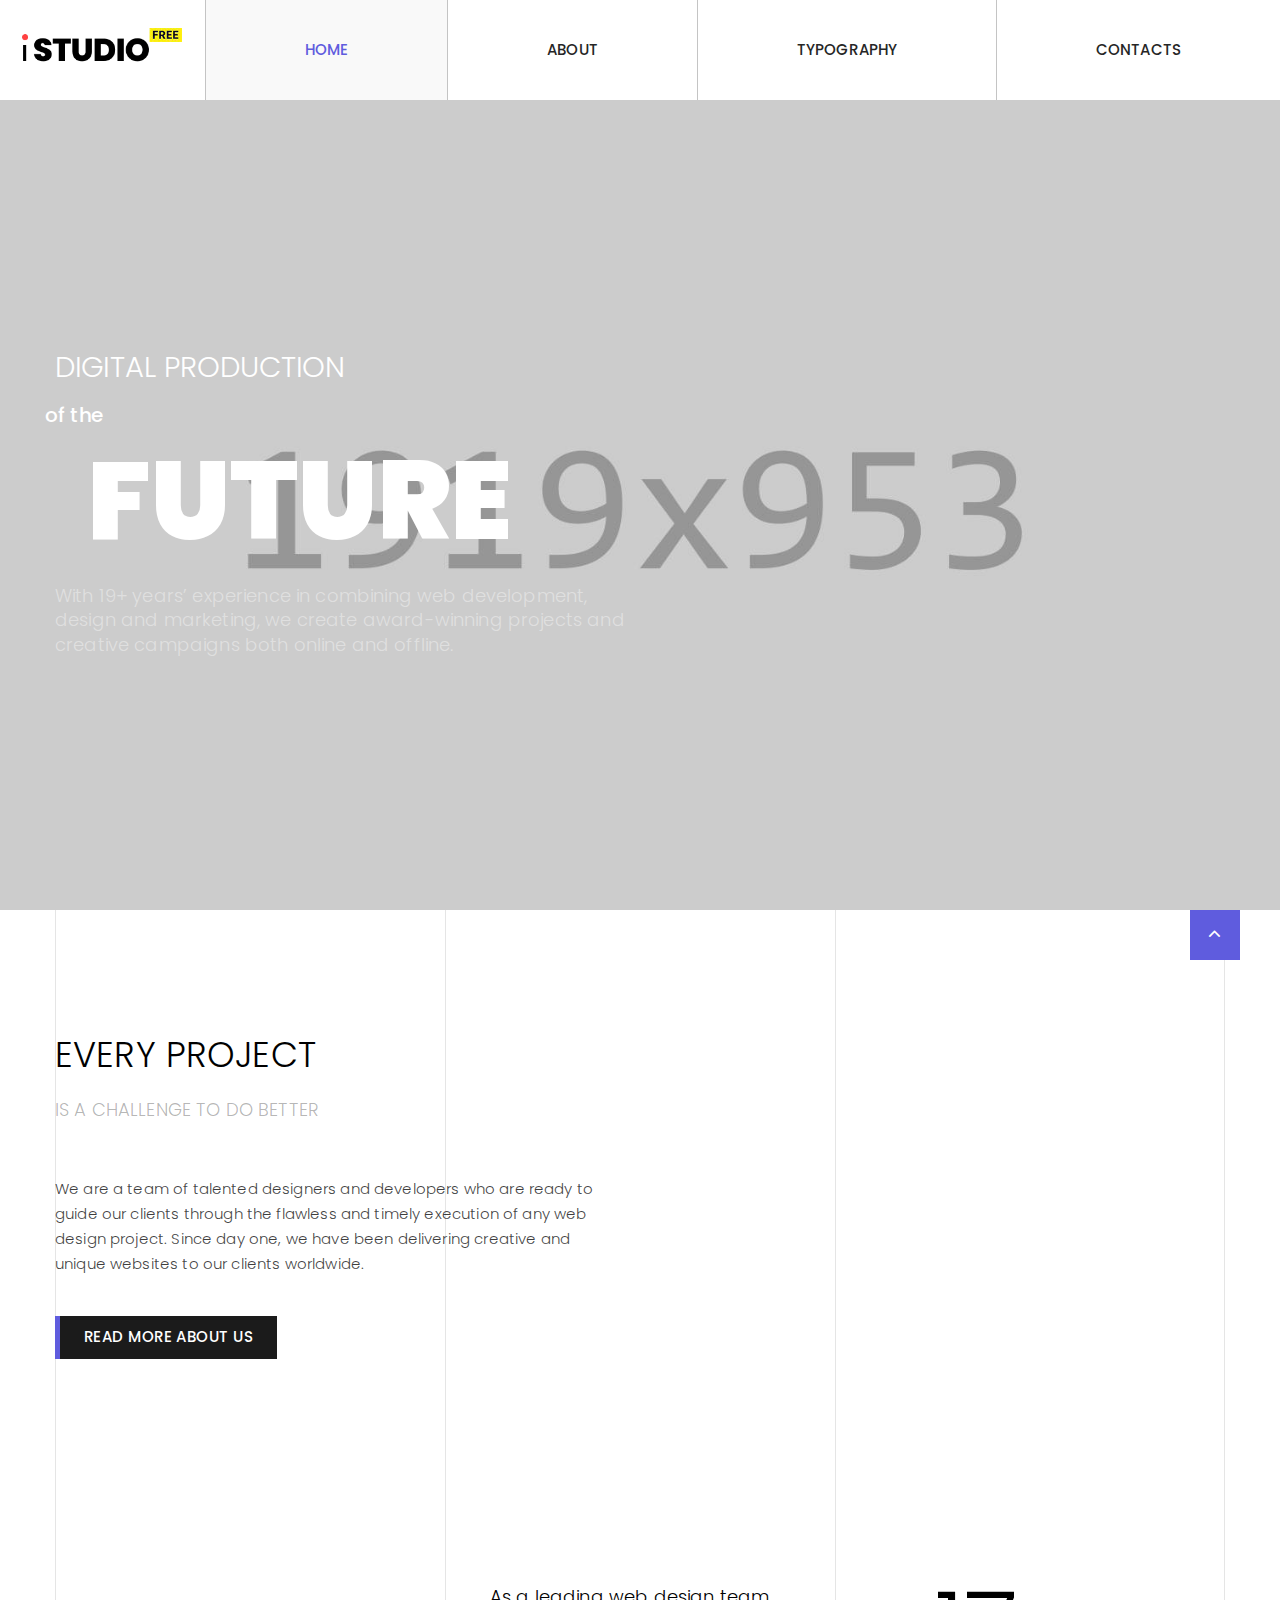
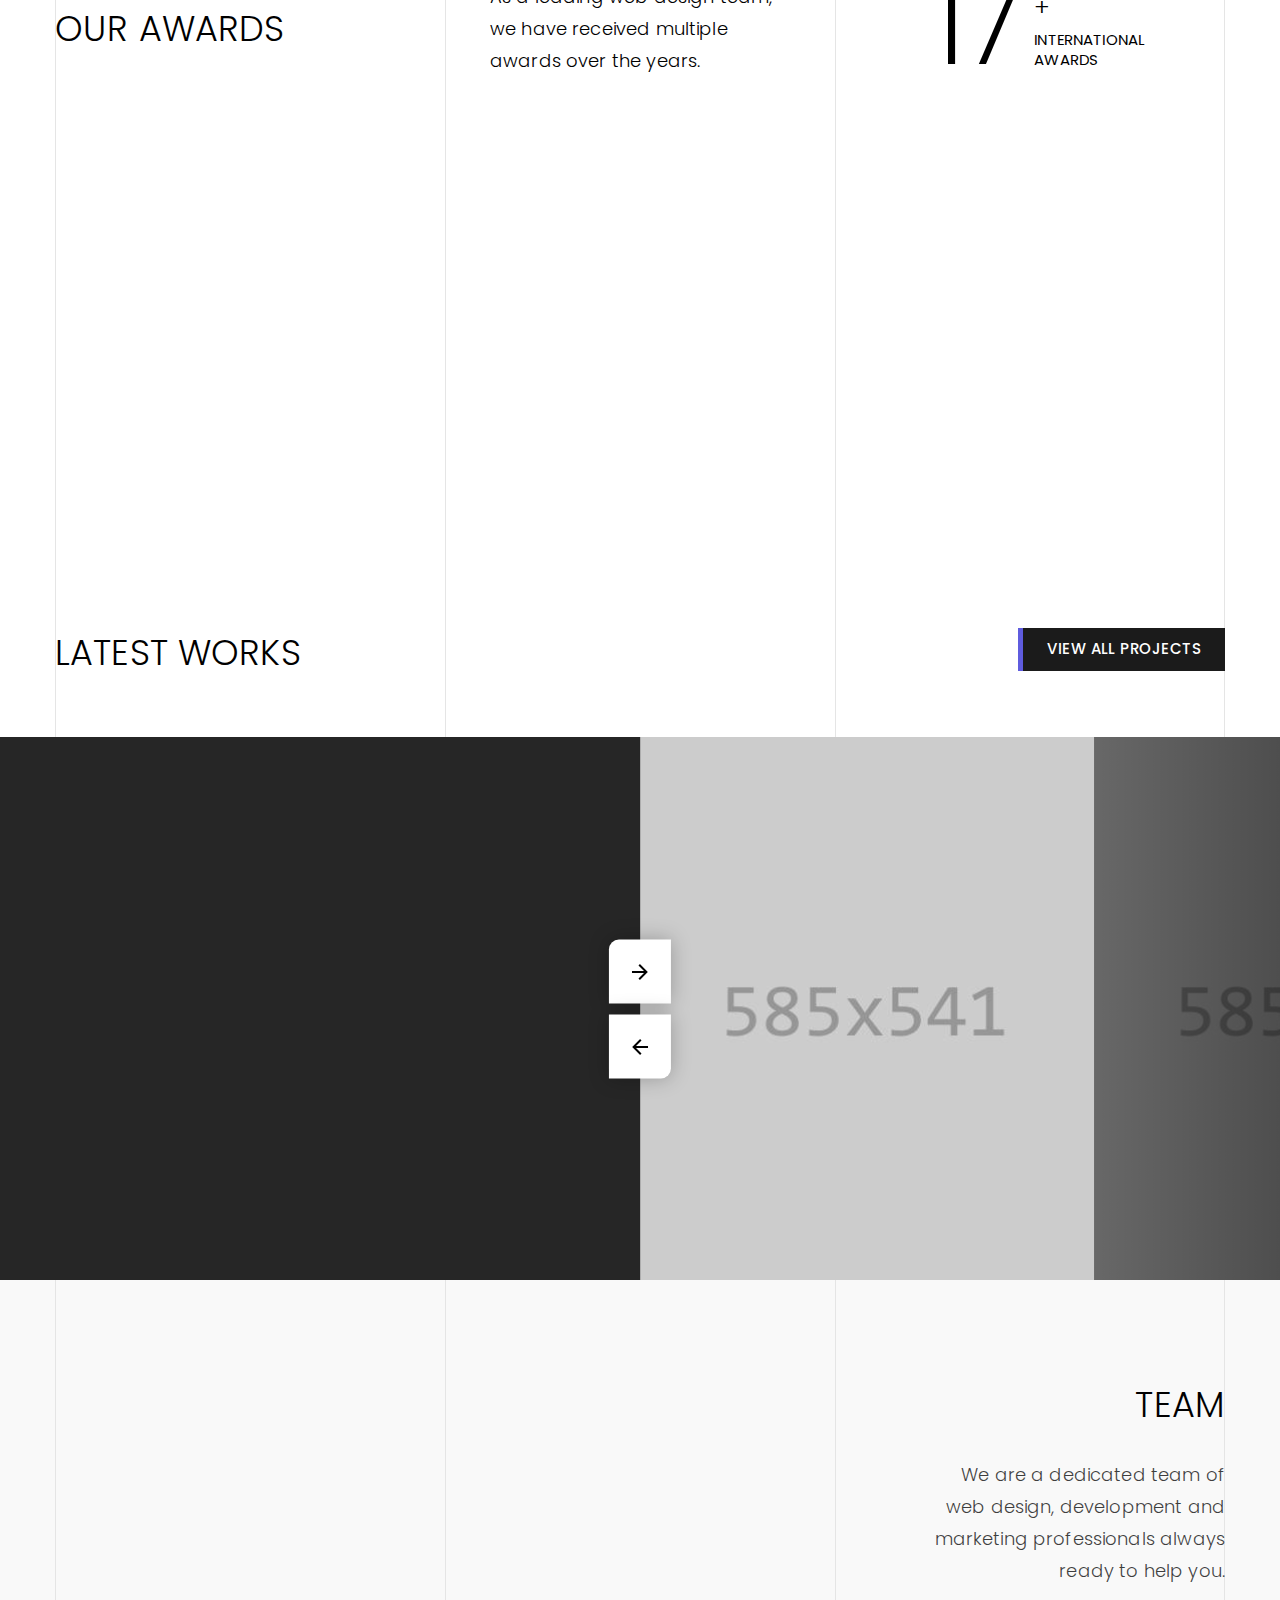
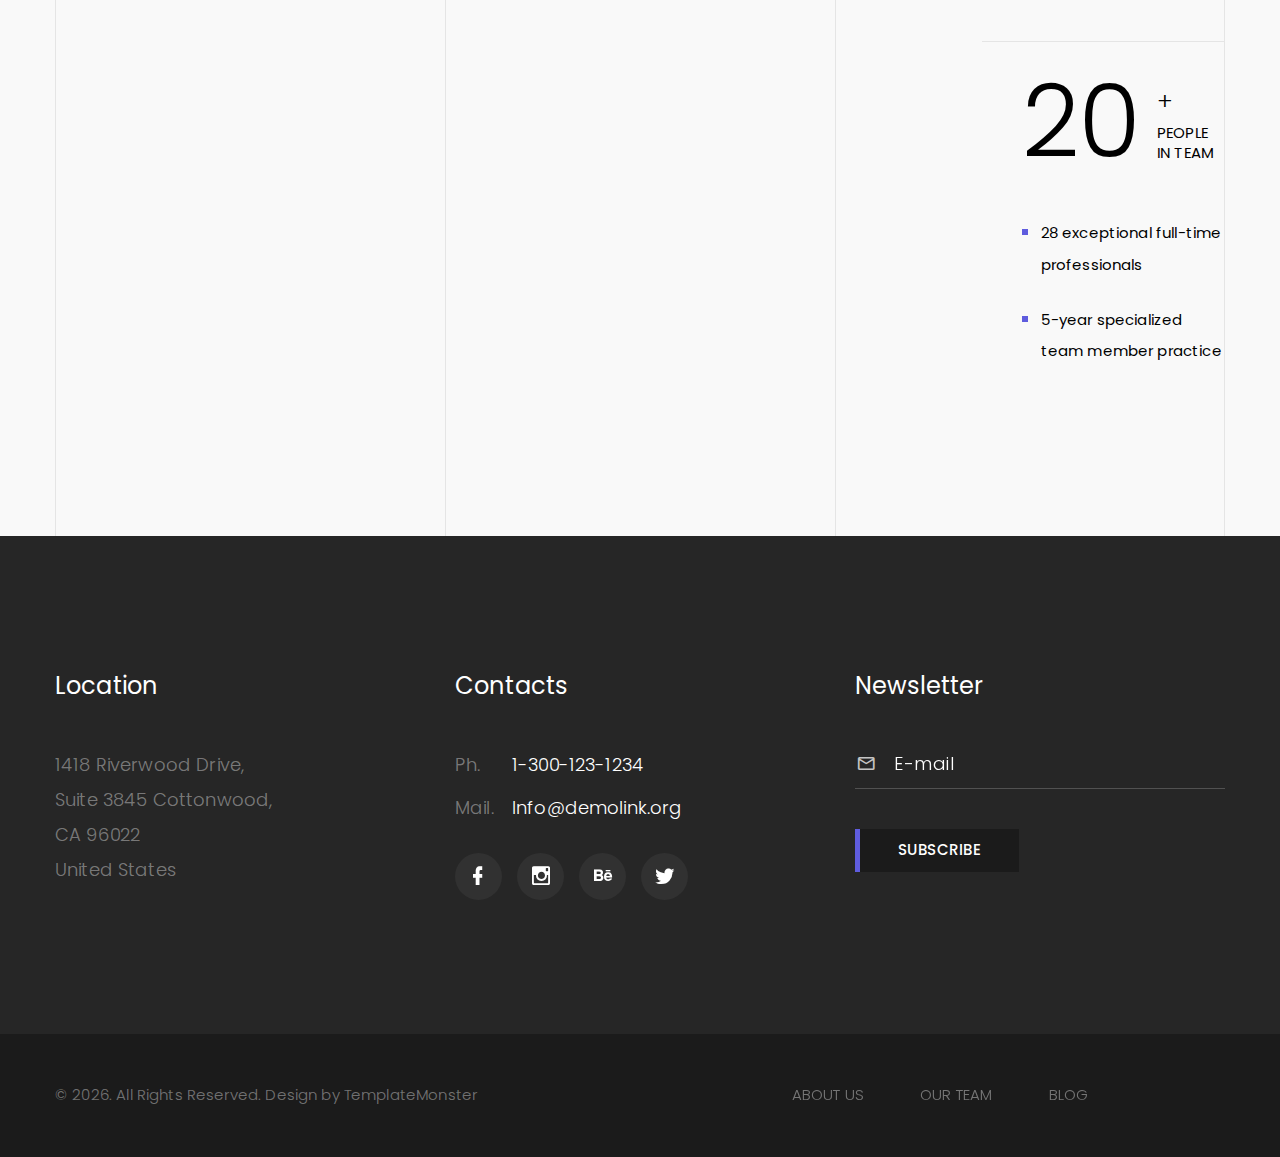
<file: index.html>
<!-- Price box minimal--><!DOCTYPE html>
<html class="wide wow-animation" lang="en">
  <head>
    <title>Home</title>
    <meta charset="utf-8">
    <meta name="viewport" content="width=device-width, height=device-height, initial-scale=1.0">
    <meta http-equiv="X-UA-Compatible" content="IE=edge">
    <link rel="icon" href="images/favicon.ico" type="image/x-icon">
    <link rel="stylesheet" type="text/css" href="//fonts.googleapis.com/css?family=Poppins:300,400,500,600,700,900">
    <link rel="stylesheet" href="css/bootstrap.css">
    <link rel="stylesheet" href="css/fonts.css">
    <link rel="stylesheet" href="css/style.css">
    <style>.ie-panel{display: none;background: #212121;padding: 10px 0;box-shadow: 3px 3px 5px 0 rgba(0,0,0,.3);clear: both;text-align:center;position: relative;z-index: 1;} html.ie-10 .ie-panel, html.lt-ie-10 .ie-panel {display: block;}</style>
  </head>
  <body>
    <div class="ie-panel"><a href="http://windows.microsoft.com/en-US/internet-explorer/"><img src="images/ie8-panel/warning_bar_0000_us.jpg" height="42" width="820" alt="You are using an outdated browser. For a faster, safer browsing experience, upgrade for free today."></a></div>
    <div class="preloader">
      <div class="preloader-body">
        <div class="cssload-container">
          <div class="cssload-speeding-wheel"></div>
        </div>
        <p>Loading...</p>
      </div>
    </div>
    <div class="page">
      <!-- Page Header-->
      <header class="section page-header">
        <!-- RD Navbar-->
        <div class="rd-navbar-wrap">
          <nav class="rd-navbar rd-navbar-wide" data-layout="rd-navbar-fixed" data-sm-layout="rd-navbar-fixed" data-md-layout="rd-navbar-fixed" data-md-device-layout="rd-navbar-fixed" data-lg-layout="rd-navbar-static" data-lg-device-layout="rd-navbar-static" data-xl-layout="rd-navbar-static" data-xl-device-layout="rd-navbar-static" data-lg-stick-up-offset="46px" data-xl-stick-up-offset="46px" data-xxl-stick-up-offset="46px" data-lg-stick-up="true" data-xl-stick-up="true" data-xxl-stick-up="true">
            <div class="rd-navbar-main-outer">
              <div class="rd-navbar-main">
                <!-- RD Navbar Panel-->
                <div class="rd-navbar-panel">
                  <!-- RD Navbar Toggle-->
                  <button class="rd-navbar-toggle" data-rd-navbar-toggle=".rd-navbar-nav-wrap"><span></span></button>
                  <!-- RD Navbar Brand-->
                  <div class="rd-navbar-brand"><a class="brand" href="index.html"><img class="brand-logo-dark" src="images/logo-default-261x72.png" alt="" width="261" height="72" srcset="images/logo-default-261x72.png 2x"/><img class="brand-logo-light" src="images/logo-inverse-133x45.png" alt="" width="133" height="45" srcset="images/logo-inverse-266x90.png 2x"/></a>
                  </div>
                </div>
                <div class="rd-navbar-nav-wrap">
                  <!-- RD Navbar Nav-->
                  <ul class="rd-navbar-nav">
                    <li class="rd-nav-item active"><a class="rd-nav-link" href="index.html">Home</a>
                    </li>
                    <li class="rd-nav-item"><a class="rd-nav-link" href="about-us.html">About</a>
                    </li>
                    <li class="rd-nav-item"><a class="rd-nav-link" href="typography.html">Typography</a>
                    </li>
                    <li class="rd-nav-item"><a class="rd-nav-link" href="contacts.html">Contacts</a>
                    </li>
                  </ul>
                </div>
              </div>
            </div>
          </nav>
        </div>
      </header>
      <!-- Preview section-->
      <section class="section context-dark bg-image bg-mask bg-mask-2 section-fullheight section-90vh" style="background-image: url(images/jumbotron-1-1919x953.jpg)">
        <div class="section-fullheight-inner section-md">
          <div class="container">
            <div class="row">
              <div class="col-md-8 col-xl-6 text-center text-md-left">
                <div class="jumbotron-custom wow fadeInRight">
                  <div class="text-1">Digital Production</div>
                  <div class="text-2">of the</div>
                  <div class="title">Future</div>
                  <p class="big">With 19+ years’ experience in combining web development, design and marketing, we create award-winning projects and creative campaigns both online and offline.</p>
                </div>
              </div>
            </div>
          </div>
        </div>
      </section>
      <!-- EVERY PROJECT-->
      <section class="section section-xl-custom image-section section-lined">
        <div class="container container-lined">
          <div class="row">
            <div class="col-md-4"></div>
            <div class="col-md-4"></div>
            <div class="col-md-4"></div>
          </div>
        </div>
        <div class="container">
          <div class="row">
            <div class="col-md-7 col-lg-6">
              <h3>EVERY PROJECT</h3>
              <div class="big big-custom">IS A CHALLENGE TO DO BETTER</div>
              <p>We are a team of  talented designers and developers who are ready to guide our clients through the flawless and timely execution of any web design project. Since day one, we have been delivering creative and unique websites to our clients worldwide.</p>
              <div class="button-wrap-2"><a class="button button-default" href="about-us.html">Read more about us</a></div>
            </div>
          </div>
        </div>
        <div class="image-container">
          <div class="mock-up-1">
            <div class="object object-1"><img class="wow fadeInRight" src="images/image-custom-1-395x243.jpg" alt="" width="395" height="243"/>
            </div>
            <div class="object object-2"><img class="wow fadeInRight" src="images/image-custom-2-384x189.jpg" alt="" width="384" height="189" data-wow-delay="0.2s"/>
            </div>
            <div class="object object-3"><img class="wow fadeInRight" src="images/image-custom-3-395x243.jpg" alt="" width="395" height="243" data-wow-delay="0.4s"/>
            </div>
            <div class="object object-4"><img class="wow fadeInRight" src="images/image-custom-4-209x184.jpg" alt="" width="209" height="184" data-wow-delay="0.6s"/>
            </div>
            <div class="object object-5"><img class="wow fadeInRight" src="images/image-custom-5-395x243.jpg" alt="" width="395" height="243" data-wow-delay="0.2s"/>
            </div>
            <div class="object object-6"><img class="wow fadeInRight" src="images/image-custom-6-275x184.jpg" alt="" width="275" height="184" data-wow-delay="0.4s"/>
            </div>
          </div>
        </div>
      </section>
      <!-- Our awards-->
      <section class="section section-lg bg-default section-lined">
        <div class="container container-lined">
          <div class="row">
            <div class="col-md-4"></div>
            <div class="col-md-4"></div>
            <div class="col-md-4"></div>
          </div>
        </div>
        <div class="container">
          <div class="row row-30 align-items-center">
            <div class="col-sm-12 col-lg-4">
              <h3>Our awards</h3>
            </div>
            <div class="col-sm-6 col-lg-4">
              <div class="big block-1-custom">As a leading web design team, we have received multiple awards over the years.</div>
            </div>
            <div class="col-sm-6 col-lg-4">
              <div class="block-2-custom">
                <div class="counter-minimal">
                  <div class="counter-left">
                    <div class="counter">17</div>
                  </div>
                  <div class="counter-right">
                    <div class="postfix">+</div>
                    <div class="title">International awards</div>
                  </div>
                </div>
              </div>
            </div>
          </div>
          <div class="box-border-wrap-1 wow fadeInUp" data-wow-delay="0.2s">
            <div class="row"><a class="col-6 col-md-4 box-border" href="#">
                <div class="title">Award #1</div><img src="images/brand-12-121x99.png" alt="" width="121" height="99"/></a><a class="col-6 col-md-4 box-border" href="#">
                <div class="title">Award #2</div><img src="images/brand-13-124x98.png" alt="" width="124" height="98"/></a><a class="col-6 col-md-4 box-border" href="#">
                <div class="title">Award #3</div><img src="images/brand-14-131x112.png" alt="" width="131" height="112"/></a><a class="col-6 col-md-4 box-border" href="#">
                <div class="title">Award #4</div><img src="images/brand-15-146x68.png" alt="" width="146" height="68"/></a><a class="col-6 col-md-4 box-border" href="#">
                <div class="title">Award #5</div><img src="images/brand-16-111x99.png" alt="" width="111" height="99"/></a><a class="col-6 col-md-4 box-border" href="#">
                <div class="icon icon-sm mdi mdi-arrow-right"></div></a></div>
          </div>
        </div>
      </section>
      <!-- Latest Works-->
      <section class="section section-xs section-xs-3 bg-default section-lined">
        <div class="container container-lined">
          <div class="row">
            <div class="col-md-4"></div>
            <div class="col-md-4"></div>
            <div class="col-md-4"></div>
          </div>
        </div>
        <div class="container">
          <div class="row row-30">
            <div class="col-sm-6">
              <h3>Latest Works</h3>
            </div>
            <div class="col-sm-6 text-sm-right"><a class="button button-default" href="#">View all projects</a></div>
          </div>
        </div>
      </section>
      <!-- Latest Works-->
      <section class="section bg-gray-700 context-dark section-relative">
        <div class="container">
          <div class="row">
            <div class="col-md-5 text-block-1 wow fadeInLeft">
              <div class="section-sm section-sm-3">
                <h5>Inter Restaurant</h5>
                <p>We designed and developed an updated website for the Inter Restaurant as well as their new interactive menu available on exclusive branded iPads.</p>
                <div class="button-wrap"><a class="button button-default button-invariable" href="#">view the website</a></div>
                <ul class="list-inline list-inline-sm-1">
                  <li>
                    <p>Share</p>
                  </li>
                  <li><a class="icon icon-sm link-default mdi mdi-facebook" href="#"></a></li>
                  <li><a class="icon icon-sm link-default mdi mdi-instagram" href="#"></a></li>
                  <li><a class="icon icon-sm link-default mdi mdi-twitter" href="#"></a></li>
                  <li><a class="icon icon-sm link-default mdi mdi-youtube-play" href="#"></a></li>
                </ul>
              </div>
            </div>
          </div>
        </div>
        <!-- Swiper-->
        <div class="swiper-section">
          <div class="swiper-container swiper-slider swiper-slider-1" data-next=".custom-swiper-button-next" data-prev=".custom-swiper-button-prev" data-loop="true">
            <div class="swiper-wrapper">
              <div class="swiper-slide" data-slide-bg="images/home-1-585x541.jpg"></div>
              <div class="swiper-slide" data-slide-bg="images/home-2-585x541.jpg"></div>
            </div>
            <div class="swiper-pagination"></div>
            <!-- Swiper Navigation-->
          </div>
          <div class="custom-swiper-button-wrap">
            <div class="custom-swiper-button-next mdi mdi-arrow-right"></div>
            <div class="custom-swiper-button-prev mdi mdi-arrow-left"></div>
          </div>
        </div>
      </section>
      <!-- Team-->
      <section class="section section-lg bg-gray-100 section-lined">
        <div class="container container-lined">
          <div class="row">
            <div class="col-md-4"></div>
            <div class="col-md-4"></div>
            <div class="col-md-4"></div>
          </div>
        </div>
        <div class="container">
          <div class="row row-40 justify-content-between">
            <div class="col-lg-7 col-xl-8">
              <div class="row no-gutters">
                <div class="col-sm-6 wow fadeInLeft">
                  <div class="box-team box-team-right"><img src="images/index-3-1-390x332.jpg" alt="" width="390" height="332"/>
                    <div class="meta">
                      <div class="heading-6 title">John Smith</div>
                      <p class="position">Senior Designer</p>
                    </div>
                  </div>
                </div>
                <div class="col-sm-6 wow fadeInRight">
                  <div class="box-team box-team-right"><img src="images/index-3-2-390x332.jpg" alt="" width="390" height="332"/>
                    <div class="meta">
                      <div class="heading-6 title">Gary Hughes</div>
                      <p class="position">Designer</p>
                    </div>
                  </div>
                </div>
                <div class="col-sm-6 wow fadeInLeft" data-wow-delay="0.2s">
                  <div class="box-team box-team-right"><img src="images/index-3-3-390x332.jpg" alt="" width="390" height="332"/>
                    <div class="meta">
                      <div class="heading-6 title">Sam Lee</div>
                      <p class="position">Developer</p>
                    </div>
                  </div>
                </div>
                <div class="col-sm-6 wow fadeInRight" data-wow-delay="0.2s">
                  <div class="box-team box-team-right"><img src="images/index-3-4-390x332.jpg" alt="" width="390" height="332"/>
                    <div class="meta">
                      <div class="heading-6 title">Sarah Parker</div>
                      <p class="position">Marketing manager</p>
                    </div>
                  </div>
                </div>
              </div>
            </div>
            <div class="col-lg-5 col-xl-4">
              <div class="row row-30 row-xxl-55 justify-content-end">
                <div class="col-sm-6 col-lg-9 col-xl-10 text-lg-right">
                  <h3>Team</h3>
                  <div class="big-text">We are a dedicated team of web design, development and marketing professionals always ready to help you.</div>
                  <div class="divider divider-2 d-none d-lg-block"></div>
                </div>
                <div class="col-sm-6 col-lg-8 col-xl-7">
                  <div class="counter-minimal">
                    <div class="counter-left">
                      <div class="counter">20</div>
                    </div>
                    <div class="counter-right">
                      <div class="postfix">+</div>
                      <div class="title">People in team</div>
                    </div>
                  </div>
                  <ul class="list-marked list-marked-big">
                    <li>28 exceptional full-time professionals</li>
                    <li>5-year specialized team member practice</li>
                  </ul>
                </div>
              </div>
            </div>
          </div>
        </div>
      </section>
      <!-- Page Footer-->
      <div class="pre-footer-classic bg-gray-700 context-dark">
        <div class="container">
          <div class="row row-30 justify-content-lg-between">
            <div class="col-sm-6 col-lg-3 col-xl-3">
              <h5>Location</h5>
              <ul class="list list-sm">
                <li>
                  <p>1418 Riverwood Drive,</p>
                </li>
                <li>
                  <p>Suite 3845 Cottonwood,</p>
                </li>
                <li>
                  <p>CA 96022</p>
                </li>
                <li>
                  <p>United States</p>
                </li>
              </ul>
            </div>
            <div class="col-sm-6 col-lg-4 col-xl-3">
              <h5>Contacts</h5>
              <dl class="list-terms-custom">
                <dt>Ph.</dt>
                <dd><a class="link-default" href="tel:#">1-300-123-1234</a></dd>
              </dl>
              <dl class="list-terms-custom">
                <dt>Mail.</dt>
                <dd><a class="link-default" href="mailto:#">Info@demolink.org</a></dd>
              </dl>
              <ul class="list-inline list-inline-sm">
                <li><a class="icon icon-sm icon-gray-filled icon-circle mdi mdi-facebook" href="#"></a></li>
                <li><a class="icon icon-sm icon-gray-filled icon-circle mdi mdi-instagram" href="#"></a></li>
                <li><a class="icon icon-sm icon-gray-filled icon-circle mdi mdi-behance" href="#"></a></li>
                <li><a class="icon icon-sm icon-gray-filled icon-circle mdi mdi-twitter" href="#"></a></li>
              </ul>
            </div>
            <div class="col-lg-4">
              <h5>Newsletter</h5>
              <form class="rd-form rd-mailform" data-form-output="form-output-global" data-form-type="contact" method="post" action="bat/rd-mailform.php">
                <div class="form-wrap form-wrap-icon">
                  <div class="form-icon mdi mdi-email-outline"></div>
                  <input class="form-input" id="footer-email" type="email" name="email" data-constraints="@Email @Required">
                  <label class="form-label" for="footer-email">E-mail</label>
                </div>
                <div class="button-wrap">
                  <button class="button button-default button-invariable" type="submit">Subscribe</button>
                </div>
              </form>
            </div>
          </div>
        </div>
      </div>
      <footer class="section footer-classic context-dark text-center">
        <div class="container">
          <div class="row row-15 justify-content-lg-between">
            <div class="col-lg-6 col-xl-6 text-lg-left">
              <p class="rights"><span>&copy;&nbsp;</span><span class="copyright-year"></span>. All Rights Reserved. Design by <a href="https://www.templatemonster.com">TemplateMonster</a></p>
            </div>
            <div class="col-lg-6 col-xl-6">
              <ul class="list-inline list-inline-lg text-uppercase">
                <li><a href="about-us.html">About us</a></li>
                <li><a href="#">Our Team</a></li>
                <li><a href="#">Blog</a></li>
              </ul>
            </div>
          </div>
        </div>
      </footer>
    </div>
    <div class="snackbars" id="form-output-global"></div>
    <script src="js/core.min.js"></script>
    <script src="js/script.js"></script>
    <!-- coded by Drel-->
  </body>
</html>
</file>
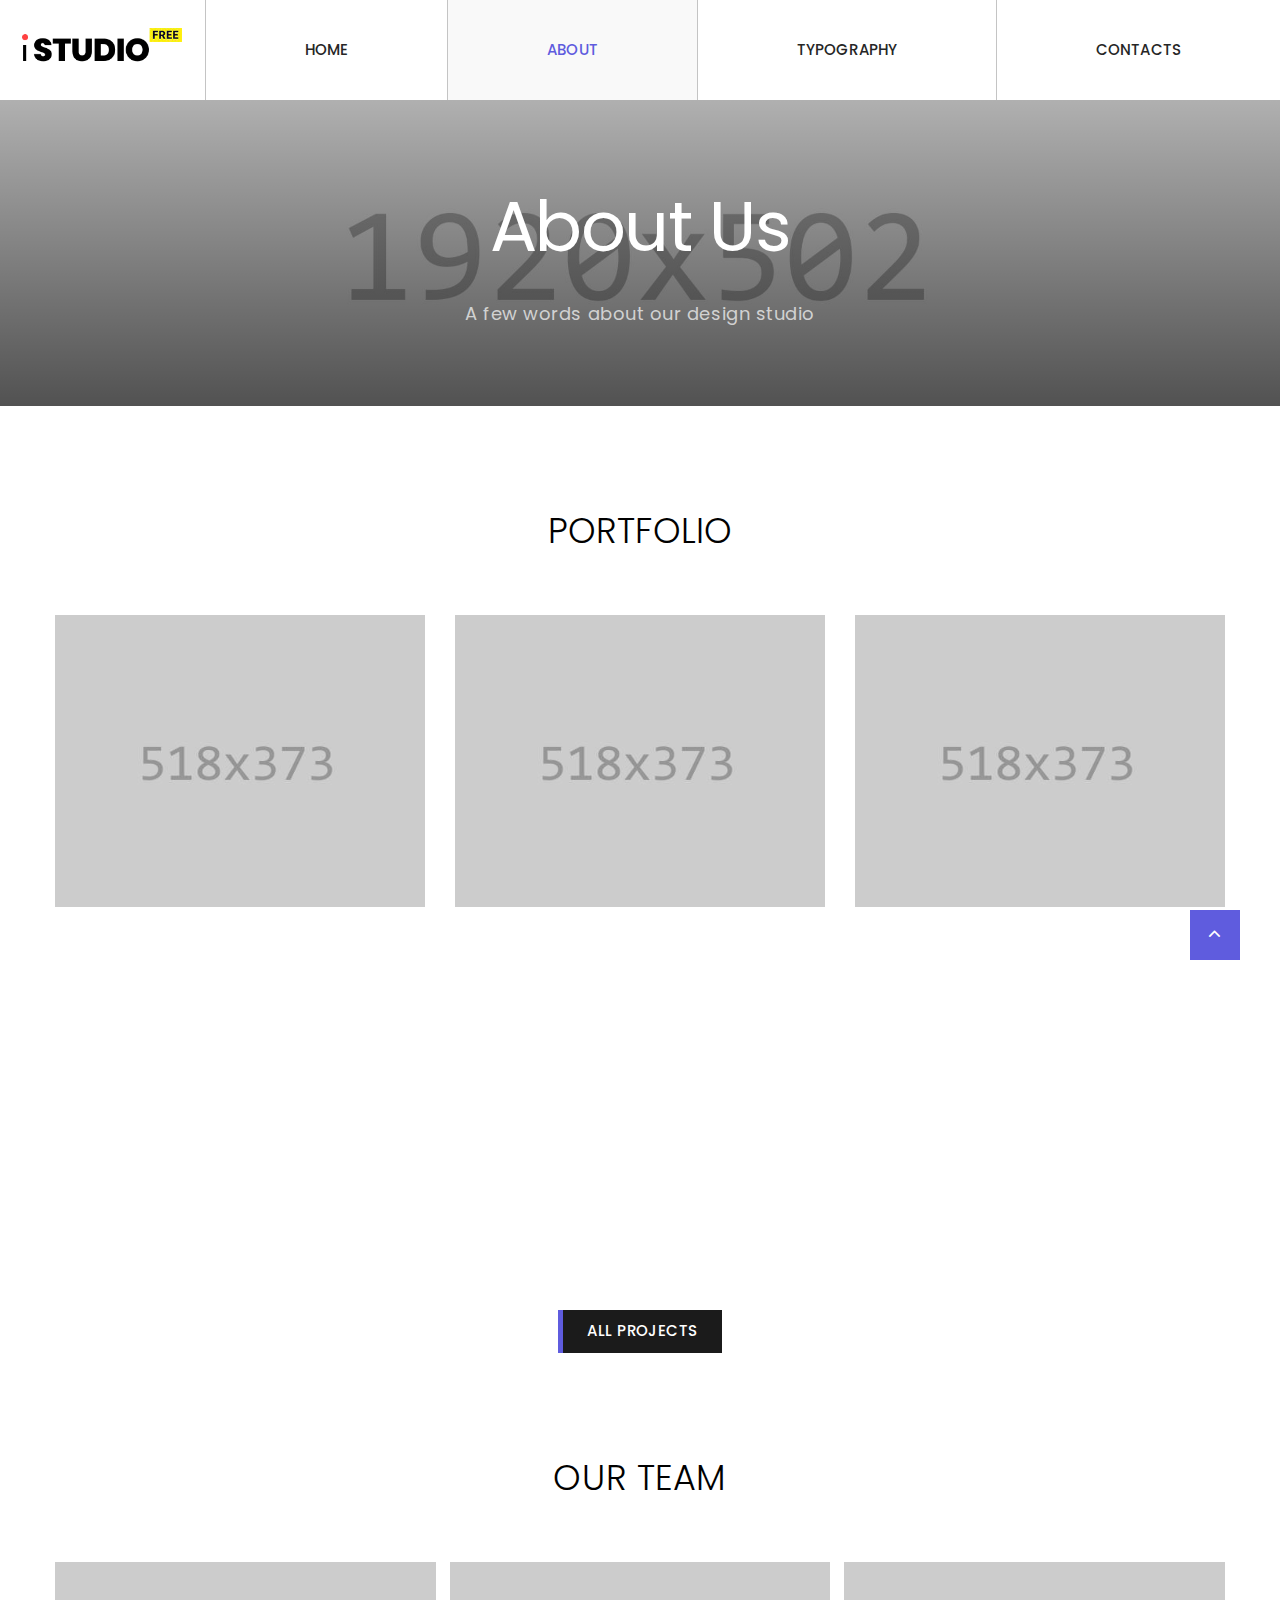
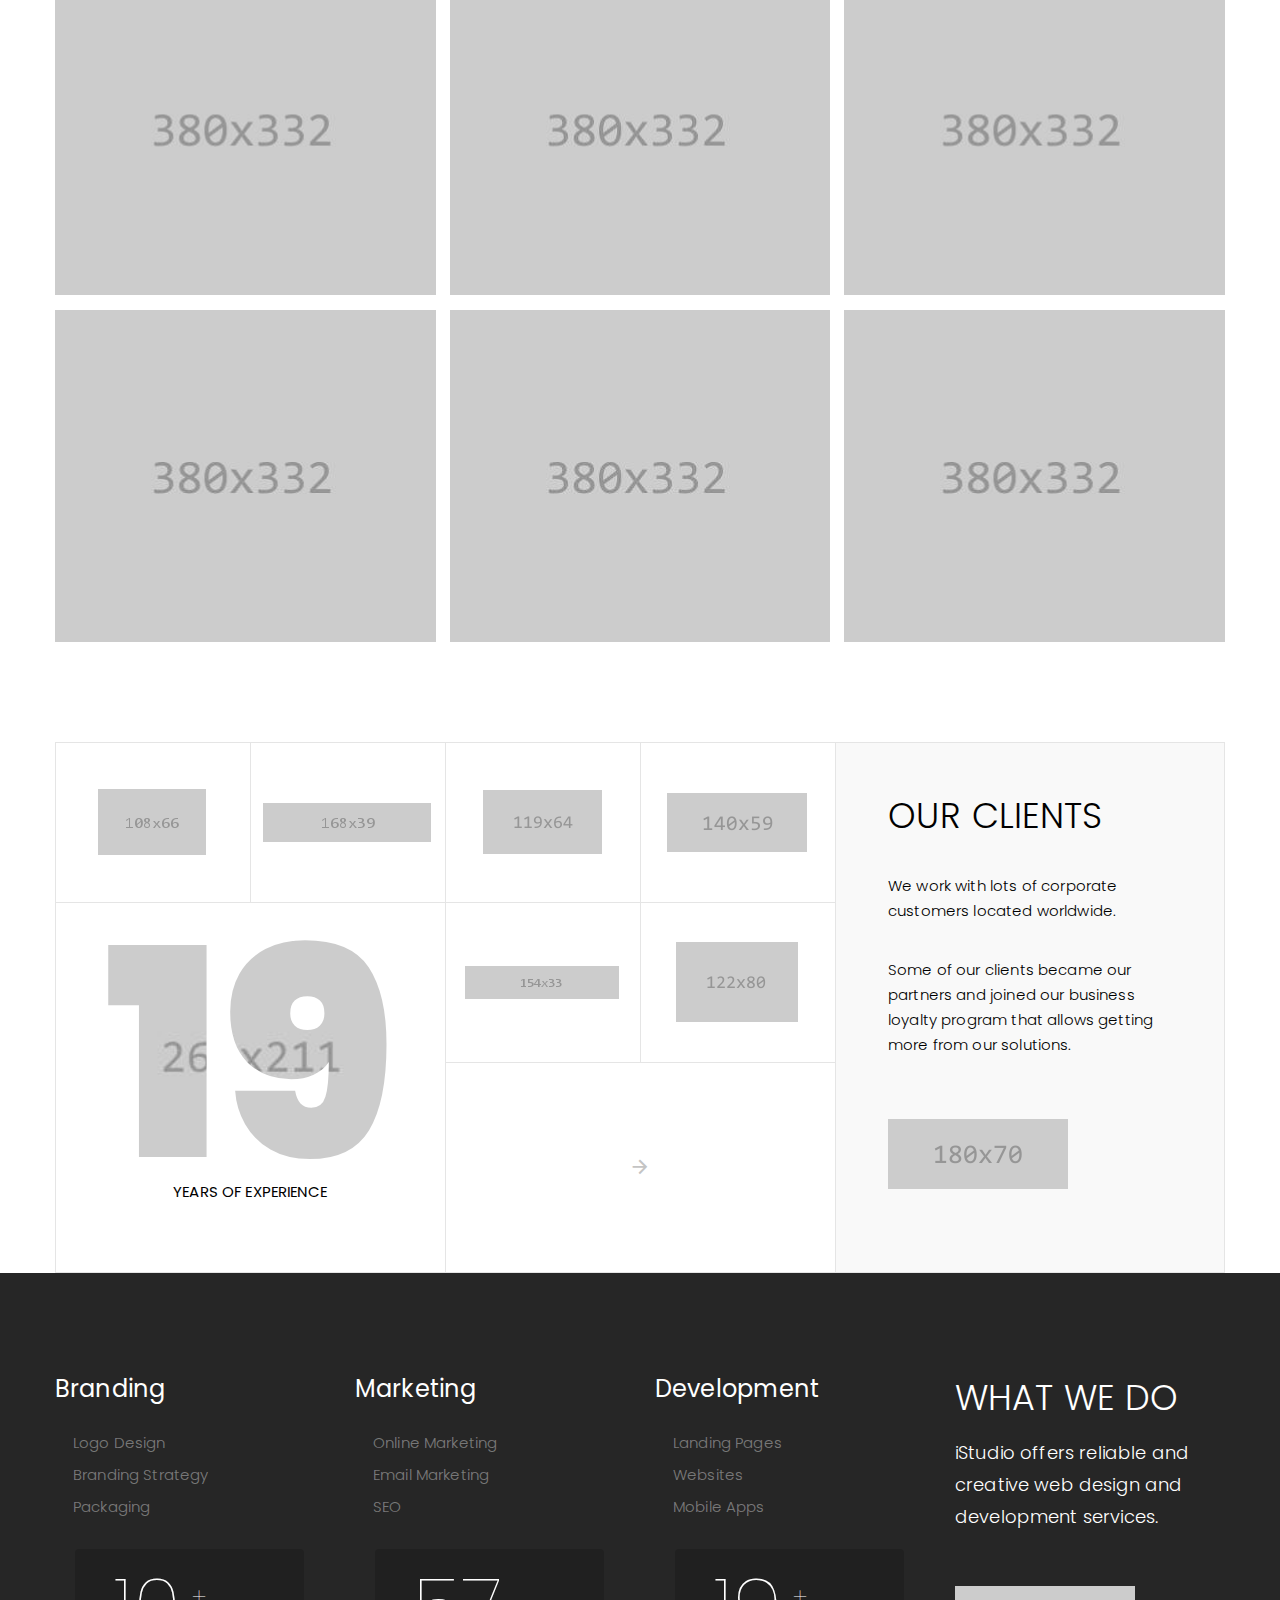
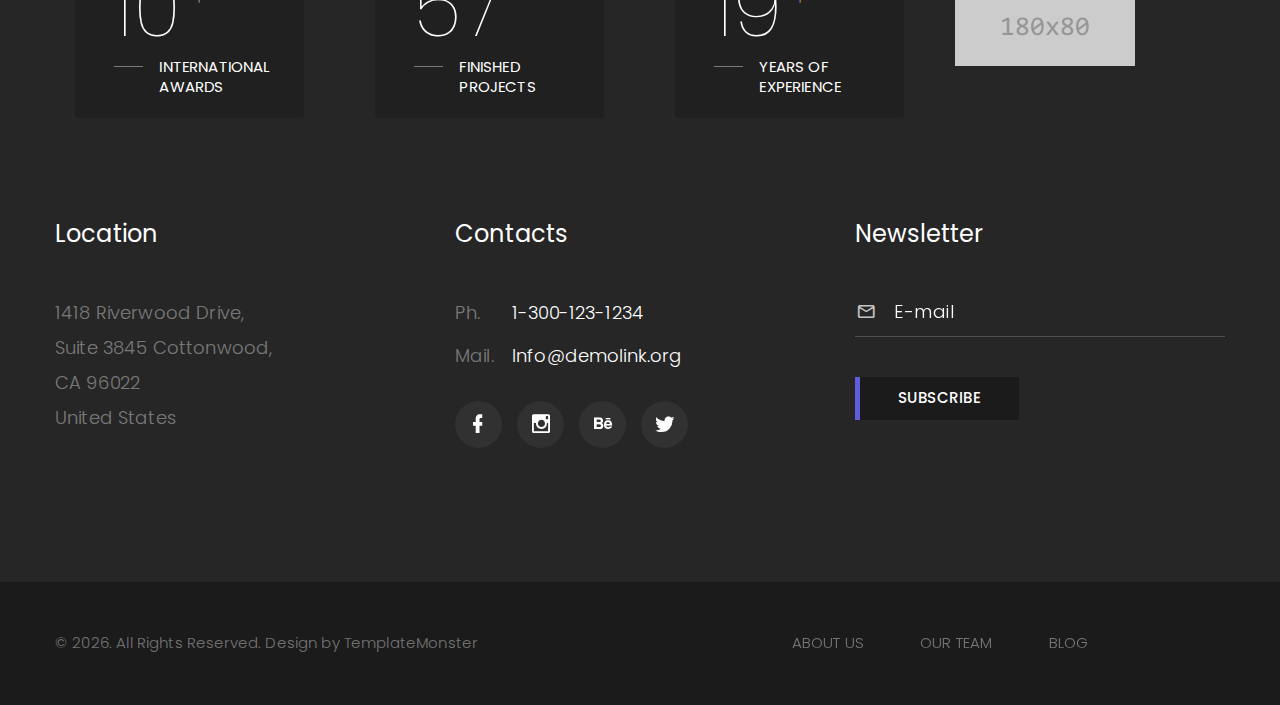
<file: about-us.html>
<!-- Price box minimal--><!DOCTYPE html>
<html class="wide wow-animation" lang="en">
  <head>
    <title>About Us</title>
    <meta charset="utf-8">
    <meta name="viewport" content="width=device-width, height=device-height, initial-scale=1.0">
    <meta http-equiv="X-UA-Compatible" content="IE=edge">
    <link rel="icon" href="images/favicon.ico" type="image/x-icon">
    <link rel="stylesheet" type="text/css" href="//fonts.googleapis.com/css?family=Poppins:300,400,500,600,700,900">
    <link rel="stylesheet" href="css/bootstrap.css">
    <link rel="stylesheet" href="css/fonts.css">
    <link rel="stylesheet" href="css/style.css">
    <style>.ie-panel{display: none;background: #212121;padding: 10px 0;box-shadow: 3px 3px 5px 0 rgba(0,0,0,.3);clear: both;text-align:center;position: relative;z-index: 1;} html.ie-10 .ie-panel, html.lt-ie-10 .ie-panel {display: block;}</style>
  </head>
  <body>
    <div class="ie-panel"><a href="http://windows.microsoft.com/en-US/internet-explorer/"><img src="images/ie8-panel/warning_bar_0000_us.jpg" height="42" width="820" alt="You are using an outdated browser. For a faster, safer browsing experience, upgrade for free today."></a></div>
    <div class="preloader">
      <div class="preloader-body">
        <div class="cssload-container">
          <div class="cssload-speeding-wheel"></div>
        </div>
        <p>Loading...</p>
      </div>
    </div>
    <div class="page">
      <!-- Page Header-->
      <header class="section page-header">
        <!-- RD Navbar-->
        <div class="rd-navbar-wrap">
          <nav class="rd-navbar rd-navbar-wide" data-layout="rd-navbar-fixed" data-sm-layout="rd-navbar-fixed" data-md-layout="rd-navbar-fixed" data-md-device-layout="rd-navbar-fixed" data-lg-layout="rd-navbar-static" data-lg-device-layout="rd-navbar-static" data-xl-layout="rd-navbar-static" data-xl-device-layout="rd-navbar-static" data-lg-stick-up-offset="46px" data-xl-stick-up-offset="46px" data-xxl-stick-up-offset="46px" data-lg-stick-up="true" data-xl-stick-up="true" data-xxl-stick-up="true">
            <div class="rd-navbar-main-outer">
              <div class="rd-navbar-main">
                <!-- RD Navbar Panel-->
                <div class="rd-navbar-panel">
                  <!-- RD Navbar Toggle-->
                  <button class="rd-navbar-toggle" data-rd-navbar-toggle=".rd-navbar-nav-wrap"><span></span></button>
                  <!-- RD Navbar Brand-->
                  <div class="rd-navbar-brand"><a class="brand" href="index.html"><img class="brand-logo-dark" src="images/logo-default-261x72.png" alt="" width="261" height="72" srcset="images/logo-default-261x72.png 2x"/><img class="brand-logo-light" src="images/logo-inverse-133x45.png" alt="" width="133" height="45" srcset="images/logo-inverse-266x90.png 2x"/></a>
                  </div>
                </div>
                <div class="rd-navbar-nav-wrap">
                  <!-- RD Navbar Nav-->
                  <ul class="rd-navbar-nav">
                    <li class="rd-nav-item"><a class="rd-nav-link" href="index.html">Home</a>
                    </li>
                    <li class="rd-nav-item active"><a class="rd-nav-link" href="about-us.html">About</a>
                    </li>
                    <li class="rd-nav-item"><a class="rd-nav-link" href="typography.html">Typography</a>
                    </li>
                    <li class="rd-nav-item"><a class="rd-nav-link" href="contacts.html">Contacts</a>
                    </li>
                  </ul>
                </div>
              </div>
            </div>
          </nav>
        </div>
      </header>
      <section class="breadcrumbs-custom bg-image context-dark" style="background-image: url(images/breadcrumbs-bg-6.jpg);">
        <div class="container">
          <h2 class="breadcrumbs-custom-title">About Us</h2>
          <div class="breadcrumbs-custom-subtitle">A few words about our design studio</div>
        </div>
      </section>
      <!-- Branding-->
      <section class="section section-lg bg-default section-lined">
        <div class="container container-custom-width">
          <h3 class="text-center">Portfolio</h3>
          <div class="row row-custom-width row-30 row-xxl-100 row-flex">
            <div class="col-sm-6 col-lg-4 wow fadeInRight">
              <div class="project-grid" style="background-image: url(images/projects-1-518x373.jpg);">
                <div class="inner"><img src="images/projects-logo-250x96.png" alt="" width="250" height="96"/>
                  <h5 class="title"><a href="#">WTC Publishing</a></h5>
                  <p class="exeption">We design incredibly creative websites for all our customers located worldwide.</p><a class="button button-light" href="#">View</a>
                </div>
              </div>
            </div>
            <div class="col-sm-6 col-lg-4 wow fadeInRight" data-wow-delay="0.2s">
              <div class="project-grid" style="background-image: url(images/projects-2-518x373.jpg);">
                <div class="inner"><img src="images/projects-logo-250x96.png" alt="" width="250" height="96"/>
                  <h5 class="title"><a href="#">RDA Shoewear</a></h5>
                  <p class="exeption">We design incredibly creative websites for all our customers located worldwide.</p><a class="button button-light" href="#">View</a>
                </div>
              </div>
            </div>
            <div class="col-sm-6 col-lg-4 wow fadeInRight" data-wow-delay="0.4s">
              <div class="project-grid" style="background-image: url(images/projects-3-518x373.jpg);">
                <div class="inner"><img src="images/projects-logo-250x96.png" alt="" width="250" height="96"/>
                  <h5 class="title"><a href="#">Inter restaurant</a></h5>
                  <p class="exeption">We design incredibly creative websites for all our customers located worldwide.</p><a class="button button-light" href="#">View</a>
                </div>
              </div>
            </div>
            <div class="col-sm-6 col-lg-4 wow fadeInRight" data-wow-delay="0.2s">
              <div class="project-grid" style="background-image: url(images/projects-4-518x373.jpg);">
                <div class="inner"><img src="images/projects-logo-250x96.png" alt="" width="250" height="96"/>
                  <h5 class="title"><a href="#">Create Co.</a></h5>
                  <p class="exeption">We design incredibly creative websites for all our customers located worldwide.</p><a class="button button-light" href="#">View</a>
                </div>
              </div>
            </div>
            <div class="col-sm-6 col-lg-4 wow fadeInRight" data-wow-delay="0.4s">
              <div class="project-grid" style="background-image: url(images/projects-5-518x373.jpg);">
                <div class="inner"><img src="images/projects-logo-250x96.png" alt="" width="250" height="96"/>
                  <h5 class="title"><a href="#">iStep Ltd.</a></h5>
                  <p class="exeption">We design incredibly creative websites for all our customers located worldwide.</p><a class="button button-light" href="#">View</a>
                </div>
              </div>
            </div>
            <div class="col-sm-6 col-lg-4 wow fadeInRight" data-wow-delay="0.6s">
              <div class="project-grid" style="background-image: url(images/projects-6-518x373.jpg);">
                <div class="inner"><img src="images/projects-logo-250x96.png" alt="" width="250" height="96"/>
                  <h5 class="title"><a href="#">Architex</a></h5>
                  <p class="exeption">We design incredibly creative websites for all our customers located worldwide.</p><a class="button button-light" href="#">View</a>
                </div>
              </div>
            </div>
          </div>
          <div class="button-wrap-1 text-center"><a class="button button-default" href="#">All projects</a></div>
        </div>
      </section>
      <!-- Team-->
      <section class="section section-lg bg-default">
        <div class="container">
          <div class="row">
            <div class="col-12">
              <h3 class="text-center">Our Team</h3>
            </div>
          </div>
        </div>
        <div class="container">
          <div class="row row-15 row-gutter-14">
            <div class="col-sm-6 col-lg-4">
              <div class="box-team"><img src="images/team-1-380x332.jpg" alt="" width="380" height="332"/>
                <div class="meta">
                  <div class="heading-6 title">John Smith</div>
                  <p class="position">Senior Designer</p>
                </div>
              </div>
            </div>
            <div class="col-sm-6 col-lg-4">
              <div class="box-team"><img src="images/team-2-380x332.jpg" alt="" width="380" height="332"/>
                <div class="meta">
                  <div class="heading-6 title">Ann Clarke</div>
                  <p class="position">Lead Developer</p>
                </div>
              </div>
            </div>
            <div class="col-sm-6 col-lg-4">
              <div class="box-team"><img src="images/team-3-380x332.jpg" alt="" width="380" height="332"/>
                <div class="meta">
                  <div class="heading-6 title">Gary Hughes</div>
                  <p class="position">Designer</p>
                </div>
              </div>
            </div>
            <div class="col-sm-6 col-lg-4">
              <div class="box-team"><img src="images/team-4-380x332.jpg" alt="" width="380" height="332"/>
                <div class="meta">
                  <div class="heading-6 title">Peter Jones</div>
                  <p class="position">UX Designer</p>
                </div>
              </div>
            </div>
            <div class="col-sm-6 col-lg-4">
              <div class="box-team"><img src="images/team-5-380x332.jpg" alt="" width="380" height="332"/>
                <div class="meta">
                  <div class="heading-6 title">Sam Lee</div>
                  <p class="position">Developer</p>
                </div>
              </div>
            </div>
            <div class="col-sm-6 col-lg-4">
              <div class="box-team"><img src="images/team-6-380x332.jpg" alt="" width="380" height="332"/>
                <div class="meta">
                  <div class="heading-6 title">Sarah Parker</div>
                  <p class="position">Marketing manager</p>
                </div>
              </div>
            </div>
          </div>
        </div>
      </section>
      <!-- Our clients-->
      <section class="section section-lg section-bottom-0 bg-default section-lined">
        <div class="container container-lined">
          <div class="row">
            <div class="col-md-4"></div>
            <div class="col-md-4"></div>
            <div class="col-md-4"></div>
          </div>
        </div>
        <div class="container">
          <div class="box-grid-wrap">
            <div class="row no-gutters">
              <div class="col-md-6 col-lg-4">
                <div class="row no-gutters flex-md-column-reverse">
                  <div class="col-md-12">
                    <div class="box-counter-custom">
                      <div class="counter" style="background-image: url(images/bg-image-4.jpg)">19</div>
                      <div class="title">years of experience</div>
                    </div>
                  </div>
                  <div class="col-12">
                    <div class="row no-gutters"><a class="col-6 col-md-6 box-border" href="#"><img src="images/brand-6-108x66.png" alt="" width="108" height="66"/></a><a class="col-6 col-md-6 box-border" href="#"><img src="images/brand-7-168x39.png" alt="" width="168" height="39"/></a></div>
                  </div>
                </div>
              </div>
              <div class="col-md-6 col-lg-4 align-items-start">
                <div class="row no-gutters"><a class="col-6 col-md-6 box-border" href="#"><img src="images/brand-8-119x64.png" alt="" width="119" height="64"/></a><a class="col-6 col-md-6 box-border" href="#"><img src="images/brand-9-140x59.png" alt="" width="140" height="59"/></a><a class="col-6 col-md-6 box-border" href="#"><img src="images/brand-10-154x33.png" alt="" width="154" height="33"/></a><a class="col-6 col-md-6 box-border" href="#"><img src="images/brand-11-122x80.png" alt="" width="122" height="80"/></a><a class="col-12 box-border box-border-1" href="#">
                    <div class="icon icon-sm mdi mdi-arrow-right"></div></a></div>
              </div>
              <div class="col-lg-4 box-wrapper-1">
                <div class="heading-3 title">Our clients</div>
                <p>We work with lots of corporate customers located worldwide.</p>
                <p>Some of our clients became our partners and joined our business loyalty program that allows getting more from our solutions.</p>
                <div class="img-wrap-1"><img src="images/speaker-2-180x70.png" alt="" width="180" height="70"/>
                </div>
              </div>
            </div>
          </div>
        </div>
      </section>
      <!-- Branding-->
      <section class="section section-lg bg-gray-700 text-center text-sm-left">
        <div class="container">
          <div class="row row-40">
            <div class="col-lg-9">
              <div class="row row-30 row-xxl-85">
                <div class="col-sm-6 col-md-4">
                  <h5>Branding</h5>
                  <ul class="list-xs">
                    <li><a class="link-item" href="#">Logo Design</a></li>
                    <li><a class="link-item" href="#">Branding Strategy</a></li>
                    <li><a class="link-item" href="#">Packaging</a></li>
                  </ul>
                </div>
                <div class="col-sm-6 col-md-4">
                  <h5>Marketing</h5>
                  <ul class="list-xs">
                    <li><a class="link-item" href="#">Online Marketing</a></li>
                    <li><a class="link-item" href="#">Email Marketing</a></li>
                    <li><a class="link-item" href="#">SEO</a></li>
                  </ul>
                </div>
                <div class="col-sm-6 col-md-4">
                  <h5>Development</h5>
                  <ul class="list-xs">
                    <li><a class="link-item" href="#">Landing Pages</a></li>
                    <li><a class="link-item" href="#">Websites</a></li>
                    <li><a class="link-item" href="#">Mobile Apps</a></li>
                  </ul>
                </div>
                <div class="col-sm-6 col-md-4">
                  <article class="box-counter">
                    <div class="box-counter-main">
                      <div class="counter">10</div><span class="small small_top">+</span>
                    </div>
                    <div class="box-counter-title">International awards</div>
                  </article>
                </div>
                <div class="col-sm-6 col-md-4">
                  <article class="box-counter">
                    <div class="box-counter-main">
                      <div class="counter">57</div>
                    </div>
                    <div class="box-counter-title">Finished projects</div>
                  </article>
                </div>
                <div class="col-sm-6 col-md-4">
                  <article class="box-counter">
                    <div class="box-counter-main">
                      <div class="counter">19</div><span class="small small_top">+</span>
                    </div>
                    <div class="box-counter-title">Years of experience</div>
                  </article>
                </div>
              </div>
            </div>
            <div class="col-lg-3">
              <div class="heading-3">What we do</div>
              <div class="big">iStudio offers reliable and creative web design and development services.</div>
              <div class="img-wrap-1"><img src="images/speaker-1-180x80.png" alt="" width="180" height="80"/>
              </div>
            </div>
          </div>
        </div>
      </section>
      <!-- Page Footer-->
      <div class="pre-footer-classic bg-gray-700 context-dark">
        <div class="container">
          <div class="row row-30 justify-content-lg-between">
            <div class="col-sm-6 col-lg-3 col-xl-3">
              <h5>Location</h5>
              <ul class="list list-sm">
                <li>
                  <p>1418 Riverwood Drive,</p>
                </li>
                <li>
                  <p>Suite 3845 Cottonwood,</p>
                </li>
                <li>
                  <p>CA 96022</p>
                </li>
                <li>
                  <p>United States</p>
                </li>
              </ul>
            </div>
            <div class="col-sm-6 col-lg-4 col-xl-3">
              <h5>Contacts</h5>
              <dl class="list-terms-custom">
                <dt>Ph.</dt>
                <dd><a class="link-default" href="tel:#">1-300-123-1234</a></dd>
              </dl>
              <dl class="list-terms-custom">
                <dt>Mail.</dt>
                <dd><a class="link-default" href="mailto:#">Info@demolink.org</a></dd>
              </dl>
              <ul class="list-inline list-inline-sm">
                <li><a class="icon icon-sm icon-gray-filled icon-circle mdi mdi-facebook" href="#"></a></li>
                <li><a class="icon icon-sm icon-gray-filled icon-circle mdi mdi-instagram" href="#"></a></li>
                <li><a class="icon icon-sm icon-gray-filled icon-circle mdi mdi-behance" href="#"></a></li>
                <li><a class="icon icon-sm icon-gray-filled icon-circle mdi mdi-twitter" href="#"></a></li>
              </ul>
            </div>
            <div class="col-lg-4">
              <h5>Newsletter</h5>
              <form class="rd-form rd-mailform" data-form-output="form-output-global" data-form-type="contact" method="post" action="bat/rd-mailform.php">
                <div class="form-wrap form-wrap-icon">
                  <div class="form-icon mdi mdi-email-outline"></div>
                  <input class="form-input" id="footer-email" type="email" name="email" data-constraints="@Email @Required">
                  <label class="form-label" for="footer-email">E-mail</label>
                </div>
                <div class="button-wrap">
                  <button class="button button-default button-invariable" type="submit">Subscribe</button>
                </div>
              </form>
            </div>
          </div>
        </div>
      </div>
      <footer class="section footer-classic context-dark text-center">
        <div class="container">
          <div class="row row-15 justify-content-lg-between">
            <div class="col-lg-6 col-xl-6 text-lg-left">
              <p class="rights"><span>&copy;&nbsp;</span><span class="copyright-year"></span>. All Rights Reserved. Design by <a href="https://www.templatemonster.com">TemplateMonster</a></p>
            </div>
            <div class="col-lg-6 col-xl-6">
              <ul class="list-inline list-inline-lg text-uppercase">
                <li><a href="about-us.html">About us</a></li>
                <li><a href="#">Our Team</a></li>
                <li><a href="#">Blog</a></li>
              </ul>
            </div>
          </div>
        </div>
      </footer>
    </div>
    <div class="snackbars" id="form-output-global"></div>
    <script src="js/core.min.js"></script>
    <script src="js/script.js"></script>
  </body>
</html>
</file>
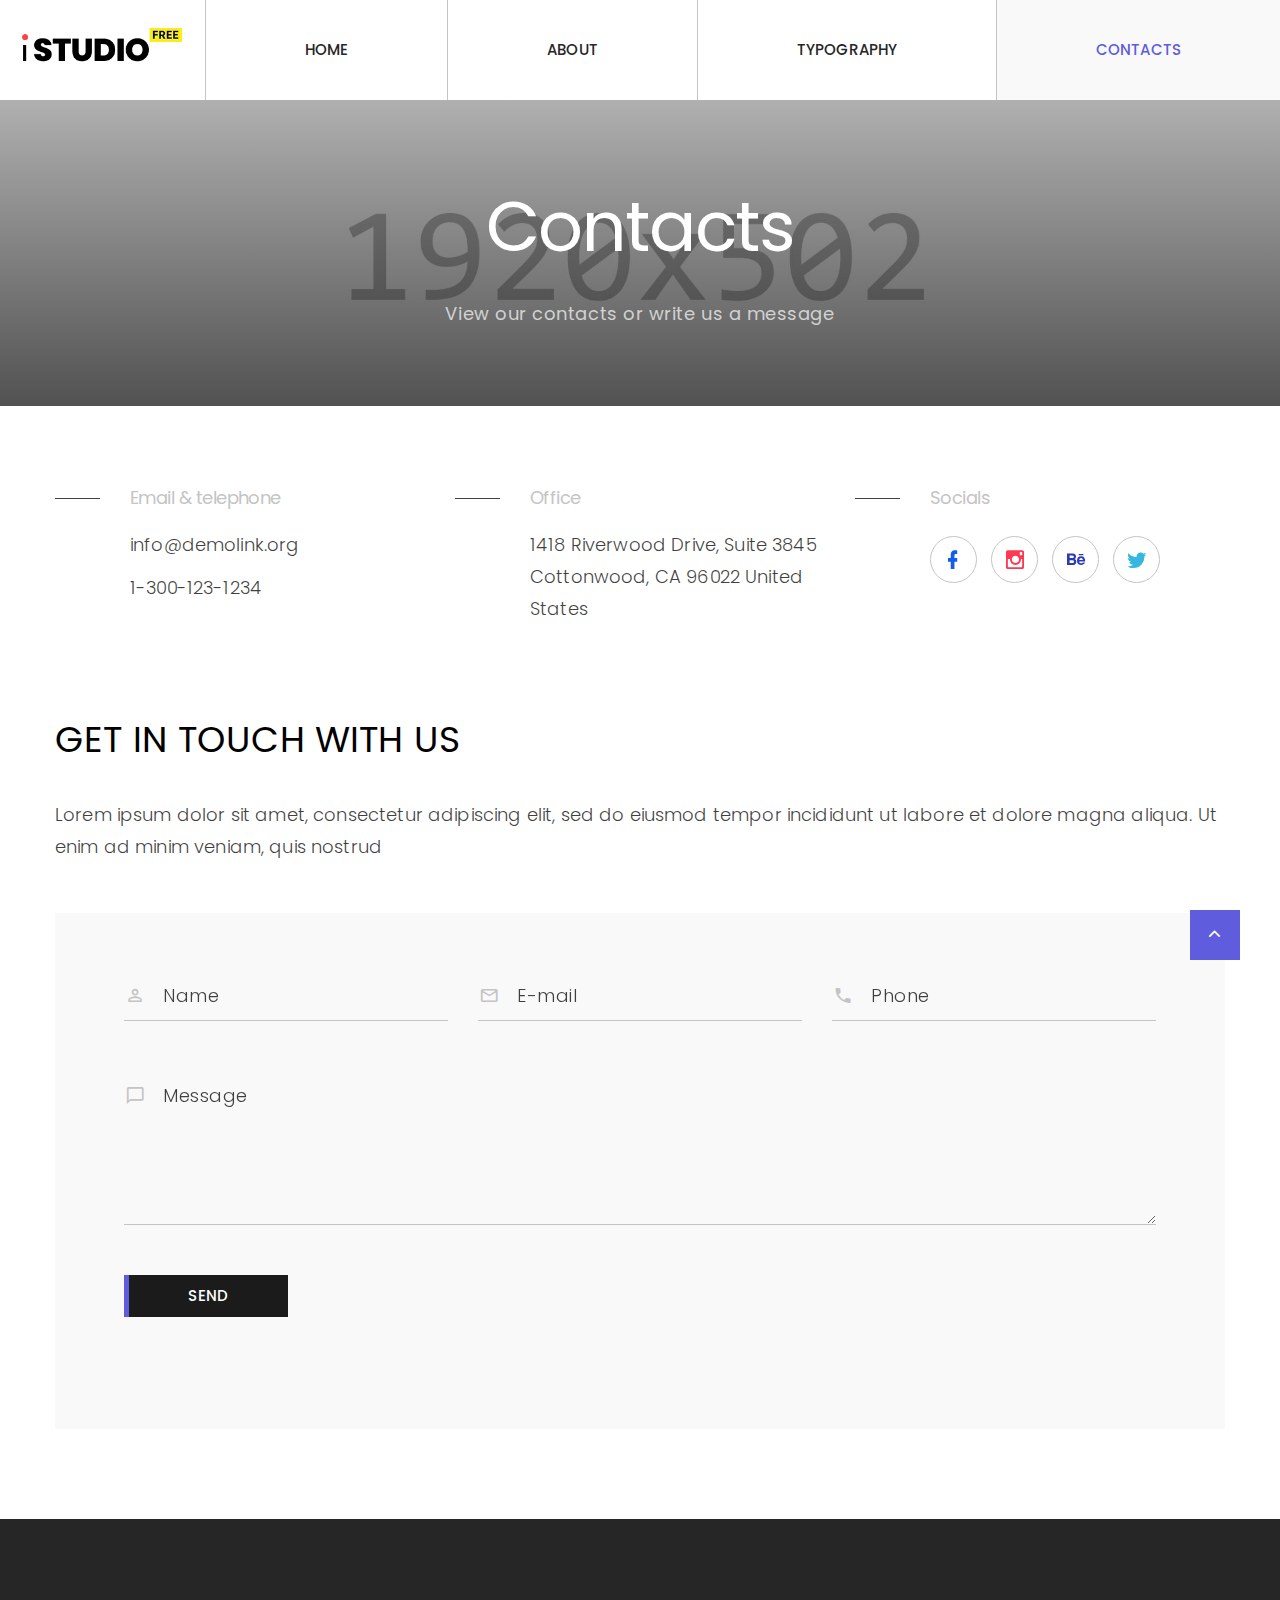
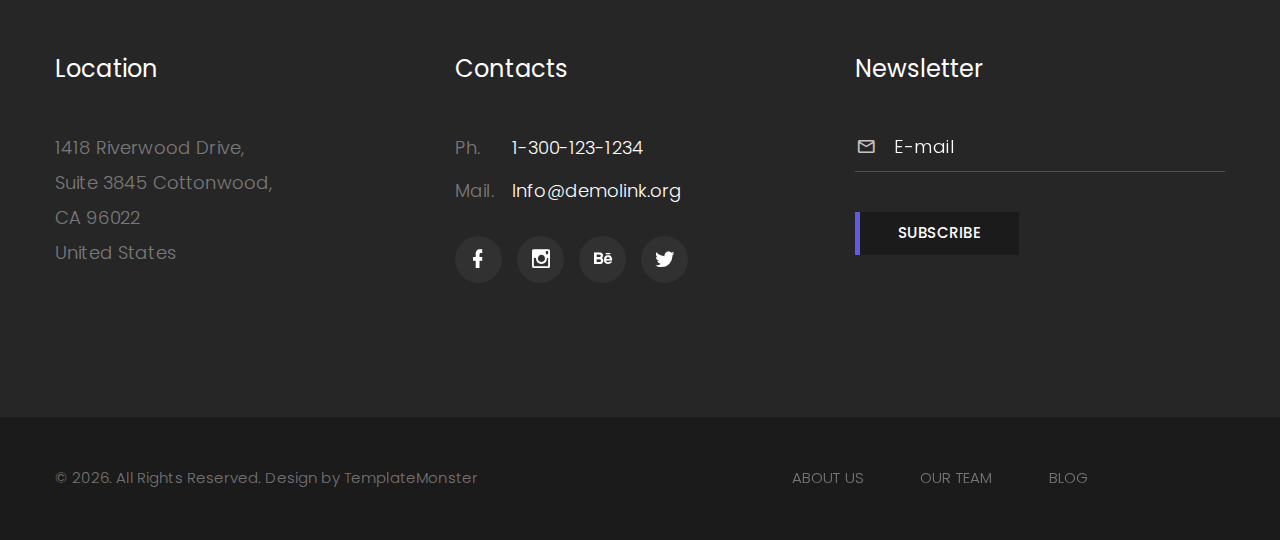
<file: contacts.html>
<!-- Price box minimal--><!DOCTYPE html>
<html class="wide wow-animation" lang="en">
  <head>
    <title>Contacts</title>
    <meta charset="utf-8">
    <meta name="viewport" content="width=device-width, height=device-height, initial-scale=1.0">
    <meta http-equiv="X-UA-Compatible" content="IE=edge">
    <link rel="icon" href="images/favicon.ico" type="image/x-icon">
    <link rel="stylesheet" type="text/css" href="//fonts.googleapis.com/css?family=Poppins:300,400,500,600,700,900">
    <link rel="stylesheet" href="css/bootstrap.css">
    <link rel="stylesheet" href="css/fonts.css">
    <link rel="stylesheet" href="css/style.css">
    <style>.ie-panel{display: none;background: #212121;padding: 10px 0;box-shadow: 3px 3px 5px 0 rgba(0,0,0,.3);clear: both;text-align:center;position: relative;z-index: 1;} html.ie-10 .ie-panel, html.lt-ie-10 .ie-panel {display: block;}</style>
  </head>
  <body>
    <div class="ie-panel"><a href="http://windows.microsoft.com/en-US/internet-explorer/"><img src="images/ie8-panel/warning_bar_0000_us.jpg" height="42" width="820" alt="You are using an outdated browser. For a faster, safer browsing experience, upgrade for free today."></a></div>
    <div class="preloader">
      <div class="preloader-body">
        <div class="cssload-container">
          <div class="cssload-speeding-wheel"></div>
        </div>
        <p>Loading...</p>
      </div>
    </div>
    <div class="page">
      <!-- Page Header-->
      <header class="section page-header">
        <!-- RD Navbar-->
        <div class="rd-navbar-wrap">
          <nav class="rd-navbar rd-navbar-wide" data-layout="rd-navbar-fixed" data-sm-layout="rd-navbar-fixed" data-md-layout="rd-navbar-fixed" data-md-device-layout="rd-navbar-fixed" data-lg-layout="rd-navbar-static" data-lg-device-layout="rd-navbar-static" data-xl-layout="rd-navbar-static" data-xl-device-layout="rd-navbar-static" data-lg-stick-up-offset="46px" data-xl-stick-up-offset="46px" data-xxl-stick-up-offset="46px" data-lg-stick-up="true" data-xl-stick-up="true" data-xxl-stick-up="true">
            <div class="rd-navbar-main-outer">
              <div class="rd-navbar-main">
                <!-- RD Navbar Panel-->
                <div class="rd-navbar-panel">
                  <!-- RD Navbar Toggle-->
                  <button class="rd-navbar-toggle" data-rd-navbar-toggle=".rd-navbar-nav-wrap"><span></span></button>
                  <!-- RD Navbar Brand-->
                  <div class="rd-navbar-brand"><a class="brand" href="index.html"><img class="brand-logo-dark" src="images/logo-default-261x72.png" alt="" width="261" height="72" srcset="images/logo-default-261x72.png 2x"/><img class="brand-logo-light" src="images/logo-inverse-133x45.png" alt="" width="133" height="45" srcset="images/logo-inverse-266x90.png 2x"/></a>
                  </div>
                </div>
                <div class="rd-navbar-nav-wrap">
                  <!-- RD Navbar Nav-->
                  <ul class="rd-navbar-nav">
                    <li class="rd-nav-item"><a class="rd-nav-link" href="index.html">Home</a>
                    </li>
                    <li class="rd-nav-item"><a class="rd-nav-link" href="about-us.html">About</a>
                    </li>
                    <li class="rd-nav-item"><a class="rd-nav-link" href="typography.html">Typography</a>
                    </li>
                    <li class="rd-nav-item active"><a class="rd-nav-link" href="contacts.html">Contacts</a>
                    </li>
                  </ul>
                </div>
              </div>
            </div>
          </nav>
        </div>
      </header>
      <section class="breadcrumbs-custom bg-image context-dark" style="background-image: url(images/breadcrumbs-bg-7.jpg);">
        <div class="container">
          <h2 class="breadcrumbs-custom-title">Contacts</h2>
          <div class="breadcrumbs-custom-subtitle">View our contacts or write us a message</div>
        </div>
      </section>
      <!-- Blurb minimal-->
      <section class="section section-md bg-default">
        <div class="container">
          <div class="row row-40">
            <div class="col-sm-6 col-md-4">
              <div class="box-lined">
                <div class="box-lined-body">
                  <h6 class="box-lined-title">Email & telephone</h6>
                  <ul class="box-lined-list">
                    <li><a class="big link-default" href="mailto:#">info@demolink.org</a></li>
                    <li><a class="big link-default" href="tel:#">1-300-123-1234</a></li>
                  </ul>
                </div>
              </div>
            </div>
            <div class="col-sm-6 col-md-4">
              <div class="box-lined">
                <div class="box-lined-body">
                  <h6 class="box-lined-title">Office</h6>
                  <ul class="box-lined-list">
                    <li class="big">1418 Riverwood Drive, Suite 3845 Cottonwood, CA 96022 United States</li>
                  </ul>
                </div>
              </div>
            </div>
            <div class="col-sm-12 col-md-4">
              <div class="box-lined">
                <div class="box-lined-body">
                  <h6 class="box-lined-title">Socials</h6>
                  <ul class="list-inline list-inline-sm">
                    <li><a class="icon icon-sm icon-bordered link-default mdi mdi-facebook" href="#"></a></li>
                    <li><a class="icon icon-sm icon-bordered link-default mdi mdi-instagram" href="#"></a></li>
                    <li><a class="icon icon-sm icon-bordered link-default mdi mdi-behance" href="#"></a></li>
                    <li><a class="icon icon-sm icon-bordered link-default mdi mdi-twitter" href="#"></a></li>
                  </ul>
                </div>
              </div>
            </div>
          </div>
        </div>
      </section>
      <!-- Get in touch with us-->
      <section class="section section-md bg-default">
        <div class="container">
          <h4>Get in touch with us</h4>
          <p class="big">Lorem ipsum dolor sit amet, consectetur adipiscing elit, sed do eiusmod tempor incididunt ut labore et dolore magna aliqua. Ut enim ad minim veniam, quis nostrud</p>
          <!-- RD Mailform-->
          <form class="rd-form rd-mailform form-boxed" data-form-output="form-output-global" data-form-type="contact" method="post" action="bat/rd-mailform.php">
            <div class="row row-50">
              <div class="col-lg-4">
                <div class="form-wrap form-wrap-icon">
                  <div class="form-icon mdi mdi-account-outline"></div>
                  <input class="form-input" id="contact-name" type="text" name="name" data-constraints="@Required">
                  <label class="form-label" for="contact-name">Name</label>
                </div>
              </div>
              <div class="col-lg-4">
                <div class="form-wrap form-wrap-icon">
                  <div class="form-icon mdi mdi-email-outline"></div>
                  <input class="form-input" id="contact-email" type="email" name="email" data-constraints="@Email @Required">
                  <label class="form-label" for="contact-email">E-mail</label>
                </div>
              </div>
              <div class="col-lg-4">
                <div class="form-wrap form-wrap-icon">
                  <div class="form-icon mdi mdi-phone"></div>
                  <input class="form-input" id="contact-phone" type="text" name="phone" data-constraints="@Numeric">
                  <label class="form-label" for="contact-phone">Phone</label>
                </div>
              </div>
              <div class="col-12">
                <div class="form-wrap form-wrap-icon">
                  <div class="form-icon mdi mdi-message-outline"></div>
                  <label class="form-label" for="contact-message">Message</label>
                  <textarea class="form-input" id="contact-message" name="message" data-constraints="@Required"></textarea>
                </div>
              </div>
              <div class="col-md-12">
                <button class="button button-default" type="submit">Send</button>
              </div>
            </div>
          </form>
        </div>
      </section>
      <!-- Page Footer-->
      <div class="pre-footer-classic bg-gray-700 context-dark">
        <div class="container">
          <div class="row row-30 justify-content-lg-between">
            <div class="col-sm-6 col-lg-3 col-xl-3">
              <h5>Location</h5>
              <ul class="list list-sm">
                <li>
                  <p>1418 Riverwood Drive,</p>
                </li>
                <li>
                  <p>Suite 3845 Cottonwood,</p>
                </li>
                <li>
                  <p>CA 96022</p>
                </li>
                <li>
                  <p>United States</p>
                </li>
              </ul>
            </div>
            <div class="col-sm-6 col-lg-4 col-xl-3">
              <h5>Contacts</h5>
              <dl class="list-terms-custom">
                <dt>Ph.</dt>
                <dd><a class="link-default" href="tel:#">1-300-123-1234</a></dd>
              </dl>
              <dl class="list-terms-custom">
                <dt>Mail.</dt>
                <dd><a class="link-default" href="mailto:#">Info@demolink.org</a></dd>
              </dl>
              <ul class="list-inline list-inline-sm">
                <li><a class="icon icon-sm icon-gray-filled icon-circle mdi mdi-facebook" href="#"></a></li>
                <li><a class="icon icon-sm icon-gray-filled icon-circle mdi mdi-instagram" href="#"></a></li>
                <li><a class="icon icon-sm icon-gray-filled icon-circle mdi mdi-behance" href="#"></a></li>
                <li><a class="icon icon-sm icon-gray-filled icon-circle mdi mdi-twitter" href="#"></a></li>
              </ul>
            </div>
            <div class="col-lg-4">
              <h5>Newsletter</h5>
              <form class="rd-form rd-mailform" data-form-output="form-output-global" data-form-type="contact" method="post" action="bat/rd-mailform.php">
                <div class="form-wrap form-wrap-icon">
                  <div class="form-icon mdi mdi-email-outline"></div>
                  <input class="form-input" id="footer-email" type="email" name="email" data-constraints="@Email @Required">
                  <label class="form-label" for="footer-email">E-mail</label>
                </div>
                <div class="button-wrap">
                  <button class="button button-default button-invariable" type="submit">Subscribe</button>
                </div>
              </form>
            </div>
          </div>
        </div>
      </div>
      <footer class="section footer-classic context-dark text-center">
        <div class="container">
          <div class="row row-15 justify-content-lg-between">
            <div class="col-lg-6 col-xl-6 text-lg-left">
              <p class="rights"><span>&copy;&nbsp;</span><span class="copyright-year"></span>. All Rights Reserved. Design by <a href="https://www.templatemonster.com">TemplateMonster</a></p>
            </div>
            <div class="col-lg-6 col-xl-6">
              <ul class="list-inline list-inline-lg text-uppercase">
                <li><a href="about-us.html">About us</a></li>
                <li><a href="#">Our Team</a></li>
                <li><a href="#">Blog</a></li>
              </ul>
            </div>
          </div>
        </div>
      </footer>
    </div>
    <div class="snackbars" id="form-output-global"></div>
    <script src="js/core.min.js"></script>
    <script src="js/script.js"></script>
  </body>
</html>
</file>
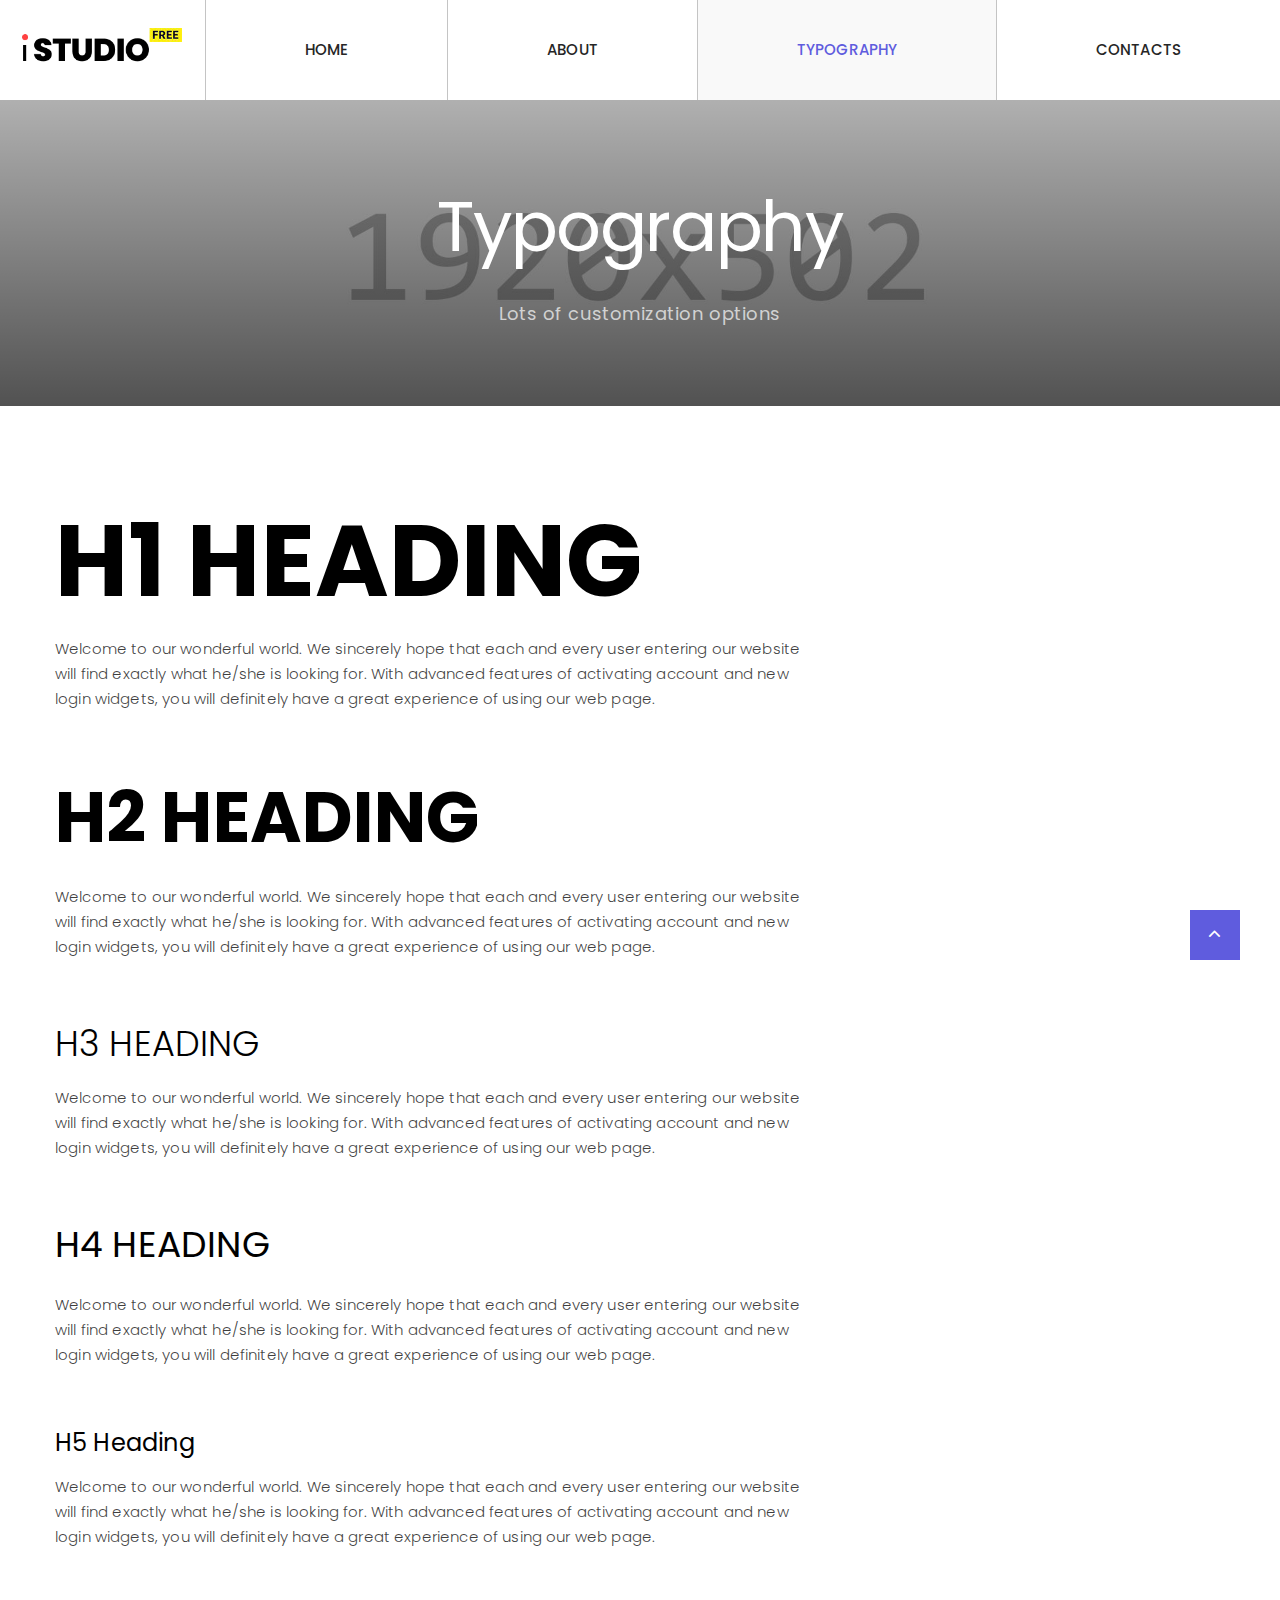
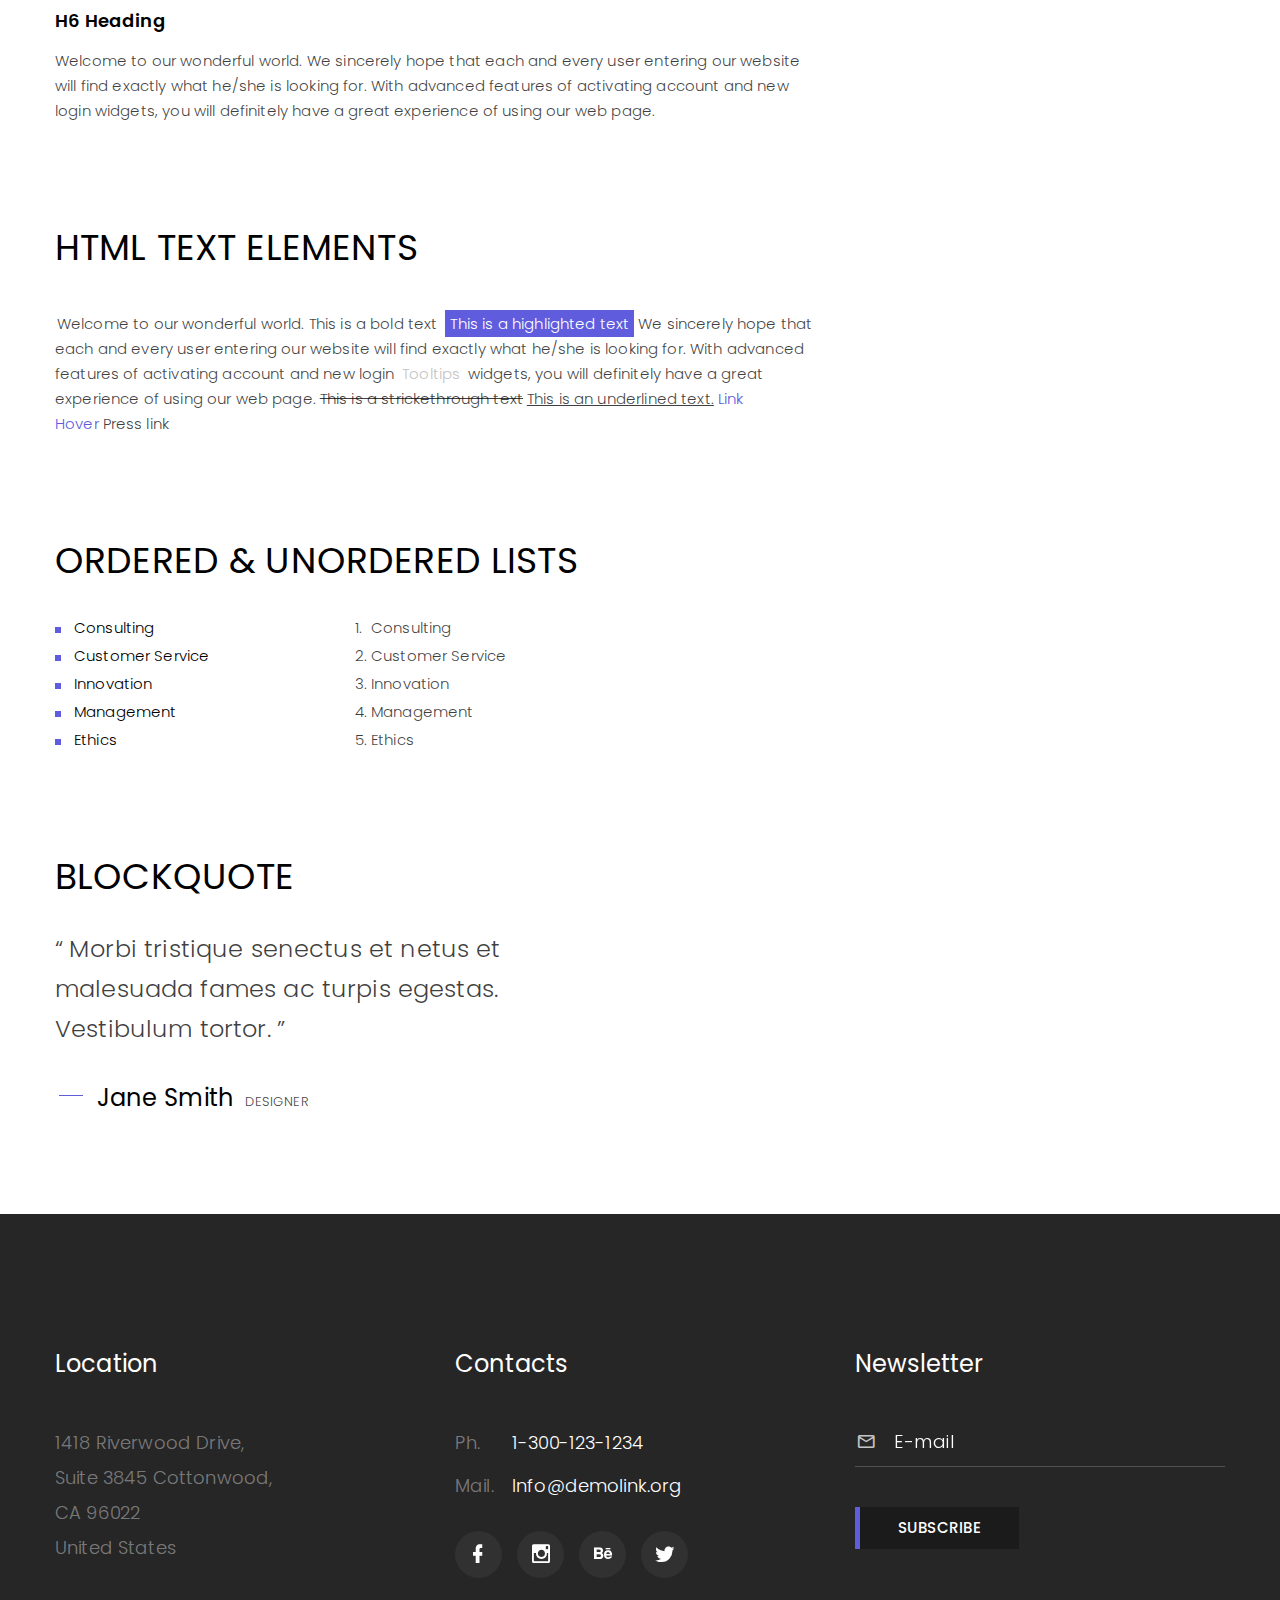
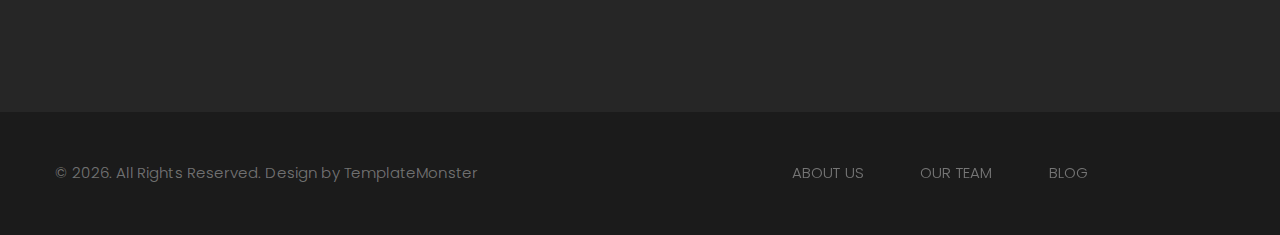
<file: typography.html>
<!-- Price box minimal--><!DOCTYPE html>
<html class="wide wow-animation" lang="en">
  <head>
    <title>Typography</title>
    <meta charset="utf-8">
    <meta name="viewport" content="width=device-width, height=device-height, initial-scale=1.0">
    <meta http-equiv="X-UA-Compatible" content="IE=edge">
    <link rel="icon" href="images/favicon.ico" type="image/x-icon">
    <link rel="stylesheet" type="text/css" href="//fonts.googleapis.com/css?family=Poppins:300,400,500,600,700,900">
    <link rel="stylesheet" href="css/bootstrap.css">
    <link rel="stylesheet" href="css/fonts.css">
    <link rel="stylesheet" href="css/style.css">
    <style>.ie-panel{display: none;background: #212121;padding: 10px 0;box-shadow: 3px 3px 5px 0 rgba(0,0,0,.3);clear: both;text-align:center;position: relative;z-index: 1;} html.ie-10 .ie-panel, html.lt-ie-10 .ie-panel {display: block;}</style>
  </head>
  <body>
    <div class="ie-panel"><a href="http://windows.microsoft.com/en-US/internet-explorer/"><img src="images/ie8-panel/warning_bar_0000_us.jpg" height="42" width="820" alt="You are using an outdated browser. For a faster, safer browsing experience, upgrade for free today."></a></div>
    <div class="preloader">
      <div class="preloader-body">
        <div class="cssload-container">
          <div class="cssload-speeding-wheel"></div>
        </div>
        <p>Loading...</p>
      </div>
    </div>
    <div class="page">
      <!-- Page Header-->
      <header class="section page-header">
        <!-- RD Navbar-->
        <div class="rd-navbar-wrap">
          <nav class="rd-navbar rd-navbar-wide" data-layout="rd-navbar-fixed" data-sm-layout="rd-navbar-fixed" data-md-layout="rd-navbar-fixed" data-md-device-layout="rd-navbar-fixed" data-lg-layout="rd-navbar-static" data-lg-device-layout="rd-navbar-static" data-xl-layout="rd-navbar-static" data-xl-device-layout="rd-navbar-static" data-lg-stick-up-offset="46px" data-xl-stick-up-offset="46px" data-xxl-stick-up-offset="46px" data-lg-stick-up="true" data-xl-stick-up="true" data-xxl-stick-up="true">
            <div class="rd-navbar-main-outer">
              <div class="rd-navbar-main">
                <!-- RD Navbar Panel-->
                <div class="rd-navbar-panel">
                  <!-- RD Navbar Toggle-->
                  <button class="rd-navbar-toggle" data-rd-navbar-toggle=".rd-navbar-nav-wrap"><span></span></button>
                  <!-- RD Navbar Brand-->
                  <div class="rd-navbar-brand"><a class="brand" href="index.html"><img class="brand-logo-dark" src="images/logo-default-261x72.png" alt="" width="261" height="72" srcset="images/logo-default-261x72.png 2x"/><img class="brand-logo-light" src="images/logo-inverse-133x45.png" alt="" width="133" height="45" srcset="images/logo-inverse-266x90.png 2x"/></a>
                  </div>
                </div>
                <div class="rd-navbar-nav-wrap">
                  <!-- RD Navbar Nav-->
                  <ul class="rd-navbar-nav">
                    <li class="rd-nav-item"><a class="rd-nav-link" href="index.html">Home</a>
                    </li>
                    <li class="rd-nav-item"><a class="rd-nav-link" href="about-us.html">About</a>
                    </li>
                    <li class="rd-nav-item active"><a class="rd-nav-link" href="typography.html">Typography</a>
                    </li>
                    <li class="rd-nav-item"><a class="rd-nav-link" href="contacts.html">Contacts</a>
                    </li>
                  </ul>
                </div>
              </div>
            </div>
          </nav>
        </div>
      </header>
      <section class="breadcrumbs-custom bg-image context-dark" style="background-image: url(images/breadcrumbs-bg.jpg);">
        <div class="container">
          <h2 class="breadcrumbs-custom-title">Typography</h2>
          <div class="breadcrumbs-custom-subtitle">Lots of customization options</div>
        </div>
      </section>
      <!-- Base typography -->
      <section class="section section-lg bg-default">
        <div class="container">
          <div class="row">
            <div class="col-xl-8">
              <ul class="list-xl">
                <li>
                  <h1>H1 Heading</h1>
                  <p>Welcome to our wonderful world. We sincerely hope that each and every user entering our website will find exactly what he/she is looking for. With advanced features of activating account and new login widgets, you will definitely have a great experience of using our web page.</p>
                </li>
                <li>
                  <h2>H2 Heading</h2>
                  <p>Welcome to our wonderful world. We sincerely hope that each and every user entering our website will find exactly what he/she is looking for. With advanced features of activating account and new login widgets, you will definitely have a great experience of using our web page.</p>
                </li>
                <li>
                  <h3>H3 Heading</h3>
                  <p>Welcome to our wonderful world. We sincerely hope that each and every user entering our website will find exactly what he/she is looking for. With advanced features of activating account and new login widgets, you will definitely have a great experience of using our web page.</p>
                </li>
                <li>
                  <h4>H4 Heading</h4>
                  <p>Welcome to our wonderful world. We sincerely hope that each and every user entering our website will find exactly what he/she is looking for. With advanced features of activating account and new login widgets, you will definitely have a great experience of using our web page.</p>
                </li>
                <li>
                  <h5>H5 Heading</h5>
                  <p>Welcome to our wonderful world. We sincerely hope that each and every user entering our website will find exactly what he/she is looking for. With advanced features of activating account and new login widgets, you will definitely have a great experience of using our web page.</p>
                </li>
                <li>
                  <h6>H6 Heading</h6>
                  <p>Welcome to our wonderful world. We sincerely hope that each and every user entering our website will find exactly what he/she is looking for. With advanced features of activating account and new login widgets, you will definitely have a great experience of using our web page.</p>
                </li>
              </ul>
            </div>
          </div>
        </div>
      </section>
      <!-- HTML Text Elements-->
      <section class="section section-lg bg-default">
        <div class="container">
          <div class="row">
            <div class="col-lg-10 col-xl-8">
              <h4>HTML Text Elements</h4>
              <p class="text-block"><span>Welcome to our wonderful world. This is a bold text</span>
                <mark>This is a highlighted text</mark><span>We sincerely hope that each and every user entering our website will find exactly what he/she is looking for. With advanced features of activating account and new login</span><span class="tooltip-custom" data-toggle="tooltip" data-placement="top" title="Tooltips">Tooltips</span><span>widgets, you will definitely have a great experience of using our web page.</span><span class="text-strike">This is a strickethrough text</span><span class="text-underline">This is an underlined text.</span><a href="#">Link Hover</a><a class="link-press" href="#">Press link</a>
              </p>
            </div>
          </div>
        </div>
      </section>
      <!-- Unordered List-->
      <section class="section section-lg bg-default">
        <div class="container">
          <h4>Ordered & Unordered Lists</h4>
          <div class="row row-30">
            <div class="col-md-6 col-xl-3">
              <ul class="list-marked">
                <li>Consulting</li>
                <li>Customer Service</li>
                <li>Innovation</li>
                <li>Management</li>
                <li>Ethics</li>
              </ul>
            </div>
            <div class="col-md-6 col-xl-3">
              <ol class="list-ordered">
                <li>Consulting</li>
                <li>Customer Service</li>
                <li>Innovation</li>
                <li>Management</li>
                <li>Ethics</li>
              </ol>
            </div>
          </div>
        </div>
      </section>
      <!-- Blockquote-->
      <section class="section section-lg bg-default">
        <div class="container">
          <div class="row row-50">
            <div class="col-lg-8 col-xl-5">
              <h4>Blockquote</h4>
              <!-- Quote Primary-->
              <article class="quote-simple">
                <div class="quote-simple-body">
                  <q>Morbi tristique senectus et netus et malesuada fames ac turpis egestas. Vestibulum tortor.</q>
                </div>
                <div class="quote-simple-footer">
                  <cite class="heading-5 quote-simple-cite">Jane Smith</cite><span class="quote-simple-description">Designer</span>
                </div>
              </article>
            </div>
          </div>
        </div>
      </section>
      <!-- Page Footer-->
      <div class="pre-footer-classic bg-gray-700 context-dark">
        <div class="container">
          <div class="row row-30 justify-content-lg-between">
            <div class="col-sm-6 col-lg-3 col-xl-3">
              <h5>Location</h5>
              <ul class="list list-sm">
                <li>
                  <p>1418 Riverwood Drive,</p>
                </li>
                <li>
                  <p>Suite 3845 Cottonwood,</p>
                </li>
                <li>
                  <p>CA 96022</p>
                </li>
                <li>
                  <p>United States</p>
                </li>
              </ul>
            </div>
            <div class="col-sm-6 col-lg-4 col-xl-3">
              <h5>Contacts</h5>
              <dl class="list-terms-custom">
                <dt>Ph.</dt>
                <dd><a class="link-default" href="tel:#">1-300-123-1234</a></dd>
              </dl>
              <dl class="list-terms-custom">
                <dt>Mail.</dt>
                <dd><a class="link-default" href="mailto:#">Info@demolink.org</a></dd>
              </dl>
              <ul class="list-inline list-inline-sm">
                <li><a class="icon icon-sm icon-gray-filled icon-circle mdi mdi-facebook" href="#"></a></li>
                <li><a class="icon icon-sm icon-gray-filled icon-circle mdi mdi-instagram" href="#"></a></li>
                <li><a class="icon icon-sm icon-gray-filled icon-circle mdi mdi-behance" href="#"></a></li>
                <li><a class="icon icon-sm icon-gray-filled icon-circle mdi mdi-twitter" href="#"></a></li>
              </ul>
            </div>
            <div class="col-lg-4">
              <h5>Newsletter</h5>
              <form class="rd-form rd-mailform" data-form-output="form-output-global" data-form-type="contact" method="post" action="bat/rd-mailform.php">
                <div class="form-wrap form-wrap-icon">
                  <div class="form-icon mdi mdi-email-outline"></div>
                  <input class="form-input" id="footer-email" type="email" name="email" data-constraints="@Email @Required">
                  <label class="form-label" for="footer-email">E-mail</label>
                </div>
                <div class="button-wrap">
                  <button class="button button-default button-invariable" type="submit">Subscribe</button>
                </div>
              </form>
            </div>
          </div>
        </div>
      </div>
      <footer class="section footer-classic context-dark text-center">
        <div class="container">
          <div class="row row-15 justify-content-lg-between">
            <div class="col-lg-6 col-xl-6 text-lg-left">
              <p class="rights"><span>&copy;&nbsp;</span><span class="copyright-year"></span>. All Rights Reserved. Design by <a href="https://www.templatemonster.com">TemplateMonster</a></p>
            </div>
            <div class="col-lg-6 col-xl-6">
              <ul class="list-inline list-inline-lg text-uppercase">
                <li><a href="about-us.html">About us</a></li>
                <li><a href="#">Our Team</a></li>
                <li><a href="#">Blog</a></li>
              </ul>
            </div>
          </div>
        </div>
      </footer>
    </div>
    <div class="snackbars" id="form-output-global"></div>
    <script src="js/core.min.js"></script>
    <script src="js/script.js"></script>
  </body>
</html>
</file>
<file: css/style.css>
@charset "UTF-8";/*
* Trunk version 2.0.1
*//*
* Contexts
*/.context-dark, .bg-gray-700, .bg-primary,.context-dark h1,.bg-gray-700 h1,.bg-primary h1, .context-dark h2, .bg-gray-700 h2, .bg-primary h2, .context-dark h3, .bg-gray-700 h3, .bg-primary h3, .context-dark h4, .bg-gray-700 h4, .bg-primary h4, .context-dark h5, .bg-gray-700 h5, .bg-primary h5, .context-dark h6, .bg-gray-700 h6, .bg-primary h6, .context-dark [class^='heading-'], .bg-gray-700 [class^='heading-'], .bg-primary [class^='heading-'] {	color: #ffffff;}.context-dark p, .bg-gray-700 p, .bg-primary p {	color: rgba(255, 255, 255, 0.4);}a:focus,button:focus {	outline: none !important;}button::-moz-focus-inner {	border: 0;}*:focus {	outline: none;}blockquote {	padding: 0;	margin: 0;}input,button,select,textarea {	outline: none;}label {	margin-bottom: 0;}p {	margin: 0;}ul,ol {	list-style: none;	padding: 0;	margin: 0;}ul li,ol li {	display: block;}dl {	margin: 0;}dt,dd {	line-height: inherit;}dt {	font-weight: inherit;}dd {	margin-bottom: 0;}cite {	font-style: normal;}form {	margin-bottom: 0;}blockquote {	padding-left: 0;	border-left: 0;}address {	margin-top: 0;	margin-bottom: 0;}figure {	margin-bottom: 0;}html p a:hover {	text-decoration: none;}/*
* Typography
*/body {	font-family: "Poppins", -apple-system, BlinkMacSystemFont, "Segoe UI", Roboto, "Helvetica Neue", Arial, sans-serif;	font-size: 15px;	line-height: 1.66667;	font-weight: 300;	letter-spacing: 0.01em;	color: rgba(0, 0, 0, 0.75);	background-color: #ffffff;	-webkit-text-size-adjust: none;	-webkit-font-smoothing: subpixel-antialiased;}h1, h2, h3, h4, h5, h6, [class^='heading-'] {	margin-top: 0;	margin-bottom: 0;	font-weight: 700;	color: #000000;}h1 a, h2 a, h3 a, h4 a, h5 a, h6 a, [class^='heading-'] a {	color: inherit;}h1 a:hover, h2 a:hover, h3 a:hover, h4 a:hover, h5 a:hover, h6 a:hover, [class^='heading-'] a:hover {	color: #5f5cde;}h1,.heading-1 {	font-size: 32px;	line-height: 1.2;	text-transform: uppercase;}@media (min-width: 1200px) {	h1,	.heading-1 {		font-size: 100px;		line-height: 1.11;	}}h2,.heading-2 {	font-size: 28px;	line-height: 1.3;	text-transform: uppercase;}@media (min-width: 1200px) {	h2,	.heading-2 {		font-size: 70px;		line-height: 1.34286;	}}h3,.heading-3 {	font-size: 24px;	font-weight: 300;	line-height: 1.4;	text-transform: uppercase;}@media (min-width: 1200px) {	h3,	.heading-3 {		font-size: 35px;	}}@media (min-width: 1600px) {	h3,	.heading-3 {		font-size: 45px;		line-height: 1.13333;	}}h4,.heading-4 {	font-size: 22px;	font-weight: 400;	line-height: 1.5;	text-transform: uppercase;}@media (min-width: 1200px) {	h4,	.heading-4 {		font-size: 36px;		line-height: 1.36111;	}}h5,.heading-5 {	font-size: 20px;	font-weight: 400;	line-height: 1.5;}@media (min-width: 1200px) {	h5,	.heading-5 {		font-size: 24px;		line-height: 1.33333;	}}h6,.heading-6 {	font-size: 18px;	font-weight: 600;	line-height: 1.5;	letter-spacing: 0.01em;}@media (min-width: 1200px) {	h6,	.heading-6 {		font-size: 18px;		line-height: 1.33333;	}}small,.small {	display: block;	font-size: 12px;	line-height: 1.5;}mark,.mark {	padding: 3px 5px;	color: #ffffff;	background: #5f5cde;}.big,.big-text {	font-size: 16px;	line-height: 1.77778;}@media (min-width: 1200px) {	.big,	.big-text {		font-size: 18px;	}}.big-custom {	color: rgba(0, 0, 0, 0.3);}.lead {	font-size: 24px;	line-height: 34px;	font-weight: 300;}code {	padding: 10px 5px;	border-radius: 0.2rem;	font-size: 90%;	color: #1b1b1b;	background: #f9f9f9;}p [data-toggle='tooltip'] {	padding-left: .25em;	padding-right: .25em;	color: #c4c4c4;}p [style*='max-width'] {	display: inline-block;}::selection {	background: #5f5cde;	color: #ffffff;}::-moz-selection {	background: #5f5cde;	color: #ffffff;}h4.custom-title {	display: flex;}h4.custom-title:before {	content: "";	position: relative;	top: 0.7em;	display: block;	width: 20px;	margin-right: 10px;	flex-shrink: 0;	border-top: 1px solid;	color: inherit;}@media (min-width: 1200px) {	h4.custom-title:before {		top: 0.6em;		width: 71px;		margin-right: 33px;	}	h4.custom-title-small:before {		top: 0.7em;		width: 37px;		margin-right: 22px;	}}h6.custom-title {	display: flex;	font-weight: 500;	letter-spacing: 0.1em;	text-transform: uppercase;}h6.custom-title:before {	content: "";	position: relative;	top: 0.7em;	width: 20px;	display: block;	margin-right: 10px;	flex-shrink: 0;	border-top: 1px solid;	color: #c4c4c4;}@media (min-width: 1200px) {	h6.custom-title:before {		top: 0.8em;		width: 120px;		margin-right: 22px;	}}.big-title-wrap {	position: relative;	text-align: center;}.big-title-wrap > * {	letter-spacing: -0.02em;}.big-title {	font-size: 130px;	font-weight: 700;	line-height: 1;	color: rgba(0, 0, 0, 0.05);}.big-title-text {	margin-top: 10px;	font-weight: 400;}@media (min-width: 768px) {	.big-title {		font-size: 200px;	}	.big-title-text {		position: absolute;		top: 50%;		width: 100%;		margin-top: 0;	}}.text-normal {	text-transform: none;}.title-bold {	font-weight: 900;	color: #e5e5e5;	letter-spacing: 0.3em;}* + .title-bold {	margin-top: 30px;}@media (min-width: 1600px) {	* + .title-bold {		margin-top: 50px;	}}.paragraph-custom {	font-size: 13px;	color: rgba(0, 0, 0, 0.75);}/*
* Brand
*/.brand {	display: inline-block;}.brand .brand-logo-light {	display: none;}.brand .brand-logo-dark {	display: block;}/*
* Links
*/a {	transition: all 0.3s ease-in-out;}a, a:focus, a:active, a:hover {	text-decoration: none;}a, a:focus, a:active {	color: #5f5cde;}a:hover {	color: rgba(0, 0, 0, 0.75);}a[href*='tel'], a[href*='mailto'] {	white-space: nowrap;}.link-hover {	color: rgba(0, 0, 0, 0.75);}.link-press {	color: rgba(0, 0, 0, 0.75);}.link-default {	color: inherit;}.link-default:hover {	color: #5f5cde;}.link-black {	color: #000000;}.link-black:hover {	color: #5f5cde;}.link-gray-300 {	color: #c4c4c4;}.link-gray-300:hover {	color: #5f5cde;}.privacy-link {	display: inline-block;}* + .privacy-link {	margin-top: 40px;}/*
* Blocks
*/.block-sm, .block-lg {	margin-left: auto;	margin-right: auto;}.block-sm {	max-width: 560px;}.block-lg {	max-width: 768px;}.block-1-custom {	max-width: 300px;	color: #000000;}@media (min-width: 576px) {	.block-1-custom {		margin-left: auto;		margin-right: auto;	}}.block-2-custom {	max-width: 210px;}@media (min-width: 576px) {	.block-2-custom {		margin-left: auto;		margin-right: auto;	}}/*
* Blurb
*/.blurb-minimal {	text-align: center;}.blurb-minimal-icon {	display: inline-block;	color: #5f5cde;	font-size: 50px;	line-height: 0.9;}.blurb-minimal-title {	font-weight: 400;}.blurb-minimal-exeption {	font-weight: 400;	line-height: 1.53;	color: rgba(0, 0, 0, 0.4);}* + .blurb-minimal-exeption {	margin-top: 12px;}@media (min-width: 992px) {	.blurb-minimal {		text-align: left;	}}@media (min-width: 1200px) {	* + .blurb-minimal-exeption {		margin-top: 19px;	}}.blurb-hover {	padding: 26px 24px;	box-shadow: 0 0 40px rgba(0, 0, 0, 0.3);}.blurb-hover-header {	display: flex;	justify-content: space-between;	align-items: flex-start;}.blurb-hover-icon {	color: #5f5cde;	font-size: 50px;	line-height: 1.1;}.blurb-hover-secondary .blurb-hover-icon {	color: #ffeb38;}.blurb-hover-gray .blurb-hover-icon {	color: rgba(255, 255, 255, 0.1);}.blurb-hover-counter {	color: rgba(255, 255, 255, 0.2);}.blurb-hover-exeption {	color: rgba(255, 255, 255, 0.4);}.blurb-hover-title {	font-weight: 400;}* + .blurb-hover-title {	margin-top: 13px;}* + .blurb-hover-exeption {	margin-top: 18px;}@media (min-width: 992px) {	.blurb-hover {		transition: .3s;		box-shadow: 0 0 40px rgba(0, 0, 0, 0);	}	.blurb-hover:hover {		box-shadow: 0 0 40px rgba(0, 0, 0, 0.3);	}}.blurb-boxed {	padding: 20px 15px;	box-shadow: 0 0 0 1px #c4c4c4;	transition: .3s;}.blurb-boxed:hover {	box-shadow: 0 0 50px rgba(0, 0, 0, 0.15);}.blurb-boxed-header {	display: flex;	justify-content: space-between;	align-items: flex-start;}.blurb-boxed-icon {	color: #c4c4c4;	font-size: 34px;	line-height: 1.1;}.blurb-boxed-title {	font-weight: 400;}.blurb-boxed-list a {	color: rgba(0, 0, 0, 0.75);	font-weight: 400;}.blurb-boxed-list a:hover {	color: #5f5cde;	text-decoration: underline;}.blurb-boxed-list li + li {	margin-top: 6px;}* + .blurb-boxed-list {	margin-top: 4px;}@media (min-width: 992px) {	.blurb-boxed {		padding: 30px 30px;	}}@media (min-width: 1200px) {	.blurb-boxed-icon {		font-size: 47px;	}}@media (min-width: 1600px) {	.blurb-boxed {		padding: 48px 62px;	}}/*
* Boxes
*/.box-minimal {	text-align: center;}.box-minimal .box-minimal-icon {	font-size: 50px;	line-height: 50px;	color: #5f5cde;}.box-minimal-divider {	width: 36px;	height: 4px;	margin-left: auto;	margin-right: auto;	background: #5f5cde;}.box-minimal-text {	width: 100%;	max-width: 320px;	margin-left: auto;	margin-right: auto;}* + .box-minimal {	margin-top: 30px;}* + .box-minimal-title {	margin-top: 10px;}* + .box-minimal-divider {	margin-top: 20px;}* + .box-minimal-text {	margin-top: 15px;}.context-dark .box-minimal p, .bg-gray-700 .box-minimal p, .bg-primary .box-minimal p {	color: rgba(0, 0, 0, 0.75);}.box-counter {	max-width: 229px;	padding: 11px 39px 19px;	text-align: left;	background: #f9f9f9;	box-shadow: 0 4px 4px rgba(0, 0, 0, 0.25);	border-radius: 4px;}.box-counter .box-counter-title {	position: relative;	display: inline-block;	padding-left: 45px;	font-size: 15px;	font-weight: 400;	line-height: 1.33;	letter-spacing: .01em;	text-transform: uppercase;}.box-counter .box-counter-title:before {	content: "";	position: absolute;	left: 0;	top: 9px;	width: 29px;	height: 1px;	background: #c4c4c4;}.box-counter .box-counter-main {	display: flex;	flex-direction: row;	font-size: 65px;	font-weight: 100;	line-height: 1.2;	letter-spacing: .01em;}.box-counter .box-counter-main > * {	font: inherit;}.box-counter .box-counter-main .small {	font-size: 28px;}.box-counter .box-counter-main .small_top {	position: relative;	top: .3em;	padding-left: 5px;}.box-counter .box-counter-main .icon {	margin-top: .4em;	padding-left: 5px;	font-size: 36px;	line-height: 1;	color: #5f5cde;}.box-counter * + .box-counter-title {	margin-top: 1px;}.box-counter * + .box-counter-main {	margin-top: 20px;}.box-counter-1 {	padding: 0 39px;	background: transparent;	box-shadow: none;}@media (min-width: 1200px) {	.box-counter .box-counter-main {		font-size: 80px;	}	.box-counter .box-counter-main .small {		font-size: 24px;	}	.box-counter .box-counter-main .small_top {		top: 1em;		padding-left: 10px;	}	.box-counter .box-counter-main .icon {		margin-top: .5em;		padding-left: 9px;	}	.box-counter * + .box-counter-main {		margin-top: 30px;	}	.box-counter-1 .box-counter-main {		font-size: 65px;	}	.box-counter-2 {		max-width: 249px;		padding: 21px 29px 19px 49px;	}}.text-center .box-counter {	margin-left: auto;	margin-right: auto;}* + .box-counter {	margin-top: 30px;}@media (min-width: 1200px) {	* + .box-counter {		margin-top: 85px;	}}.context-dark .box-counter, .bg-gray-700 .box-counter, .bg-primary .box-counter {	background: rgba(0, 0, 0, 0.15);	box-shadow: none;}.context-dark .box-counter-1, .bg-gray-700 .box-counter-1, .bg-primary .box-counter-1 {	background: transparent;}.context-dark .box-counter-1 .box-counter-main .icon, .bg-gray-700 .box-counter-1 .box-counter-main .icon, .bg-primary .box-counter-1 .box-counter-main .icon {	color: #ffeb38;}.context-dark .box-counter-title:before, .bg-gray-700 .box-counter-title:before, .bg-primary .box-counter-title:before {	background: rgba(255, 255, 255, 0.4);}.box-lined {	display: flex;}.box-lined:before {	content: "";	position: relative;	top: 0.8em;	width: 15px;	margin-right: 15px;	flex-shrink: 0;	border-top: 1px solid;	color: inherit;}.box-lined-title {	font-weight: 400;	letter-spacing: -0.03em;	color: #c4c4c4;}.box-lined-list > li + li {	margin-top: 11px;}* + .box-lined-list {	margin-top: 19px;}.box-lined * + .list-inline {	margin-top: 26px;}@media (min-width: 1200px) {	.box-lined:before {		width: 45px;		margin-right: 30px;	}}.box-list > li {	padding: 20px 30px;	border: 1px solid #c4c4c4;}.box-list > li + li {	border-top: 0;}.box-list .title {	text-transform: uppercase;	font-weight: 500;	letter-spacing: 0.05em;}.box-list * + p {	margin-top: 8px;}@media (min-width: 1200px) {	.box-list > li {		padding: 31px 54px 36px;	}}.box-image img {	display: block;	width: 100%;}.box-custom {	display: flex;	flex-direction: column;	justify-content: space-between;	border: 1px solid #c4c4c4;	text-align: center;}.box-custom .title {	font-weight: 400;	letter-spacing: 0.03em;	text-transform: uppercase;}.box-custom .inner-left {	padding: 20px 15px;}.box-custom * + .list-inline {	margin-top: 22px;}.box-custom .inner-right {	display: flex;	align-items: center;	justify-content: center;	padding: 15px 52px;	background: #f9f9f9;	border-top: 1px solid #c4c4c4;}.box-custom .inner-right:hover {	background: #5f5cde;	color: #ffffff;}@media (min-width: 768px) {	.box-custom {		flex-direction: row;		text-align: left;	}	.box-custom .inner-left {		padding: 45px 49px;	}	.box-custom .inner-right {		border-top: 0;		border-left: 1px solid #c4c4c4;	}}.box-team {	position: relative;	max-width: 390px;	margin-left: auto;	margin-right: auto;	overflow: hidden;}.box-team img {	display: block;	width: 100%;}.box-team .title {	font-weight: 400;}.box-team .meta {	position: absolute;	left: 26px;	bottom: 25px;	max-width: 80%;	padding: 6px 19px 4px;	text-align: right;	background-color: #ffffff;}.box-team .position {	font-size: 13px;	font-weight: 400;	text-transform: uppercase;	color: rgba(0, 0, 0, 0.75);}.box-team * + p {	margin-top: 2px;}.desktop .box-team .meta {	left: -20%;	opacity: 0;	transition: .3s;}.desktop .box-team:hover .meta {	left: 26px;	opacity: 1;}.box-team-right .meta {	left: auto;	right: 17px;	bottom: 19px;}.desktop .box-team-right .meta {	left: auto;	right: -20%;}.desktop .box-team-right:hover .meta {	left: auto;	right: 17px;}.price-box-minimal .text {	text-transform: uppercase;	color: #5f5cde;}.price-box-minimal .price {	font-weight: 300;}.price-box-minimal * + .price {	margin-top: 3px;}.box-counter-custom {	text-align: center;	padding: 30px 15px;}.box-counter-custom .counter {	font-size: 180px;	font-weight: 900;	line-height: 0.8;	background-size: cover;	background-position: center center;	-webkit-background-clip: text;	-webkit-text-fill-color: transparent;	color: #1b1b1b;}.box-counter-custom .title {	text-transform: uppercase;	font-weight: 400;	color: #000000;}.box-counter-custom * + .title {	margin-top: 7px;}@media (min-width: 768px) {	.box-counter-custom .counter {		font-size: 210px;	}}@media (min-width: 1200px) {	.box-counter-custom {		padding: 38px 15px;	}	.box-counter-custom .counter {		font-size: 290px;		line-height: 0.8;	}}.ie-11 .box-counter-custom .counter,.ie-10 .box-counter-custom .counter {	background-image: none !important;}.page .box-wrapper-1 {	color: #000000;	background-color: #f9f9f9;	padding: 30px 25px;}.page .box-wrapper-1 * + p {	margin-top: 15px;}.page .box-wrapper-1 p + p {	margin-top: 16px;}.page .box-wrapper-1 * + .img-wrap-1 {	margin-top: 20px;}@media (min-width: 1200px) {	.page .box-wrapper-1 {		padding: 49px 53px;	}	.page .box-wrapper-1 * + p {		margin-top: 33px;	}	.page .box-wrapper-1 p + p {		margin-top: 34px;	}	.page .box-wrapper-1 * + .img-wrap-1 {		margin-top: 62px;	}}.box-border-wrap {	border: 1px solid #e5e5e5;	overflow: hidden;	margin-right: 1px;}.box-border-wrap .box-border-wrap {	width: 100%;	border: none;}.box-border-wrap .row {	width: 100%;	margin: -1px 0 -1px -1px;}.box-border-wrap .row > .box-border {	min-height: 120px;	display: flex;	justify-content: center;	align-items: center;	border-left: 1px solid #e5e5e5;	border-bottom: 1px solid #e5e5e5;	transition: .3s;}.box-border-wrap .row > .box-border-no-flex {	display: block;}.box-border-wrap .row > a:hover {	background: #f9f9f9;}.box-border-wrap > .row {	width: calc(100% + 2px);}@media (min-width: 992px) {	.box-border-wrap-left {		margin-left: -15px;	}}@media (min-width: 1600px) {	.box-border-wrap .row > .box-border {		min-height: 160px;	}}.box-border-wrap-1 {	border: 1px solid #e5e5e5;	overflow: hidden;	margin-right: 1px;}.box-border-wrap-1 > .row {	width: calc(100% + 2px);}.box-border-wrap-1 .row {	margin: -1px 0 -1px -1px;}.box-border-wrap-1 .row > .box-border {	position: relative;	padding: 43px 15px;	display: flex;	flex-direction: column;	justify-content: center;	align-items: center;	border-left: 1px solid #e5e5e5;	border-bottom: 1px solid #e5e5e5;	color: #c4c4c4;	text-transform: uppercase;	transition: .3s;}.box-border-wrap-1 .row > .box-border:nth-child(odd) {	background: #f9f9f9;}.box-border-wrap-1 .row > .box-border:hover {	background: #e5e5e5;}.box-border-wrap-1 .title {	position: absolute;	top: 10px;	right: 20px;}@media (min-width: 1200px) {	.box-border-wrap-1 .title {		top: 20px;	}}* + .box-border-wrap-1 {	margin-top: 30px;}@media (min-width: 1200px) {	* + .box-border-wrap-1 {		margin-top: 64px;	}}.box-grid-wrap {	border: 1px solid #e5e5e5;	overflow: hidden;}.box-grid-wrap .row {	width: 100%;}.box-grid-wrap .row > [class*="col"] {	position: relative;	min-height: 160px;}.box-grid-wrap .row > [class*="col"]:before, .box-grid-wrap .row > [class*="col"]:after {	content: '';	position: absolute;	left: 0;}.box-grid-wrap .row > [class*="col"]:before {	top: 0;	height: 100%;	border-left: 1px solid #e5e5e5;}.box-grid-wrap .row > [class*="col"]:after {	top: 0;	width: 100%;	border-top: 1px solid #e5e5e5;}.box-grid-wrap .row > .box-border {	display: flex;	justify-content: center;	align-items: center;	transition: .3s;}.box-grid-wrap .row > .box-border:hover {	background: #f9f9f9;}.box-grid-wrap .row > .box-border-1 {	color: #c4c4c4;}.box-grid-wrap .row > .box-border-1:hover {	color: #5f5cde;	background: transparent;}.box-grid-wrap > .row {	margin-left: -1px;	margin-top: -1px;	width: calc(100% + 2px);}@media (min-width: 992px) {	.box-grid-wrap .row > .box-border-1 {		min-height: 210px;	}}/*
* Element groups
*/html .group {	margin-bottom: -20px;	margin-left: -15px;}html .group:empty {	margin-bottom: 0;	margin-left: 0;}html .group > * {	display: inline-block;	margin-top: 0;	margin-bottom: 20px;	margin-left: 15px;}html .group-sm {	margin-bottom: -10px;	margin-left: -50px;}html .group-sm:empty {	margin-bottom: 0;	margin-left: 0;}html .group-sm > * {	display: inline-block;	margin-top: 0;	margin-bottom: 10px;	margin-left: 50px;}html .group-md {	margin-bottom: -10px;	margin-left: -30px;}html .group-md:empty {	margin-bottom: 0;	margin-left: 0;}html .group-md > * {	display: inline-block;	margin-top: 0;	margin-bottom: 10px;	margin-left: 30px;}html .group-xl {	margin-bottom: -20px;	margin-left: -30px;}html .group-xl:empty {	margin-bottom: 0;	margin-left: 0;}html .group-xl > * {	display: inline-block;	margin-top: 0;	margin-bottom: 20px;	margin-left: 30px;}@media (min-width: 992px) {	html .group-xl {		margin-bottom: -20px;		margin-left: -40px;	}	html .group-xl > * {		margin-bottom: 20px;		margin-left: 40px;	}}html .group-middle {	display: inline-flex;	flex-wrap: wrap;	align-items: center;}* + .group-sm {	margin-top: 30px;}* + .group-xl {	margin-top: 20px;}/*
* Responsive units
*/.unit {	display: flex;	flex: 0 1 100%;	margin-bottom: -30px;	margin-left: -20px;}.unit > * {	margin-bottom: 30px;	margin-left: 20px;}.unit:empty {	margin-bottom: 0;	margin-left: 0;}.unit-body {	flex: 0 1 auto;}.unit-left,.unit-right {	flex: 0 0 auto;	max-width: 100%;}.unit-spacing-xs {	margin-bottom: -15px;	margin-left: -7px;}.unit-spacing-xs > * {	margin-bottom: 15px;	margin-left: 7px;}.unit-spacing-sm {	margin-bottom: -7px;	margin-left: -20px;}.unit-spacing-sm > * {	margin-bottom: 7px;	margin-left: 20px;}/*
* Lists
*//*
* Vertical list
*/.list > li + li {	margin-top: 10px;}.list-xs > li + li {	margin-top: 7px;}.list-sm > li + li {	margin-top: 5px;}.list-xl > li + li {	margin-top: 30px;}@media (min-width: 768px) {	.list-xl > li + li {		margin-top: 60px;	}}* + .list-xs {	margin-top: 20px;}@media (min-width: 1200px) {	* + .list-xs {		margin-top: 25px;	}}/*
* List inline
*/.list-inline > li {	display: inline-block;}.list-inline > li > .icon {	vertical-align: middle;}.list-inline-sm {	transform: translate3d(0, -10px, 0);	margin-bottom: -10px;	margin-left: -5px;	margin-right: -5px;}.list-inline-sm > * {	margin-top: 10px;	padding-left: 5px;	padding-right: 5px;}.list-inline-sm-1 {	transform: translate3d(0, -8px, 0);	margin-bottom: -8px;	margin-left: -11px;	margin-right: -11px;}.list-inline-sm-1 > * {	margin-top: 8px;	padding-left: 11px;	padding-right: 11px;}.list-inline-md {	transform: translate3d(0, -8px, 0);	margin-bottom: -8px;	margin-left: -10px;	margin-right: -10px;}.list-inline-md > * {	margin-top: 8px;	padding-left: 10px;	padding-right: 10px;}@media (min-width: 992px) {	.list-inline-md {		margin-left: -15px;		margin-right: -15px;	}	.list-inline-md > * {		padding-left: 15px;		padding-right: 15px;	}}.list-inline-lg {	transform: translate3d(0, -8px, 0);	margin-bottom: -8px;	margin-left: -10px;	margin-right: -10px;}.list-inline-lg > * {	margin-top: 8px;	padding-left: 10px;	padding-right: 10px;}@media (min-width: 992px) {	.list-inline-lg {		margin-left: -26px;		margin-right: -26px;	}	.list-inline-lg > * {		padding-left: 26px;		padding-right: 26px;	}}.list-group {	transform: translate3d(0, -8px, 0);	margin-bottom: -8px;	margin-left: -10px;	margin-right: -10px;}.list-group > * {	margin-top: 8px;	padding-left: 10px;	padding-right: 10px;}/*
* List terms
*/.list-terms dt + dd {	margin-top: 5px;}.list-terms dd + dt {	margin-top: 25px;}* + .list-terms {	margin-top: 25px;}@media (min-width: 1200px) {	.list-terms dt + dd {		margin-top: 15px;	}	.list-terms dd + dt {		margin-top: 35px;	}	* + .list-terms {		margin-top: 35px;	}}/*
* List terms custom
*/.list-terms-custom {	display: flex;}.list-terms-custom dt {	min-width: 57px;}.list-terms-custom-1 {	align-items: center;}.list-terms-custom-1 dt {	font-size: 18px;}.list-terms-custom-1 dd {	font-size: 18px;}.list-terms-custom + .list-terms-custom {	margin-top: 13px;}.context-dark .list-terms-custom dt, .bg-gray-700 .list-terms-custom dt, .bg-primary .list-terms-custom dt {	color: rgba(255, 255, 255, 0.4);}/*
* Index list
*/.index-list {	counter-reset: li;}.index-list > li .list-index-counter:before {	content: counter(li, decimal-leading-zero);	counter-increment: li;}/*
* Marked list
*/.list-marked {	padding-left: 19px;	text-align: left;	color: #000000;}.list-marked > li {	position: relative;}.list-marked > li::before {	position: absolute;	display: inline-block;	left: -19px;	top: 12px;	width: 6px;	height: 6px;	content: '';	color: #b7b7b7;	background-color: #5f5cde;}.list-marked > li + li {	margin-top: 3px;}.list-marked-2 {	padding-left: 10px;	text-align: left;	color: #000000;}.list-marked-2 > li {	font-weight: 400;}.list-marked-2 > li::before {	position: relative;	display: inline-block;	left: -10px;	top: -2px;	width: 6px;	height: 6px;	content: '';	color: #b7b7b7;	background-color: #5f5cde;}.list-marked-2 > li + li {	margin-top: 24px;}.list-marked-big > li {	font-weight: 400;	line-height: 2.07;}.list-marked-big > li + li {	margin-top: 24px;}* + .list-marked {	margin-top: 15px;}p + .list-marked {	margin-top: 10px;}.counter-minimal + .list-marked {	margin-top: 20px;}@media (min-width: 1200px) {	.counter-minimal + .list-marked {		margin-top: 45px;	}}/*
* Marked hover list
*/.link-item {	position: relative;	display: inline-block;	padding-left: 18px;	text-align: left;}.link-item::before {	position: absolute;	display: inline-block;	left: 1px;	top: 10px;	width: 6px;	height: 6px;	content: '';	color: #b7b7b7;	background-color: #ffeb38;	opacity: 0;	transition: .3s;}.link-item:hover::before {	opacity: 1;}.context-dark .link-item, .bg-gray-700 .link-item, .bg-primary .link-item {	color: rgba(255, 255, 255, 0.4);}.context-dark .link-item:hover, .bg-gray-700 .link-item:hover, .bg-primary .link-item:hover {	color: #ffffff;}/*
* Ordered List
*/.list-ordered {	counter-reset: li;	text-align: left;}.list-ordered > li {	position: relative;	padding-left: 16px;}.list-ordered > li:before {	content: counter(li, decimal) ".";	counter-increment: li;	position: absolute;	top: 0;	left: 0;	display: inline-block;	width: 15px;}.list-ordered > li + li {	margin-top: 3px;}* + .list-ordered {	margin-top: 15px;}.number-counter {	counter-reset: counter;}.number-counter .index-counter:before {	content: counter(counter, decimal-leading-zero);	counter-increment: counter;}.number-counter-1 {	counter-reset: counter;}.number-counter-1 .index-counter:before {	content: counter(counter) ".";	counter-increment: counter;}/*
* Images
*/img {	display: inline-block;	max-width: 100%;	height: auto;}.img-responsive {	width: 100%;}/*
* Icons
*/.icon {	display: inline-block;	font-size: 16px;	line-height: 1;}.icon::before {	position: relative;	display: inline-block;	font-weight: 400;	font-style: normal;	speak: none;	text-transform: none;}.icon-gray-300 {	color: #c4c4c4;}a.icon-gray-filled {	background-color: rgba(255, 255, 255, 0.05);	color: #ffffff;}a.icon-gray-filled:hover, a.icon-gray-filled:focus {	box-shadow: 0 0 10px 0 rgba(255, 255, 255, 0.3);}.icon-circle {	text-align: center;	border-radius: 50%;}.icon-bordered {	position: relative;	text-align: center;	border-radius: 50%;	border: 1px solid #c4c4c4;	overflow: hidden;}.icon-bordered:before, .icon-bordered:after {	position: absolute;	left: 0;	width: 100%;	height: 100%;	transition: top .3s;}.icon-bordered:before {	top: 0;}.icon-bordered:after {	top: -100%;	content: '\f061';	font-family: "FontAwesome";}.icon-bordered[class*="facebook"] {	color: #135dec;}.icon-bordered[class*="twitter"] {	color: #35b7e0;}.icon-bordered[class*="instagram"] {	color: #ff3951;}.icon-bordered[class*="behance"] {	color: #2c3ab6;}.icon-bordered:hover:before, .icon-bordered:focus:before {	top: 100%;}.icon-bordered:hover:after, .icon-bordered:focus:after {	top: 0;}.icon-sm {	font-size: 22px;	line-height: 22px;	width: 22px;	height: 22px;}.icon-sm.icon-bordered, .icon-sm.icon-circle {	line-height: 47px;	width: 47px;	height: 47px;}.icon-md {	font-size: 45px;	line-height: 45px;}/*
* Tables custom
*/.table-custom {	width: 100%;	max-width: 100%;	text-align: left;	background: #ffffff;	border-collapse: collapse;}.table-custom th,.table-custom td {	color: #262626;	background: #ffffff;}.table-custom th {	padding: 35px 24px;	font-size: 14px;	font-weight: 700;	letter-spacing: .05em;	text-transform: uppercase;	background: #e5e5e5;}@media (max-width: 991.98px) {	.table-custom th {		padding-top: 20px;		padding-bottom: 20px;	}}.table-custom td {	padding: 51px 15px;}.table-custom td:first-child {	padding-left: 0;}.table-custom tr td {	border-bottom: 1px solid #c4c4c4;}.table-custom tfoot td {	font-weight: 700;}.table-custom tr:first-child td {	border-top: 1px solid #c4c4c4;}.table-custom td:first-child {	width: 90px;}.table-custom td:not(:first-child) {	min-width: 130px;}.table-custom .exeption {	max-width: 350px;	margin-left: auto;	margin-right: auto;	font-weight: 400;	color: rgba(0, 0, 0, 0.4);}* + .table-custom-responsive {	margin-top: 30px;}@media (min-width: 768px) {	* + .table-custom-responsive {		margin-top: 55px;	}}@media (max-width: 767.98px) {	.table-custom-responsive {		display: block;		width: 100%;		overflow-x: auto;		-ms-overflow-style: -ms-autohiding-scrollbar;	}	.table-custom-responsive.table-bordered {		border: 0;	}}.table-custom-align td:nth-child(3) {	text-align: center;}.table-custom-align td:last-child {	text-align: right;}/*
* Dividers
*/hr {	margin-top: 0;	margin-bottom: 0;	border-top: 1px solid #e5e5e5;}.divider {	display: block;	font-size: 0;	line-height: 0;}.divider:before {	content: "";	display: inline-block;	margin-top: 0;	margin-bottom: 0;}.divider-1:before {	width: 100%;	border-top: 1px solid #c4c4c4;}.divider-2:before {	width: 80%;	border-top: 1px solid #e5e5e5;}.big-text + .divider-2 {	margin-top: 20px;}@media (min-width: 1200px) {	.big-text + .divider-2 {		margin-top: 54px;	}}/*
* Buttons
*/.button {	position: relative;	overflow: hidden;	display: inline-block;	padding: 12px 24px;	font-size: 15px;	line-height: 1.25;	font-family: "Poppins", -apple-system, BlinkMacSystemFont, "Segoe UI", Roboto, "Helvetica Neue", Arial, sans-serif;	font-weight: 500;	letter-spacing: 0.03em;	text-transform: uppercase;	white-space: nowrap;	text-overflow: ellipsis;	text-align: center;	cursor: pointer;	vertical-align: middle;	user-select: none;	transition: 250ms all ease-in-out;	border: none;	border-left: 5px solid #5f5cde;}.button-block {	display: block;	width: 100%;}.button-right {	border-left: 0;	border-right-width: 5px;	border-right-style: solid;}.button-default, .button-default:focus {	color: #ffffff;	background-color: #1b1b1b;	border-color: #5f5cde;}.button-default:hover, .button-default:active {	color: #000000;	background-color: #ffeb38;	border-color: #1b1b1b;}.button-default.button-ujarak::before {	background: #ffeb38;}.context-dark .button-default:not(.button-invariable), .context-dark .button-default:not(.button-invariable):focus {	color: #000000;	background-color: #ffffff;	border-color: #5f5cde;}.context-dark .button-default:not(.button-invariable):hover, .context-dark .button-default:not(.button-invariable):active {	color: #000000;	background-color: #ffeb38;	border-color: #1b1b1b;}.context-dark .button-default:not(.button-invariable).button-ujarak::before {	background: #ffeb38;}.button-light {	box-shadow: 0 4px 4px 0 rgba(0, 0, 0, 0.1);}.button-light, .button-light:focus {	color: #000000;	background-color: #f9f9f9;	border-color: #5f5cde;}.button-light:hover, .button-light:active {	color: #000000;	background-color: #ffeb38;	border-color: #1b1b1b;}.button-light.button-ujarak::before {	background: #ffeb38;}.button-secontary, .button-secontary:focus {	color: #000000;	background-color: #ffeb38;	border-color: #5f5cde;}.button-secontary:hover, .button-secontary:active {	color: #000000;	background-color: #ffeb38;	border-color: #1b1b1b;}.button-secontary.button-ujarak::before {	background: #ffeb38;}.button-sm {	padding: 8px 23px;	font-size: 13px;	line-height: 1.5;}.button-lg {	padding: 16px 38px;	font-size: 16px;	line-height: 1.5;}.button.button-icon {	display: flex;	justify-content: center;	align-items: center;	vertical-align: middle;	padding-left: 30px;	padding-right: 30px;}.button.button-icon .icon {	position: relative;	display: inline-block;	vertical-align: middle;	color: inherit;	font-size: 1.3em;	line-height: 1em;}.button.button-icon-left .icon {	padding-right: 11px;}.button.button-icon-right {	flex-direction: row-reverse;}.button.button-icon-right .icon {	padding-left: 11px;}.button.button-icon.button-link .icon {	top: 5px;	font-size: 1em;}.button.button-icon.button-xs .icon {	top: .05em;	font-size: 1.2em;	padding-right: 8px;}.button.button-icon.button-xs .button-icon-right {	padding-left: 8px;}* + .button-wrap-1 {	margin-top: 60px;}* + .button-wrap-2 {	margin-top: 30px;}@media (min-width: 1200px) {	* + .button-wrap-1 {		margin-top: 80px;	}	* + .button-wrap-2 {		margin-top: 40px;	}}@media (min-width: 1600px) {	* + .button-wrap-1 {		margin-top: 110px;	}	* + .button-wrap-2 {		margin-top: 60px;	}}/*
* Form styles
*/.rd-form {	position: relative;	text-align: left;}.rd-form button {	min-width: 164px;}* + .rd-form {	margin-top: 20px;}@media (min-width: 1200px) {	* + .rd-form {		margin-top: 60px;	}	p + .rd-form {		margin-top: 50px;	}}@media (min-width: 1600px) {	* + .rd-form {		margin-top: 90px;	}}input:-webkit-autofill ~ label,input:-webkit-autofill ~ .form-validation {	color: #000000 !important;}.form-wrap {	position: relative;}.form-wrap.has-error .form-input {	border-color: #f5543f;}.form-wrap.has-focus .form-input {	border-color: #5f5cde;}.form-wrap + * {	margin-top: 13px;}.form-wrap + .form-wrap-checkbox {	margin-top: 23px;}* + .button-wrap {	margin-top: 20px;}@media (min-width: 992px) {	.form-wrap + * {		margin-top: 23px;	}	.form-wrap + .form-wrap-checkbox {		margin-top: 43px;	}	* + .button-wrap {		margin-top: 40px;	}}.form-input {	display: block;	width: 100%;	min-height: 50px;	padding: 12px 19px;	font-size: 18px;	font-weight: 300;	line-height: 24px;	letter-spacing: 0.03em;	color: #000000;	background-color: transparent;	background-image: none;	border-radius: 0;	-webkit-appearance: none;	transition: .3s ease-in-out;	border: 0;	border-bottom: 1px solid #c4c4c4;}.form-input:focus {	outline: 0;}.context-dark .form-input {	color: #ffffff;	border-color: rgba(255, 255, 255, 0.2);}textarea.form-input {	height: 154px;	min-height: 50px;	max-height: 262px;	resize: vertical;}.form-label,.form-label-outside {	margin-bottom: 0;	color: rgba(0, 0, 0, 0.75);	font-weight: 300;}.form-label {	position: absolute;	top: 25px;	left: 0;	right: 0;	padding-left: 19px;	padding-right: 19px;	font-size: 18px;	font-weight: 300;	line-height: 24px;	letter-spacing: 0.03em;	pointer-events: none;	text-align: left;	z-index: 9;	transition: .25s;	will-change: transform;	transform: translateY(-50%);}.form-label.focus {	opacity: 0;}.form-label.auto-fill {	color: #000000;}.context-dark .form-label {	color: #ffffff;}.form-label-outside {	width: 100%;	margin-bottom: 4px;}@media (min-width: 768px) {	.form-label-outside {		position: static;	}	.form-label-outside, .form-label-outside.focus, .form-label-outside.auto-fill {		transform: none;	}}[data-x-mode='true'] .form-label {	pointer-events: auto;}.form-icon {	position: absolute;	top: 13px;	left: 1px;	margin-right: 7px;	font-size: 20px;	line-height: 24px;	color: #c4c4c4;}.form-wrap-icon .form-input,.form-wrap-icon .form-label {	padding-left: 39px;}.form-validation {	position: absolute;	right: 8px;	bottom: 2px;	z-index: 1;	margin-top: 2px;	font-size: 9px;	font-weight: 400;	line-height: 12px;	letter-spacing: 0;	color: #f5543f;	transition: .3s;}.form-validation-left .form-validation {	top: 100%;	right: auto;	left: 0;}.context-dark .rd-form-validation-white .form-validation, .bg-gray-700 .rd-form-validation-white .form-validation, .bg-primary .rd-form-validation-white .form-validation {	color: #ffffff;}#form-output-global {	position: fixed;	bottom: 30px;	left: 15px;	z-index: 2000;	visibility: hidden;	transform: translate3d(-500px, 0, 0);	transition: .3s all ease;}#form-output-global.active {	visibility: visible;	transform: translate3d(0, 0, 0);}@media (min-width: 576px) {	#form-output-global {		left: 30px;	}}.form-output {	position: absolute;	top: 100%;	left: 0;	font-size: 10px;	font-weight: 400;	line-height: 1.2;	margin-top: 2px;	transition: .3s;	opacity: 0;	visibility: hidden;}.form-output.active {	opacity: 1;	visibility: visible;}.form-output.error {	color: #f5543f;}.form-output.success {	color: #98bf44;}.recaptcha {	max-width: 100%;}@media (max-width: 575.98px) {	.recaptcha {		transform: scale(0.9);		margin-left: -20px;	}}.radio .radio-custom,.radio-inline .radio-custom,.checkbox .checkbox-custom,.checkbox-inline .checkbox-custom {	opacity: 0;}.radio .radio-custom, .radio .radio-custom-dummy,.radio-inline .radio-custom,.radio-inline .radio-custom-dummy,.checkbox .checkbox-custom,.checkbox .checkbox-custom-dummy,.checkbox-inline .checkbox-custom,.checkbox-inline .checkbox-custom-dummy {	position: absolute;	left: 0;	width: 14px;	height: 14px;	outline: none;	cursor: pointer;}.radio .radio-custom-dummy,.radio-inline .radio-custom-dummy,.checkbox .checkbox-custom-dummy,.checkbox-inline .checkbox-custom-dummy {	pointer-events: none;	background: #ffffff;}.radio .radio-custom-dummy::after,.radio-inline .radio-custom-dummy::after,.checkbox .checkbox-custom-dummy::after,.checkbox-inline .checkbox-custom-dummy::after {	position: absolute;	opacity: 0;	transition: .22s;}.radio .radio-custom:focus,.radio-inline .radio-custom:focus,.checkbox .checkbox-custom:focus,.checkbox-inline .checkbox-custom:focus {	outline: none;}.radio input,.radio-inline input,.checkbox input,.checkbox-inline input {	position: absolute;	width: 1px;	height: 1px;	padding: 0;	overflow: hidden;	clip: rect(0, 0, 0, 0);	white-space: nowrap;	border: 0;}.radio-custom:checked + .radio-custom-dummy:after,.checkbox-custom:checked + .checkbox-custom-dummy:after {	opacity: 1;}.radio,.radio-inline {	padding-left: 28px;}.radio .radio-custom-dummy,.radio-inline .radio-custom-dummy {	top: 1px;	left: 0;	width: 18px;	height: 18px;	border-radius: 50%;	border: 1px solid #b7b7b7;}.radio .radio-custom-dummy::after,.radio-inline .radio-custom-dummy::after {	content: '';	top: 3px;	right: 3px;	bottom: 3px;	left: 3px;	background: #262626;	border-radius: inherit;}.checkbox,.checkbox-inline {	padding-left: 28px;	cursor: pointer;}.checkbox .checkbox-custom-dummy,.checkbox-inline .checkbox-custom-dummy {	left: 0;	top: 3px;	width: 14px;	height: 14px;	margin: 0;	border: 0;	background: #c4c4c4;}.checkbox .checkbox-custom-dummy::after,.checkbox-inline .checkbox-custom-dummy::after {	content: '\f222';	font-family: "Material Design Icons";	position: absolute;	top: -1px;	left: -1px;	font-size: 16px;	line-height: 16px;	color: #000000;}.checkbox .label,.checkbox-inline .label {	font-size: 13px;	vertical-align: top;}.toggle-custom {	padding-left: 60px;	-webkit-appearance: none;}.toggle-custom:checked ~ .checkbox-custom-dummy::after {	background: #5f5cde;	transform: translate(20px, -50%);}.toggle-custom ~ .checkbox-custom-dummy {	position: relative;	display: inline-block;	margin-top: -1px;	width: 44px;	height: 20px;	background: transparent;	cursor: pointer;}.toggle-custom ~ .checkbox-custom-dummy::after {	content: '';	position: absolute;	display: inline-block;	width: 16px;	height: 16px;	left: 0;	top: 50%;	background: #b7b7b7;	transform: translate(4px, -50%);	opacity: 1;	transition: .22s;}.form-boxed {	padding: 20px 15px 50px;	background: #f9f9f9;}@media (min-width: 768px) {	.form-boxed {		padding: 58px 69px 112px;	}}@media (min-width: 992px) {	.form-boxed {		padding: 58px 69px 112px;	}}.rd-form-inline {	display: flex;	flex-direction: column;	align-items: stretch;	text-align: center;}.rd-form-inline > * {	margin-top: 0;}.rd-form-inline .form-wrap {	flex-grow: 1;	min-width: 185px;}.rd-form-inline .form-wrap-select {	text-align: left;}.rd-form-inline .form-button {	flex-shrink: 0;	max-width: calc(100% - 10px);	min-height: 50px;}.rd-form-inline .form-button .button {	min-height: inherit;	min-width: 127px;}.rd-form-inline * + .form-button {	margin-top: 10px;}@media (min-width: 576px) {	.rd-form-inline {		flex-direction: row;	}	.rd-form-inline .form-wrap {		margin-right: 20px;	}	.rd-form-inline .button {		display: block;	}	.rd-form-inline * + .form-button {		margin-top: 0;	}}.rd-form-inline.rd-form-inline-centered {	justify-content: center;}.form-sm .form-input,.form-sm .form-label {	font-size: 15px;}.form-sm * + .button-wrap {	margin-top: 30px;}.form-lg .form-input,.form-lg .form-label,.form-lg .select2-container .select2-choice {	font-size: 16px;}.form-lg .form-input,.form-lg .select2-container .select2-choice {	font-size: 16px;	padding-top: 17px;	padding-bottom: 17px;}.form-lg .form-input,.form-lg .select2-container .select2-choice {	min-height: 58px;}.form-lg .form-button {	min-height: 60px;}.form-lg .form-label {	top: 30px;}.rd-search-form {	position: relative;}.rd-search-form .form-input,.rd-search-form .form-label {	padding-right: 45px;}.rd-search-form .rd-search-form-submit {	position: absolute;	top: 0;	bottom: 0;	right: 0;	width: 50px;	padding: 0;	margin: 0;	font-size: 24px;	border: none;	cursor: pointer;	background-color: transparent;	color: #000000;	transition: .33s;}.rd-search-form .rd-search-form-submit:hover {	color: #5f5cde;}/*
* Posts
*/.post-classic {	max-width: 700px;}.post-classic .media-wrap {	position: relative;}.post-classic .media-wrap > a {	display: block;}.post-classic .media-wrap > a:hover img {	opacity: .8;}.post-classic .media-wrap img {	transition: .3s;	width: 100%;}.post-classic .tag {	position: absolute;	left: 32px;	top: 25px;	z-index: 1;	padding: 0 9px;	font-size: 13px;	font-weight: 500;	letter-spacing: 0.01em;	text-transform: uppercase;	color: #ffffff;	background: #5f5cde;	pointer-events: none;}.post-classic .title {	letter-spacing: 0.01em;}.post-classic .time {	display: flex;	font-weight: 400;	text-transform: uppercase;}.post-classic .time:before {	content: "";	position: relative;	top: 0.8em;	width: 22px;	margin-right: 15px;	flex-shrink: 0;	border-top: 1px solid;	color: inherit;}.post-classic * + .title {	margin-top: 18px;}.post-classic * + .exeption {	margin-top: 10px;}.post-classic * + .time {	margin-top: 10px;}@media (min-width: 1200px) {	.post-classic * + .title {		margin-top: 46px;	}	.post-classic * + .exeption {		margin-top: 26px;	}	.post-classic * + .time {		margin-top: 24px;	}}.post-classic + .post-classic {	margin-top: 50px;}@media (min-width: 1200px) {	.post-classic + .post-classic {		margin-top: 70px;	}}.post-classic-small .media-wrap {	position: relative;}.post-classic-small .media-wrap > a {	display: block;}.post-classic-small .media-wrap > a:hover img {	opacity: .8;}.post-classic-small .media-wrap img {	width: 100%;	transition: .3s;}.post-classic-small .tag {	position: absolute;	left: 15px;	top: 14px;	z-index: 1;	padding: 0 9px;	font-size: 13px;	font-weight: 500;	letter-spacing: 0.01em;	text-transform: uppercase;	color: #ffffff;	background: #5f5cde;	pointer-events: none;}.post-classic-small .title {	font-weight: 400;	line-height: 1.5;	letter-spacing: 0.01em;}.post-classic-small .time {	padding-left: 4px;	display: flex;	font-weight: 400;	text-transform: uppercase;}.post-classic-small .time:before {	content: "";	position: relative;	top: 0.8em;	width: 10px;	margin-right: 8px;	flex-shrink: 0;	border-top: 1px solid;	color: inherit;}.post-classic-small * + .title {	margin-top: 18px;}.post-classic-small * + .time {	margin-top: 7px;}@media (min-width: 1200px) {	.post-classic-small * + .title {		margin-top: 26px;	}}.aside-wrap {	background: #f9f9f9;	padding: 28px 15px;}.aside-item + .aside-item {	margin-top: 43px;}@media (min-width: 1200px) {	.aside-wrap {		padding: 48px 36px 48px 59px;	}	.aside-item + .aside-item {		margin-top: 73px;	}}.post-single-wrap {	max-width: 700px;}.post-single-content .title {	letter-spacing: 0.015em;}.post-single-content * + p {	margin-top: 15px;}.post-single-content * + img {	margin-top: 30px;}.post-single-content * + .title {	margin-top: 40px;}.post-single-content * + .divider {	margin-top: 44px;}.post-single-content * + .box-inline {	margin-top: 33px;}@media (min-width: 1200px) {	.post-single-content * + p {		margin-top: 34px;	}	.post-single-content * + img {		margin-top: 38px;	}	.post-single-content * + .title {		margin-top: 59px;	}	.post-single-content * + .divider {		margin-top: 44px;	}	.post-single-content * + .box-inline {		margin-top: 33px;	}	.post-single-content * + .list-tags {		margin-top: 37px;	}}* + .post-single-item {	margin-top: 30px;}@media (min-width: 1200px) {	* + .post-single-item {		margin-top: 77px;	}}.box-inline {	display: flex;	flex-wrap: wrap;	justify-content: space-between;	align-items: center;	margin-bottom: -17px;	margin-left: -10px;}.box-inline:empty {	margin-bottom: 0;	margin-left: 0;}.box-inline > * {	display: inline-block;	margin-top: 0;	margin-bottom: 17px;	margin-left: 10px;}.box-inline .small-text {	font-size: 13px;	text-transform: uppercase;}.comment-list .comment-list-reply > li {	padding-left: 15px;}.comment-list > li + li,.comment-list .comment-list-reply > li + li {	margin-top: 50px;}.comment-list * + .comment-list-reply {	margin-top: 51px;}@media (min-width: 768px) {	.comment-list .comment-list-reply > li {		padding-left: 75px;	}}@media (min-width: 1200px) {	.comment-list .comment-list-reply > li {		padding-left: 115px;	}}* + .comment-list {	margin-top: 26px;}* + .comment-divider {	margin-top: 27px;}@media (min-width: 1200px) {	* + .comment-list {		margin-top: 56px;	}	* + .comment-divider {		margin-top: 57px;	}}.box-comment {	display: flex;	flex-direction: column;}.box-comment-image {	flex-shrink: 0;	padding-bottom: 15px;}.box-comment-image img {	border-radius: 50%;}.box-comment-body .title {	font-weight: 400;}.box-comment .time {	padding-right: 10px;	color: rgba(0, 0, 0, 0.5);}.box-comment .meta a {	font-weight: 500;}.box-comment * + .meta {	margin-top: 5px;}.box-comment * + .exeption {	margin-top: 15px;}@media (min-width: 768px) {	.box-comment {		flex-direction: row;	}	.box-comment-image {		max-width: 30%;		padding-right: 30px;		padding-bottom: 0;	}}@media (min-width: 1200px) {	.box-comment * + .exeption {		margin-top: 23px;	}}.list-tags {	margin-bottom: -17px;	margin-left: -10px;}.list-tags:empty {	margin-bottom: 0;	margin-left: 0;}.list-tags > * {	display: inline-block;	margin-top: 0;	margin-bottom: 17px;	margin-left: 10px;}.list-tags .tag {	display: inline-block;	padding: 6px 16px;	font-size: 13px;	font-weight: 500;	letter-spacing: 0.01em;	text-transform: uppercase;	color: rgba(0, 0, 0, 0.75);	border: 1px solid;}.list-tags .tag:hover {	color: #ffffff;	background: #5f5cde;	border-color: #5f5cde;}* + .list-tags {	margin-top: 20px;}@media (min-width: 1200px) {	* + .list-tags {		margin-top: 27px;	}}.list-categories {	max-width: 130px;}.list-categories > li {	display: flex;	justify-content: space-between;}.list-categories > li + li {	margin-top: 8px;}.list-categories .number {	color: rgba(0, 0, 0, 0.5);}* + .list-categories {	margin-top: 16px;}@media (min-width: 1200px) {	* + .list-categories {		margin-top: 26px;	}}.post-minimal .title {	font-weight: 300;	line-height: 1.67;}.post-minimal .time {	text-transform: uppercase;	color: #5f5cde;}.post-minimal * + .time {	margin-top: 8px;}@media (min-width: 1200px) {	.post-minimal * + .time {		margin-top: 15px;	}}* + .post-minimal {	margin-top: 16px;}.post-minimal + .post-minimal {	margin-top: 20px;}@media (min-width: 1200px) {	* + .post-minimal {		margin-top: 23px;	}	.post-minimal + .post-minimal {		margin-top: 28px;	}}.aside-item * + .aside-form {	margin-top: 25px;}/*
* Quotes
*/.quote-simple-body q {	font-size: 22px;	line-height: 1.6667;}.quote-simple-body q:before {	padding-right: 6px;}.quote-simple-body q:after {	padding-left: 6px;}.quote-simple-footer {	position: relative;	padding-left: 42px;}.quote-simple-footer:before {	position: absolute;	display: block;	left: 4px;	top: 13px;	width: 24px;	height: 1px;	content: '';	color: #b7b7b7;	background-color: #5f5cde;}* + .quote-simple-footer {	margin-top: 16px;}.quote-simple-description {	padding-left: 10px;	font-size: 13px;	text-transform: uppercase;}* + .quote-simple {	margin-top: 20px;}@media (min-width: 1200px) {	.quote-simple-body q {		font-size: 24px;	}	* + .quote-simple-footer {		margin-top: 33px;	}	* + .quote-simple {		margin-top: 28px;	}}.quote-minimal .quote-body q {	font-size: 22px;	line-height: 1.5;	color: #000000;}.quote-minimal .quote-body q:before, .quote-minimal .quote-body q:after {	display: none;}.quote-minimal .quote-footer {	position: relative;	padding-left: 98px;	font-weight: 600;	text-transform: uppercase;}.quote-minimal .quote-footer:before {	position: absolute;	display: block;	left: 31px;	top: 13px;	width: 40px;	height: 1px;	content: '';	color: #b7b7b7;	background-color: #000000;}.quote-minimal * + .quote-footer {	margin-top: 16px;}@media (min-width: 1200px) {	.quote-minimal .quote-body q {		font-size: 24px;	}	.quote-minimal * + .quote-footer {		margin-top: 16px;	}}* + .quote-minimal {	margin-top: 20px;}@media (min-width: 1200px) {	* + .quote-minimal {		margin-top: 28px;	}}/*
* Thumbnails
*/.figure-light figcaption {	padding-top: 10px;	color: #b7b7b7;}/*
* Breadcrumbs
*/.breadcrumbs-custom {	position: relative;	padding: 45px 0;	text-align: center;	background-color: #c4c4c4;	background-position: center;	background-size: cover;}.breadcrumbs-custom:before {	content: "";	position: absolute;	left: 0;	top: 0;	right: 0;	bottom: 0;	background-image: linear-gradient(180deg, transparent -30%, rgba(0, 0, 0, 0.6));}.breadcrumbs-custom > * {	position: relative;	z-index: 1;}.breadcrumbs-custom-title {	font-size: 26px;	font-weight: 400;	line-height: 1.34;	letter-spacing: -0.02em;	text-transform: none;}.breadcrumbs-custom-title-small {	font-weight: 500;	text-transform: none;	letter-spacing: -0.02em;}.breadcrumbs-custom-subtitle {	font-size: 16px;	font-weight: 400;	line-height: 1.33;	letter-spacing: 0.03em;	color: rgba(255, 255, 255, 0.7);}* + .breadcrumbs-custom-title-small {	margin-top: 27px;}* + .breadcrumbs-custom-subtitle {	margin-top: 18px;}@media (min-width: 768px) {	.breadcrumbs-custom {		padding: 70px 0 80px;	}}@media (min-width: 992px) {	.breadcrumbs-custom-title {		font-size: 70px;	}	.breadcrumbs-custom-subtitle {		font-size: 18px;	}	* + .breadcrumbs-custom-subtitle {		margin-top: 28px;	}}@media (min-width: 1200px) {	.breadcrumbs-custom {		padding: 80px 0;	}}@media (min-width: 1600px) {	.breadcrumbs-custom {		padding: 170px 0 188px;	}}.tag-small {	display: inline-block;	padding: 0 9px;	font-size: 13px;	font-weight: 500;	letter-spacing: 0.01em;	text-transform: uppercase;	color: #ffffff;	background: #5f5cde;}/*
* Pagination custom
*/.pagination {	justify-content: center;	font-size: 0;	line-height: 0;	margin-bottom: -17px;	margin-left: -17px;}.pagination:empty {	margin-bottom: 0;	margin-left: 0;}.pagination > * {	display: inline-block;	margin-top: 0;	margin-bottom: 17px;	margin-left: 17px;}@media (min-width: 1200px) {	.pagination {		margin-bottom: -27px;		margin-left: -27px;	}	.pagination > * {		margin-bottom: 27px;		margin-left: 27px;	}}.page-item {	display: inline-block;	vertical-align: middle;	text-align: center;	font-weight: 700;}* + .pagination-wrap {	margin-top: 40px;}@media (min-width: 1200px) {	* + .pagination-wrap {		margin-top: 70px;	}}.page-link {	display: inline-block;	min-width: 42px;	padding: 10px 10px;	border: 1px solid #c4c4c4;	font-size: 15px;	font-weight: 400;	line-height: 1.33333;	background-color: #ffffff;	color: #000000;	transition: all 0.3s ease-in-out;	border-radius: 50%;}.page-link > .icon {	vertical-align: middle;}.page-link:focus {	box-shadow: none;}.page-item:first-child .page-link,.page-item:last-child .page-link {	border: 0;	border-radius: 50%;}.page-link:hover, .page-link:focus, .page-link:active {	color: #ffffff;	background-color: #5f5cde;	border-color: #5f5cde;}.page-item.active > .page-link, .page-item.active > .page-link:hover, .page-item.active > .page-link:focus, .page-item.active > .page-link:active {	color: #ffffff;	background-color: #5f5cde;	border-color: #5f5cde;}.page-item.disabled > .page-link, .page-item.disabled > .page-link:hover, .page-item.disabled > .page-link:focus, .page-item.disabled > .page-link:active {	color: #c4c4c4;	background-color: transparent;	border-color: transparent;}.page-item-control .icon::before {	font-family: "Material Design Icons";	font-size: 21px;	line-height: 20px;}.page-item-control:first-child .icon::before {	content: '\f14a';	margin-left: -1px;}.page-item-control:last-child .icon::before {	content: '\f14f';	margin-right: -1px;}/*
* Projects
*/.project-grid {	display: flex;	padding: 10px;	background-size: cover;	background-position: center center;}.project-grid .inner {	padding: 20px 15px;	background: rgba(0, 0, 0, 0.75);	opacity: 1;}.project-grid .title,.project-grid .exeption {	color: #ffffff;}.project-grid .title {	text-transform: uppercase;}.project-grid .button {	min-width: 112px;}.project-grid * + .title {	margin-top: 10px;}.project-grid * + .exeption {	margin-top: 12px;}.project-grid * + .button {	margin-top: 20px;}@media (min-width: 1600px) {	.project-grid .inner {		padding: 33px 59px 46px;	}	.project-grid * + .title {		margin-top: 39px;	}	.project-grid * + .button {		margin-top: 34px;	}}.desktop .project-grid .inner {	transition: .3s;	opacity: 0;}.desktop .project-grid:hover .inner {	opacity: 1;}.project-masonry {	position: relative;	background-size: cover;	background-position: center center;	min-height: 300px;}.project-masonry > img {	width: 100%;}.project-masonry .inner {	position: absolute;	left: 0;	top: 0;	right: 0;	bottom: 0;	display: flex;	flex-direction: column;	justify-content: space-between;	padding: 20px;	background-image: linear-gradient(180deg, transparent -30%, rgba(0, 0, 0, 0.6));}.project-masonry .project-masonry-footer {	margin-top: 30px;}.project-masonry .title,.project-masonry .exeption {	color: #ffffff;}.project-masonry .title {	text-transform: uppercase;}.project-masonry .title a:hover,.project-masonry .title a:focus {	color: #ffeb38;}.project-masonry .exeption {	max-width: 400px;}.project-masonry .button {	min-width: 112px;}.project-masonry * + .title {	margin-top: 10px;}.project-masonry * + .exeption {	margin-top: 12px;}.project-masonry * + .button {	margin-top: 20px;}@media (min-width: 1200px) {	.project-masonry {		min-height: 398px;	}	.project-masonry-1 {		min-height: 604px;	}	.project-masonry-2 {		min-height: 627px;	}	.project-masonry-3 {		min-height: 421px;	}	.project-masonry-4 {		min-height: 401px;	}}@media (min-width: 1200px) {	.project-masonry .inner {		padding: 38px 65px 61px;	}	.project-masonry * + .title {		margin-top: 30px;	}	.project-masonry * + .button {		margin-top: 34px;	}}.desktop .project-masonry .inner {	transition: .3s;	opacity: 0;}.desktop .project-masonry .inner:hover {	opacity: 1;}/*
* Snackbars
*/.snackbars {	padding: 9px 16px;	margin-left: auto;	margin-right: auto;	color: #ffffff;	text-align: left;	background-color: #323337;	border-radius: 0;	box-shadow: 0 1px 4px 0 rgba(0, 0, 0, 0.15);	font-size: 14px;}.snackbars .icon-xxs {	font-size: 18px;}.snackbars p span:last-child {	padding-left: 14px;}.snackbars-left {	display: inline-block;	margin-bottom: 0;}.snackbars-right {	display: inline-block;	float: right;	text-transform: uppercase;}.snackbars-right:hover {	text-decoration: underline;}@media (min-width: 576px) {	.snackbars {		max-width: 540px;		padding: 12px 15px;		font-size: 15px;	}}/*
* Footers
*/.pre-footer-classic {	padding: 50px 0;}.pre-footer-classic h5 + * {	margin-top: 15px;}.pre-footer-classic * + .list-inline-sm {	margin-top: 20px;}@media (min-width: 1200px) {	.pre-footer-classic {		padding: 134px 0;		font-size: 18px;	}	.pre-footer-classic h5 + * {		margin-top: 48px;	}	.pre-footer-classic * + .list-inline-sm {		margin-top: 30px;	}	.pre-footer-classic * + .rd-form {		margin-top: 37px;	}}.footer-classic {	padding: 48px 0 50px;	background: #1b1b1b;}.footer-classic a {	color: rgba(255, 255, 255, 0.4);}.footer-classic a:hover, .footer-classic a:focus {	color: #5f5cde;}.footer-minimal {	padding: 30px 0;}@media (min-width: 1200px) {	.footer-minimal {		padding: 58px 0;	}}.footer-dark {	padding: 50px 0;}.footer-dark textarea.form-input {	height: 120px;}.footer-dark .list-terms-custom {	align-items: baseline;}.footer-dark .list-terms-custom a[href*='tel:'] {	font-size: 24px;}.footer-dark .custom-wrap-line:before {	top: 20px;}.footer-dark * + .custom-wrap-line {	margin-top: 20px;}.footer-dark * + .list-inline {	margin-top: 20px;}.footer-dark .list-inline + p {	margin-top: 20px;}@media (min-width: 1200px) {	.footer-dark {		padding: 50px 0;	}	.footer-dark * + .button-wrap {		margin-top: 60px;	}	.footer-dark * + .custom-wrap-line {		margin-top: 55px;	}	.footer-dark * + .list-inline {		margin-top: 42px;	}	.footer-dark .list-inline + p {		margin-top: 40px;	}	.footer-dark h3 + p {		margin-top: 29px;	}}.custom-wrap-line {	display: flex;}@media (min-width: 1200px) {	.custom-wrap-line:before {		content: "";		position: relative;		top: 17px;		width: 50px;		margin-right: 29px;		flex-shrink: 0;		border-top: 1px solid;		color: inherit;		display: block;	}	.context-dark .custom-wrap-line:before, .bg-gray-700 .custom-wrap-line:before, .bg-primary .custom-wrap-line:before {		border-color: rgba(255, 255, 255, 0.2);	}}/*
*
* Video
* --------------------------------------------------
*/.video-cover {	position: relative;	display: flex;	padding-bottom: 46%;	background-position: center;	background-size: cover;}.video-cover:before {	content: "";	position: absolute;	left: 0;	top: 0;	right: 0;	bottom: 0;	background-image: linear-gradient(to bottom, transparent, rgba(0, 0, 0, 0.77));	opacity: 1;	transition: .3s;}.video-cover .icon {	position: absolute;	top: 50%;	left: 50%;	width: 60px;	height: 60px;	font-size: 30px;	line-height: 60px;	text-align: center;	transform: translate(-50%, -50%) scale(1);	will-change: transform;	transition: .2s transform;	background: #ffffff;	color: #000000;	border-radius: 50%;}.video-cover .icon:hover {	transform: translate(-50%, -50%) scale(1.2);}.video-cover:hover:before {	opacity: .7;}@media (min-width: 1200px) {	.video-cover .icon {		width: 90px;		height: 90px;		line-height: 90px;	}}/*
* Jumbotron
*/.jumbotron-custom .text-1 {	font-size: 24px;	text-transform: uppercase;}.jumbotron-custom .text-2 {	font-size: 20px;	font-weight: 500;}.jumbotron-custom .title {	font-size: 70px;	font-weight: 900;	line-height: 0.9;	text-transform: uppercase;}.jumbotron-custom .big {	line-height: 1.36;}.jumbotron-custom * + .text-2 {	margin-top: 8px;}.jumbotron-custom * + .title {	margin-top: 18px;}.jumbotron-custom * + .big {	margin-top: 20px;}@media (min-width: 1200px) {	.jumbotron-custom .text-1 {		font-size: 29px;	}	.jumbotron-custom .text-2 {		margin-left: -0.5em;	}	.jumbotron-custom .title {		padding-left: 0.3em;		font-size: 110px;	}	.jumbotron-custom * + .big {		margin-top: 34px;	}}.jumbotron-custom-1 .text-1 {	font-size: 24px;	text-transform: uppercase;}.jumbotron-custom-1 .video-button a {	display: inline-block;	padding: 30px 70px;	text-align: center;	color: #ffeb38;	pointer-events: none;}.jumbotron-custom-1 .video-button a > * {	pointer-events: auto;}.jumbotron-custom-1 .video-button a:hover, .jumbotron-custom-1 .video-button a:focus {	color: #5f5cde;}.jumbotron-custom-1 .video-button .icon {	font-size: 46px;}.jumbotron-custom-1 .video-button .button-text {	display: block;	text-transform: uppercase;	font-weight: 700;	letter-spacing: 0.05em;	background: linear-gradient(0deg, transparent, transparent);	background: -webkit-linear-gradient(0deg, #5f5cde, #ff4141, #ffeb38);	-webkit-background-clip: text;	-webkit-text-fill-color: transparent;	color: #ffeb38;}.jumbotron-custom-1 .video-button * + .button-text {	margin-top: 5px;}.jumbotron-custom-1 .title {	font-size: 70px;	font-weight: 900;	line-height: 0.9;	text-transform: uppercase;}.jumbotron-custom-1 .big {	line-height: 1.36;}.jumbotron-custom-1 * + .title {	margin-top: 5px;}.jumbotron-custom-1 * + .big {	margin-top: 20px;}@media (min-width: 992px) {	.jumbotron-custom-1 .video-button {		margin-top: -140px;		margin-right: -15px;		text-align: right;	}}@media (min-width: 1200px) {	.jumbotron-custom-1 {		max-width: 440px;	}	.jumbotron-custom-1 .text-1 {		font-size: 29px;	}	.jumbotron-custom-1 .title {		line-height: 1.2;		font-size: 80px;		margin-left: -10px;	}	.jumbotron-custom-1 .video-button {		margin-top: -150px;	}	.jumbotron-custom-1 * + .big {		margin-top: 37px;	}}@media (min-width: 1600px) {	.jumbotron-custom-1 {		max-width: 470px;	}	.jumbotron-custom-1 .title {		font-size: 125px;	}}html .section-jumbotron {	display: flex;	flex-direction: column;}html .section-jumbotron .section-fullheight {	flex-grow: 1;}@media (max-width: 991.98px) {	html .section-jumbotron .section-fullheight-inner {		min-height: 0;	}}@media (min-width: 992px) {	html .section-jumbotron {		flex-direction: row;	}}.project-list {	display: flex;	flex-direction: column;}.project-list > li {	width: 100%;}.project-list > li a {	display: block;	padding: 50px 32px;	text-align: right;	font-size: 24px;	font-weight: 700;	text-transform: uppercase;	color: #ffffff;	background-image: linear-gradient(to right, rgba(27, 27, 27, 0.2), rgba(27, 27, 27, 0.5));}@media (min-width: 768px) {	.project-list {		flex-direction: row;	}}@media (min-width: 992px) {	.project-list {		width: 37%;		padding-top: 80px;		align-items: flex-end;		justify-content: center;		flex-direction: column;	}	.project-list > li + li {		margin-top: 21px;	}	.desktop .project-list > li {		transform: translateX(50px);		transition: .25s;	}	.desktop .project-list > li a {		opacity: 0;		transition: inherit;	}	.desktop .project-list > li:hover {		transform: translateX(0);	}	.desktop .project-list > li:hover a {		opacity: 1;	}}@media (min-width: 1200px) {	.project-list > li a {		padding: 50px 32px;	}}@media (min-width: 1600px) {	.project-list > li a {		padding: 87px 32px;	}}.panel-left {	display: none;	padding: 25px 5px;	max-width: 150px;	flex-direction: column;	justify-content: space-between;	align-items: center;	background-color: #323337;	border-right: 1px solid rgba(255, 255, 255, 0.1);}.panel-left .brand {	position: relative;	z-index: 10;	transform: rotate(90deg) translateX(40%);}@media (min-width: 992px) {	.rd-navbar-static-linked .panel-left {		display: flex;	}}/*
* Page layout
*/.page {	position: relative;	overflow: hidden;	min-height: 100vh;	opacity: 0;}.page.fadeIn {	animation-timing-function: ease-out;}.page.fadeOut {	animation-timing-function: ease-in;}[data-x-mode] .page {	opacity: 1;}@media (min-width: 992px) {	.one-page-section > .row,	.one-page-section > .row > [class*="col-"] {		min-height: 100vh;	}}.one-page-wrap {	display: flex;	flex-direction: column;	justify-content: space-between;	max-width: 728px !important;	margin-left: auto;	margin-right: auto;	padding: 30px 15px;	text-align: center;}.one-page-wrap .custom-title {	justify-content: center;}.one-page-wrap .countdown-wrap {	margin-left: auto;	margin-right: auto;}.one-page-image {	min-height: 300px;}.one-page-content * + .custom-title {	margin-top: 11px;}.one-page-content * + .heading-6 {	margin-top: 6px;}.one-page-content * + .rd-form {	margin-top: 13px;}.one-page-footer * + .list-inline {	margin-top: 13px;}* + .one-page-content,* + .one-page-footer {	margin-top: 30px;}@media (min-width: 992px) {	.one-page-wrap {		text-align: left;	}	.one-page-wrap .custom-title {		justify-content: start;	}	.one-page-wrap .countdown-wrap {		margin-left: 0;	}	* + .one-page-content,	* + .one-page-footer {		margin-top: 50px;	}}@media (min-width: 1600px) {	.one-page-wrap {		padding: 80px 15px 100px;	}	.one-page-content * + .countdown-wrap {		margin-top: 13px;	}}/*
* Text styling
*/.text-italic {	font-style: italic;}.text-normal {	font-style: normal;}.text-underline {	text-decoration: underline;}.text-strike {	text-decoration: line-through;}.font-weight-thin {	font-weight: 100;}.font-weight-light {	font-weight: 300;}.font-weight-regular {	font-weight: 400;}.font-weight-medium {	font-weight: 500;}.font-weight-sbold {	font-weight: 600;}.font-weight-bold {	font-weight: 700;}.font-weight-ubold {	font-weight: 900;}.text-spacing-0 {	letter-spacing: 0;}.text-primary {	color: #5f5cde !important;}.text-black {	color: #000000;}/*
* Offsets
*/* + p {	margin-top: 10px;}@media (min-width: 1200px) {	* + p {		margin-top: 15px;	}}h1 + p,.heading-1 + p {	margin-top: 10px;}h2 + p,.heading-2 + p {	margin-top: 8px;}h3 + p,.heading-3 + p {	margin-top: 8px;}h4 + p,.heading-4 + p {	margin-top: 10px;}@media (min-width: 1200px) {	h1 + p,	.heading-1 + p {		margin-top: 19px;	}	h2 + p,	.heading-2 + p {		margin-top: 19px;	}	h3 + p,	.heading-3 + p {		margin-top: 17px;	}	h4 + p,	.heading-4 + p {		margin-top: 23px;	}}p + h2,p + .heading-2 {	margin-top: 15px;}img + p {	margin-top: 15px;}h3 + img {	margin-top: 42px;}p + p {	margin-top: 12px;}* + .big {	margin-top: 20px;}* + .big-text {	margin-top: 20px;}* + .button {	margin-top: 30px;}* + .img-wrap-1 {	margin-top: 25px;}* + .img-wrap-2 {	margin-top: 25px;}* + .row {	margin-top: 30px;}* + .text-block {	margin-top: 20px;}* + .offset-custom-1 {	margin-top: 38px;}* + .offset-custom-2 {	margin-top: 30px;}h3 + .big, .heading-3 + .big {	margin-top: 15px;}h3 + .row {	margin-top: 40px;}h4 + .big {	margin-top: 20px;}.big-custom + p {	margin-top: 20px;}.row + h3,.row + .heading-3 {	margin-top: 80px;}.big + .big {	margin-top: 20px;}.big + .button {	margin-top: 30px;}.container + .container {	margin-top: 35px;}.offset-custom-2 + .big {	margin-top: 30px;}.row + .row {	margin-top: 35px;}@media (min-width: 1200px) {	* + .big-text {		margin-top: 30px;	}	* + .img-wrap-1 {		margin-top: 53px;	}	* + .text-block {		margin-top: 39px;	}	.big-custom + p {		margin-top: 50px;	}	h3 + .row {		margin-top: 60px;	}	h4 + .big {		margin-top: 35px;	}	.big + .button {		margin-top: 50px;	}	.container + .container {		margin-top: 60px;	}	.row + .row {		margin-top: 60px;	}}@media (min-width: 1600px) {	* + .big-text {		margin-top: 39px;	}	* + .img-wrap-1 {		margin-top: 53px;	}	* + .text-block {		margin-top: 39px;	}	* + .offset-custom-2 {		margin-top: 44px;	}	.big-custom + p {		margin-top: 68px;	}	h3 + .big, .heading-3 + .big {		margin-top: 21px;	}	h3 + .big-custom, .heading-3 + .big-custom {		margin-top: 14px;	}	h3 + .row {		margin-top: 98px;	}	h4 + .big {		margin-top: 35px;	}	.big + .button {		margin-top: 50px;	}	.container + .container {		margin-top: 60px;	}	.custom-title + .row {		margin-top: 60px;	}	.img-wrap-1 + .row {		margin-top: 60px;	}	.offset-custom-2 + .big {		margin-top: 52px;	}	.row + .row {		margin-top: 60px;	}	.row + .offset-row-1 {		margin-top: 85px;	}}.row-0 {	margin-bottom: 0px;}.row-0:empty {	margin-bottom: 0;}.row-0 > * {	margin-bottom: 0px;}.row-3 {	margin-bottom: -3px;}.row-3:empty {	margin-bottom: 0;}.row-3 > * {	margin-bottom: 3px;}.row-15 {	margin-bottom: -15px;}.row-15:empty {	margin-bottom: 0;}.row-15 > * {	margin-bottom: 15px;}.row-20 {	margin-bottom: -20px;}.row-20:empty {	margin-bottom: 0;}.row-20 > * {	margin-bottom: 20px;}.row-30 {	margin-bottom: -30px;}.row-30:empty {	margin-bottom: 0;}.row-30 > * {	margin-bottom: 30px;}.row-40 {	margin-bottom: -40px;}.row-40:empty {	margin-bottom: 0;}.row-40 > * {	margin-bottom: 40px;}.row-50 {	margin-bottom: -50px;}.row-50:empty {	margin-bottom: 0;}.row-50 > * {	margin-bottom: 50px;}.row-60 {	margin-bottom: -60px;}.row-60:empty {	margin-bottom: 0;}.row-60 > * {	margin-bottom: 60px;}@media (min-width: 992px) {	.row-md-30 {		margin-bottom: -30px;	}	.row-md-30:empty {		margin-bottom: 0;	}	.row-md-30 > * {		margin-bottom: 30px;	}	.row-lg-0 {		margin-bottom: 0;	}	.row-lg-0:empty {		margin-bottom: 0;	}	.row-lg-0 > * {		margin-bottom: 0;	}}@media (min-width: 1600px) {	.row-xxl-55 {		margin-bottom: -55px;	}	.row-xxl-55:empty {		margin-bottom: 0;	}	.row-xxl-55 > * {		margin-bottom: 55px;	}	.row-xxl-60 {		margin-bottom: -60px;	}	.row-xxl-60:empty {		margin-bottom: 0;	}	.row-xxl-60 > * {		margin-bottom: 60px;	}	.row-xxl-85 {		margin-bottom: -85px;	}	.row-xxl-85:empty {		margin-bottom: 0;	}	.row-xxl-85 > * {		margin-bottom: 85px;	}	.row-xxl-100 {		margin-bottom: -100px;	}	.row-xxl-100:empty {		margin-bottom: 0;	}	.row-xxl-100 > * {		margin-bottom: 100px;	}	.row-xxl-110 {		margin-bottom: -110px;	}	.row-xxl-110:empty {		margin-bottom: 0;	}	.row-xxl-110 > * {		margin-bottom: 110px;	}}/*
* Sections
*/.section-xs {	padding: 25px 0;}.section-sm,.section-md,.section-lg,.section-xl,.section-xl-custom {	padding: 60px 0;}.section-collapse + .section-collapse {	padding-top: 0;}.section-collapse:last-child {	padding-bottom: 0;}html [class*='section-'].section-bottom-0 {	padding-bottom: 0;}@media (max-width: 991.98px) {	section.section-sm:first-of-type,	section.section-md:first-of-type,	section.section-lg:first-of-type,	section.section-xl:first-of-type,	section.section-xl-custom:first-of-type,	section.section-xxl:first-of-type {		padding-top: 40px;	}}@media (min-width: 768px) {	.section-xs {		padding: 40px 0;	}	.section-xs-2 {		padding: 50px 0;	}	.section-xs-3 {		padding: 60px 0;	}	.section-sm {		padding: 60px 0;	}	.section-md {		padding: 70px 0;	}	.section-lg {		padding: 85px 0;	}	.section-xl-custom {		padding: 60px 0;	}}@media (min-width: 1200px) {	.section-sm {		padding: 80px 0;	}	.section-sm-1 {		padding-bottom: 70px;	}	.section-sm-2 {		padding: 88px 0;	}	.section-sm-3 {		padding-bottom: 140px;	}	.section-md {		padding: 80px 0 90px;	}	.section-lg {		padding: 100px 0;	}	.section-xl-custom {		padding: 120px 0;	}}@media (min-width: 1600px) {	.section-xs-1 {		padding: 98px 0;	}	.section-md {		padding: 110px 0;	}	.section-lg {		padding: 135px 0;	}	.section-lg-1 {		padding: 145px 0;	}	.section-lg-2 {		padding-bottom: 80px;	}	.section-xl-custom {		padding: 209px 0;	}}.section-single {	display: flex;	text-align: center;}.section-single p {	margin-left: auto;	margin-right: auto;}.section-single * + .rights {	margin-top: 35px;}.section-single * + .countdown-wrap {	margin-top: 35px;}.section-single .countdown-wrap + * {	margin-top: 35px;}@media (min-width: 992px) {	.section-single * + .rights {		margin-top: 60px;	}	.section-single .countdown-wrap + * {		margin-top: 35px;	}}.section-single .rd-mailform-wrap {	max-width: 670px;	margin-left: auto;	margin-right: auto;	text-align: center;}.section-single * + .rd-mailform-wrap {	margin-top: 20px;}.section-single-header {	padding: calc(1em + 3vh) 0 calc(1em + 2vh);}.section-single-main {	padding: calc(1em + 4vh) 0;}.section-single-footer {	padding: calc(1em + 2vh) 0 calc(1em + 3vh);}.section-single-inner {	display: flex;	flex-direction: column;	align-items: center;	justify-content: space-between;	width: 100%;	min-height: 100vh;}.section-single-inner > * {	width: 100%;}@supports (display: grid) {	.section-single-inner {		display: grid;		justify-items: center;		align-content: space-between;		grid-template-columns: 1fr;	}}.section-fullheight {	display: flex;	flex-direction: column;}.section-fullheight .section-fullheight-inner {	display: flex;	flex-direction: column;	align-items: center;	justify-content: center;	min-height: 100vh;	width: 100%;}.section-fullheight .section-fullheight-inner > * {	width: 100%;	flex-shrink: 0;}@media (min-width: 992px) {	.section-90vh .section-fullheight-inner {		min-height: 70vh;	}}@media (min-width: 1200px) {	.section-90vh .section-fullheight-inner {		min-height: 90vh;	}}.section-relative {	position: relative;}.section-lined {	position: relative;}.section-lined .container-lined {	display: none;	position: absolute;	top: 0;	left: 50%;	height: 100%;	transform: translateX(-50%);}.section-lined .container-lined .row {	height: 100%;	margin: 0;}.section-lined .container-lined .row > [class*="col-"] {	border-left: 1px solid #e5e5e5;}.section-lined .container-lined .row > [class*="col-"]:last-child {	border-right: 1px solid #e5e5e5;}.section-lined:before, .section-lined:after {	content: '';	position: absolute;	width: 100%;	border-left: 1px solid #000000;	border-right: 1px solid #000000;}.section-lined:before {	max-width: calc(1200px - 30px);}.section-lined:after {	max-width: calc(420px - 30px);}.section-lined .container-lined + .container {	margin-top: 0;}@media (min-width: 992px) {	.section-lined .container-lined {		display: block;	}	.section-lined .container-lined + .container .form-boxed {		margin-right: 1px;		border-left: 1px solid #e5e5e5;		border-right: 1px solid #e5e5e5;	}}.section-banner {	display: block;	background-position: center right;	background-size: cover;	text-align: center;}.section-banner img {	max-width: 100%;	height: auto;}/*
* Grid modules
*/@media (min-width: 1600px) {	.container-custom-width {		max-width: 1750px;		padding-left: 30px;		padding-right: 30px;	}	.container-custom-width .row {		margin-right: -30px;		margin-left: -30px;	}	.container-custom-width .row > [class*="col-"] {		padding-right: 30px;		padding-left: 30px;	}	.container-custom-width-1 {		max-width: 1436px;		padding-left: 40px;		padding-right: 40px;	}	.container-custom-width-1 .row-custom {		margin-right: -40px;		margin-left: -40px;	}	.container-custom-width-1 .row-custom > [class*="col-"] {		padding-right: 40px;		padding-left: 40px;	}}.row-gutter-14 {	margin-right: -7px;	margin-left: -7px;}.row-gutter-14 > [class*="col-"] {	padding-right: 7px;	padding-left: 7px;}.row-gutter-20 {	margin-right: -10px;	margin-left: -10px;}.row-gutter-20 > [class*="col-"] {	padding-right: 10px;	padding-left: 10px;}/*
* Backgrounds
*/.context-dark .brand .brand-logo-dark, .bg-gray-700 .brand .brand-logo-dark, .bg-primary .brand .brand-logo-dark {	display: none;}.context-dark .brand .brand-logo-light, .bg-gray-700 .brand .brand-logo-light, .bg-primary .brand .brand-logo-light {	display: block;}.context-dark .text-transparent, .bg-gray-700 .text-transparent, .bg-primary .text-transparent {	color: rgba(255, 255, 255, 0.4);}/*
* Light Backgrounds
*/.bg-default {	background-color: #ffffff;}.bg-default:not([style*="background-"]) + .bg-default:not([style*="background-"]) {	padding-top: 0;}.bg-gray-100 {	background-color: #f9f9f9;}.bg-gray-100:not([style*="background-"]) + .bg-gray-100:not([style*="background-"]) {	padding-top: 0;}/*
* Dark Backgrounds
*/.bg-gray-700 {	background-color: #262626;}.bg-gray-700:not([style*="background-"]) + .bg-gray-700:not([style*="background-"]) {	padding-top: 0;}/*
* Accent Backgrounds
*/.bg-primary + .bg-primary {	padding-top: 0;}/*
* Background Image
*/.bg-image {	background-size: cover;	background-position: center center;}[class^='bg-'] {	background-size: cover;	background-position: center center;}@media (min-width: 992px) {	html:not(.tablet):not(.mobile) .bg-fixed {		background-attachment: fixed;	}}/*
* Backgrounds mask
*/.bg-mask {	position: relative;	z-index: 0;}.bg-mask > * {	position: relative;	z-index: 1;}.bg-mask:after {	content: '';	position: absolute;	top: 0;	right: 0;	bottom: 0;	left: 0;	background-image: linear-gradient(to bottom, rgba(27, 27, 27, 0.4) -30%, rgba(27, 27, 27, 0.8));}.bg-mask-1:after {	background-image: linear-gradient(to bottom, transparent, rgba(27, 27, 27, 0.3));}.bg-mask-2:after {	background: rgba(27, 27, 27, 0.5);}@media (min-width: 768px) {	.bg-mask-2:after {		display: none;	}}/*
* Utilities custom
*/p.rights a {	color: inherit;}p.rights a:hover {	color: #5f5cde;}[style*='z-index: 1000;'] {	z-index: 1101 !important;}.text-block > * {	margin-left: .125em;	margin-right: .125em;}.text-block-1 a.icon {	color: rgba(255, 255, 255, 0.1);}.text-block-1 a.icon:hover, .text-block-1 a.icon:focus {	color: #5f5cde;}.text-block-1 * + p {	margin-top: 20px;}.text-block-1 * + .button-wrap {	margin-top: 25px;}.text-block-1 * + .list-inline-sm-1 {	margin-top: 27px;}@media (min-width: 1200px) {	.text-block-1 * + p {		margin-top: 42px;	}	.text-block-1 * + .button-wrap {		margin-top: 50px;	}	.text-block-1 * + .list-inline-sm-1 {		margin-top: 57px;	}}.row-flex > [class*="col-"] {	display: flex;}.row-flex > [class*="col-"] > * {	flex-grow: 1;	max-width: 100%;}.mock-up-1 {	position: relative;	width: 100%;	padding-top: 82%;}.mock-up-1 img {	max-width: 100%;	border-radius: 6px;	box-shadow: 0 0 45px 0 rgba(0, 0, 0, 0.4);}.mock-up-1 .object {	position: absolute;	width: 50%;}.mock-up-1 .object-1 {	top: 17%;	left: 22%;}.mock-up-1 .object-2 {	top: 0;	left: 54%;}.mock-up-1 .object-3 {	top: 38%;	left: 6%;}.mock-up-1 .object-4 {	top: 24%;	left: 75%;	width: 26%;}.mock-up-1 .object-5 {	top: 68%;	left: 32%;}.mock-up-1 .object-6 {	top: 59%;	left: 59%;	width: 34%;}.image-section {	position: relative;}.image-section .image-container {	position: static;	right: 0;	top: 0;	left: 57%;	bottom: 0;	max-width: 850px;	padding-top: 30px;	padding-bottom: 20px;}.image-section .image-container-1 {	display: none;}@media (min-width: 768px) {	.image-section .image-container {		position: absolute;		padding-top: 0;		padding-bottom: 0;	}}@media (min-width: 992px) {	.image-section .image-container-1 {		display: block;	}}/*
*
* Animate.css
*/.animated {	-webkit-animation-duration: 1s;	animation-duration: 1s;	-webkit-animation-fill-mode: both;	animation-fill-mode: both;	opacity: 1;}.animated.infinite {	-webkit-animation-iteration-count: infinite;	animation-iteration-count: infinite;}.animated.hinge {	-webkit-animation-duration: 2s;	animation-duration: 2s;}html:not(.lt-ie10) .not-animated {	opacity: 0;}@-webkit-keyframes fadeIn {	0% {		opacity: 0;	}	100% {		opacity: 1;	}}@keyframes fadeIn {	0% {		opacity: 0;	}	100% {		opacity: 1;	}}.fadeIn {	-webkit-animation-name: fadeIn;	animation-name: fadeIn;}@-webkit-keyframes fadeInUp {	0% {		opacity: 0;		-webkit-transform: translate3d(0, 60px, 0);		transform: translate3d(0, 60px, 0);	}	100% {		opacity: 1;		-webkit-transform: none;		transform: none;	}}@keyframes fadeInUp {	0% {		opacity: 0;		-webkit-transform: translate3d(0, 60px, 0);		transform: translate3d(0, 60px, 0);	}	100% {		opacity: 1;		-webkit-transform: none;		transform: none;	}}.fadeInUp {	-webkit-animation-name: fadeInUp;	animation-name: fadeInUp;}@-webkit-keyframes fadeInDown {	0% {		opacity: 0;		-webkit-transform: translate3d(0, -100%, 0);		transform: translate3d(0, -100%, 0);	}	100% {		opacity: 1;		-webkit-transform: none;		transform: none;	}}@keyframes fadeInDown {	0% {		opacity: 0;		-webkit-transform: translate3d(0, -100%, 0);		transform: translate3d(0, -100%, 0);	}	100% {		opacity: 1;		-webkit-transform: none;		transform: none;	}}.fadeInDown {	-webkit-animation-name: fadeInDown;	animation-name: fadeInDown;}@-webkit-keyframes fadeInLeft {	0% {		opacity: 0;		-webkit-transform: translate3d(-100%, 0, 0);		transform: translate3d(-100%, 0, 0);	}	100% {		opacity: 1;		-webkit-transform: none;		transform: none;	}}@keyframes fadeInLeft {	0% {		opacity: 0;		-webkit-transform: translate3d(-100%, 0, 0);		transform: translate3d(-100%, 0, 0);	}	100% {		opacity: 1;		-webkit-transform: none;		transform: none;	}}.fadeInLeft {	-webkit-animation-name: fadeInLeft;	animation-name: fadeInLeft;}@-webkit-keyframes fadeInRight {	0% {		opacity: 0;		-webkit-transform: translate3d(100%, 0, 0);		transform: translate3d(100%, 0, 0);	}	100% {		opacity: 1;		-webkit-transform: none;		transform: none;	}}@keyframes fadeInRight {	0% {		opacity: 0;		-webkit-transform: translate3d(100%, 0, 0);		transform: translate3d(100%, 0, 0);	}	100% {		opacity: 1;		-webkit-transform: none;		transform: none;	}}.fadeInRight {	-webkit-animation-name: fadeInRight;	animation-name: fadeInRight;}@-webkit-keyframes fadeOut {	0% {		opacity: 1;	}	100% {		opacity: 0;	}}@keyframes fadeOut {	0% {		opacity: 1;	}	100% {		opacity: 0;	}}.fadeOut {	-webkit-animation-name: fadeOut;	animation-name: fadeOut;}@-webkit-keyframes slideInDown {	0% {		-webkit-transform: translate3d(0, -100%, 0);		transform: translate3d(0, -100%, 0);		visibility: visible;	}	100% {		-webkit-transform: translate3d(0, 0, 0);		transform: translate3d(0, 0, 0);	}}@keyframes slideInDown {	0% {		-webkit-transform: translate3d(0, -100%, 0);		transform: translate3d(0, -100%, 0);		visibility: visible;	}	100% {		-webkit-transform: translate3d(0, 0, 0);		transform: translate3d(0, 0, 0);	}}.slideInDown {	-webkit-animation-name: slideInDown;	animation-name: slideInDown;}@-webkit-keyframes slideInLeft {	0% {		-webkit-transform: translate3d(-100%, 0, 0);		transform: translate3d(-100%, 0, 0);		visibility: visible;	}	100% {		-webkit-transform: translate3d(0, 0, 0);		transform: translate3d(0, 0, 0);	}}@keyframes slideInLeft {	0% {		-webkit-transform: translate3d(-100%, 0, 0);		transform: translate3d(-100%, 0, 0);		visibility: visible;	}	100% {		-webkit-transform: translate3d(0, 0, 0);		transform: translate3d(0, 0, 0);	}}.slideInLeft {	-webkit-animation-name: slideInLeft;	animation-name: slideInLeft;}@-webkit-keyframes slideInRight {	0% {		-webkit-transform: translate3d(100%, 0, 0);		transform: translate3d(100%, 0, 0);		visibility: visible;	}	100% {		-webkit-transform: translate3d(0, 0, 0);		transform: translate3d(0, 0, 0);	}}@keyframes slideInRight {	0% {		-webkit-transform: translate3d(100%, 0, 0);		transform: translate3d(100%, 0, 0);		visibility: visible;	}	100% {		-webkit-transform: translate3d(0, 0, 0);		transform: translate3d(0, 0, 0);	}}.slideInRight {	-webkit-animation-name: slideInRight;	animation-name: slideInRight;}@-webkit-keyframes slideOutDown {	0% {		-webkit-transform: translate3d(0, 0, 0);		transform: translate3d(0, 0, 0);	}	100% {		visibility: hidden;		-webkit-transform: translate3d(0, 100%, 0);		transform: translate3d(0, 100%, 0);	}}@keyframes slideOutDown {	0% {		-webkit-transform: translate3d(0, 0, 0);		transform: translate3d(0, 0, 0);	}	100% {		visibility: hidden;		-webkit-transform: translate3d(0, 100%, 0);		transform: translate3d(0, 100%, 0);	}}.slideOutDown {	-webkit-animation-name: slideOutDown;	animation-name: slideOutDown;}/*
*
* Preloader
*/.preloader {	position: fixed;	left: 0;	top: 0;	bottom: 0;	right: 0;	z-index: 10000;	display: flex;	justify-content: center;	align-items: center;	padding: 20px;	background: #ffffff;	transition: .3s all ease;}.preloader.loaded {	opacity: 0;	visibility: hidden;}.preloader-body {	text-align: center;}.preloader-body p {	position: relative;	right: -8px;}.cssload-container {	width: 100%;	height: 36px;	text-align: center;}.cssload-speeding-wheel {	width: 36px;	height: 36px;	margin: 0 auto;	border: 3px solid #5f5cde;	border-radius: 50%;	border-left-color: transparent;	border-bottom-color: transparent;	animation: cssload-spin .88s infinite linear;}@-webkit-keyframes cssload-spin {	100% {		transform: rotate(360deg);	}}@keyframes cssload-spin {	100% {		transform: rotate(360deg);	}}/*
*
* ToTop
*/.ui-to-top {	position: fixed;	right: 15px;	bottom: 15px;	z-index: 100;	width: 50px;	height: 50px;	font-size: 20px;	line-height: 46px;	color: #ffffff;	background: #5f5cde;	overflow: hidden;	text-align: center;	text-decoration: none;	transition: .45s all ease-in-out;	transform: translate3d(0, 100px, 0);}.ui-to-top:hover {	color: #ffffff;	background: #1b1b1b;	text-decoration: none;}.ui-to-top:focus {	color: #ffffff;}.ui-to-top.active {	transform: translate3d(0, 0, 0);}html.mobile .ui-to-top,html.tablet .ui-to-top {	display: none !important;}@media (min-width: 576px) {	.ui-to-top {		right: 40px;		bottom: 40px;	}}/*
*
* RD Navbar
*/@keyframes rd-navbar-slide-down {	0% {		transform: translateY(-100%);	}	100% {		transform: translateY(0);	}}@keyframes rd-navbar-slide-up {	0% {		transform: translateY(0);	}	100% {		transform: translateY(-100%);	}}.rd-navbar-wrap, .rd-navbar,.rd-menu,.rd-navbar-nav,.rd-navbar-panel, .rd-navbar-static .rd-menu, .rd-navbar-fixed .rd-navbar-nav-wrap, .rd-navbar-fixed .rd-navbar-submenu {	transition: 0.35s all cubic-bezier(0.65, 0.05, 0.36, 1);}.rd-navbar--no-transition, .rd-navbar--no-transition * {	transition: none !important;}.header-absolute {	position: absolute;	left: 0;	top: 0;	right: 0;	z-index: 10;}.rd-navbar,.rd-navbar.rd-navbar--is-clone {	display: none;}.rd-navbar.rd-navbar-fixed + .rd-navbar.rd-navbar--is-clone,.rd-navbar.rd-navbar-sidebar + .rd-navbar.rd-navbar--is-clone {	display: none;}.rd-navbar {	display: none;	background: #ffffff;}.rd-navbar-toggle {	display: inline-block;	position: relative;	width: 48px;	height: 48px;	line-height: 48px;	cursor: pointer;	color: #c4c4c4;	background-color: transparent;	border: none;	display: none;}.rd-navbar-toggle span {	position: relative;	display: block;	margin: auto;	transition: .3s all ease;}.rd-navbar-toggle span:after, .rd-navbar-toggle span:before {	content: "";	position: absolute;	left: 0;	top: -8px;	transition: .3s all ease;}.rd-navbar-toggle span:after {	top: 8px;}.rd-navbar-toggle span:after, .rd-navbar-toggle span:before, .rd-navbar-toggle span {	width: 24px;	height: 4px;	background-color: #c4c4c4;	backface-visibility: hidden;	border-radius: 0;}.rd-navbar-toggle span {	transform: rotate(180deg);}.rd-navbar-toggle span:before, .rd-navbar-toggle span:after {	transform-origin: 1.71429px center;}.rd-navbar-toggle.active span {	transform: rotate(360deg);}.rd-navbar-toggle.active span:before, .rd-navbar-toggle.active span:after {	top: 0;	width: 15px;}.rd-navbar-toggle.active span:before {	-webkit-transform: rotate3d(0, 0, 1, -40deg);	transform: rotate3d(0, 0, 1, -40deg);}.rd-navbar-toggle.active span:after {	-webkit-transform: rotate3d(0, 0, 1, 40deg);	transform: rotate3d(0, 0, 1, 40deg);}.rd-navbar-collapse-toggle {	display: inline-block;	position: relative;	width: 48px;	height: 48px;	line-height: 48px;	cursor: pointer;	color: #262626;	display: none;}.rd-navbar-collapse-toggle span {	top: 50%;	margin-top: -3px;}.rd-navbar-collapse-toggle span, .rd-navbar-collapse-toggle span:before, .rd-navbar-collapse-toggle span:after {	position: absolute;	width: 6px;	height: 6px;	line-height: 6px;	text-align: center;	background: #262626;	left: 50%;	margin-left: -3px;	border-radius: 50%;	transition: .3s all ease;}.rd-navbar-collapse-toggle span:before, .rd-navbar-collapse-toggle span:after {	content: '';}.rd-navbar-collapse-toggle span:before {	bottom: 100%;	margin-bottom: 3px;}.rd-navbar-collapse-toggle span:after {	top: 100%;	margin-top: 3px;}.rd-navbar-collapse-toggle.active span {	transform: scale(0.7);}.rd-navbar-collapse-toggle.active span:before {	transform: translateY(18px);}.rd-navbar-collapse-toggle.active span:after {	transform: translateY(-18px);}.rd-navbar-brand a {	display: block;	max-width: 160px;}.rd-navbar-search {	position: relative;	display: inline-flex;}.rd-navbar-search .form-input {	padding-right: 50px;}.rd-navbar-search .rd-search-form-submit {	position: absolute;	top: 0;	bottom: 0;	right: 0;	width: 50px;	padding: 0;	margin: 0;	border: none;	cursor: pointer;	background-color: transparent;	color: #c4c4c4;	transition: .33s;}.rd-navbar-search .rd-search-form-submit:hover {	color: #5f5cde;}.rd-navbar-search-toggle {	background: none;	border: none;	display: inline-block;	padding: 0;	outline: none;	outline-offset: 0;	cursor: pointer;	-webkit-appearance: none;}.rd-navbar-search-toggle::-moz-focus-inner {	border: none;	padding: 0;}.rd-navbar-dropdown {	display: none;}/*
* @subsection  RD Navbar Static
*/.rd-navbar-static {	display: block;}.rd-navbar-static .rd-nav-item {	display: inline-block;}.rd-navbar-static .rd-nav-item.focus .rd-nav-link, .rd-navbar-static .rd-nav-item.opened .rd-nav-link {	color: #5f5cde;	background: transparent;}.rd-navbar-static .rd-nav-item.focus > .rd-navbar-submenu-toggle, .rd-navbar-static .rd-nav-item.opened > .rd-navbar-submenu-toggle {	color: #5f5cde;}.rd-navbar-static .rd-nav-item.active .rd-nav-link {	color: #5f5cde;	background: transparent;}.rd-navbar-static .rd-nav-item.active > .rd-navbar-submenu-toggle {	color: #5f5cde;}.rd-navbar-static .rd-nav-item.focus > .rd-navbar-submenu-toggle::before,.rd-navbar-static .rd-nav-item.opened > .rd-navbar-submenu-toggle::before,.rd-navbar-static .rd-nav-item .rd-nav-link:hover + .rd-navbar-submenu-toggle::before {	transform: rotateX(180deg);}.rd-navbar-static .rd-nav-item > .rd-navbar-submenu-toggle {	font-family: "Material Design Icons";	font-size: 16px;	cursor: pointer;}.rd-navbar-static .rd-nav-item > .rd-navbar-submenu-toggle::before {	position: relative;	display: inline-block;	transition: .22s;	content: '\f236';}.rd-navbar-static .rd-nav-item > .rd-navbar-submenu-toggle:hover {	color: #5f5cde;}.rd-navbar-static .rd-nav-item > .rd-navbar-submenu {	margin-top: 20px;}.rd-navbar-static .rd-nav-item + .rd-nav-item {	margin-left: 15px;}@media (min-width: 1200px) {	.rd-navbar-static .rd-nav-item + .rd-nav-item {		margin-left: 47px;	}}.rd-navbar-static .rd-nav-link {	position: relative;	display: inline-block;	color: #262626;	font-size: 15px;	font-weight: 500;	line-height: 1.2;	text-transform: uppercase;	transition: .25s;}.rd-navbar-static .rd-nav-link:hover {	color: #5f5cde;}.rd-navbar-static .rd-menu {	z-index: 15;	position: absolute;	display: block;	margin-top: 66px;	visibility: hidden;	opacity: 0;	text-align: left;	border: none;	box-shadow: 0 0 40px rgba(0, 0, 0, 0.3);}.rd-navbar-static .rd-navbar-dropdown {	position: absolute;	left: 0;	width: 321px;	font-size: 16px;	background: rgba(38, 38, 38, 0.98);	z-index: 5;}.rd-navbar-static .rd-navbar-dropdown .rd-navbar-dropdown {	top: -1px;	left: 100%;	z-index: 2;	margin-top: -15px;	margin-left: 15px;	transform: translate3d(30px, 0, 0);}.rd-navbar-static .rd-navbar-dropdown .rd-navbar-dropdown.rd-navbar-open-left {	left: auto;	right: 100%;	margin-left: 0;	margin-right: 15px;	transform: translate3d(-30px, 0, 0);}.rd-navbar-static .rd-dropdown-item.focus .rd-dropdown-link, .rd-navbar-static .rd-dropdown-item.opened .rd-dropdown-link {	color: #ffffff;}.rd-navbar-static .rd-dropdown-item + .rd-dropdown-item {	border-top: 1px solid rgba(255, 255, 255, 0.15);}.rd-navbar-static .rd-dropdown-link {	display: block;	padding: 21px 15px;	color: rgba(255, 255, 255, 0.6);}.rd-navbar-static .rd-dropdown-link:hover {	color: #ffffff;}.rd-navbar-static .rd-navbar-megamenu {	display: flex;	right: 0;	min-width: 710px;	max-width: 100vw;	padding: 39px 52px;	color: #ffffff;	background: rgba(38, 38, 38, 0.98);}.rd-navbar-static .rd-megamenu-block {	margin-top: 29px;	display: flex;}.rd-navbar-static .rd-megamenu-item {	flex-basis: 50%;	flex-grow: 1;}.rd-navbar-static .rd-megamenu-item + .rd-megamenu-item {	padding-left: 20px;}.rd-navbar-static .rd-megamenu-title {	position: relative;	padding-bottom: 19px;	font-weight: 600;	color: rgba(255, 255, 255, 0.6);	text-transform: uppercase;}.rd-navbar-static .rd-megamenu-title:before {	content: '';	position: absolute;	bottom: 0;	left: 0;	width: 30px;	height: 2px;	background: #ffeb38;}.rd-navbar-static .rd-megamenu-list-item + .rd-megamenu-list-item {	margin-top: 20px;}.rd-navbar-static .rd-megamenu-list-link {	font-size: 16px;	color: rgba(255, 255, 255, 0.6);	background: transparent;}.rd-navbar-static .rd-megamenu-list-link:hover {	color: #ffffff;	background: transparent;}.rd-navbar-static .rd-megamenu-list + .rd-megamenu-list {	padding-left: 60px;}.rd-navbar-static .rd-navbar-submenu.focus > .rd-menu, .rd-navbar-static .rd-navbar-submenu.opened > .rd-menu {	opacity: 1;	visibility: visible;	margin-top: 36px;}.rd-navbar-static.rd-navbar--is-clone {	display: block;	transform: translate3d(0, -100%, 0);}.rd-navbar-static.rd-navbar--is-clone.rd-navbar--is-stuck {	transform: translate3d(0, 0, 0);}.rd-navbar-static.rd-navbar--is-stuck, .rd-navbar-static.rd-navbar--is-clone {	position: fixed;	left: 0;	top: 0;	right: 0;	z-index: 1080;	background: #ffffff;}.rd-navbar-static.rd-navbar--is-stuck .rd-menu, .rd-navbar-static.rd-navbar--is-clone .rd-menu {	margin-top: 18px;}.rd-navbar-static .rd-navbar--has-dropdown,.rd-navbar-static .rd-navbar--has-megamenu {	position: relative;}/*
*
* RD Navbar Fixed
*/.rd-navbar-fixed {	display: block;}.rd-navbar-fixed .rd-navbar-toggle {	display: inline-block;}.rd-navbar-fixed .rd-navbar-brand {	position: relative;	margin-left: 6px;	overflow: hidden;	white-space: nowrap;	text-overflow: ellipsis;	text-align: left;	font-size: 22px;	line-height: 46px;}.rd-navbar-fixed .rd-navbar-brand img {	max-width: 160px;	max-height: 58px;	width: auto;	height: auto;}.rd-navbar-fixed .rd-navbar-panel {	position: fixed;	left: 0;	top: 0;	right: 0;	z-index: 1080;	display: flex;	align-items: center;	height: 56px;	padding: 4px;}.rd-navbar-fixed .rd-navbar-nav-wrap {	position: fixed;	left: 0;	top: -56px;	bottom: -56px;	z-index: 1079;	width: 270px;	padding: 112px 0 81px;	overflow-y: auto;	overflow-x: hidden;	-webkit-overflow-scrolling: touch;	font-size: 15px;	font-weight: 400;	line-height: 34px;	text-transform: uppercase;	transform: translateX(-110%);}.rd-navbar-fixed .rd-navbar-nav-wrap::-webkit-scrollbar {	width: 4px;}.rd-navbar-fixed .rd-navbar-nav-wrap::-webkit-scrollbar-thumb {	background: #b2b1ef;	border: none;	border-radius: 0;	opacity: .2;}.rd-navbar-fixed .rd-navbar-nav-wrap::-webkit-scrollbar-track {	background: #5f5cde;	border: none;	border-radius: 0;}.rd-navbar-fixed .rd-navbar-nav-wrap.active {	transform: translateX(0);}.rd-navbar-fixed .rd-navbar-nav {	display: block;	margin: 15px 0;	height: auto;	text-align: left;}.rd-navbar-fixed .rd-nav-item {	text-align: left;}.rd-navbar-fixed .rd-nav-item + .rd-nav-item {	margin-top: 4px;}.rd-navbar-fixed .rd-nav-link {	display: block;	padding: 9px 56px 9px 18px;}.rd-navbar-fixed li.opened > .rd-navbar-dropdown {	padding: 4px 0 0;}.rd-navbar-fixed li.opened > .rd-navbar-megamenu {	padding-top: 15px;	padding-bottom: 15px;}.rd-navbar-fixed li.opened > .rd-menu {	opacity: 1;	height: auto;}.rd-navbar-fixed li.opened > .rd-navbar-submenu-toggle::after {	transform: rotate(180deg);}.rd-navbar-fixed .rd-menu {	display: none;	transition: opacity 0.3s, height 0.4s ease;	opacity: 0;	height: 0;	overflow: hidden;}.rd-navbar-fixed .rd-navbar-submenu {	position: relative;}.rd-navbar-fixed .rd-navbar-submenu .rd-navbar-dropdown .rd-navbar-submenu-toggle:after {	height: 34px;	line-height: 34px;}.rd-navbar-fixed .rd-navbar-submenu .rd-navbar-dropdown > li > a {	padding-left: 30px;}.rd-navbar-fixed .rd-navbar-submenu .rd-navbar-dropdown li li > a,.rd-navbar-fixed .rd-navbar-submenu .rd-navbar-megamenu ul li li > a {	padding-left: 46px;}.rd-navbar-fixed .rd-navbar-submenu.opened > .rd-navbar-dropdown,.rd-navbar-fixed .rd-navbar-submenu.opened > .rd-navbar-megamenu {	display: block;}.rd-navbar-fixed .rd-megamenu-list > li > a,.rd-navbar-fixed .rd-navbar-dropdown > li > a {	display: block;	padding: 9px 56px 9px 16px;	font-size: 14px;	line-height: 1.5;}.rd-navbar-fixed .rd-megamenu-list > li + li,.rd-navbar-fixed .rd-navbar-dropdown > li + li {	margin-top: 3px;}.rd-navbar-fixed .rd-megamenu-list > li > a {	padding-left: 30px;}.rd-navbar-fixed .rd-navbar-megamenu .rd-megamenu-title {	position: relative;	display: block;	padding: 0 18px 7px;	font-size: 16px;	line-height: 1.5;}.rd-navbar-fixed .rd-navbar-megamenu .rd-megamenu-title::after {	content: '';	position: absolute;	left: 20px;	right: 20px;	bottom: 0;	border-bottom: 1px solid;}.rd-navbar-fixed .rd-navbar-megamenu * + .rd-megamenu-block {	margin-top: 11px;}.rd-navbar-fixed .rd-navbar-megamenu * + .rd-megamenu-title {	margin-top: 20px;}.rd-navbar-fixed .rd-navbar-megamenu > li + li {	margin-top: 20px;}.rd-navbar-fixed .rd-navbar-submenu-toggle {	cursor: pointer;}.rd-navbar-fixed .rd-navbar-submenu-toggle::after {	content: '\f107';	position: absolute;	top: 0;	right: 0;	width: 56px;	height: 52px;	font: 400 14px "FontAwesome";	line-height: 52px;	text-align: center;	transition: 0.4s all ease;	z-index: 2;	cursor: pointer;}.rd-navbar-fixed .rd-navbar-collapse-toggle {	display: block;	top: 4px;	z-index: 1081;}.rd-navbar-fixed .rd-navbar-collapse {	position: fixed;	right: 0;	top: 56px;	z-index: 1079;	transform: translate3d(0, -10px, 0);	padding: 15px;	width: auto;	border-radius: 0;	text-align: left;	font-size: 14px;	opacity: 0;	visibility: hidden;	transition: .3s;}.rd-navbar-fixed .rd-navbar-collapse.active {	transform: translate3d(0, 0, 0);	opacity: 1;	visibility: visible;}.rd-navbar-fixed .rd-navbar-main-element {	position: absolute;	float: left;}.rd-navbar-fixed .rd-navbar-search .rd-search {	position: fixed;	right: 0;	left: 0;	top: 56px;	z-index: 1079;	width: 100%;	opacity: 0;	visibility: hidden;	transition: .3s;	transform: translate3d(0, -10px, 0);}.rd-navbar-fixed .rd-navbar-search .rd-search-results-live {	display: none;}.rd-navbar-fixed .rd-navbar-search .form-input {	padding-right: 50px;}.rd-navbar-fixed .rd-navbar-search .rd-search-form-submit {	position: absolute;	top: 0;	bottom: 0;	right: 0;	width: 50px;	padding: 0;	margin: 0;	border: none;	background-color: transparent;}.rd-navbar-fixed .rd-navbar-search.active .rd-search {	opacity: 1;	visibility: visible;	transform: none;}.rd-navbar-fixed .rd-navbar-search-toggle {	display: inline-flex;}.rd-navbar-fixed .rd-navbar-search-toggle span {	display: inline-block;	position: relative;	width: 48px;	height: 48px;	font-size: 26px;	line-height: 48px;	text-align: center;	cursor: pointer;	background: none;	border: none;	outline: none;	padding: 0;}.rd-navbar-fixed .rd-navbar-search-toggle span, .rd-navbar-fixed .rd-navbar-search-toggle span::before, .rd-navbar-fixed .rd-navbar-search-toggle span::after {	transition: .3s all ease-in-out;}.rd-navbar-fixed .rd-navbar-search-toggle span::before, .rd-navbar-fixed .rd-navbar-search-toggle span::after {	position: absolute;	top: 0;	left: 0;	right: 0;	bottom: 0;}.rd-navbar-fixed .rd-navbar-search-toggle span::before {	content: "";	transform: rotate(0deg) scale(1);	opacity: 1;	visibility: visible;	font-family: "Material Design Icons";}.rd-navbar-fixed .rd-navbar-search-toggle span::after {	content: "";	transform: rotate(-90deg) scale(0.4);	opacity: 0;	visibility: hidden;	font-family: "Material Design Icons";}.rd-navbar-fixed .rd-navbar-search-toggle.active span::before {	opacity: 0;	visibility: hidden;	transform: rotate(90deg) scale(0.4);}.rd-navbar-fixed .rd-navbar-search-toggle.active span::after {	transform: rotate(0deg) scale(1);	opacity: 1;	visibility: visible;}.rd-navbar-fixed [class*='rd-navbar-fixed-element'] {	position: fixed;	top: 4px;	z-index: 1082;}.rd-navbar-fixed .rd-navbar-fixed-element-1 {	right: 0;}.rd-navbar-fixed .rd-navbar-fixed-element-2 {	right: 46px;}.rd-navbar-fixed.rd-navbar--is-clone {	display: none;}.rd-navbar-fixed .rd-navbar-fixed--visible {	display: block;}.rd-navbar-fixed .rd-navbar-fixed--hidden {	display: none;}.rd-navbar-fixed .rd-navbar-panel {	color: #9b9b9b;	box-shadow: 0 0 10px rgba(0, 0, 0, 0.2);	background: #ffffff;}.rd-navbar-fixed .rd-navbar-nav-wrap {	color: #ffffff;	background: #ffffff;	border: 1px solid #e5e5e5;	box-shadow: 0 0 10px rgba(0, 0, 0, 0.2);}.rd-navbar-fixed .rd-nav-item:hover .rd-nav-link, .rd-navbar-fixed .rd-nav-item.focus .rd-nav-link, .rd-navbar-fixed .rd-nav-item.active .rd-nav-link, .rd-navbar-fixed .rd-nav-item.opened .rd-nav-link {	color: #ffffff;	background: #5f5cde;}.rd-navbar-fixed .rd-nav-item:hover > .rd-navbar-submenu-toggle, .rd-navbar-fixed .rd-nav-item.focus > .rd-navbar-submenu-toggle, .rd-navbar-fixed .rd-nav-item.active > .rd-navbar-submenu-toggle, .rd-navbar-fixed .rd-nav-item.opened > .rd-navbar-submenu-toggle {	color: #ffffff;}.rd-navbar-fixed .rd-nav-link {	color: #9b9b9b;}.rd-navbar-fixed .rd-megamenu-list > li > a,.rd-navbar-fixed .rd-navbar-dropdown > li > a {	color: #1b1b1b;}.rd-navbar-fixed .rd-megamenu-list > li:hover > a,.rd-navbar-fixed .rd-megamenu-list > li.focus > a,.rd-navbar-fixed .rd-megamenu-list > li.active > a,.rd-navbar-fixed .rd-megamenu-list > li.opened > a,.rd-navbar-fixed .rd-navbar-dropdown > li:hover > a,.rd-navbar-fixed .rd-navbar-dropdown > li.focus > a,.rd-navbar-fixed .rd-navbar-dropdown > li.active > a,.rd-navbar-fixed .rd-navbar-dropdown > li.opened > a {	color: #ffffff;	background: #5f5cde;}.rd-navbar-fixed .rd-navbar-megamenu .rd-megamenu-title {	color: #c4c4c4;}.rd-navbar-fixed .rd-navbar-megamenu .rd-megamenu-title::after {	border-bottom: 1px solid #e5e5e5;}.rd-navbar-fixed .rd-navbar-megamenu .rd-megamenu-title a, .rd-navbar-fixed .rd-navbar-megamenu .rd-megamenu-title a:focus, .rd-navbar-fixed .rd-navbar-megamenu .rd-megamenu-title a:active {	color: #ffffff;}.rd-navbar-fixed .rd-navbar-megamenu .rd-megamenu-title a:hover {	color: #5f5cde;}.rd-navbar-fixed .rd-navbar-submenu-toggle {	color: #9b9b9b;}.rd-navbar-fixed .rd-navbar-search .rd-search-form-submit {	color: #c4c4c4;}.rd-navbar-fixed .rd-navbar-search .rd-search-form-submit:hover {	color: #5f5cde;}.rd-navbar-fixed .rd-navbar-search-toggle {	color: #262626;}.rd-navbar-fixed .rd-navbar-search-toggle:hover {	color: #5f5cde;}.rd-navbar-fixed .rd-navbar-collapse {	background-color: #ffffff;	box-shadow: 0 0 22px -4px rgba(0, 0, 0, 0.17);}.rd-navbar-fixed .rd-navbar-collapse,.rd-navbar-fixed .rd-navbar-collapse a {	color: #9b9b9b;}html.rd-navbar-fixed-linked .page {	padding-top: 56px;}/*
*
* RD Navbar Sidebar
*/.rd-navbar-sidebar {	display: block;	background: #ffffff;}.rd-navbar-sidebar .rd-navbar-main-outer {	padding-left: 15px;	padding-right: 15px;}.rd-navbar-sidebar .rd-navbar-main {	position: relative;	display: flex;	align-items: center;	justify-content: space-between;	padding: 22px 60px 22px 0;	max-width: 1200px;	margin-left: auto;	margin-right: auto;	transition: 0.5s cubic-bezier(0.4, 0, 0.2, 1);}.rd-navbar-sidebar .rd-navbar-main-element {	display: flex;	align-items: center;}.rd-navbar-sidebar .rd-navbar-main-element > * + * {	margin-left: 20px;}.rd-navbar-sidebar .rd-navbar-toggle {	position: absolute;	right: 0;	top: 50%;	transform: translateY(-50%);	display: block;	z-index: 1102;}.rd-navbar-sidebar .rd-navbar-panel {	min-width: 200px;	text-align: center;}.rd-navbar-sidebar .rd-navbar-brand img {	width: auto;	height: auto;	max-width: 200px;	max-height: 200px;}.rd-navbar-sidebar .rd-navbar-nav-wrap {	position: fixed;	top: 0;	bottom: 0;	right: 0;	z-index: 1101;	width: 450px;	padding: 94px 0 0 0;	background: #ffffff;	transition: 0.5s cubic-bezier(0.4, 0, 0.2, 1);	transform: translateX(100%);	box-shadow: 0 0 13px 0 rgba(196, 196, 196, 0.16);}.rd-navbar-sidebar .rd-navbar-nav-wrap.active {	transition-delay: .1s;	transform: translateX(0);}.rd-navbar-sidebar .rd-navbar-nav {	height: calc(100vh - 100px);	overflow-x: hidden;	overflow-y: auto;	-webkit-overflow-scrolling: touch;	border-top: 1px solid #e5e5e5;}.rd-navbar-sidebar .rd-nav-item {	position: relative;	display: block;	padding: 19px 30px 19px 40px;}.rd-navbar-sidebar .rd-nav-item.active .rd-nav-link {	color: #5f5cde;}.rd-navbar-sidebar .rd-nav-item .rd-nav-link,.rd-navbar-sidebar .rd-nav-item > .rd-navbar-submenu-toggle {	font-size: 18px;}.rd-navbar-sidebar .rd-nav-item + .rd-nav-item {	border-top: 1px solid #e5e5e5;}.rd-navbar-sidebar .rd-nav-item:last-child {	border-bottom: 1px solid #e5e5e5;	margin-bottom: 30px;}.rd-navbar-sidebar .rd-nav-link {	max-width: calc(100% - 30px);	word-break: break-all;	font-size: 18px;	line-height: 1.4;	text-transform: none;	color: #c4c4c4;}.rd-navbar-sidebar .rd-nav-link:hover {	color: #5f5cde;}.rd-navbar-sidebar .rd-navbar-submenu .opened > .rd-navbar-submenu-toggle::after {	transform: rotate(180deg);}.rd-navbar-sidebar .rd-navbar-submenu > .rd-navbar-dropdown,.rd-navbar-sidebar .rd-navbar-submenu > .rd-navbar-megamenu {	display: none;	opacity: 0;	visibility: hidden;	will-change: opacity, visibility;	transition: opacity .2s;}.rd-navbar-sidebar .rd-navbar-submenu.opened > .rd-navbar-dropdown,.rd-navbar-sidebar .rd-navbar-submenu.opened > .rd-navbar-megamenu {	display: block;	opacity: 1;	visibility: visible;}.rd-navbar-sidebar .rd-navbar-submenu > .rd-navbar-submenu > .rd-navbar-dropdown,.rd-navbar-sidebar .rd-navbar-submenu > .rd-navbar-submenu > .rd-navbar-megamenu {	transform: translateY(30px);}.rd-navbar-sidebar .rd-navbar-submenu > .rd-navbar-submenu.opened > .rd-navbar-dropdown,.rd-navbar-sidebar .rd-navbar-submenu > .rd-navbar-submenu.opened > .rd-navbar-megamenu {	transform: translateY(0);}.rd-navbar-sidebar .rd-navbar-submenu > .rd-navbar-submenu .rd-navbar-submenu > .rd-navbar-dropdown {	transform: translateX(-20px);}.rd-navbar-sidebar .rd-navbar-submenu > .rd-navbar-submenu .rd-navbar-submenu.opened > .rd-navbar-dropdown {	transform: translateX(0);}.rd-navbar-sidebar .rd-nav-item > .rd-navbar-submenu-toggle,.rd-navbar-sidebar .rd-nav-item .rd-navbar--has-dropdown > .rd-navbar-submenu-toggle {	position: absolute;	top: 0;	right: 0;	padding-top: inherit;	padding-right: inherit;	padding-left: 10px;	margin-bottom: inherit;	display: inline-block;	width: 30px;	margin-left: 5px;	text-align: center;	cursor: pointer;	color: #262626;}.rd-navbar-sidebar .rd-nav-item > .rd-navbar-submenu-toggle:hover,.rd-navbar-sidebar .rd-nav-item .rd-navbar--has-dropdown > .rd-navbar-submenu-toggle:hover {	color: #5f5cde;}.rd-navbar-sidebar .rd-nav-item > .rd-navbar-submenu-toggle::after,.rd-navbar-sidebar .rd-nav-item .rd-navbar--has-dropdown > .rd-navbar-submenu-toggle::after {	content: '\f107';	position: relative;	display: inline-block;	font-family: "FontAwesome";	font-size: inherit;	line-height: inherit;	text-align: center;	vertical-align: middle;	transition: 0.4s all ease;	z-index: 2;	will-change: transform;}.rd-navbar-sidebar .rd-nav-item .rd-navbar--has-dropdown > .rd-navbar-submenu-toggle {	font-size: 14px;	color: #c4c4c4;	margin-left: 7px;}.rd-navbar-sidebar .rd-menu {	margin-top: 31px;}.rd-navbar-sidebar .rd-navbar-dropdown,.rd-navbar-sidebar .rd-megamenu-list {	font-size: 14px;}.rd-navbar-sidebar .rd-navbar-dropdown li > a,.rd-navbar-sidebar .rd-megamenu-list li > a {	position: relative;	left: -3px;	display: flex;	padding: 1px 14px 1px 0;	text-align: left;}.rd-navbar-sidebar .rd-navbar-dropdown li > a, .rd-navbar-sidebar .rd-navbar-dropdown li > a:focus, .rd-navbar-sidebar .rd-navbar-dropdown li > a:active,.rd-navbar-sidebar .rd-megamenu-list li > a,.rd-navbar-sidebar .rd-megamenu-list li > a:focus,.rd-navbar-sidebar .rd-megamenu-list li > a:active {	color: rgba(255, 255, 255, 0.6);}.rd-navbar-sidebar .rd-navbar-dropdown li > a:hover,.rd-navbar-sidebar .rd-megamenu-list li > a:hover {	color: #ffffff;}.rd-navbar-sidebar .rd-navbar-dropdown li > a, .rd-navbar-sidebar .rd-navbar-dropdown li > a::before,.rd-navbar-sidebar .rd-megamenu-list li > a,.rd-navbar-sidebar .rd-megamenu-list li > a::before {	transition: .15s ease-in-out;}.rd-navbar-sidebar .rd-navbar-dropdown li > a::before,.rd-navbar-sidebar .rd-megamenu-list li > a::before {	position: relative;	top: -1px;	left: -6px;	display: inline-block;	content: '\f105';	font-family: 'FontAwesome';	font-size: inherit;	line-height: inherit;	color: #ffffff;	opacity: 0;	visibility: hidden;}.rd-navbar-sidebar .rd-navbar-dropdown li.focus > a,.rd-navbar-sidebar .rd-navbar-dropdown li.opened > a,.rd-navbar-sidebar .rd-navbar-dropdown li > a:hover,.rd-navbar-sidebar .rd-megamenu-list li.focus > a,.rd-navbar-sidebar .rd-megamenu-list li.opened > a,.rd-navbar-sidebar .rd-megamenu-list li > a:hover {	left: 0;	padding-left: 14px;	padding-right: 0;}.rd-navbar-sidebar .rd-navbar-dropdown li.focus > a::before,.rd-navbar-sidebar .rd-navbar-dropdown li.opened > a::before,.rd-navbar-sidebar .rd-navbar-dropdown li > a:hover::before,.rd-navbar-sidebar .rd-megamenu-list li.focus > a::before,.rd-navbar-sidebar .rd-megamenu-list li.opened > a::before,.rd-navbar-sidebar .rd-megamenu-list li > a:hover::before {	left: -7px;	opacity: 1;	visibility: visible;}.rd-navbar-sidebar .rd-navbar-megamenu {	max-width: 450px;	margin-bottom: -30px;}.rd-navbar-sidebar .rd-navbar-megamenu > * {	margin-bottom: 30px;}.rd-navbar-sidebar .rd-navbar-megamenu > li {	display: inline-block;	vertical-align: top;	width: 45%;}.rd-navbar-sidebar .rd-megamenu-title {	display: none;}.rd-navbar-sidebar .rd-megamenu-list {	margin-top: 0;}.rd-navbar-sidebar .rd-megamenu-list > li + li {	margin-top: 10px;}.rd-navbar-sidebar .rd-navbar-dropdown .rd-navbar--has-dropdown > a {	padding-right: 0;}.rd-navbar-sidebar .rd-navbar-dropdown .rd-navbar--has-dropdown > a::before {	display: none;}.rd-navbar-sidebar .rd-navbar-dropdown .rd-navbar--has-dropdown > a:hover {	padding-left: 0;}.rd-navbar-sidebar .rd-navbar-dropdown .rd-navbar--has-dropdown.focus > a {	padding-left: 0;}.rd-navbar-sidebar .rd-navbar-dropdown .rd-navbar--has-dropdown.opened > .rd-navbar-submenu-toggle {	color: #5f5cde;}.rd-navbar-sidebar .rd-navbar-dropdown .rd-navbar--has-dropdown.opened > .rd-navbar-submenu-toggle::after {	top: 1px;}.rd-navbar-sidebar .rd-navbar-dropdown > li + li {	margin-top: 10px;}.rd-navbar-sidebar .rd-nav-item > .rd-navbar-dropdown {	margin-top: 25px;}.rd-navbar-sidebar .rd-nav-item > .rd-navbar-dropdown .rd-navbar-dropdown {	margin-top: 10px;	padding-left: 15px;}.rd-navbar-sidebar .rd-nav-item > .rd-navbar-dropdown .rd-navbar-dropdown > li > a {	font-size: 12px;}@media (min-width: 1200px) {	.rd-navbar-sidebar .rd-navbar-megamenu {		margin-bottom: -30px;	}	.rd-navbar-sidebar .rd-navbar-megamenu > * {		margin-bottom: 30px;	}	.rd-navbar-sidebar .rd-navbar-dropdown > li + li,	.rd-navbar-sidebar .rd-megamenu-list > li + li {		margin-top: 18px;	}}@media (min-width: 1200px) {	.rd-navbar-sidebar .rd-navbar-nav-wrap {		width: auto;		left: calc(50% + 600px - 80px);	}}.rd-navbar-sidebar.rd-navbar--is-clone {	position: fixed;	top: 0;	left: 0;	right: 0;	z-index: 1000;	transform: translateY(-101%);}.rd-navbar-sidebar.rd-navbar--is-clone.rd-navbar--is-stuck {	transform: translateY(0);}.rd-navbar-sidebar.rd-navbar--is-stuck {	position: fixed;	left: 0;	right: 0;	top: 0;	z-index: 1000;	box-shadow: 0 2px 10px 1px rgba(0, 0, 0, 0.1);}.rd-navbar-sidebar.rd-navbar--is-stuck .rd-navbar-main {	padding-top: 11px;	padding-bottom: 11px;}/**
*
* RD Navbar Classic
* =====================================================
*/.rd-navbar-classic.rd-navbar-static {	border-bottom: 1px solid transparent;}.rd-navbar-classic.rd-navbar-static .rd-navbar-aside-outer,.rd-navbar-classic.rd-navbar-static .rd-navbar-main-outer {	padding-left: 15px;	padding-right: 15px;}.rd-navbar-classic.rd-navbar-static .rd-navbar-aside,.rd-navbar-classic.rd-navbar-static .rd-navbar-main {	max-width: calc(1436px - 80px);	margin-left: auto;	margin-right: auto;}.rd-navbar-classic.rd-navbar-static .rd-navbar-aside {	padding: 10px 0;}.rd-navbar-classic.rd-navbar-static .rd-navbar-main {	position: relative;	display: flex;	align-items: center;	justify-content: space-between;	padding: 35px 0 31px;}.rd-navbar-classic.rd-navbar-static .rd-navbar-right-panel {	margin-bottom: -10px;	margin-left: -20px;	display: flex;	justify-content: center;	align-items: center;}.rd-navbar-classic.rd-navbar-static .rd-navbar-right-panel:empty {	margin-bottom: 0;	margin-left: 0;}.rd-navbar-classic.rd-navbar-static .rd-navbar-right-panel > * {	display: inline-block;	margin-top: 0;	margin-bottom: 10px;	margin-left: 20px;}@media (min-width: 1600px) {	.rd-navbar-classic.rd-navbar-static .rd-navbar-right-panel {		margin-left: -50px;	}	.rd-navbar-classic.rd-navbar-static .rd-navbar-right-panel > * {		margin-left: 50px;	}	.rd-navbar-classic.rd-navbar-static .button-fixed {		min-width: 180px;	}}.rd-navbar-classic.rd-navbar-static .rd-nav-link {	letter-spacing: 0.03em;}.rd-navbar-classic.rd-navbar-static .rd-navbar-brand img {	width: auto;	height: auto;	max-width: 200px;	max-height: 200px;}.rd-navbar-classic.rd-navbar-static .rd-navbar-main-element {	display: flex;	align-items: center;}.rd-navbar-classic.rd-navbar-static .rd-navbar-megamenu {	right: auto;	left: 50%;	transform: translateX(-50%);}.rd-navbar-classic.rd-navbar-static.rd-navbar--is-stuck, .rd-navbar-classic.rd-navbar-static.rd-navbar--is-clone {	border-bottom-color: #e5e5e5;}.rd-navbar-classic.rd-navbar-static.rd-navbar--is-stuck .rd-navbar-aside-outer, .rd-navbar-classic.rd-navbar-static.rd-navbar--is-clone .rd-navbar-aside-outer {	display: none;}.rd-navbar-classic.rd-navbar-static.rd-navbar--is-stuck .rd-navbar-main, .rd-navbar-classic.rd-navbar-static.rd-navbar--is-clone .rd-navbar-main {	padding: 17px 0;}.rd-navbar-classic.rd-navbar-static.rd-navbar--is-stuck .rd-navbar-nav-item > .rd-navbar-submenu, .rd-navbar-classic.rd-navbar-static.rd-navbar--is-clone .rd-navbar-nav-item > .rd-navbar-submenu {	margin-top: 17px;}.rd-navbar-classic.rd-navbar-fixed .rd-navbar-right-panel {	text-align: center;}.rd-navbar-classic.rd-navbar-fixed .rd-navbar-right-panel > li + li {	margin-top: 15px;}/*
*
* RD Navbar Fullwidth
*/.rd-navbar-fullwidth {	display: block;}.rd-navbar-fullwidth .rd-navbar-nav > li + li {	margin-left: 20px;}.rd-navbar-fullwidth.rd-navbar--is-stuck .rd-navbar-main, .rd-navbar-fullwidth.rd-navbar--is-clone .rd-navbar-main {	padding: 10px 0;}/*
*
* RD Navbar Wide
*/.rd-navbar-wide {	display: block;}.rd-navbar-wide.rd-navbar-static .rd-navbar-main {	position: relative;	display: flex;	align-items: center;}.rd-navbar-wide.rd-navbar-static .rd-navbar-main .rd-navbar-nav-wrap {	flex-grow: 1;}.rd-navbar-wide.rd-navbar-static .rd-navbar-nav {	display: flex;}.rd-navbar-wide.rd-navbar-static .rd-nav-item {	flex-grow: 1;	border-left: 1px solid #c4c4c4;	text-align: center;}.rd-navbar-wide.rd-navbar-static .rd-nav-item > .rd-navbar-submenu-toggle {	position: absolute;	left: 50%;	bottom: 5px;	transform: translateX(-50%);}.rd-navbar-wide.rd-navbar-static .rd-nav-item.focus .rd-nav-link, .rd-navbar-wide.rd-navbar-static .rd-nav-item.opened .rd-nav-link, .rd-navbar-wide.rd-navbar-static .rd-nav-item.active .rd-nav-link {	background: #f9f9f9;}.rd-navbar-wide.rd-navbar-static .rd-nav-item + .rd-nav-item {	margin-left: 0;}.rd-navbar-wide.rd-navbar-static .rd-nav-link {	display: block;	padding: 30px 10px;}.rd-navbar-wide.rd-navbar-static .rd-nav-link:hover {	background: #f9f9f9;}.rd-navbar-wide.rd-navbar-static .rd-navbar-dropdown {	width: 100%;	text-align: center;}.rd-navbar-wide.rd-navbar-static .rd-menu {	margin-top: 36px;}.rd-navbar-wide.rd-navbar-static .rd-navbar-submenu.focus > .rd-menu, .rd-navbar-wide.rd-navbar-static .rd-navbar-submenu.opened > .rd-menu {	margin-top: 0;}.rd-navbar-wide.rd-navbar-static .rd-navbar-brand {	display: flex;	justify-content: center;	padding: 5px;	min-width: 16vw;	text-align: center;}.rd-navbar-wide.rd-navbar-static .rd-navbar-brand a {	display: inline-block;}@media (min-width: 1200px) {	.rd-navbar-wide.rd-navbar-static .rd-nav-item > .rd-navbar-submenu-toggle {		bottom: 10px;	}	.rd-navbar-wide.rd-navbar-static .rd-nav-link {		padding: 41px 10px;	}}.rd-navbar-wide.rd-navbar-static.rd-navbar--is-stuck, .rd-navbar-wide.rd-navbar-static.rd-navbar--is-clone {	border-bottom: 1px solid #c4c4c4;}.rd-navbar-wide.rd-navbar-static.rd-navbar--is-stuck .rd-nav-item > .rd-navbar-submenu-toggle, .rd-navbar-wide.rd-navbar-static.rd-navbar--is-clone .rd-nav-item > .rd-navbar-submenu-toggle {	bottom: 5px;}.rd-navbar-wide.rd-navbar-static.rd-navbar--is-stuck .rd-nav-link, .rd-navbar-wide.rd-navbar-static.rd-navbar--is-clone .rd-nav-link {	padding: 25px 10px;}/*
*
* RD Navbar Aside
*/.rd-navbar-aside {	display: block;}.rd-navbar-aside.rd-navbar-static {	background: transparent;}.rd-navbar-aside.rd-navbar-static .rd-navbar-collapse {	display: none;}.rd-navbar-aside.rd-navbar-static .rd-navbar-main {	position: relative;	display: flex;	justify-content: flex-end;	max-width: 1560px;	margin-left: auto;	margin-right: auto;	padding-left: 15px;	padding-right: 15px;}.rd-navbar-aside.rd-navbar-static .rd-navbar-panel {	display: inline-block;}.rd-navbar-aside.rd-navbar-static .rd-navbar-brand {	display: none;}.rd-navbar-aside.rd-navbar-static .rd-navbar-nav {	padding: 25px 62px;	background-color: #5f5cde;}.rd-navbar-aside.rd-navbar-static .rd-navbar-nav:before {	content: '';	position: absolute;	top: 0;	left: 50%;	height: 100%;	transform: translateX(-50%);	width: 0;	background-color: inherit;	transition: inherit;}.rd-navbar-aside.rd-navbar-static .rd-nav-link {	font-size: 18px;	color: #ffffff;}.rd-navbar-aside.rd-navbar-static .rd-nav-link:hover {	color: rgba(255, 255, 255, 0.5);}.rd-navbar-aside.rd-navbar-static .rd-nav-item {	display: inline-block;}.rd-navbar-aside.rd-navbar-static .rd-nav-item > .rd-navbar-submenu-toggle {	color: #ffffff;}.rd-navbar-aside.rd-navbar-static .rd-nav-item.focus .rd-nav-link, .rd-navbar-aside.rd-navbar-static .rd-nav-item.opened .rd-nav-link {	color: rgba(255, 255, 255, 0.5);}.rd-navbar-aside.rd-navbar-static .rd-nav-item.focus > .rd-navbar-submenu-toggle, .rd-navbar-aside.rd-navbar-static .rd-nav-item.opened > .rd-navbar-submenu-toggle {	color: rgba(255, 255, 255, 0.5);}.rd-navbar-aside.rd-navbar-static .rd-nav-item.active .rd-nav-link {	color: rgba(255, 255, 255, 0.5);}.rd-navbar-aside.rd-navbar-static .rd-nav-item.active > .rd-navbar-submenu-toggle {	color: rgba(255, 255, 255, 0.5);}@media (min-width: 1200px) {	.rd-navbar-aside.rd-navbar-static .rd-nav-item:not(:first-child) {		position: relative;	}	.rd-navbar-aside.rd-navbar-static .rd-nav-item:not(:first-child):before {		content: '';		position: absolute;		left: -28px;		top: 50%;		height: 1.7em;		width: 2px;		background-color: rgba(255, 255, 255, 0.2);		transform: translateY(-50%);	}}@media (min-width: 1600px) {	.rd-navbar-aside.rd-navbar-static .rd-navbar-nav {		padding: 36px 62px;	}}.rd-navbar-aside.rd-navbar-static.rd-navbar--is-stuck .rd-navbar-nav, .rd-navbar-aside.rd-navbar-static.rd-navbar--is-clone .rd-navbar-nav {	padding: 18px 62px;}.rd-navbar-aside.rd-navbar-static.rd-navbar--is-stuck .rd-navbar-nav:before, .rd-navbar-aside.rd-navbar-static.rd-navbar--is-clone .rd-navbar-nav:before {	width: 100vw;}/*
* Swiper
*/.swiper-container {	min-height: 300px;	width: 100%;	margin: 0 auto;	position: relative;	overflow: hidden;	list-style: none;	padding: 0;	/* Fix of Webkit flickering */	z-index: 1;}.swiper-container-no-flexbox .swiper-slide {	float: left;}.swiper-container-vertical > .swiper-wrapper {	-webkit-box-orient: vertical;	-webkit-box-direction: normal;	-webkit-flex-direction: column;	-ms-flex-direction: column;	flex-direction: column;}.swiper-wrapper {	position: relative;	width: 100%;	height: 100%;	z-index: 1;	display: -webkit-box;	display: -webkit-flex;	display: -ms-flexbox;	display: flex;	-webkit-transition-property: -webkit-transform;	transition-property: -webkit-transform;	-o-transition-property: transform;	transition-property: transform;	transition-property: transform, -webkit-transform;	-webkit-box-sizing: content-box;	box-sizing: content-box;}.swiper-container-android .swiper-slide,.swiper-wrapper {	-webkit-transform: translate3d(0px, 0, 0);	transform: translate3d(0px, 0, 0);}.swiper-container-multirow > .swiper-wrapper {	-webkit-flex-wrap: wrap;	-ms-flex-wrap: wrap;	flex-wrap: wrap;}.swiper-container-free-mode > .swiper-wrapper {	-webkit-transition-timing-function: ease-out;	-o-transition-timing-function: ease-out;	transition-timing-function: ease-out;	margin: 0 auto;}.swiper-slide {	-webkit-flex-shrink: 0;	-ms-flex-negative: 0;	flex-shrink: 0;	width: 100%;	height: 100%;	position: relative;	-webkit-transition-property: -webkit-transform;	transition-property: -webkit-transform;	-o-transition-property: transform;	transition-property: transform;	transition-property: transform, -webkit-transform;	background-size: cover;	background-position: center center;}.swiper-invisible-blank-slide {	visibility: hidden;}/* Auto Height */.swiper-container-autoheight,.swiper-container-autoheight .swiper-slide {	height: auto;}.swiper-container-autoheight .swiper-wrapper {	-webkit-box-align: start;	-webkit-align-items: flex-start;	-ms-flex-align: start;	align-items: flex-start;	-webkit-transition-property: height, -webkit-transform;	transition-property: height, -webkit-transform;	-o-transition-property: transform, height;	transition-property: transform, height;	transition-property: transform, height, -webkit-transform;}/* 3D Effects */.swiper-container-3d {	-webkit-perspective: 1200px;	perspective: 1200px;}.swiper-container-3d .swiper-wrapper,.swiper-container-3d .swiper-slide,.swiper-container-3d .swiper-slide-shadow-left,.swiper-container-3d .swiper-slide-shadow-right,.swiper-container-3d .swiper-slide-shadow-top,.swiper-container-3d .swiper-slide-shadow-bottom,.swiper-container-3d .swiper-cube-shadow {	-webkit-transform-style: preserve-3d;	transform-style: preserve-3d;}.swiper-container-3d .swiper-slide-shadow-left,.swiper-container-3d .swiper-slide-shadow-right,.swiper-container-3d .swiper-slide-shadow-top,.swiper-container-3d .swiper-slide-shadow-bottom {	position: absolute;	left: 0;	top: 0;	width: 100%;	height: 100%;	pointer-events: none;	z-index: 10;}.swiper-container-3d .swiper-slide-shadow-left {	background-image: -webkit-gradient(linear, right top, left top, from(rgba(0, 0, 0, 0.5)), to(rgba(0, 0, 0, 0)));	background-image: -webkit-linear-gradient(right, rgba(0, 0, 0, 0.5), rgba(0, 0, 0, 0));	background-image: -o-linear-gradient(right, rgba(0, 0, 0, 0.5), rgba(0, 0, 0, 0));	background-image: linear-gradient(to left, rgba(0, 0, 0, 0.5), rgba(0, 0, 0, 0));}.swiper-container-3d .swiper-slide-shadow-right {	background-image: -webkit-gradient(linear, left top, right top, from(rgba(0, 0, 0, 0.5)), to(rgba(0, 0, 0, 0)));	background-image: -webkit-linear-gradient(left, rgba(0, 0, 0, 0.5), rgba(0, 0, 0, 0));	background-image: -o-linear-gradient(left, rgba(0, 0, 0, 0.5), rgba(0, 0, 0, 0));	background-image: linear-gradient(to right, rgba(0, 0, 0, 0.5), rgba(0, 0, 0, 0));}.swiper-container-3d .swiper-slide-shadow-top {	background-image: -webkit-gradient(linear, left bottom, left top, from(rgba(0, 0, 0, 0.5)), to(rgba(0, 0, 0, 0)));	background-image: -webkit-linear-gradient(bottom, rgba(0, 0, 0, 0.5), rgba(0, 0, 0, 0));	background-image: -o-linear-gradient(bottom, rgba(0, 0, 0, 0.5), rgba(0, 0, 0, 0));	background-image: linear-gradient(to top, rgba(0, 0, 0, 0.5), rgba(0, 0, 0, 0));}.swiper-container-3d .swiper-slide-shadow-bottom {	background-image: -webkit-gradient(linear, left top, left bottom, from(rgba(0, 0, 0, 0.5)), to(rgba(0, 0, 0, 0)));	background-image: -webkit-linear-gradient(top, rgba(0, 0, 0, 0.5), rgba(0, 0, 0, 0));	background-image: -o-linear-gradient(top, rgba(0, 0, 0, 0.5), rgba(0, 0, 0, 0));	background-image: linear-gradient(to bottom, rgba(0, 0, 0, 0.5), rgba(0, 0, 0, 0));}/* IE10 Windows Phone 8 Fixes */.swiper-container-wp8-horizontal,.swiper-container-wp8-horizontal > .swiper-wrapper {	-ms-touch-action: pan-y;	touch-action: pan-y;}.swiper-container-wp8-vertical,.swiper-container-wp8-vertical > .swiper-wrapper {	-ms-touch-action: pan-x;	touch-action: pan-x;}.swiper-button-prev,.swiper-button-next {	position: absolute;	top: 50%;	width: 27px;	height: 44px;	margin-top: -22px;	z-index: 10;	cursor: pointer;	background-size: 27px 44px;	background-position: center;	background-repeat: no-repeat;}.swiper-button-prev.swiper-button-disabled,.swiper-button-next.swiper-button-disabled {	opacity: 0.35;	cursor: auto;	pointer-events: none;}.swiper-button-prev,.swiper-container-rtl .swiper-button-next {	left: 10px;	right: auto;}.swiper-button-next,.swiper-container-rtl .swiper-button-prev {	right: 10px;	left: auto;}.swiper-button-prev.swiper-button-white,.swiper-container-rtl .swiper-button-next.swiper-button-white {	background-image: url("data:image/svg+xml;charset=utf-8,%3Csvg%20xmlns%3D'http%3A%2F%2Fwww.w3.org%2F2000%2Fsvg'%20viewBox%3D'0%200%2027%2044'%3E%3Cpath%20d%3D'M0%2C22L22%2C0l2.1%2C2.1L4.2%2C22l19.9%2C19.9L22%2C44L0%2C22L0%2C22L0%2C22z'%20fill%3D'%23ffffff'%2F%3E%3C%2Fsvg%3E");}.swiper-button-next.swiper-button-white,.swiper-container-rtl .swiper-button-prev.swiper-button-white {	background-image: url("data:image/svg+xml;charset=utf-8,%3Csvg%20xmlns%3D'http%3A%2F%2Fwww.w3.org%2F2000%2Fsvg'%20viewBox%3D'0%200%2027%2044'%3E%3Cpath%20d%3D'M27%2C22L27%2C22L5%2C44l-2.1-2.1L22.8%2C22L2.9%2C2.1L5%2C0L27%2C22L27%2C22z'%20fill%3D'%23ffffff'%2F%3E%3C%2Fsvg%3E");}.swiper-button-prev.swiper-button-black,.swiper-container-rtl .swiper-button-next.swiper-button-black {	background-image: url("data:image/svg+xml;charset=utf-8,%3Csvg%20xmlns%3D'http%3A%2F%2Fwww.w3.org%2F2000%2Fsvg'%20viewBox%3D'0%200%2027%2044'%3E%3Cpath%20d%3D'M0%2C22L22%2C0l2.1%2C2.1L4.2%2C22l19.9%2C19.9L22%2C44L0%2C22L0%2C22L0%2C22z'%20fill%3D'%23000000'%2F%3E%3C%2Fsvg%3E");}.swiper-button-next.swiper-button-black,.swiper-container-rtl .swiper-button-prev.swiper-button-black {	background-image: url("data:image/svg+xml;charset=utf-8,%3Csvg%20xmlns%3D'http%3A%2F%2Fwww.w3.org%2F2000%2Fsvg'%20viewBox%3D'0%200%2027%2044'%3E%3Cpath%20d%3D'M27%2C22L27%2C22L5%2C44l-2.1-2.1L22.8%2C22L2.9%2C2.1L5%2C0L27%2C22L27%2C22z'%20fill%3D'%23000000'%2F%3E%3C%2Fsvg%3E");}.swiper-button-lock {	display: none;}.swiper-pagination {	position: absolute;	text-align: center;	-webkit-transition: 300ms opacity;	-o-transition: 300ms opacity;	transition: 300ms opacity;	-webkit-transform: translate3d(0, 0, 0);	transform: translate3d(0, 0, 0);	z-index: 10;}.swiper-pagination.swiper-pagination-hidden {	opacity: 0;}/* Common Styles */.swiper-pagination-fraction,.swiper-pagination-custom,.swiper-container-horizontal > .swiper-pagination-bullets {	bottom: 10px;	left: 0;	width: 100%;}/* Bullets */.swiper-pagination-bullets-dynamic {	overflow: hidden;	font-size: 0;}.swiper-pagination-bullets-dynamic .swiper-pagination-bullet {	-webkit-transform: scale(0.33);	-ms-transform: scale(0.33);	transform: scale(0.33);	position: relative;}.swiper-pagination-bullets-dynamic .swiper-pagination-bullet-active {	-webkit-transform: scale(1);	-ms-transform: scale(1);	transform: scale(1);}.swiper-pagination-bullets-dynamic .swiper-pagination-bullet-active-main {	-webkit-transform: scale(1);	-ms-transform: scale(1);	transform: scale(1);}.swiper-pagination-bullets-dynamic .swiper-pagination-bullet-active-prev {	-webkit-transform: scale(0.66);	-ms-transform: scale(0.66);	transform: scale(0.66);}.swiper-pagination-bullets-dynamic .swiper-pagination-bullet-active-prev-prev {	-webkit-transform: scale(0.33);	-ms-transform: scale(0.33);	transform: scale(0.33);}.swiper-pagination-bullets-dynamic .swiper-pagination-bullet-active-next {	-webkit-transform: scale(0.66);	-ms-transform: scale(0.66);	transform: scale(0.66);}.swiper-pagination-bullets-dynamic .swiper-pagination-bullet-active-next-next {	-webkit-transform: scale(0.33);	-ms-transform: scale(0.33);	transform: scale(0.33);}.swiper-pagination-bullet {	width: 10px;	height: 10px;	display: inline-block;	border-radius: 100%;	background: #000000;	opacity: 0.3;}button.swiper-pagination-bullet {	border: none;	margin: 0;	padding: 0;	-webkit-box-shadow: none;	box-shadow: none;	-webkit-appearance: none;	-moz-appearance: none;	appearance: none;}.swiper-pagination-clickable .swiper-pagination-bullet {	cursor: pointer;}.swiper-pagination-bullet-active {	opacity: 1;	background: #5f5cde;}.swiper-container-vertical > .swiper-pagination-bullets {	right: 10px;	top: 50%;	-webkit-transform: translate3d(0px, -50%, 0);	transform: translate3d(0px, -50%, 0);}.swiper-container-vertical > .swiper-pagination-bullets .swiper-pagination-bullet {	margin: 6px 0;	display: block;}.swiper-container-vertical > .swiper-pagination-bullets.swiper-pagination-bullets-dynamic {	top: 50%;	-webkit-transform: translateY(-50%);	-ms-transform: translateY(-50%);	transform: translateY(-50%);	width: 8px;}.swiper-container-vertical > .swiper-pagination-bullets.swiper-pagination-bullets-dynamic .swiper-pagination-bullet {	display: inline-block;	-webkit-transition: 200ms top, 200ms -webkit-transform;	transition: 200ms top, 200ms -webkit-transform;	-o-transition: 200ms transform, 200ms top;	transition: 200ms transform, 200ms top;	transition: 200ms transform, 200ms top, 200ms -webkit-transform;}.swiper-container-horizontal > .swiper-pagination-bullets .swiper-pagination-bullet {	margin: 0 5px;}.swiper-container-horizontal > .swiper-pagination-bullets.swiper-pagination-bullets-dynamic {	left: 50%;	-webkit-transform: translateX(-50%);	-ms-transform: translateX(-50%);	transform: translateX(-50%);	white-space: nowrap;}.swiper-container-horizontal > .swiper-pagination-bullets.swiper-pagination-bullets-dynamic .swiper-pagination-bullet {	-webkit-transition: 200ms left, 200ms -webkit-transform;	transition: 200ms left, 200ms -webkit-transform;	-o-transition: 200ms transform, 200ms left;	transition: 200ms transform, 200ms left;	transition: 200ms transform, 200ms left, 200ms -webkit-transform;}.swiper-container-horizontal.swiper-container-rtl > .swiper-pagination-bullets-dynamic .swiper-pagination-bullet {	-webkit-transition: 200ms right, 200ms -webkit-transform;	transition: 200ms right, 200ms -webkit-transform;	-o-transition: 200ms transform, 200ms right;	transition: 200ms transform, 200ms right;	transition: 200ms transform, 200ms right, 200ms -webkit-transform;}/* Progress */.swiper-pagination-progressbar {	background: rgba(0, 0, 0, 0.25);	position: absolute;}.swiper-pagination-progressbar .swiper-pagination-progressbar-fill {	background: #007aff;	position: absolute;	left: 0;	top: 0;	width: 100%;	height: 100%;	-webkit-transform: scale(0);	-ms-transform: scale(0);	transform: scale(0);	-webkit-transform-origin: left top;	-ms-transform-origin: left top;	transform-origin: left top;}.swiper-container-rtl .swiper-pagination-progressbar .swiper-pagination-progressbar-fill {	-webkit-transform-origin: right top;	-ms-transform-origin: right top;	transform-origin: right top;}.swiper-container-horizontal > .swiper-pagination-progressbar {	width: 100%;	height: 4px;	left: 0;	top: 0;}.swiper-container-vertical > .swiper-pagination-progressbar {	width: 4px;	height: 100%;	left: 0;	top: 0;}.swiper-pagination-white .swiper-pagination-bullet-active {	background: #ffffff;}.swiper-pagination-progressbar.swiper-pagination-white {	background: rgba(255, 255, 255, 0.25);}.swiper-pagination-progressbar.swiper-pagination-white .swiper-pagination-progressbar-fill {	background: #ffffff;}.swiper-pagination-black .swiper-pagination-bullet-active {	background: #000000;}.swiper-pagination-progressbar.swiper-pagination-black {	background: rgba(0, 0, 0, 0.25);}.swiper-pagination-progressbar.swiper-pagination-black .swiper-pagination-progressbar-fill {	background: #000000;}.swiper-pagination-lock {	display: none;}/* Scrollbar */.swiper-scrollbar {	border-radius: 10px;	position: relative;	-ms-touch-action: none;	background: rgba(0, 0, 0, 0.1);}.swiper-container-horizontal > .swiper-scrollbar {	position: absolute;	left: 1%;	bottom: 3px;	z-index: 50;	height: 5px;	width: 98%;}.swiper-container-vertical > .swiper-scrollbar {	position: absolute;	right: 3px;	top: 1%;	z-index: 50;	width: 5px;	height: 98%;}.swiper-scrollbar-drag {	height: 100%;	width: 100%;	position: relative;	background: rgba(0, 0, 0, 0.5);	border-radius: 10px;	left: 0;	top: 0;}.swiper-scrollbar-cursor-drag {	cursor: move;}.swiper-scrollbar-lock {	display: none;}.swiper-zoom-container {	width: 100%;	height: 100%;	display: -webkit-box;	display: -webkit-flex;	display: -ms-flexbox;	display: flex;	-webkit-box-pack: center;	-webkit-justify-content: center;	-ms-flex-pack: center;	justify-content: center;	-webkit-box-align: center;	-webkit-align-items: center;	-ms-flex-align: center;	align-items: center;	text-align: center;}.swiper-zoom-container > img,.swiper-zoom-container > svg,.swiper-zoom-container > canvas {	max-width: 100%;	max-height: 100%;	-o-object-fit: contain;	object-fit: contain;}.swiper-slide-zoomed {	cursor: move;}/* Preloader */.swiper-lazy-preloader {	width: 42px;	height: 42px;	position: absolute;	left: 50%;	top: 50%;	margin-left: -21px;	margin-top: -21px;	z-index: 10;	-webkit-transform-origin: 50%;	-ms-transform-origin: 50%;	transform-origin: 50%;	-webkit-animation: swiper-preloader-spin 1s steps(12, end) infinite;	animation: swiper-preloader-spin 1s steps(12, end) infinite;}.swiper-lazy-preloader:after {	display: block;	content: '';	width: 100%;	height: 100%;	background-image: url("data:image/svg+xml;charset=utf-8,%3Csvg%20viewBox%3D'0%200%20120%20120'%20xmlns%3D'http%3A%2F%2Fwww.w3.org%2F2000%2Fsvg'%20xmlns%3Axlink%3D'http%3A%2F%2Fwww.w3.org%2F1999%2Fxlink'%3E%3Cdefs%3E%3Cline%20id%3D'l'%20x1%3D'60'%20x2%3D'60'%20y1%3D'7'%20y2%3D'27'%20stroke%3D'%236c6c6c'%20stroke-width%3D'11'%20stroke-linecap%3D'round'%2F%3E%3C%2Fdefs%3E%3Cg%3E%3Cuse%20xlink%3Ahref%3D'%23l'%20opacity%3D'.27'%2F%3E%3Cuse%20xlink%3Ahref%3D'%23l'%20opacity%3D'.27'%20transform%3D'rotate(30%2060%2C60)'%2F%3E%3Cuse%20xlink%3Ahref%3D'%23l'%20opacity%3D'.27'%20transform%3D'rotate(60%2060%2C60)'%2F%3E%3Cuse%20xlink%3Ahref%3D'%23l'%20opacity%3D'.27'%20transform%3D'rotate(90%2060%2C60)'%2F%3E%3Cuse%20xlink%3Ahref%3D'%23l'%20opacity%3D'.27'%20transform%3D'rotate(120%2060%2C60)'%2F%3E%3Cuse%20xlink%3Ahref%3D'%23l'%20opacity%3D'.27'%20transform%3D'rotate(150%2060%2C60)'%2F%3E%3Cuse%20xlink%3Ahref%3D'%23l'%20opacity%3D'.37'%20transform%3D'rotate(180%2060%2C60)'%2F%3E%3Cuse%20xlink%3Ahref%3D'%23l'%20opacity%3D'.46'%20transform%3D'rotate(210%2060%2C60)'%2F%3E%3Cuse%20xlink%3Ahref%3D'%23l'%20opacity%3D'.56'%20transform%3D'rotate(240%2060%2C60)'%2F%3E%3Cuse%20xlink%3Ahref%3D'%23l'%20opacity%3D'.66'%20transform%3D'rotate(270%2060%2C60)'%2F%3E%3Cuse%20xlink%3Ahref%3D'%23l'%20opacity%3D'.75'%20transform%3D'rotate(300%2060%2C60)'%2F%3E%3Cuse%20xlink%3Ahref%3D'%23l'%20opacity%3D'.85'%20transform%3D'rotate(330%2060%2C60)'%2F%3E%3C%2Fg%3E%3C%2Fsvg%3E");	background-position: 50%;	background-size: 100%;	background-repeat: no-repeat;}.swiper-lazy-preloader-white:after {	background-image: url("data:image/svg+xml;charset=utf-8,%3Csvg%20viewBox%3D'0%200%20120%20120'%20xmlns%3D'http%3A%2F%2Fwww.w3.org%2F2000%2Fsvg'%20xmlns%3Axlink%3D'http%3A%2F%2Fwww.w3.org%2F1999%2Fxlink'%3E%3Cdefs%3E%3Cline%20id%3D'l'%20x1%3D'60'%20x2%3D'60'%20y1%3D'7'%20y2%3D'27'%20stroke%3D'%23fff'%20stroke-width%3D'11'%20stroke-linecap%3D'round'%2F%3E%3C%2Fdefs%3E%3Cg%3E%3Cuse%20xlink%3Ahref%3D'%23l'%20opacity%3D'.27'%2F%3E%3Cuse%20xlink%3Ahref%3D'%23l'%20opacity%3D'.27'%20transform%3D'rotate(30%2060%2C60)'%2F%3E%3Cuse%20xlink%3Ahref%3D'%23l'%20opacity%3D'.27'%20transform%3D'rotate(60%2060%2C60)'%2F%3E%3Cuse%20xlink%3Ahref%3D'%23l'%20opacity%3D'.27'%20transform%3D'rotate(90%2060%2C60)'%2F%3E%3Cuse%20xlink%3Ahref%3D'%23l'%20opacity%3D'.27'%20transform%3D'rotate(120%2060%2C60)'%2F%3E%3Cuse%20xlink%3Ahref%3D'%23l'%20opacity%3D'.27'%20transform%3D'rotate(150%2060%2C60)'%2F%3E%3Cuse%20xlink%3Ahref%3D'%23l'%20opacity%3D'.37'%20transform%3D'rotate(180%2060%2C60)'%2F%3E%3Cuse%20xlink%3Ahref%3D'%23l'%20opacity%3D'.46'%20transform%3D'rotate(210%2060%2C60)'%2F%3E%3Cuse%20xlink%3Ahref%3D'%23l'%20opacity%3D'.56'%20transform%3D'rotate(240%2060%2C60)'%2F%3E%3Cuse%20xlink%3Ahref%3D'%23l'%20opacity%3D'.66'%20transform%3D'rotate(270%2060%2C60)'%2F%3E%3Cuse%20xlink%3Ahref%3D'%23l'%20opacity%3D'.75'%20transform%3D'rotate(300%2060%2C60)'%2F%3E%3Cuse%20xlink%3Ahref%3D'%23l'%20opacity%3D'.85'%20transform%3D'rotate(330%2060%2C60)'%2F%3E%3C%2Fg%3E%3C%2Fsvg%3E");}@-webkit-keyframes swiper-preloader-spin {	100% {		-webkit-transform: rotate(360deg);		transform: rotate(360deg);	}}@keyframes swiper-preloader-spin {	100% {		-webkit-transform: rotate(360deg);		transform: rotate(360deg);	}}/* a11y */.swiper-container .swiper-notification {	position: absolute;	left: 0;	top: 0;	pointer-events: none;	opacity: 0;	z-index: -1000;}.swiper-container-fade.swiper-container-free-mode .swiper-slide {	-webkit-transition-timing-function: ease-out;	-o-transition-timing-function: ease-out;	transition-timing-function: ease-out;}.swiper-container-fade .swiper-slide {	pointer-events: none;	-webkit-transition-property: opacity;	-o-transition-property: opacity;	transition-property: opacity;}.swiper-container-fade .swiper-slide .swiper-slide {	pointer-events: none;}.swiper-container-fade .swiper-slide-active,.swiper-container-fade .swiper-slide-active .swiper-slide-active {	pointer-events: auto;}.swiper-container-cube {	overflow: visible;}.swiper-container-cube .swiper-slide {	pointer-events: none;	-webkit-backface-visibility: hidden;	backface-visibility: hidden;	z-index: 1;	visibility: hidden;	-webkit-transform-origin: 0 0;	-ms-transform-origin: 0 0;	transform-origin: 0 0;	width: 100%;	height: 100%;}.swiper-container-cube .swiper-slide .swiper-slide {	pointer-events: none;}.swiper-container-cube.swiper-container-rtl .swiper-slide {	-webkit-transform-origin: 100% 0;	-ms-transform-origin: 100% 0;	transform-origin: 100% 0;}.swiper-container-cube .swiper-slide-active,.swiper-container-cube .swiper-slide-active .swiper-slide-active {	pointer-events: auto;}.swiper-container-cube .swiper-slide-active,.swiper-container-cube .swiper-slide-next,.swiper-container-cube .swiper-slide-prev,.swiper-container-cube .swiper-slide-next + .swiper-slide {	pointer-events: auto;	visibility: visible;}.swiper-container-cube .swiper-slide-shadow-top,.swiper-container-cube .swiper-slide-shadow-bottom,.swiper-container-cube .swiper-slide-shadow-left,.swiper-container-cube .swiper-slide-shadow-right {	z-index: 0;	-webkit-backface-visibility: hidden;	backface-visibility: hidden;}.swiper-container-cube .swiper-cube-shadow {	position: absolute;	left: 0;	bottom: 0px;	width: 100%;	height: 100%;	background: #000000;	opacity: 0.6;	-webkit-filter: blur(50px);	filter: blur(50px);	z-index: 0;}.swiper-container-flip {	overflow: visible;}.swiper-container-flip .swiper-slide {	pointer-events: none;	-webkit-backface-visibility: hidden;	backface-visibility: hidden;	z-index: 1;}.swiper-container-flip .swiper-slide .swiper-slide {	pointer-events: none;}.swiper-container-flip .swiper-slide-active,.swiper-container-flip .swiper-slide-active .swiper-slide-active {	pointer-events: auto;}.swiper-container-flip .swiper-slide-shadow-top,.swiper-container-flip .swiper-slide-shadow-bottom,.swiper-container-flip .swiper-slide-shadow-left,.swiper-container-flip .swiper-slide-shadow-right {	z-index: 0;	-webkit-backface-visibility: hidden;	backface-visibility: hidden;}.swiper-container-coverflow .swiper-wrapper {	/* Windows 8 IE 10 fix */	-ms-perspective: 1200px;}.custom-swiper-button-wrap {	position: absolute;	top: 50%;	left: 0;	z-index: 1;	transform: translate(-50%, -50%);}.custom-swiper-button-wrap > * + * {	margin-top: 11px;}.custom-swiper-button-prev,.custom-swiper-button-next {	display: block;	padding: 20px 19px;	font-size: 24px;	color: #000000;	background: #ffffff;	cursor: pointer;	transition: .3s;	box-shadow: 0 0 20px rgba(0, 0, 0, 0.25);}.custom-swiper-button-prev:hover,.custom-swiper-button-next:hover {	color: #c4c4c4;}.swiper-button-disabled {	color: #c4c4c4;	box-shadow: none;}.custom-swiper-button-next {	border-top-left-radius: 10px;}.custom-swiper-button-prev {	border-bottom-right-radius: 10px;}.swiper-section .swiper-slider {	min-height: 300px;	height: 300px;}.swiper-section .swiper-slide {	position: relative;	cursor: grab;}.swiper-section .swiper-slide:before {	content: '';	position: absolute;	left: 0;	right: 0;	top: 0;	bottom: 0;	background-image: linear-gradient(to right, rgba(0, 0, 0, 0.4) -30%, rgba(0, 0, 0, 0.8));	opacity: 1;	transition: opacity .3s;}.swiper-section .swiper-slide-active:before {	opacity: 0;}.swiper-section .swiper-pagination {	position: absolute;	bottom: 5px;	left: 0;	right: 0;	text-align: center;}.swiper-section .custom-swiper-button-wrap {	display: none;}@media (min-width: 768px) {	.swiper-section {		position: absolute;		top: 0;		right: 0;		bottom: 0;		width: 50%;		display: flex;	}	.swiper-section .swiper-slider {		height: auto;	}	.swiper-section .swiper-slide {		width: 71%;	}	.swiper-section .swiper-pagination {		display: none;	}	.swiper-section .custom-swiper-button-wrap {		display: block;	}}.google-map-markers {	display: none;}.google-map-container {	width: 100%;}.google-map {	height: 250px;	width: 100%;	height: 250px;	height: 570px;}/*
*
* Search Results
*/.rd-search-results-live {	position: absolute;	left: 0;	right: 0;	top: 100%;	max-height: 600px;	overflow-y: auto;	margin: -3px 0 0;	text-align: left;	z-index: 998;}.rd-search-results-live #search-results {	position: relative;	padding: 16px 0 0;	color: #000000;	background: transparent;	opacity: 0;	visibility: hidden;	transform-origin: 50% 0;	transform: scale(1, 0.9);	transition: .3s all ease;}.rd-search-results-live #search-results::before {	content: '';	position: absolute;	top: 0;	right: 0;	bottom: 0;	left: 0;	pointer-events: none;	z-index: -1;	border: 1px solid #e5e5e5;	border-top: 0;}.rd-search-results-live #search-results.active {	opacity: 1;	visibility: visible;	transform: scale(1, 1);}.rd-search-results-live .search-quick-result {	padding-left: 15px;	padding-right: 15px;	font-family: "Poppins", -apple-system, BlinkMacSystemFont, "Segoe UI", Roboto, "Helvetica Neue", Arial, sans-serif;	font-size: 14px;	font-weight: 700;	line-height: 30px;	text-transform: uppercase;	color: #000000;}.rd-search-results-live .search-list {	margin-top: 11px;}.rd-search-results-live .search-list li:only-child {	padding: 0 15px 15px;}.rd-search-results-live .search-link {	color: #c4c4c4;}.rd-search-results-live .search-link:hover {	color: #5f5cde;}.rd-search-results-live .search-error {	font-size: 14px;	line-height: 1.6;}.rd-search-results-live .search-title {	position: relative;	font-family: "Poppins", -apple-system, BlinkMacSystemFont, "Segoe UI", Roboto, "Helvetica Neue", Arial, sans-serif;	font-size: 14px;	font-weight: 700;	color: #000000;}.rd-search-results-live .search-title a:hover {	color: #5f5cde;}.rd-search-results-live .search-list-item-all {	margin-top: 18px;	width: 100%;}.rd-search-results-live .search-submit {	position: relative;	overflow: hidden;	z-index: 0;	display: block;	padding: 8px;	font-family: "Poppins", -apple-system, BlinkMacSystemFont, "Segoe UI", Roboto, "Helvetica Neue", Arial, sans-serif;	font-size: 15px;	font-weight: 500;	letter-spacing: 0.03em;	text-transform: uppercase;	text-align: center;	color: #ffffff;	background: #5f5cde;}.rd-search-results-live .search-submit:hover {	color: #ffffff;	background: #c4c4c4;}.rd-search-results-live .match {	display: none;}.not-empty ~ .rd-search-results-live {	visibility: visible;	opacity: 1;}.rd-search-results-live p {	font-size: 11px;}.rd-search-results-live p * {	margin: 0;}.rd-search-results-live .search-list-item {	padding: 0 15px;}.rd-search-results-live * + p {	margin-top: 5px;}.rd-search-results-live .search-list-item + .search-list-item {	margin-top: 17px;}.rd-search-results .search-list {	counter-reset: li;	text-align: left;	padding-left: 0;	font-size: 18px;	list-style-type: none;	overflow: hidden;}.rd-search-results .search-list li div {	overflow: hidden;	text-overflow: ellipsis;	max-width: 100%;	white-space: nowrap;}.rd-search-results .search-list li:only-child::before {	display: none;}.rd-search-results .search-list-item {	position: relative;	padding-left: 40px;	font-size: 15px;	color: #9b9b9b;}.rd-search-results .search-list-item::before {	content: counter(li, decimal-leading-zero) ".";	counter-increment: li;	position: absolute;	left: 0;	top: 0;	font-size: 14px;	line-height: inherit;	font-weight: 700;	color: #000000;}.rd-search-results .search-list-item + .search-list-item {	margin-top: 40px;}.rd-search-results .search-title {	font-size: 16px;	color: #000000;}.rd-search-results .search {	color: #ffffff;	padding: 0 .25em;	background: #5f5cde;}.rd-search-results .match {	padding: 5px;	font-size: 12px;	line-height: 1.7;	letter-spacing: .1em;	text-transform: uppercase;	color: #000000;}.rd-search-results .match em {	margin: 0;	font-style: normal;}.rd-search-results p * {	margin: 0;}.rd-search-results * + .match {	margin-top: 10px;}@media (min-width: 768px) {	.rd-search-results .search-title {		font-size: 18px;	}	.rd-search-results .search-list-item::before {		top: -1px;		font-size: 16px;	}	.rd-search-results * + p {		margin-top: 12px;	}}@media (min-width: 992px) {	.rd-search-results .search-list-item {		padding-left: 40px;	}}* + .rd-search-results {	margin-top: 40px;}@media (min-width: 768px) {	* + .rd-search-results {		margin-top: 55px;	}}.rd-search-classic {	position: relative;}.rd-search-classic .form-input {	padding-right: 50px;}.rd-search-classic .form-input,.rd-search-classic .form-label {	letter-spacing: 0;}.rd-search-classic .rd-search-submit {	background: none;	border: none;	display: inline-block;	padding: 0;	outline: none;	outline-offset: 0;	cursor: pointer;	-webkit-appearance: none;	position: absolute;	top: 0;	right: 0;	bottom: 0;	width: 50px;	padding-top: 3px;	padding-right: 2px;	margin: 0;	text-align: center;	color: #c4c4c4;	font-size: 0;	line-height: 0;}.rd-search-classic .rd-search-submit::-moz-focus-inner {	border: none;	padding: 0;}.rd-search-classic .rd-search-submit:before {	position: relative;	top: -1px;	content: '\e014';	font: 400 20px 'fl-chapps';	line-height: 1;	transition: .33s all ease;}.rd-search-classic .rd-search-submit:hover {	color: #5f5cde;}.rd-search.rd-search-inline {	position: relative;}.rd-search.rd-search-inline .form-input {	padding-right: 50px;}.rd-search.rd-search-inline .button-link {	position: absolute;	top: 50%;	transform: translateY(-50%);	width: 50px;	right: 0;	margin: 0;	font-size: 21px;	color: #c4c4c4;	transition: .33s;}.rd-search.rd-search-inline .button-link::before {	display: block;	margin: auto;}.rd-search.rd-search-inline .button-link:hover {	color: #5f5cde;}.rd-search.rd-search-inline.form-sm .form-input {	padding-right: 40px;}.rd-search.rd-search-inline.form-sm .button-link {	width: 40px;	font-size: 18px;}.rd-search.rd-search-inline.form-lg .form-input {	padding-right: 60px;}.rd-search.rd-search-inline.form-lg .button-link {	width: 60px;}/*
*
* Isotope
*/@keyframes sprite-animation {	from {		background-position: 0 0;	}}[data-isotope-layout] {	z-index: 0;	display: block;	min-height: 160px;	transition: .4s all ease;}[data-isotope-layout] .row {	margin-bottom: -30px;}[data-isotope-layout] .row > [class*="col-"] {	margin-top: 30px;}[data-isotope-layout] .row-narrow {	margin-bottom: -30px;}[data-isotope-layout] .row-narrow > [class*="col-"] {	margin-top: 30px;}[data-isotope-layout] .row-condensed {	margin-bottom: 0;}[data-isotope-layout] .row-condensed > [class*="col-"] {	margin-top: 0;}[data-isotope-layout] [class*="col-"] {	display: block;	will-change: transform;	backface-visibility: hidden;	transition: .1s opacity ease-in;}[data-isotope-layout].isotope--loaded [class*="col-"] {	opacity: 1;}[data-isotope-layout].isotope--loaded:after {	opacity: 0;	visibility: hidden;}.isotope-filters > * {	margin-top: 0;	vertical-align: middle;}.isotope-filters .inline-list {	position: relative;	word-spacing: 0;}.isotope-filters .inline-list li {	display: inline-block;}.isotope-filters .inline-list a {	position: relative;	transition: .3s;	color: #c4c4c4;}.isotope-filters .inline-list .isotope-filters-trigger {	display: none;}.isotope-filters-modern .inline-list {	transform: translate3d(0, -10px, 0);	margin-bottom: -10px;	margin-left: -10px;	margin-right: -10px;}.isotope-filters-modern .inline-list > * {	margin-top: 10px;	padding-left: 10px;	padding-right: 10px;}.isotope-filters-modern .inline-list > li {	font-family: "Poppins", -apple-system, BlinkMacSystemFont, "Segoe UI", Roboto, "Helvetica Neue", Arial, sans-serif;	font-size: 18px;}.isotope-filters-modern .inline-list a {	position: relative;	padding-bottom: 10px;}.isotope-filters-modern .inline-list a::after {	content: '';	position: absolute;	left: 0;	bottom: 0;	width: 0;	height: 2px;	transition: .4s;	background: #5f5cde;}.isotope-filters-modern .inline-list a:hover {	color: #5f5cde;}.isotope-filters-modern .inline-list a.active::after {	width: 100%;}@media (min-width: 992px) {	.isotope-filters-modern .inline-list {		transform: translate3d(0, -10px, 0);		margin-bottom: -10px;		margin-left: -23px;		margin-right: -23px;	}	.isotope-filters-modern .inline-list > * {		margin-top: 10px;		padding-left: 23px;		padding-right: 23px;	}}.isotope-modern-wrap [class*='col'] {	margin-top: 30px;}@media (max-width: 767.98px) {	.isotope-modern-wrap [class*='col'] {		width: 100%;		max-width: 100%;	}}@media (min-width: 992px) {	html:not(.tablet):not(.mobile) .isotope-modern-wrap [class*='col'] {		margin-top: 0;	}}.isotope-condensed {	margin-left: 0;	margin-right: 0;}.isotope-condensed .row > * {	margin-top: -1px;	margin-bottom: -1px;}* + .isotope {	margin-top: 0;}* + .isotope-condensed {	margin-top: 30px;}@media (max-width: 991.98px) {	.isotope-condensed {		padding: 0 0 30px;		margin-left: 0;		margin-right: 0;	}	.isotope-condensed .row.row-condensed > [class*='col'] {		padding-left: 10px;		padding-right: 10px;	}	.isotope-condensed .row.row-condensed > [class*='col'] + [class*='col'] {		margin-top: 25px;	}}@media (min-width: 768px) {	* + .isotope {		margin-top: 28px;	}	* + .isotope-condensed {		margin-top: 50px;	}}.tabs-custom .nav-tabs {	font-size: 0;	line-height: 0;	word-spacing: 0;	border: 0;}.tabs-custom .nav-tabs:before, .tabs-custom .nav-tabs:after {	display: none;}.tabs-custom .nav-item {	float: none;	border: 0;	cursor: pointer;	transition: .33s all ease;}.tabs-custom .nav-link {	margin: 0;	padding: 0;	border-radius: 0;	border: 0;}.tabs-custom .nav-link.active {	cursor: default;	border: 0;}.tab-content > .tab-pane {	display: block;	visibility: hidden;	height: 0;	overflow: hidden;}.tab-content > .active {	visibility: visible;	height: auto;	overflow: visible;}* + .tabs-horizontal.tabs-corporate {	margin-top: 25px;}* + .tabs-vertical.tabs-corporate {	margin-top: 40px;}@media (min-width: 768px) {	* + .tabs-vertical.tabs-corporate {		margin-top: 60px;	}}@media (min-width: 1200px) {	* + .tabs-vertical.tabs-corporate {		margin-top: 80px;	}}.tabs-corporate .nav-tabs {	display: flex;	flex-wrap: wrap;	max-width: 250px;	padding: 0 30px;	margin: 60px auto 30px;	transform: rotate(45deg);}.tabs-corporate .nav-item {	position: relative;	width: 50%;	padding-bottom: 50%;}.tabs-corporate .nav-link {	position: absolute;	top: 7px;	left: 7px;	right: 7px;	bottom: 7px;	display: flex;	align-items: center;	justify-content: center;	font-size: 15px;	font-weight: 500;	line-height: 1.4;	color: #ffffff;	background: #262626;	box-shadow: 0 0 0 1px rgba(0, 0, 0, 0.35);	letter-spacing: 0.03em;	text-align: center;	vertical-align: middle;	text-transform: uppercase;	overflow: hidden;}.tabs-corporate .nav-link > span {	transform: rotate(-45deg);}.tabs-corporate .nav-link:hover,.tabs-corporate .nav-link.active {	color: #ffeb38;	background: #262626;	box-shadow: 0 0 20px rgba(0, 0, 0, 0.5);}.tabs-corporate .tab-content {	font-size: 24px;	line-height: 1.5;	letter-spacing: .03em;}@media (min-width: 1600px) {	.tabs-corporate .nav-tabs {		max-width: 290px;		margin-top: 100px;	}}.card-group-custom {	margin-bottom: 0;}.card-group-custom .card-header + .collapse > .card-body,.card-group-custom .card-header + .collapse > .list-group {	border-top: 0;}.card-custom {	display: block;	margin: 0;	background: inherit;	border: 0;	border-radius: 0;	box-shadow: none;	text-align: left;}.card-custom a {	display: block;}.card-custom .card-header {	padding: 0;	border-bottom: 0;	border-top-left-radius: 0;	border-top-right-radius: 0;	background: transparent;}.card-custom .card-body {	padding: 0;	border: 0;}.card-custom .card-title {	position: relative;	margin-bottom: 0;	font-size: 18px;	line-height: 29px;	text-transform: uppercase;}.card-custom .card-title a {	position: relative;	color: rgba(0, 0, 0, 0.75);}.card-custom .card-title a:before {	content: '\f4f9';	display: none;	position: absolute;	left: -33px;	font-size: 24px;	font-family: "Material Design Icons";	line-height: 24px;	color: #5f5cde;	opacity: 1;	transition: .3s;}.card-custom .card-title .title {	position: relative;	z-index: 1;}.card-custom .card-title .title:before {	content: '';	position: absolute;	top: 0;	left: calc(100% - 30px);	z-index: -1;	width: 100vw;	height: 100%;	background: #5f5cde;}.card-custom .card-title .collapsed:before {	left: -53px;	opacity: 0;}.card-custom .index-counter {	padding-right: 8px;}.card-custom .card-body {	padding-top: 19px;}@media (min-width: 992px) {	.card-custom .card-title a:before {		display: inline;	}}* + .card-custom {	margin-top: 33px;}.card-secondary-2 .card-title a:before {	color: #ff4141;}.card-secondary-2 .card-title .title:before {	background: #ff4141;}.card-secondary-3 .card-title a:before {	color: #8f8eb7;}.card-secondary-3 .card-title .title:before {	background: #8f8eb7;}* + .card-group-custom {	margin-top: 35px;}@media (min-width: 1200px) {	* + .card-group-custom {		margin-top: 62px;	}}.context-dark .card-custom .card-title a, .bg-gray-700 .card-custom .card-title a, .bg-primary .card-custom .card-title a {	color: #ffffff;}.card-corporate {	text-align: left;	box-shadow: -1px 2px 5px 0px rgba(68, 73, 83, 0.12);}.card-corporate .card-title a,.card-corporate .card-body {	background: #ffffff;}.card-corporate .card-title a {	position: relative;	z-index: 1;	padding: 21px 82px 21px 32px;	font-weight: 700;	font-size: 16px;	line-height: 1.25;	letter-spacing: 0;	color: rgba(0, 0, 0, 0.75);	transition: 1.3s all ease;	border-radius: 6px 6px 0 0;	border-bottom: 1px solid #dedede;}.card-corporate .card-title a .card-arrow:after {	opacity: 0;	visibility: hidden;}.card-corporate .card-title a.collapsed {	border-radius: 6px;	border-bottom-width: 0;}.card-corporate .card-title a.collapsed .card-arrow {	border-radius: 0 6px 6px 0;}.card-corporate .card-title a.collapsed .card-arrow:after {	opacity: 1;	visibility: visible;}.card-corporate .card-arrow {	position: absolute;	top: 0;	bottom: -1px;	right: -1px;	z-index: 2;	width: 70px;	background: #5f5cde;	border-radius: 0 6px 0 0;	transition: .33s all ease;}.card-corporate .card-arrow::before, .card-corporate .card-arrow::after {	content: '';	position: absolute;	top: 50%;	z-index: 4;	transform: translateY(-50%);	background: #ffffff;}.card-corporate .card-arrow::before {	width: 14px;	height: 2px;	right: 28px;}.card-corporate .card-arrow::after {	width: 2px;	height: 14px;	right: 34px;}.card-corporate .collapse {	position: relative;	z-index: 1;	color: rgba(0, 0, 0, 0.75);	border-radius: 0 0 6px 6px;}.card-corporate .card-body {	padding: 25px 44px 25px 32px;}@media (max-width: 991.98px) {	.card-corporate .card-title a,	.card-corporate .card-body {		padding-left: 25px;	}}@media (min-width: 768px) {	.card-corporate .card-title a {		font-size: 18px;	}}/*
*
* Tooltop Custom
*/.tooltip {	font-size: 15px;	line-height: 1.2;}.tooltip-inner {	background-color: #5f5cde;}.bs-tooltip-top .arrow::before,.bs-tooltip-auto[x-placement^="top"] .arrow::before {	border-top-color: #5f5cde;}.bs-tooltip-bottom .arrow::before,.bs-tooltip-auto[x-placement^="bottom"] .arrow::before {	border-bottom-color: #5f5cde;}/*
*
* Counter
*/.counter-zero:before {	content: "0";}.counter-minimal {	display: flex;	color: #000000;}.counter-minimal .counter-right {	padding-top: 10px;	padding-left: 16px;}.counter-minimal .counter {	font-size: 100px;	line-height: 1;}.counter-minimal .postfix {	position: relative;	top: .3em;	font-size: 24px;	line-height: 1;}.counter-minimal .title {	font-weight: 400;	line-height: 1.333;	text-transform: uppercase;}.counter-minimal * + .title {	margin-top: 17px;}/*
*
* Progress Bars
*/.progress-linear {	position: relative;	text-align: left;}.progress-linear .progress-header {	display: flex;	align-items: center;	justify-content: space-between;	transform: translate3d(0, -10px, 0);	margin-bottom: -10px;	margin-left: -5px;	margin-right: -5px;}.progress-linear .progress-header > * {	margin-top: 10px;	padding-left: 5px;	padding-right: 5px;}.progress-linear .progress-bar-linear-wrap {	height: 10px;	background: #e5e5e5;}.progress-linear .progress-bar-linear {	width: 0;	height: inherit;	background: #5f5cde;	transition: 1s all ease-in-out;}.progress-linear .progress-value {	font-weight: 700;	color: #c4c4c4;}.progress-linear .progress-value::after {	content: "%";}* + .progress-bar-linear-wrap {	margin-top: 8px;}.progress-linear + .progress-linear {	margin-top: 15px;}@media (min-width: 992px) {	.progress-linear + .progress-linear {		margin-top: 25px;	}}/*
*
* Circle Progress Bars
*/.progress-bar-circle {	display: inline-block;	position: relative;	text-align: center;	line-height: 1.2;}.progress-bar-circle canvas {	vertical-align: middle;}.progress-bar-circle span {	position: absolute;	top: 50%;	left: 51%;	font-size: 36px;	line-height: 36px;	transform: translate(-50%, -50%);	color: #9b9b9b;}.progress-bar-circle span::after {	content: "%";}.progress-bar-circle-title {	font-size: 14px;	letter-spacing: .05em;	text-transform: uppercase;}* + .progress-bar-circle-title {	margin-top: 12px;}/*
*
* Time Circles
*/.time_circles {	position: relative;	width: 100%;}.time_circles > div {	position: absolute;	top: 0 !important;	bottom: 0;	display: flex;	align-items: center;	flex-wrap: wrap;	justify-content: center;	margin-top: -10px;	text-align: center;}@media (min-width: 1200px) {	#DateCountdown {		width: 100%;	}}.time_circles > div > h4 {	position: absolute;	left: 0;	top: calc(100% - 20px);	right: 0;	transform: translateY(-100%);	margin: 0;	padding: 0;	text-align: center;	font-family: "Poppins", -apple-system, BlinkMacSystemFont, "Segoe UI", Roboto, "Helvetica Neue", Arial, sans-serif;	font-weight: 500;	font-size: 13px !important;	line-height: 1.2 !important;	color: rgba(0, 0, 0, 0.5);	text-transform: uppercase;}.time_circles > div > h4 + * {	margin-top: 0;}.time_circles > div > span {	display: block;	text-align: center;	letter-spacing: 0;	font-size: 24px !important;	font-weight: 500;	line-height: 1 !important;	color: #5f5cde;}@media (min-width: 768px) {	.time_circles > div > span {		font-size: 34px !important;	}}@media (min-width: 992px) {	.time_circles > div > span {		font-size: 36px !important;	}}.context-dark .time_circles > div > span, .bg-gray-700 .time_circles > div > span, .bg-primary .time_circles > div > span {	color: #ffffff;}.countdown-wrap {	max-width: 350px;	padding-bottom: 20px;}.countdown-wrap + .button {	margin-top: 40px;}/*
*
* Owl Carousel
*/.owl-carousel .animated {	animation-duration: 1000ms;	animation-fill-mode: both;}.owl-carousel .owl-animated-in {	z-index: 0;}.owl-carousel .owl-animated-out {	z-index: 1;}.owl-carousel .fadeOut {	animation-name: fadeOut;}@keyframes fadeOut {	0% {		opacity: 1;	}	100% {		opacity: 0;	}}/* 
 * 	Owl Carousel - Auto Height Plugin
 */.owl-height {	transition: height 500ms ease-in-out;}/* 
 *  Core Owl Carousel CSS File
 */.owl-carousel {	display: none;	width: 100%;	-webkit-tap-highlight-color: transparent;	/* position relative and z-index fix webkit rendering fonts issue */	position: relative;	z-index: 1;}.owl-carousel .owl-stage {	position: relative;	-ms-touch-action: pan-Y;}.owl-carousel .owl-stage:after {	content: ".";	display: block;	clear: both;	visibility: hidden;	line-height: 0;	height: 0;}.owl-carousel .owl-stage-outer {	position: relative;	overflow: hidden;	/* fix for flashing background */	-webkit-transform: translate3d(0px, 0px, 0px);}.owl-carousel .owl-controls .owl-nav .owl-prev,.owl-carousel .owl-controls .owl-nav .owl-next,.owl-carousel .owl-controls .owl-dot {	cursor: pointer;	user-select: none;}.owl-carousel.owl-loaded {	display: block;}.owl-carousel.owl-loading {	opacity: 0;	display: block;}.owl-carousel.owl-hidden {	opacity: 0;}.owl-carousel .owl-refresh .owl-item {	display: none;}.owl-carousel .owl-item {	position: relative;	min-height: 1px;	float: left;	-webkit-tap-highlight-color: transparent;	-webkit-touch-callout: none;}.owl-carousel .owl-grab {	cursor: move;	cursor: -webkit-grab;	cursor: grab;}.owl-carousel.owl-rtl {	direction: rtl;}.owl-carousel.owl-rtl .owl-item {	float: right;}/* No Js */.no-js .owl-carousel {	display: block;}/* 
 * 	Owl Carousel - Lazy Load Plugin
 */.owl-carousel .owl-item .owl-lazy {	opacity: 0;	transition: opacity 400ms ease;}/* 
 * 	Owl Carousel - Video Plugin
 */.owl-carousel .owl-video-wrapper {	position: relative;	height: 100%;	background: #000000;}.owl-carousel .owl-video-play-icon {	position: absolute;	height: 80px;	width: 80px;	left: 50%;	top: 50%;	margin-left: -40px;	margin-top: -40px;	font: 400 40px/80px 'FontAwesome';	cursor: pointer;	z-index: 1;	transition: scale 100ms ease;}.owl-carousel .owl-video-play-icon:before {	content: '\f144';}.owl-carousel .owl-video-play-icon:hover {	transform: scale(1.3);}.owl-carousel .owl-video-playing .owl-video-tn,.owl-carousel .owl-video-playing .owl-video-play-icon {	display: none;}.owl-carousel .owl-video-tn {	opacity: 0;	height: 100%;	background-position: center center;	background-repeat: no-repeat;	background-size: contain;	transition: opacity 400ms ease;}.owl-carousel .owl-video-frame {	position: relative;	z-index: 1;}/*
 * Owl Navigation
 */.owl-nav.disabled {	display: none !important;}.owl-prev,.owl-next {	position: absolute;	top: 50%;	transform: translateY(-50%);	text-align: center;	font: 400 24px/61px "Material Design Icons";	color: #000000;	transition: .3s;	cursor: pointer;}.owl-prev:hover,.owl-next:hover {	color: #5f5cde;}.owl-prev {	left: 0;}.owl-prev::before {	content: '\f14a';}.owl-next {	right: 0;}.owl-next::before {	content: '\f14f';}/*
 * Owl Pagination
 */.owl-dots {	text-align: center;	margin-top: 20px;}.owl-dots.disabled {	display: none !important;}.owl-dot {	position: relative;	display: inline-block;	width: 11px;	height: 11px;	margin-left: 15px;	margin-right: 15px;	text-align: center;	outline: none;	cursor: pointer;	background-color: #c4c4c4;	border-radius: 50%;	transition: .2s;}.owl-dot:only-child {	display: none;}.owl-dot:hover, .owl-dot:focus {	background-color: #5f5cde;}.owl-dot.active {	background-color: #5f5cde;}@media (min-width: 768px) {	.owl-dots {		margin-top: 37px;	}}.tablet .owl-dot:before,.mobile .owl-dot:before {	content: '';	position: absolute;	left: 50%;	top: 50%;	transform: translate(-50%, -50%);	width: 300%;	height: 300%;}.owl-carousel-1 .owl-prev,.owl-carousel-1 .owl-next {	top: calc(50% - 12px);	width: 61px;	height: 61px;	background: #ffffff;	box-shadow: 0 0 20px rgba(0, 0, 0, 0.25);}.owl-carousel-1 .owl-prev:hover,.owl-carousel-1 .owl-next:hover {	color: #ffffff;	background: #5f5cde;}.owl-carousel-1 .owl-prev {	left: 0;}.owl-carousel-1 .owl-next {	right: 0;}.owl-carousel-1 .owl-dots {	margin-top: 25px;}.owl-carousel-1 .owl-dot {	width: 8px;	height: 8px;	text-align: center;	outline: none;	cursor: pointer;	background: #c4c4c4;	border-radius: 0;	transition: .2s;}.owl-carousel-1 .owl-dot:only-child {	display: none;}.owl-carousel-1 .owl-dot:hover, .owl-carousel-1 .owl-dot:focus {	background-color: #5f5cde;}.owl-carousel-1 .owl-dot.active {	background-color: #5f5cde;}@media (min-width: 1200px) {	.owl-carousel-1 .owl-prev,	.owl-carousel-1 .owl-next {		top: calc(50% - 35px);	}	.owl-carousel-1 .owl-dots {		margin-top: 52px;	}}.owl-carousel-2 .owl-dots {	text-align: right;	margin: 26px 33px 27px 15px;}.owl-carousel-2 .owl-dot {	background: rgba(255, 255, 255, 0.2);}.owl-carousel-2 .owl-dot:hover, .owl-carousel-2 .owl-dot.active {	background-color: #ffeb38;}.owl-carousel-3 .owl-nav {	display: none;}.owl-carousel-3 .owl-prev,.owl-carousel-3 .owl-next {	top: 21%;}.owl-carousel-3 .text-caption {	font-weight: 300;	line-height: 1.708;}@media (min-width: 768px) {	.owl-carousel-3 .owl-dots {		display: none;	}	.owl-carousel-3 .owl-nav {		display: block;	}}/*
 * Owl offsets
 */h3 + .owl-carousel {	margin-top: 20px;}.title-bold + .owl-carousel {	margin-top: 20px;}@media (min-width: 1200px) {	h3 + .owl-carousel {		margin-top: 42px;	}	.title-bold + .owl-carousel {		margin-top: 33px;	}}.lg-sub-html, .lg-toolbar {	background-color: rgba(0, 0, 0, 0.45);}@font-face {	font-family: lg;	src: url(../fonts/lg.eot?n1z373);	src: url(../fonts/lg.eot?#iefixn1z373) format("embedded-opentype"), url(../fonts/lg.woff?n1z373) format("woff"), url(../fonts/lg.ttf?n1z373) format("truetype"), url(../fonts/lg.svg?n1z373#lg) format("svg");	font-weight: 400;	font-style: normal;}.lg-icon {	font-family: lg;	speak: none;	font-style: normal;	font-weight: 400;	font-variant: normal;	text-transform: none;	line-height: 1;	-webkit-font-smoothing: antialiased;	-moz-osx-font-smoothing: grayscale;}.lg-actions .lg-next, .lg-actions .lg-prev {	background-color: rgba(0, 0, 0, 0.45);	border-radius: 2px;	color: #999999;	cursor: pointer;	display: block;	font-size: 22px;	margin-top: -10px;	padding: 8px 10px 9px;	position: absolute;	top: 50%;	z-index: 1080;	border: none;	outline: 0;}.lg-actions .lg-next.disabled, .lg-actions .lg-prev.disabled {	pointer-events: none;	opacity: .5;}.lg-actions .lg-next:hover, .lg-actions .lg-prev:hover {	color: #ffffff;}.lg-actions .lg-next {	right: 20px;}.lg-actions .lg-next:before {	content: "\e095";}.lg-actions .lg-prev {	left: 20px;}.lg-actions .lg-prev:after {	content: "\e094";}@-webkit-keyframes lg-right-end {	0%, 100% {		left: 0;	}	50% {		left: -30px;	}}@-moz-keyframes lg-right-end {	0%, 100% {		left: 0;	}	50% {		left: -30px;	}}@-ms-keyframes lg-right-end {	0%, 100% {		left: 0;	}	50% {		left: -30px;	}}@keyframes lg-right-end {	0%, 100% {		left: 0;	}	50% {		left: -30px;	}}@-webkit-keyframes lg-left-end {	0%, 100% {		left: 0;	}	50% {		left: 30px;	}}@-moz-keyframes lg-left-end {	0%, 100% {		left: 0;	}	50% {		left: 30px;	}}@-ms-keyframes lg-left-end {	0%, 100% {		left: 0;	}	50% {		left: 30px;	}}@keyframes lg-left-end {	0%, 100% {		left: 0;	}	50% {		left: 30px;	}}.lg-outer.lg-right-end .lg-object {	-webkit-animation: lg-right-end .3s;	-o-animation: lg-right-end .3s;	animation: lg-right-end .3s;	position: relative;}.lg-outer.lg-left-end .lg-object {	-webkit-animation: lg-left-end .3s;	-o-animation: lg-left-end .3s;	animation: lg-left-end .3s;	position: relative;}.lg-toolbar {	z-index: 1082;	left: 0;	position: absolute;	top: 0;	width: 100%;}.lg-toolbar .lg-icon {	color: #999999;	cursor: pointer;	float: right;	font-size: 24px;	height: 47px;	line-height: 27px;	padding: 10px 0;	text-align: center;	width: 50px;	text-decoration: none !important;	outline: 0;	-webkit-transition: color .2s linear;	-o-transition: color .2s linear;	transition: color .2s linear;}.lg-toolbar .lg-icon:hover {	color: #ffffff;}.lg-toolbar .lg-close:after {	content: "\e070";}.lg-toolbar .lg-download:after {	content: "\e0f2";}.lg-sub-html {	bottom: 0;	color: #eeeeee;	font-size: 16px;	left: 0;	padding: 10px 40px;	position: fixed;	right: 0;	text-align: center;	z-index: 1080;}.lg-sub-html h4 {	margin: 0;	font-size: 13px;	font-weight: 700;}.lg-sub-html p {	font-size: 12px;	margin: 5px 0 0;}#lg-counter {	color: #999999;	display: inline-block;	font-size: 16px;	padding-left: 20px;	padding-top: 12px;	vertical-align: middle;}.lg-next, .lg-prev, .lg-toolbar {	opacity: 1;	-webkit-transition: -webkit-transform 0.35s cubic-bezier(0, 0, 0.25, 1) 0s, opacity 0.35s cubic-bezier(0, 0, 0.25, 1) 0s, color 0.2s linear;	-moz-transition: -moz-transform 0.35s cubic-bezier(0, 0, 0.25, 1) 0s, opacity 0.35s cubic-bezier(0, 0, 0.25, 1) 0s, color 0.2s linear;	-o-transition: -o-transform 0.35s cubic-bezier(0, 0, 0.25, 1) 0s, opacity 0.35s cubic-bezier(0, 0, 0.25, 1) 0s, color 0.2s linear;	transition: transform 0.35s cubic-bezier(0, 0, 0.25, 1) 0s, opacity 0.35s cubic-bezier(0, 0, 0.25, 1) 0s, color 0.2s linear;}.lg-hide-items .lg-prev {	opacity: 0;	-webkit-transform: translate3d(-10px, 0, 0);	transform: translate3d(-10px, 0, 0);}.lg-hide-items .lg-next {	opacity: 0;	-webkit-transform: translate3d(10px, 0, 0);	transform: translate3d(10px, 0, 0);}.lg-hide-items .lg-toolbar {	opacity: 0;	-webkit-transform: translate3d(0, -10px, 0);	transform: translate3d(0, -10px, 0);}body:not(.lg-from-hash) .lg-outer.lg-start-zoom .lg-object {	-webkit-transform: scale3d(0.5, 0.5, 0.5);	transform: scale3d(0.5, 0.5, 0.5);	opacity: 0;	-webkit-transition: -webkit-transform 250ms cubic-bezier(0, 0, 0.25, 1) 0s, opacity 250ms cubic-bezier(0, 0, 0.25, 1) !important;	-moz-transition: -moz-transform 250ms cubic-bezier(0, 0, 0.25, 1) 0s, opacity 250ms cubic-bezier(0, 0, 0.25, 1) !important;	-o-transition: -o-transform 250ms cubic-bezier(0, 0, 0.25, 1) 0s, opacity 250ms cubic-bezier(0, 0, 0.25, 1) !important;	transition: transform 250ms cubic-bezier(0, 0, 0.25, 1) 0s, opacity 250ms cubic-bezier(0, 0, 0.25, 1) !important;	-webkit-transform-origin: 50% 50%;	-moz-transform-origin: 50% 50%;	-ms-transform-origin: 50% 50%;	transform-origin: 50% 50%;}body:not(.lg-from-hash) .lg-outer.lg-start-zoom .lg-item.lg-complete .lg-object {	-webkit-transform: scale3d(1, 1, 1);	transform: scale3d(1, 1, 1);	opacity: 1;}.lg-outer .lg-thumb-outer {	background-color: #0d0a0a;	bottom: 0;	position: absolute;	width: 100%;	z-index: 1080;	max-height: 350px;	-webkit-transform: translate3d(0, 100%, 0);	transform: translate3d(0, 100%, 0);	-webkit-transition: -webkit-transform 0.25s cubic-bezier(0, 0, 0.25, 1) 0s;	-moz-transition: -moz-transform 0.25s cubic-bezier(0, 0, 0.25, 1) 0s;	-o-transition: -o-transform 0.25s cubic-bezier(0, 0, 0.25, 1) 0s;	transition: transform 0.25s cubic-bezier(0, 0, 0.25, 1) 0s;}.lg-outer .lg-thumb-outer.lg-grab .lg-thumb-item {	cursor: -webkit-grab;	cursor: -moz-grab;	cursor: -o-grab;	cursor: -ms-grab;	cursor: grab;}.lg-outer .lg-thumb-outer.lg-grabbing .lg-thumb-item {	cursor: move;	cursor: -webkit-grabbing;	cursor: -moz-grabbing;	cursor: -o-grabbing;	cursor: -ms-grabbing;	cursor: grabbing;}.lg-outer .lg-thumb-outer.lg-dragging .lg-thumb {	-webkit-transition-duration: 0s !important;	transition-duration: 0s !important;}.lg-outer.lg-thumb-open .lg-thumb-outer {	-webkit-transform: translate3d(0, 0, 0);	transform: translate3d(0, 0, 0);}.lg-outer .lg-thumb {	padding: 10px 0;	height: 100%;	margin-bottom: -5px;	margin-left: auto;	margin-right: auto;}.lg-outer .lg-thumb-item {	cursor: pointer;	float: left;	overflow: hidden;	height: 100%;	border: 2px solid #ffffff;	border-radius: 4px;	margin-bottom: 5px;}@media (min-width: 1025px) {	.lg-outer .lg-thumb-item {		-webkit-transition: border-color .25s ease;		-o-transition: border-color .25s ease;		transition: border-color .25s ease;	}}.lg-outer .lg-thumb-item.active, .lg-outer .lg-thumb-item:hover {	border-color: #a90707;}.lg-outer .lg-thumb-item img {	width: 100%;	height: 100%;	object-fit: cover;}.lg-outer.lg-has-thumb .lg-item {	padding-bottom: 120px;}.lg-outer.lg-can-toggle .lg-item {	padding-bottom: 0;}.lg-outer.lg-pull-caption-up .lg-sub-html {	-webkit-transition: bottom .25s ease;	-o-transition: bottom .25s ease;	transition: bottom .25s ease;}.lg-outer.lg-pull-caption-up.lg-thumb-open .lg-sub-html {	bottom: 100px;}.lg-outer .lg-toogle-thumb {	background-color: #0d0a0a;	border-radius: 2px 2px 0 0;	color: #999999;	cursor: pointer;	font-size: 24px;	height: 39px;	line-height: 27px;	padding: 5px 0;	position: absolute;	right: 20px;	text-align: center;	top: -39px;	width: 50px;}.lg-outer .lg-toogle-thumb:hover, .lg-outer.lg-dropdown-active #lg-share {	color: #ffffff;}.lg-outer .lg-toogle-thumb:after {	content: "\e1ff";}.lg-outer .lg-video-cont {	display: inline-block;	vertical-align: middle;	max-width: 1140px;	max-height: 100%;	width: 100%;	padding: 0 5px;}.lg-outer .lg-video {	width: 100%;	height: 0;	padding-bottom: 56.25%;	overflow: hidden;	position: relative;}.lg-outer .lg-video .lg-object {	display: inline-block;	position: absolute;	top: 0;	left: 0;	width: 100% !important;	height: 100% !important;}.lg-outer .lg-video .lg-video-play {	width: 84px;	height: 59px;	position: absolute;	left: 50%;	top: 50%;	margin-left: -42px;	margin-top: -30px;	z-index: 1080;	cursor: pointer;}.lg-outer .lg-has-iframe .lg-video {	-webkit-overflow-scrolling: touch;	overflow: auto;}.lg-outer .lg-has-vimeo .lg-video-play {	background: url(../images/vimeo-play.png) no-repeat;}.lg-outer .lg-has-vimeo:hover .lg-video-play {	background: url(../images/vimeo-play.png) 0 -58px no-repeat;}.lg-outer .lg-has-html5 .lg-video-play {	background: url(../images/video-play.png) no-repeat;	height: 64px;	margin-left: -32px;	margin-top: -32px;	width: 64px;	opacity: .8;}.lg-outer .lg-has-html5:hover .lg-video-play {	opacity: 1;}.lg-outer .lg-has-youtube .lg-video-play {	background: url(../images/youtube-play.png) no-repeat;}.lg-outer .lg-has-youtube:hover .lg-video-play {	background: url(../images/youtube-play.png) 0 -60px no-repeat;}.lg-outer .lg-video-object {	width: 100% !important;	height: 100% !important;	position: absolute;	top: 0;	left: 0;}.lg-outer .lg-has-video .lg-video-object {	visibility: hidden;}.lg-outer .lg-has-video.lg-video-playing .lg-object, .lg-outer .lg-has-video.lg-video-playing .lg-video-play {	display: none;}.lg-outer .lg-has-video.lg-video-playing .lg-video-object {	visibility: visible;}.lg-progress-bar {	background-color: #333333;	height: 5px;	left: 0;	position: absolute;	top: 0;	width: 100%;	z-index: 1083;	opacity: 0;	-webkit-transition: opacity 80ms ease 0s;	-moz-transition: opacity 80ms ease 0s;	-o-transition: opacity 80ms ease 0s;	transition: opacity 80ms ease 0s;}.lg-progress-bar .lg-progress {	background-color: #a90707;	height: 5px;	width: 0;}.lg-progress-bar.lg-start .lg-progress {	width: 100%;}.lg-show-autoplay .lg-progress-bar {	opacity: 1;}.lg-autoplay-button:after {	content: "\e01d";}.lg-show-autoplay .lg-autoplay-button:after {	content: "\e01a";}.lg-outer.lg-css3.lg-zoom-dragging .lg-item.lg-complete.lg-zoomable .lg-image, .lg-outer.lg-css3.lg-zoom-dragging .lg-item.lg-complete.lg-zoomable .lg-img-wrap {	-webkit-transition-duration: 0s;	transition-duration: 0s;}.lg-outer.lg-use-transition-for-zoom .lg-item.lg-complete.lg-zoomable .lg-img-wrap {	-webkit-transition: -webkit-transform 0.3s cubic-bezier(0, 0, 0.25, 1) 0s;	-moz-transition: -moz-transform 0.3s cubic-bezier(0, 0, 0.25, 1) 0s;	-o-transition: -o-transform 0.3s cubic-bezier(0, 0, 0.25, 1) 0s;	transition: transform 0.3s cubic-bezier(0, 0, 0.25, 1) 0s;}.lg-outer.lg-use-left-for-zoom .lg-item.lg-complete.lg-zoomable .lg-img-wrap {	-webkit-transition: left 0.3s cubic-bezier(0, 0, 0.25, 1) 0s, top 0.3s cubic-bezier(0, 0, 0.25, 1) 0s;	-moz-transition: left 0.3s cubic-bezier(0, 0, 0.25, 1) 0s, top 0.3s cubic-bezier(0, 0, 0.25, 1) 0s;	-o-transition: left 0.3s cubic-bezier(0, 0, 0.25, 1) 0s, top 0.3s cubic-bezier(0, 0, 0.25, 1) 0s;	transition: left 0.3s cubic-bezier(0, 0, 0.25, 1) 0s, top 0.3s cubic-bezier(0, 0, 0.25, 1) 0s;}.lg-outer .lg-item.lg-complete.lg-zoomable .lg-img-wrap {	-webkit-transform: translate3d(0, 0, 0);	transform: translate3d(0, 0, 0);	-webkit-backface-visibility: hidden;	-moz-backface-visibility: hidden;	backface-visibility: hidden;}.lg-outer .lg-item.lg-complete.lg-zoomable .lg-image {	-webkit-transform: scale3d(1, 1, 1);	transform: scale3d(1, 1, 1);	-webkit-transition: -webkit-transform 0.3s cubic-bezier(0, 0, 0.25, 1) 0s, opacity 0.15s !important;	-moz-transition: -moz-transform 0.3s cubic-bezier(0, 0, 0.25, 1) 0s, opacity 0.15s !important;	-o-transition: -o-transform 0.3s cubic-bezier(0, 0, 0.25, 1) 0s, opacity 0.15s !important;	transition: transform 0.3s cubic-bezier(0, 0, 0.25, 1) 0s, opacity 0.15s !important;	-webkit-transform-origin: 0 0;	-moz-transform-origin: 0 0;	-ms-transform-origin: 0 0;	transform-origin: 0 0;	-webkit-backface-visibility: hidden;	-moz-backface-visibility: hidden;	backface-visibility: hidden;}#lg-zoom-in:after {	content: "\e311";}#lg-actual-size {	font-size: 20px;}#lg-actual-size:after {	content: "\e033";}#lg-zoom-out {	opacity: .5;	pointer-events: none;}#lg-zoom-out:after {	content: "\e312";}.lg-zoomed #lg-zoom-out {	opacity: 1;	pointer-events: auto;}.lg-outer .lg-pager-outer {	bottom: 60px;	left: 0;	position: absolute;	right: 0;	text-align: center;	z-index: 1080;	height: 10px;}.lg-outer .lg-pager-outer.lg-pager-hover .lg-pager-cont {	overflow: visible;}.lg-outer .lg-pager-cont {	cursor: pointer;	display: inline-block;	overflow: hidden;	position: relative;	vertical-align: top;	margin: 0 5px;}.lg-outer .lg-pager-cont:hover .lg-pager-thumb-cont {	opacity: 1;	-webkit-transform: translate3d(0, 0, 0);	transform: translate3d(0, 0, 0);}.lg-outer .lg-pager-cont.lg-pager-active .lg-pager {	box-shadow: 0 0 0 2px #ffffff inset;}.lg-outer .lg-pager-thumb-cont {	background-color: #ffffff;	color: #ffffff;	bottom: 100%;	height: 83px;	left: 0;	margin-bottom: 20px;	margin-left: -60px;	opacity: 0;	padding: 5px;	position: absolute;	width: 120px;	border-radius: 3px;	-webkit-transition: opacity .15s ease 0s, -webkit-transform .15s ease 0s;	-moz-transition: opacity .15s ease 0s, -moz-transform .15s ease 0s;	-o-transition: opacity .15s ease 0s, -o-transform .15s ease 0s;	transition: opacity .15s ease 0s, transform .15s ease 0s;	-webkit-transform: translate3d(0, 5px, 0);	transform: translate3d(0, 5px, 0);}.lg-outer .lg-pager-thumb-cont img {	width: 100%;	height: 100%;}.lg-outer .lg-pager {	background-color: rgba(255, 255, 255, 0.5);	border-radius: 50%;	box-shadow: 0 0 0 8px rgba(255, 255, 255, 0.7) inset;	display: block;	height: 12px;	-webkit-transition: box-shadow .3s ease 0s;	-o-transition: box-shadow .3s ease 0s;	transition: box-shadow .3s ease 0s;	width: 12px;}.lg-outer .lg-pager:focus, .lg-outer .lg-pager:hover {	box-shadow: 0 0 0 8px #ffffff inset;}.lg-outer .lg-caret {	border-left: 10px solid transparent;	border-right: 10px solid transparent;	border-top: 10px dashed;	bottom: -10px;	display: inline-block;	height: 0;	left: 50%;	margin-left: -5px;	position: absolute;	vertical-align: middle;	width: 0;}.lg-fullscreen:after {	content: "\e20c";}.lg-fullscreen-on .lg-fullscreen:after {	content: "\e20d";}.lg-outer #lg-dropdown-overlay {	background-color: rgba(0, 0, 0, 0.25);	bottom: 0;	cursor: default;	left: 0;	position: fixed;	right: 0;	top: 0;	z-index: 1081;	opacity: 0;	visibility: hidden;	-webkit-transition: visibility 0s linear .18s, opacity .18s linear 0s;	-o-transition: visibility 0s linear .18s, opacity .18s linear 0s;	transition: visibility 0s linear .18s, opacity .18s linear 0s;}.lg-outer.lg-dropdown-active #lg-dropdown-overlay, .lg-outer.lg-dropdown-active .lg-dropdown {	-webkit-transition-delay: 0s;	transition-delay: 0s;	-moz-transform: translate3d(0, 0, 0);	-o-transform: translate3d(0, 0, 0);	-ms-transform: translate3d(0, 0, 0);	-webkit-transform: translate3d(0, 0, 0);	transform: translate3d(0, 0, 0);	opacity: 1;	visibility: visible;}.lg-outer .lg-dropdown {	background-color: #ffffff;	border-radius: 2px;	font-size: 14px;	list-style-type: none;	margin: 0;	padding: 10px 0;	position: absolute;	right: 0;	text-align: left;	top: 50px;	opacity: 0;	visibility: hidden;	-moz-transform: translate3d(0, 5px, 0);	-o-transform: translate3d(0, 5px, 0);	-ms-transform: translate3d(0, 5px, 0);	-webkit-transform: translate3d(0, 5px, 0);	transform: translate3d(0, 5px, 0);	-webkit-transition: -webkit-transform .18s linear 0s, visibility 0s linear .5s, opacity .18s linear 0s;	-moz-transition: -moz-transform .18s linear 0s, visibility 0s linear .5s, opacity .18s linear 0s;	-o-transition: -o-transform .18s linear 0s, visibility 0s linear .5s, opacity .18s linear 0s;	transition: transform .18s linear 0s, visibility 0s linear .5s, opacity .18s linear 0s;}.lg-outer .lg-dropdown:after {	content: "";	display: block;	height: 0;	width: 0;	position: absolute;	border: 8px solid transparent;	border-bottom-color: #ffffff;	right: 16px;	top: -16px;}.lg-outer .lg-dropdown > li:last-child {	margin-bottom: 0;}.lg-outer .lg-dropdown > li:hover .lg-icon, .lg-outer .lg-dropdown > li:hover a {	color: #333333;}.lg-outer .lg-dropdown a {	color: #333333;	display: block;	white-space: pre;	padding: 4px 12px;	font-family: "Open Sans", "Helvetica Neue", Helvetica, Arial, sans-serif;	font-size: 12px;}.lg-outer .lg-dropdown a:hover {	background-color: rgba(0, 0, 0, 0.07);}.lg-outer .lg-dropdown .lg-dropdown-text {	display: inline-block;	line-height: 1;	margin-top: -3px;	vertical-align: middle;}.lg-outer .lg-dropdown .lg-icon {	color: #333333;	display: inline-block;	float: none;	font-size: 20px;	height: auto;	line-height: 1;	margin-right: 8px;	padding: 0;	vertical-align: middle;	width: auto;}.lg-outer, .lg-outer .lg, .lg-outer .lg-inner {	width: 100%;	height: 100%;}.lg-outer #lg-share {	position: relative;}.lg-outer #lg-share:after {	content: "\e80d";}.lg-outer #lg-share-facebook .lg-icon {	color: #3b5998;}.lg-outer #lg-share-facebook .lg-icon:after {	content: "\e901";}.lg-outer #lg-share-twitter .lg-icon {	color: #00aced;}.lg-outer #lg-share-twitter .lg-icon:after {	content: "\e904";}.lg-outer #lg-share-googleplus .lg-icon {	color: #dd4b39;}.lg-outer #lg-share-googleplus .lg-icon:after {	content: "\e902";}.lg-outer #lg-share-pinterest .lg-icon {	color: #cb2027;}.lg-outer #lg-share-pinterest .lg-icon:after {	content: "\e903";}.lg-group:after {	content: "";	display: table;	clear: both;}.lg-outer {	position: fixed;	top: 0;	left: 0;	z-index: 1050;	text-align: left;	opacity: 0;	-webkit-transition: opacity .15s ease 0s;	-o-transition: opacity .15s ease 0s;	transition: opacity .15s ease 0s;}.lg-outer * {	-webkit-box-sizing: border-box;	-moz-box-sizing: border-box;	box-sizing: border-box;}.lg-outer.lg-visible {	opacity: 1;}.lg-outer.lg-css3 .lg-item.lg-current, .lg-outer.lg-css3 .lg-item.lg-next-slide, .lg-outer.lg-css3 .lg-item.lg-prev-slide {	-webkit-transition-duration: inherit !important;	transition-duration: inherit !important;	-webkit-transition-timing-function: inherit !important;	transition-timing-function: inherit !important;}.lg-outer.lg-css3.lg-dragging .lg-item.lg-current, .lg-outer.lg-css3.lg-dragging .lg-item.lg-next-slide, .lg-outer.lg-css3.lg-dragging .lg-item.lg-prev-slide {	-webkit-transition-duration: 0s !important;	transition-duration: 0s !important;	opacity: 1;}.lg-outer.lg-grab img.lg-object {	cursor: -webkit-grab;	cursor: -moz-grab;	cursor: -o-grab;	cursor: -ms-grab;	cursor: grab;}.lg-outer.lg-grabbing img.lg-object {	cursor: move;	cursor: -webkit-grabbing;	cursor: -moz-grabbing;	cursor: -o-grabbing;	cursor: -ms-grabbing;	cursor: grabbing;}.lg-outer .lg {	position: relative;	overflow: hidden;	margin-left: auto;	margin-right: auto;	max-width: 100%;	max-height: 100%;}.lg-outer .lg-inner {	position: absolute;	left: 0;	top: 0;	white-space: nowrap;}.lg-outer .lg-item {	background: url(../images/loading.gif) center center no-repeat;	display: none !important;}.lg-outer.lg-css .lg-current, .lg-outer.lg-css3 .lg-current, .lg-outer.lg-css3 .lg-next-slide, .lg-outer.lg-css3 .lg-prev-slide {	display: inline-block !important;}.lg-outer .lg-img-wrap, .lg-outer .lg-item {	display: inline-block;	text-align: center;	position: absolute;	width: 100%;	height: 100%;}.lg-outer .lg-img-wrap:before, .lg-outer .lg-item:before {	content: "";	display: inline-block;	height: 50%;	width: 1px;	margin-right: -1px;}.lg-outer .lg-img-wrap {	position: absolute;	padding: 0 5px;	left: 0;	right: 0;	top: 0;	bottom: 0;}.lg-outer .lg-item.lg-complete {	background-image: none;}.lg-outer .lg-item.lg-current {	z-index: 1060;}.lg-outer .lg-image {	display: inline-block;	vertical-align: middle;	max-width: 100%;	max-height: 100%;	width: auto !important;	height: auto !important;}.lg-outer.lg-show-after-load .lg-item .lg-object, .lg-outer.lg-show-after-load .lg-item .lg-video-play {	opacity: 0;	-webkit-transition: opacity .15s ease 0s;	-o-transition: opacity .15s ease 0s;	transition: opacity .15s ease 0s;}.lg-outer.lg-show-after-load .lg-item.lg-complete .lg-object, .lg-outer.lg-show-after-load .lg-item.lg-complete .lg-video-play {	opacity: 1;}.lg-outer .lg-empty-html, .lg-outer.lg-hide-download #lg-download {	display: none;}.lg-backdrop {	position: fixed;	top: 0;	left: 0;	right: 0;	bottom: 0;	z-index: 1040;	background-color: #000000;	opacity: 0;	-webkit-transition: opacity .15s ease 0s;	-o-transition: opacity .15s ease 0s;	transition: opacity .15s ease 0s;}.lg-backdrop.in {	opacity: 1;}.lg-css3.lg-no-trans .lg-current, .lg-css3.lg-no-trans .lg-next-slide, .lg-css3.lg-no-trans .lg-prev-slide {	-webkit-transition: none 0s ease 0s !important;	-moz-transition: none 0s ease 0s !important;	-o-transition: none 0s ease 0s !important;	transition: none 0s ease 0s !important;}.lg-css3.lg-use-css3 .lg-item, .lg-css3.lg-use-left .lg-item {	-webkit-backface-visibility: hidden;	-moz-backface-visibility: hidden;	backface-visibility: hidden;}.lg-css3.lg-fade .lg-item {	opacity: 0;}.lg-css3.lg-fade .lg-item.lg-current {	opacity: 1;}.lg-css3.lg-fade .lg-item.lg-current, .lg-css3.lg-fade .lg-item.lg-next-slide, .lg-css3.lg-fade .lg-item.lg-prev-slide {	-webkit-transition: opacity .1s ease 0s;	-moz-transition: opacity .1s ease 0s;	-o-transition: opacity .1s ease 0s;	transition: opacity .1s ease 0s;}.lg-css3.lg-slide.lg-use-css3 .lg-item {	opacity: 0;}.lg-css3.lg-slide.lg-use-css3 .lg-item.lg-prev-slide {	-webkit-transform: translate3d(-100%, 0, 0);	transform: translate3d(-100%, 0, 0);}.lg-css3.lg-slide.lg-use-css3 .lg-item.lg-next-slide {	-webkit-transform: translate3d(100%, 0, 0);	transform: translate3d(100%, 0, 0);}.lg-css3.lg-slide.lg-use-css3 .lg-item.lg-current {	-webkit-transform: translate3d(0, 0, 0);	transform: translate3d(0, 0, 0);	opacity: 1;}.lg-css3.lg-slide.lg-use-css3 .lg-item.lg-current, .lg-css3.lg-slide.lg-use-css3 .lg-item.lg-next-slide, .lg-css3.lg-slide.lg-use-css3 .lg-item.lg-prev-slide {	-webkit-transition: -webkit-transform 1s cubic-bezier(0, 0, 0.25, 1) 0s, opacity 0.1s ease 0s;	-moz-transition: -moz-transform 1s cubic-bezier(0, 0, 0.25, 1) 0s, opacity 0.1s ease 0s;	-o-transition: -o-transform 1s cubic-bezier(0, 0, 0.25, 1) 0s, opacity 0.1s ease 0s;	transition: transform 1s cubic-bezier(0, 0, 0.25, 1) 0s, opacity 0.1s ease 0s;}.lg-css3.lg-slide.lg-use-left .lg-item {	opacity: 0;	position: absolute;	left: 0;}.lg-css3.lg-slide.lg-use-left .lg-item.lg-prev-slide {	left: -100%;}.lg-css3.lg-slide.lg-use-left .lg-item.lg-next-slide {	left: 100%;}.lg-css3.lg-slide.lg-use-left .lg-item.lg-current {	left: 0;	opacity: 1;}.lg-css3.lg-slide.lg-use-left .lg-item.lg-current, .lg-css3.lg-slide.lg-use-left .lg-item.lg-next-slide, .lg-css3.lg-slide.lg-use-left .lg-item.lg-prev-slide {	-webkit-transition: left 1s cubic-bezier(0, 0, 0.25, 1) 0s, opacity 0.1s ease 0s;	-moz-transition: left 1s cubic-bezier(0, 0, 0.25, 1) 0s, opacity 0.1s ease 0s;	-o-transition: left 1s cubic-bezier(0, 0, 0.25, 1) 0s, opacity 0.1s ease 0s;	transition: left 1s cubic-bezier(0, 0, 0.25, 1) 0s, opacity 0.1s ease 0s;}.lg-sub-html, .lg-toolbar {	background-color: rgba(0, 0, 0, 0.45);}@font-face {	font-family: lg;	src: url(../fonts/lg.eot?n1z373);	src: url(../fonts/lg.eot?#iefixn1z373) format("embedded-opentype"), url(../fonts/lg.woff?n1z373) format("woff"), url(../fonts/lg.ttf?n1z373) format("truetype"), url(../fonts/lg.svg?n1z373#lg) format("svg");	font-weight: 400;	font-style: normal;}.lg-icon {	font-family: lg;	speak: none;	font-style: normal;	font-weight: 400;	font-variant: normal;	text-transform: none;	line-height: 1;	-webkit-font-smoothing: antialiased;	-moz-osx-font-smoothing: grayscale;}.lg-actions .lg-next, .lg-actions .lg-prev {	background-color: rgba(0, 0, 0, 0.45);	border-radius: 2px;	color: #999999;	cursor: pointer;	display: block;	font-size: 22px;	margin-top: -10px;	padding: 8px 10px 9px;	position: absolute;	top: 50%;	z-index: 1080;	border: none;	outline: 0;}.lg-actions .lg-next.disabled, .lg-actions .lg-prev.disabled {	pointer-events: none;	opacity: .5;}.lg-actions .lg-next:hover, .lg-actions .lg-prev:hover {	color: #ffffff;}.lg-actions .lg-next {	right: 20px;}.lg-actions .lg-next:before {	content: "\e095";}.lg-actions .lg-prev {	left: 20px;}.lg-actions .lg-prev:after {	content: "\e094";}@-webkit-keyframes lg-right-end {	0%, 100% {		left: 0;	}	50% {		left: -30px;	}}@-moz-keyframes lg-right-end {	0%, 100% {		left: 0;	}	50% {		left: -30px;	}}@-ms-keyframes lg-right-end {	0%, 100% {		left: 0;	}	50% {		left: -30px;	}}@keyframes lg-right-end {	0%, 100% {		left: 0;	}	50% {		left: -30px;	}}@-webkit-keyframes lg-left-end {	0%, 100% {		left: 0;	}	50% {		left: 30px;	}}@-moz-keyframes lg-left-end {	0%, 100% {		left: 0;	}	50% {		left: 30px;	}}@-ms-keyframes lg-left-end {	0%, 100% {		left: 0;	}	50% {		left: 30px;	}}@keyframes lg-left-end {	0%, 100% {		left: 0;	}	50% {		left: 30px;	}}.lg-outer.lg-right-end .lg-object {	-webkit-animation: lg-right-end .3s;	-o-animation: lg-right-end .3s;	animation: lg-right-end .3s;	position: relative;}.lg-outer.lg-left-end .lg-object {	-webkit-animation: lg-left-end .3s;	-o-animation: lg-left-end .3s;	animation: lg-left-end .3s;	position: relative;}.lg-toolbar {	z-index: 1082;	left: 0;	position: absolute;	top: 0;	width: 100%;}.lg-toolbar .lg-icon {	color: #999999;	cursor: pointer;	float: right;	font-size: 24px;	height: 47px;	line-height: 27px;	padding: 10px 0;	text-align: center;	width: 50px;	text-decoration: none !important;	outline: 0;	-webkit-transition: color .2s linear;	-o-transition: color .2s linear;	transition: color .2s linear;}.lg-toolbar .lg-icon:hover {	color: #ffffff;}.lg-toolbar .lg-close:after {	content: "\e070";}.lg-toolbar .lg-download:after {	content: "\e0f2";}.lg-sub-html {	bottom: 0;	color: #eeeeee;	font-size: 16px;	left: 0;	padding: 10px 40px;	position: fixed;	right: 0;	text-align: center;	z-index: 1080;}.lg-sub-html h4 {	margin: 0;	font-size: 13px;	font-weight: 700;}.lg-sub-html p {	font-size: 12px;	margin: 5px 0 0;}#lg-counter {	color: #999999;	display: inline-block;	font-size: 16px;	padding-left: 20px;	padding-top: 12px;	vertical-align: middle;}.lg-next, .lg-prev, .lg-toolbar {	opacity: 1;	-webkit-transition: -webkit-transform 0.35s cubic-bezier(0, 0, 0.25, 1) 0s, opacity 0.35s cubic-bezier(0, 0, 0.25, 1) 0s, color 0.2s linear;	-moz-transition: -moz-transform 0.35s cubic-bezier(0, 0, 0.25, 1) 0s, opacity 0.35s cubic-bezier(0, 0, 0.25, 1) 0s, color 0.2s linear;	-o-transition: -o-transform 0.35s cubic-bezier(0, 0, 0.25, 1) 0s, opacity 0.35s cubic-bezier(0, 0, 0.25, 1) 0s, color 0.2s linear;	transition: transform 0.35s cubic-bezier(0, 0, 0.25, 1) 0s, opacity 0.35s cubic-bezier(0, 0, 0.25, 1) 0s, color 0.2s linear;}.lg-hide-items .lg-prev {	opacity: 0;	-webkit-transform: translate3d(-10px, 0, 0);	transform: translate3d(-10px, 0, 0);}.lg-hide-items .lg-next {	opacity: 0;	-webkit-transform: translate3d(10px, 0, 0);	transform: translate3d(10px, 0, 0);}.lg-hide-items .lg-toolbar {	opacity: 0;	-webkit-transform: translate3d(0, -10px, 0);	transform: translate3d(0, -10px, 0);}body:not(.lg-from-hash) .lg-outer.lg-start-zoom .lg-object {	-webkit-transform: scale3d(0.5, 0.5, 0.5);	transform: scale3d(0.5, 0.5, 0.5);	opacity: 0;	-webkit-transition: -webkit-transform 250ms cubic-bezier(0, 0, 0.25, 1) 0s, opacity 250ms cubic-bezier(0, 0, 0.25, 1) !important;	-moz-transition: -moz-transform 250ms cubic-bezier(0, 0, 0.25, 1) 0s, opacity 250ms cubic-bezier(0, 0, 0.25, 1) !important;	-o-transition: -o-transform 250ms cubic-bezier(0, 0, 0.25, 1) 0s, opacity 250ms cubic-bezier(0, 0, 0.25, 1) !important;	transition: transform 250ms cubic-bezier(0, 0, 0.25, 1) 0s, opacity 250ms cubic-bezier(0, 0, 0.25, 1) !important;	-webkit-transform-origin: 50% 50%;	-moz-transform-origin: 50% 50%;	-ms-transform-origin: 50% 50%;	transform-origin: 50% 50%;}body:not(.lg-from-hash) .lg-outer.lg-start-zoom .lg-item.lg-complete .lg-object {	-webkit-transform: scale3d(1, 1, 1);	transform: scale3d(1, 1, 1);	opacity: 1;}.lg-outer .lg-thumb-outer {	background-color: #0d0a0a;	bottom: 0;	position: absolute;	width: 100%;	z-index: 1080;	max-height: 350px;	-webkit-transform: translate3d(0, 100%, 0);	transform: translate3d(0, 100%, 0);	-webkit-transition: -webkit-transform 0.25s cubic-bezier(0, 0, 0.25, 1) 0s;	-moz-transition: -moz-transform 0.25s cubic-bezier(0, 0, 0.25, 1) 0s;	-o-transition: -o-transform 0.25s cubic-bezier(0, 0, 0.25, 1) 0s;	transition: transform 0.25s cubic-bezier(0, 0, 0.25, 1) 0s;}.lg-outer .lg-thumb-outer.lg-grab .lg-thumb-item {	cursor: -webkit-grab;	cursor: -moz-grab;	cursor: -o-grab;	cursor: -ms-grab;	cursor: grab;}.lg-outer .lg-thumb-outer.lg-grabbing .lg-thumb-item {	cursor: move;	cursor: -webkit-grabbing;	cursor: -moz-grabbing;	cursor: -o-grabbing;	cursor: -ms-grabbing;	cursor: grabbing;}.lg-outer .lg-thumb-outer.lg-dragging .lg-thumb {	-webkit-transition-duration: 0s !important;	transition-duration: 0s !important;}.lg-outer.lg-thumb-open .lg-thumb-outer {	-webkit-transform: translate3d(0, 0, 0);	transform: translate3d(0, 0, 0);}.lg-outer .lg-thumb {	padding: 10px 0;	height: 100%;	margin-bottom: -5px;}.lg-outer .lg-thumb-item {	cursor: pointer;	float: left;	overflow: hidden;	height: 100%;	border: 2px solid #ffffff;	border-radius: 4px;	margin-bottom: 5px;}@media (min-width: 1025px) {	.lg-outer .lg-thumb-item {		-webkit-transition: border-color .25s ease;		-o-transition: border-color .25s ease;		transition: border-color .25s ease;	}}.lg-outer .lg-thumb-item.active, .lg-outer .lg-thumb-item:hover {	border-color: #a90707;}.lg-outer .lg-thumb-item img {	width: 100%;	height: 100%;	object-fit: cover;}.lg-outer.lg-has-thumb .lg-item {	padding-bottom: 120px;}.lg-outer.lg-can-toggle .lg-item {	padding-bottom: 0;}.lg-outer.lg-pull-caption-up .lg-sub-html {	-webkit-transition: bottom .25s ease;	-o-transition: bottom .25s ease;	transition: bottom .25s ease;}.lg-outer.lg-pull-caption-up.lg-thumb-open .lg-sub-html {	bottom: 100px;}.lg-outer .lg-toogle-thumb {	background-color: #0d0a0a;	border-radius: 2px 2px 0 0;	color: #999999;	cursor: pointer;	font-size: 24px;	height: 39px;	line-height: 27px;	padding: 5px 0;	position: absolute;	right: 20px;	text-align: center;	top: -39px;	width: 50px;}.lg-outer .lg-toogle-thumb:hover, .lg-outer.lg-dropdown-active #lg-share {	color: #ffffff;}.lg-outer .lg-toogle-thumb:after {	content: "\e1ff";}.lg-outer .lg-video-cont {	display: inline-block;	vertical-align: middle;	max-width: 1140px;	max-height: 100%;	width: 100%;	padding: 0 5px;}.lg-outer .lg-video {	width: 100%;	height: 0;	padding-bottom: 56.25%;	overflow: hidden;	position: relative;}.lg-outer .lg-video .lg-object {	display: inline-block;	position: absolute;	top: 0;	left: 0;	width: 100% !important;	height: 100% !important;}.lg-outer .lg-video .lg-video-play {	width: 84px;	height: 59px;	position: absolute;	left: 50%;	top: 50%;	margin-left: -42px;	margin-top: -30px;	z-index: 1080;	cursor: pointer;}.lg-outer .lg-has-iframe .lg-video {	-webkit-overflow-scrolling: touch;	overflow: auto;}.lg-outer .lg-has-vimeo .lg-video-play {	background: url(../images/vimeo-play.png) no-repeat;}.lg-outer .lg-has-vimeo:hover .lg-video-play {	background: url(../images/vimeo-play.png) 0 -58px no-repeat;}.lg-outer .lg-has-html5 .lg-video-play {	background: url(../images/video-play.png) no-repeat;	height: 64px;	margin-left: -32px;	margin-top: -32px;	width: 64px;	opacity: .8;}.lg-outer .lg-has-html5:hover .lg-video-play {	opacity: 1;}.lg-outer .lg-has-youtube .lg-video-play {	background: url(../images/youtube-play.png) no-repeat;}.lg-outer .lg-has-youtube:hover .lg-video-play {	background: url(../images/youtube-play.png) 0 -60px no-repeat;}.lg-outer .lg-video-object {	width: 100% !important;	height: 100% !important;	position: absolute;	top: 0;	left: 0;}.lg-outer .lg-has-video .lg-video-object {	visibility: hidden;}.lg-outer .lg-has-video.lg-video-playing .lg-object, .lg-outer .lg-has-video.lg-video-playing .lg-video-play {	display: none;}.lg-outer .lg-has-video.lg-video-playing .lg-video-object {	visibility: visible;}.lg-progress-bar {	background-color: #333333;	height: 5px;	left: 0;	position: absolute;	top: 0;	width: 100%;	z-index: 1083;	opacity: 0;	-webkit-transition: opacity 80ms ease 0s;	-moz-transition: opacity 80ms ease 0s;	-o-transition: opacity 80ms ease 0s;	transition: opacity 80ms ease 0s;}.lg-progress-bar .lg-progress {	background-color: #a90707;	height: 5px;	width: 0;}.lg-progress-bar.lg-start .lg-progress {	width: 100%;}.lg-show-autoplay .lg-progress-bar {	opacity: 1;}.lg-autoplay-button:after {	content: "\e01d";}.lg-show-autoplay .lg-autoplay-button:after {	content: "\e01a";}.lg-outer.lg-css3.lg-zoom-dragging .lg-item.lg-complete.lg-zoomable .lg-image, .lg-outer.lg-css3.lg-zoom-dragging .lg-item.lg-complete.lg-zoomable .lg-img-wrap {	-webkit-transition-duration: 0s;	transition-duration: 0s;}.lg-outer.lg-use-transition-for-zoom .lg-item.lg-complete.lg-zoomable .lg-img-wrap {	-webkit-transition: -webkit-transform 0.3s cubic-bezier(0, 0, 0.25, 1) 0s;	-moz-transition: -moz-transform 0.3s cubic-bezier(0, 0, 0.25, 1) 0s;	-o-transition: -o-transform 0.3s cubic-bezier(0, 0, 0.25, 1) 0s;	transition: transform 0.3s cubic-bezier(0, 0, 0.25, 1) 0s;}.lg-outer.lg-use-left-for-zoom .lg-item.lg-complete.lg-zoomable .lg-img-wrap {	-webkit-transition: left 0.3s cubic-bezier(0, 0, 0.25, 1) 0s, top 0.3s cubic-bezier(0, 0, 0.25, 1) 0s;	-moz-transition: left 0.3s cubic-bezier(0, 0, 0.25, 1) 0s, top 0.3s cubic-bezier(0, 0, 0.25, 1) 0s;	-o-transition: left 0.3s cubic-bezier(0, 0, 0.25, 1) 0s, top 0.3s cubic-bezier(0, 0, 0.25, 1) 0s;	transition: left 0.3s cubic-bezier(0, 0, 0.25, 1) 0s, top 0.3s cubic-bezier(0, 0, 0.25, 1) 0s;}.lg-outer .lg-item.lg-complete.lg-zoomable .lg-img-wrap {	-webkit-transform: translate3d(0, 0, 0);	transform: translate3d(0, 0, 0);	-webkit-backface-visibility: hidden;	-moz-backface-visibility: hidden;	backface-visibility: hidden;}.lg-outer .lg-item.lg-complete.lg-zoomable .lg-image {	-webkit-transform: scale3d(1, 1, 1);	transform: scale3d(1, 1, 1);	-webkit-transition: -webkit-transform 0.3s cubic-bezier(0, 0, 0.25, 1) 0s, opacity 0.15s !important;	-moz-transition: -moz-transform 0.3s cubic-bezier(0, 0, 0.25, 1) 0s, opacity 0.15s !important;	-o-transition: -o-transform 0.3s cubic-bezier(0, 0, 0.25, 1) 0s, opacity 0.15s !important;	transition: transform 0.3s cubic-bezier(0, 0, 0.25, 1) 0s, opacity 0.15s !important;	-webkit-transform-origin: 0 0;	-moz-transform-origin: 0 0;	-ms-transform-origin: 0 0;	transform-origin: 0 0;	-webkit-backface-visibility: hidden;	-moz-backface-visibility: hidden;	backface-visibility: hidden;}#lg-zoom-in:after {	content: "\e311";}#lg-actual-size {	font-size: 20px;}#lg-actual-size:after {	content: "\e033";}#lg-zoom-out {	opacity: .5;	pointer-events: none;}#lg-zoom-out:after {	content: "\e312";}.lg-zoomed #lg-zoom-out {	opacity: 1;	pointer-events: auto;}.lg-outer .lg-pager-outer {	bottom: 60px;	left: 0;	position: absolute;	right: 0;	text-align: center;	z-index: 1080;	height: 10px;}.lg-outer .lg-pager-outer.lg-pager-hover .lg-pager-cont {	overflow: visible;}.lg-outer .lg-pager-cont {	cursor: pointer;	display: inline-block;	overflow: hidden;	position: relative;	vertical-align: top;	margin: 0 5px;}.lg-outer .lg-pager-cont:hover .lg-pager-thumb-cont {	opacity: 1;	-webkit-transform: translate3d(0, 0, 0);	transform: translate3d(0, 0, 0);}.lg-outer .lg-pager-cont.lg-pager-active .lg-pager {	box-shadow: 0 0 0 2px #ffffff inset;}.lg-outer .lg-pager-thumb-cont {	background-color: #ffffff;	color: #ffffff;	bottom: 100%;	height: 83px;	left: 0;	margin-bottom: 20px;	margin-left: -60px;	opacity: 0;	padding: 5px;	position: absolute;	width: 120px;	border-radius: 3px;	-webkit-transition: opacity .15s ease 0s, -webkit-transform .15s ease 0s;	-moz-transition: opacity .15s ease 0s, -moz-transform .15s ease 0s;	-o-transition: opacity .15s ease 0s, -o-transform .15s ease 0s;	transition: opacity .15s ease 0s, transform .15s ease 0s;	-webkit-transform: translate3d(0, 5px, 0);	transform: translate3d(0, 5px, 0);}.lg-outer .lg-pager-thumb-cont img {	width: 100%;	height: 100%;}.lg-outer .lg-pager {	background-color: rgba(255, 255, 255, 0.5);	border-radius: 50%;	box-shadow: 0 0 0 8px rgba(255, 255, 255, 0.7) inset;	display: block;	height: 12px;	-webkit-transition: box-shadow .3s ease 0s;	-o-transition: box-shadow .3s ease 0s;	transition: box-shadow .3s ease 0s;	width: 12px;}.lg-outer .lg-pager:focus, .lg-outer .lg-pager:hover {	box-shadow: 0 0 0 8px #ffffff inset;}.lg-outer .lg-caret {	border-left: 10px solid transparent;	border-right: 10px solid transparent;	border-top: 10px dashed;	bottom: -10px;	display: inline-block;	height: 0;	left: 50%;	margin-left: -5px;	position: absolute;	vertical-align: middle;	width: 0;}.lg-fullscreen:after {	content: "\e20c";}.lg-fullscreen-on .lg-fullscreen:after {	content: "\e20d";}.lg-outer #lg-dropdown-overlay {	background-color: rgba(0, 0, 0, 0.25);	bottom: 0;	cursor: default;	left: 0;	position: fixed;	right: 0;	top: 0;	z-index: 1081;	opacity: 0;	visibility: hidden;	-webkit-transition: visibility 0s linear .18s, opacity .18s linear 0s;	-o-transition: visibility 0s linear .18s, opacity .18s linear 0s;	transition: visibility 0s linear .18s, opacity .18s linear 0s;}.lg-outer.lg-dropdown-active #lg-dropdown-overlay, .lg-outer.lg-dropdown-active .lg-dropdown {	-webkit-transition-delay: 0s;	transition-delay: 0s;	-moz-transform: translate3d(0, 0, 0);	-o-transform: translate3d(0, 0, 0);	-ms-transform: translate3d(0, 0, 0);	-webkit-transform: translate3d(0, 0, 0);	transform: translate3d(0, 0, 0);	opacity: 1;	visibility: visible;}.lg-outer .lg-dropdown {	background-color: #ffffff;	border-radius: 2px;	font-size: 14px;	list-style-type: none;	margin: 0;	padding: 10px 0;	position: absolute;	right: 0;	text-align: left;	top: 50px;	opacity: 0;	visibility: hidden;	-moz-transform: translate3d(0, 5px, 0);	-o-transform: translate3d(0, 5px, 0);	-ms-transform: translate3d(0, 5px, 0);	-webkit-transform: translate3d(0, 5px, 0);	transform: translate3d(0, 5px, 0);	-webkit-transition: -webkit-transform .18s linear 0s, visibility 0s linear .5s, opacity .18s linear 0s;	-moz-transition: -moz-transform .18s linear 0s, visibility 0s linear .5s, opacity .18s linear 0s;	-o-transition: -o-transform .18s linear 0s, visibility 0s linear .5s, opacity .18s linear 0s;	transition: transform .18s linear 0s, visibility 0s linear .5s, opacity .18s linear 0s;}.lg-outer .lg-dropdown:after {	content: "";	display: block;	height: 0;	width: 0;	position: absolute;	border: 8px solid transparent;	border-bottom-color: #ffffff;	right: 16px;	top: -16px;}.lg-outer .lg-dropdown > li:last-child {	margin-bottom: 0;}.lg-outer .lg-dropdown > li:hover .lg-icon, .lg-outer .lg-dropdown > li:hover a {	color: #333333;}.lg-outer .lg-dropdown a {	color: #333333;	display: block;	white-space: pre;	padding: 4px 12px;	font-family: "Open Sans", "Helvetica Neue", Helvetica, Arial, sans-serif;	font-size: 12px;}.lg-outer .lg-dropdown a:hover {	background-color: rgba(0, 0, 0, 0.07);}.lg-outer .lg-dropdown .lg-dropdown-text {	display: inline-block;	line-height: 1;	margin-top: -3px;	vertical-align: middle;}.lg-outer .lg-dropdown .lg-icon {	color: #333333;	display: inline-block;	float: none;	font-size: 20px;	height: auto;	line-height: 1;	margin-right: 8px;	padding: 0;	vertical-align: middle;	width: auto;}.lg-outer, .lg-outer .lg, .lg-outer .lg-inner {	width: 100%;	height: 100%;}.lg-outer #lg-share {	position: relative;}.lg-outer #lg-share:after {	content: "\e80d";}.lg-outer #lg-share-facebook .lg-icon {	color: #3b5998;}.lg-outer #lg-share-facebook .lg-icon:after {	content: "\e901";}.lg-outer #lg-share-twitter .lg-icon {	color: #00aced;}.lg-outer #lg-share-twitter .lg-icon:after {	content: "\e904";}.lg-outer #lg-share-googleplus .lg-icon {	color: #dd4b39;}.lg-outer #lg-share-googleplus .lg-icon:after {	content: "\e902";}.lg-outer #lg-share-pinterest .lg-icon {	color: #cb2027;}.lg-outer #lg-share-pinterest .lg-icon:after {	content: "\e903";}.lg-group:after {	content: "";	display: table;	clear: both;}.lg-outer {	position: fixed;	top: 0;	left: 0;	z-index: 1090;	text-align: left;	opacity: 0;	-webkit-transition: opacity .15s ease 0s;	-o-transition: opacity .15s ease 0s;	transition: opacity .15s ease 0s;}.lg-outer * {	-webkit-box-sizing: border-box;	-moz-box-sizing: border-box;	box-sizing: border-box;}.lg-outer.lg-visible {	opacity: 1;}.lg-outer.lg-css3 .lg-item.lg-current, .lg-outer.lg-css3 .lg-item.lg-next-slide, .lg-outer.lg-css3 .lg-item.lg-prev-slide {	-webkit-transition-duration: inherit !important;	transition-duration: inherit !important;	-webkit-transition-timing-function: inherit !important;	transition-timing-function: inherit !important;}.lg-outer.lg-css3.lg-dragging .lg-item.lg-current, .lg-outer.lg-css3.lg-dragging .lg-item.lg-next-slide, .lg-outer.lg-css3.lg-dragging .lg-item.lg-prev-slide {	-webkit-transition-duration: 0s !important;	transition-duration: 0s !important;	opacity: 1;}.lg-outer.lg-grab img.lg-object {	cursor: -webkit-grab;	cursor: -moz-grab;	cursor: -o-grab;	cursor: -ms-grab;	cursor: grab;}.lg-outer.lg-grabbing img.lg-object {	cursor: move;	cursor: -webkit-grabbing;	cursor: -moz-grabbing;	cursor: -o-grabbing;	cursor: -ms-grabbing;	cursor: grabbing;}.lg-outer .lg {	position: relative;	overflow: hidden;	margin-left: auto;	margin-right: auto;	max-width: 100%;	max-height: 100%;}.lg-outer .lg-inner {	position: absolute;	left: 0;	top: 0;	white-space: nowrap;}.lg-outer .lg-item {	background: url(../images/loading.gif) center center no-repeat;	display: none !important;}.lg-outer.lg-css .lg-current, .lg-outer.lg-css3 .lg-current, .lg-outer.lg-css3 .lg-next-slide, .lg-outer.lg-css3 .lg-prev-slide {	display: inline-block !important;}.lg-outer .lg-img-wrap, .lg-outer .lg-item {	display: inline-block;	text-align: center;	position: absolute;	width: 100%;	height: 100%;}.lg-outer .lg-img-wrap:before, .lg-outer .lg-item:before {	content: "";	display: inline-block;	height: 50%;	width: 1px;	margin-right: -1px;}.lg-outer .lg-img-wrap {	position: absolute;	padding: 0 5px;	left: 0;	right: 0;	top: 0;	bottom: 0;}.lg-outer .lg-item.lg-complete {	background-image: none;}.lg-outer .lg-item.lg-current {	z-index: 1060;}.lg-outer .lg-image {	display: inline-block;	vertical-align: middle;	max-width: 100%;	max-height: 100%;	width: auto !important;	height: auto !important;}.lg-outer.lg-show-after-load .lg-item .lg-object, .lg-outer.lg-show-after-load .lg-item .lg-video-play {	opacity: 0;	-webkit-transition: opacity .15s ease 0s;	-o-transition: opacity .15s ease 0s;	transition: opacity .15s ease 0s;}.lg-outer.lg-show-after-load .lg-item.lg-complete .lg-object, .lg-outer.lg-show-after-load .lg-item.lg-complete .lg-video-play {	opacity: 1;}.lg-outer .lg-empty-html, .lg-outer.lg-hide-download #lg-download {	display: none;}.lg-backdrop {	position: fixed;	top: 0;	left: 0;	right: 0;	bottom: 0;	z-index: 1090;	background-color: #000000;	opacity: 0;	-webkit-transition: opacity .15s ease 0s;	-o-transition: opacity .15s ease 0s;	transition: opacity .15s ease 0s;}.lg-backdrop.in {	opacity: .93;}.lg-css3.lg-no-trans .lg-current, .lg-css3.lg-no-trans .lg-next-slide, .lg-css3.lg-no-trans .lg-prev-slide {	-webkit-transition: none 0s ease 0s !important;	-moz-transition: none 0s ease 0s !important;	-o-transition: none 0s ease 0s !important;	transition: none 0s ease 0s !important;}.lg-css3.lg-use-css3 .lg-item, .lg-css3.lg-use-left .lg-item {	-webkit-backface-visibility: hidden;	-moz-backface-visibility: hidden;	backface-visibility: hidden;}.lg-css3.lg-fade .lg-item {	opacity: 0;}.lg-css3.lg-fade .lg-item.lg-current {	opacity: 1;}.lg-css3.lg-fade .lg-item.lg-current, .lg-css3.lg-fade .lg-item.lg-next-slide, .lg-css3.lg-fade .lg-item.lg-prev-slide {	-webkit-transition: opacity .1s ease 0s;	-moz-transition: opacity .1s ease 0s;	-o-transition: opacity .1s ease 0s;	transition: opacity .1s ease 0s;}.lg-css3.lg-slide.lg-use-css3 .lg-item {	opacity: 0;}.lg-css3.lg-slide.lg-use-css3 .lg-item.lg-prev-slide {	-webkit-transform: translate3d(-100%, 0, 0);	transform: translate3d(-100%, 0, 0);}.lg-css3.lg-slide.lg-use-css3 .lg-item.lg-next-slide {	-webkit-transform: translate3d(100%, 0, 0);	transform: translate3d(100%, 0, 0);}.lg-css3.lg-slide.lg-use-css3 .lg-item.lg-current {	-webkit-transform: translate3d(0, 0, 0);	transform: translate3d(0, 0, 0);	opacity: 1;}.lg-css3.lg-slide.lg-use-css3 .lg-item.lg-current, .lg-css3.lg-slide.lg-use-css3 .lg-item.lg-next-slide, .lg-css3.lg-slide.lg-use-css3 .lg-item.lg-prev-slide {	-webkit-transition: -webkit-transform 1s cubic-bezier(0, 0, 0.25, 1) 0s, opacity 0.1s ease 0s;	-moz-transition: -moz-transform 1s cubic-bezier(0, 0, 0.25, 1) 0s, opacity 0.1s ease 0s;	-o-transition: -o-transform 1s cubic-bezier(0, 0, 0.25, 1) 0s, opacity 0.1s ease 0s;	transition: transform 1s cubic-bezier(0, 0, 0.25, 1) 0s, opacity 0.1s ease 0s;}.lg-css3.lg-slide.lg-use-left .lg-item {	opacity: 0;	position: absolute;	left: 0;}.lg-css3.lg-slide.lg-use-left .lg-item.lg-prev-slide {	left: -100%;}.lg-css3.lg-slide.lg-use-left .lg-item.lg-next-slide {	left: 100%;}.lg-css3.lg-slide.lg-use-left .lg-item.lg-current {	left: 0;	opacity: 1;}.lg-css3.lg-slide.lg-use-left .lg-item.lg-current, .lg-css3.lg-slide.lg-use-left .lg-item.lg-next-slide, .lg-css3.lg-slide.lg-use-left .lg-item.lg-prev-slide {	-webkit-transition: left 1s cubic-bezier(0, 0, 0.25, 1) 0s, opacity 0.1s ease 0s;	-moz-transition: left 1s cubic-bezier(0, 0, 0.25, 1) 0s, opacity 0.1s ease 0s;	-o-transition: left 1s cubic-bezier(0, 0, 0.25, 1) 0s, opacity 0.1s ease 0s;	transition: left 1s cubic-bezier(0, 0, 0.25, 1) 0s, opacity 0.1s ease 0s;}/*
*
* Video BG
* --------------------------------------------------
*/.bg-vide {	position: relative;	z-index: 0;}.bg-vide > * {	position: relative;	z-index: 1;}.bg-vide-1 {	padding: 50px 0;}.bg-vide-1 .title {	font-size: 40px;	font-weight: 900;	line-height: 1.34;	text-transform: uppercase;}.bg-vide-1 .big {	line-height: 1.36;}.bg-vide-1 * + .big {	margin-top: 20px;}@media (min-width: 768px) {	.bg-vide-1 {		padding: 80px 0;	}	.bg-vide-1 .title {		font-size: 50px;	}}@media (min-width: 1200px) {	.bg-vide-1 {		padding: 132px 0 178px;	}	.bg-vide-1 .title {		font-size: 70px;		line-height: 1.34;	}	.bg-vide-1 * + .big {		margin-top: 37px;	}}/*
* Material Parallax
*/.parallax-container {	position: relative;	overflow: hidden;}.material-parallax {	position: absolute;	top: 0;	left: -1px;	right: -1px;	bottom: 0;	z-index: 0;}.parallax-content {	position: relative;	z-index: 1;}.material-parallax img {	display: none;	position: absolute;	left: 50%;	bottom: 0;	min-width: 101%;	min-height: 101%;	max-width: none;	transform: translate3d(-50%, 0, 0);}.parallax-disabled {	background-size: cover;	background-position: center;}html:not(.ie-11):not(.ios) .parallax-disabled {	background-attachment: fixed;}
</file>
<file: css/fonts.css>
/*
* Fonts
*//*
* Font Awesome Icons 4.7.0
*/@font-face {	font-family: 'FontAwesome';	src: url("../fonts/fontawesome-webfont.eot?v=4.7.0");	src: url("../fonts/fontawesome-webfont.eot?#iefix&v=4.7.0") format("embedded-opentype"), url("../fonts/fontawesome-webfont.woff2?v=4.7.0") format("woff2"), url("../fonts/fontawesome-webfont.woff?v=4.7.0") format("woff"), url("../fonts/fontawesome-webfont.ttf?v=4.7.0") format("truetype"), url("../fonts/fontawesome-webfont.svg?v=4.7.0#fontawesomeregular") format("svg");	font-weight: normal;	font-style: normal;}.fa {	display: inline-block;	font-family: 'FontAwesome';	font-size: inherit;	text-rendering: auto;	-webkit-font-smoothing: antialiased;	-moz-osx-font-smoothing: grayscale;}[class*='fa-']:before {	font-weight: 400;	font-family: 'FontAwesome';}/* makes the font 33% larger relative to the icon container */.fa-lg {	font-size: 1.33333333em;	line-height: 0.75em;	vertical-align: -15%;}.fa-2x {	font-size: 2em;}.fa-3x {	font-size: 3em;}.fa-4x {	font-size: 4em;}.fa-5x {	font-size: 5em;}.fa-fw {	width: 1.28571429em;	text-align: center;}.fa-ul {	padding-left: 0;	margin-left: 2.14285714em;	list-style-type: none;}.fa-ul > li {	position: relative;}.fa-li {	position: absolute;	left: -2.14285714em;	width: 2.14285714em;	top: 0.14285714em;	text-align: center;}.fa-li.fa-lg {	left: -1.85714286em;}.fa-border {	padding: .2em .25em .15em;	border: solid 0.08em #eeeeee;	border-radius: .1em;}.fa-pull-left {	float: left;}.fa-pull-right {	float: right;}.fa.fa-pull-left {	margin-right: .3em;}.fa.fa-pull-right {	margin-left: .3em;}/* Deprecated as of 4.4.0 */.pull-right {	float: right;}.pull-left {	float: left;}.fa.pull-left {	margin-right: .3em;}.fa.pull-right {	margin-left: .3em;}.fa-spin {	-webkit-animation: fa-spin 2s infinite linear;	animation: fa-spin 2s infinite linear;}.fa-pulse {	-webkit-animation: fa-spin 1s infinite steps(8);	animation: fa-spin 1s infinite steps(8);}@-webkit-keyframes fa-spin {	0% {		-webkit-transform: rotate(0deg);		transform: rotate(0deg);	}	100% {		-webkit-transform: rotate(359deg);		transform: rotate(359deg);	}}@keyframes fa-spin {	0% {		-webkit-transform: rotate(0deg);		transform: rotate(0deg);	}	100% {		-webkit-transform: rotate(359deg);		transform: rotate(359deg);	}}.fa-rotate-90 {	-ms-filter: "progid:DXImageTransform.Microsoft.BasicImage(rotation=1)";	-webkit-transform: rotate(90deg);	-ms-transform: rotate(90deg);	transform: rotate(90deg);}.fa-rotate-180 {	-ms-filter: "progid:DXImageTransform.Microsoft.BasicImage(rotation=2)";	-webkit-transform: rotate(180deg);	-ms-transform: rotate(180deg);	transform: rotate(180deg);}.fa-rotate-270 {	-ms-filter: "progid:DXImageTransform.Microsoft.BasicImage(rotation=3)";	-webkit-transform: rotate(270deg);	-ms-transform: rotate(270deg);	transform: rotate(270deg);}.fa-flip-horizontal {	-ms-filter: "progid:DXImageTransform.Microsoft.BasicImage(rotation=0, mirror=1)";	-webkit-transform: scale(-1, 1);	-ms-transform: scale(-1, 1);	transform: scale(-1, 1);}.fa-flip-vertical {	-ms-filter: "progid:DXImageTransform.Microsoft.BasicImage(rotation=2, mirror=1)";	-webkit-transform: scale(1, -1);	-ms-transform: scale(1, -1);	transform: scale(1, -1);}:root .fa-rotate-90,:root .fa-rotate-180,:root .fa-rotate-270,:root .fa-flip-horizontal,:root .fa-flip-vertical {	filter: none;}.fa-stack {	position: relative;	display: inline-block;	width: 2em;	height: 2em;	line-height: 2em;	vertical-align: middle;}.fa-stack-1x,.fa-stack-2x {	position: absolute;	left: 0;	width: 100%;	text-align: center;}.fa-stack-1x {	line-height: inherit;}.fa-stack-2x {	font-size: 2em;}.fa-inverse {	color: #ffffff;}/* Font Awesome uses the Unicode Private Use Area (PUA) to ensure screen
   readers do not read off random characters that represent icons */.fa-glass:before {	content: "\f000";}.fa-music:before {	content: "\f001";}.fa-search:before {	content: "\f002";}.fa-envelope-o:before {	content: "\f003";}.fa-heart:before {	content: "\f004";}.fa-star:before {	content: "\f005";}.fa-star-o:before {	content: "\f006";}.fa-user:before {	content: "\f007";}.fa-film:before {	content: "\f008";}.fa-th-large:before {	content: "\f009";}.fa-th:before {	content: "\f00a";}.fa-th-list:before {	content: "\f00b";}.fa-check:before {	content: "\f00c";}.fa-remove:before,.fa-close:before,.fa-times:before {	content: "\f00d";}.fa-search-plus:before {	content: "\f00e";}.fa-search-minus:before {	content: "\f010";}.fa-power-off:before {	content: "\f011";}.fa-signal:before {	content: "\f012";}.fa-gear:before,.fa-cog:before {	content: "\f013";}.fa-trash-o:before {	content: "\f014";}.fa-home:before {	content: "\f015";}.fa-file-o:before {	content: "\f016";}.fa-clock-o:before {	content: "\f017";}.fa-road:before {	content: "\f018";}.fa-download:before {	content: "\f019";}.fa-arrow-circle-o-down:before {	content: "\f01a";}.fa-arrow-circle-o-up:before {	content: "\f01b";}.fa-inbox:before {	content: "\f01c";}.fa-play-circle-o:before {	content: "\f01d";}.fa-rotate-right:before,.fa-repeat:before {	content: "\f01e";}.fa-refresh:before {	content: "\f021";}.fa-list-alt:before {	content: "\f022";}.fa-lock:before {	content: "\f023";}.fa-flag:before {	content: "\f024";}.fa-headphones:before {	content: "\f025";}.fa-volume-off:before {	content: "\f026";}.fa-volume-down:before {	content: "\f027";}.fa-volume-up:before {	content: "\f028";}.fa-qrcode:before {	content: "\f029";}.fa-barcode:before {	content: "\f02a";}.fa-tag:before {	content: "\f02b";}.fa-tags:before {	content: "\f02c";}.fa-book:before {	content: "\f02d";}.fa-bookmark:before {	content: "\f02e";}.fa-print:before {	content: "\f02f";}.fa-camera:before {	content: "\f030";}.fa-font:before {	content: "\f031";}.fa-bold:before {	content: "\f032";}.fa-italic:before {	content: "\f033";}.fa-text-height:before {	content: "\f034";}.fa-text-width:before {	content: "\f035";}.fa-align-left:before {	content: "\f036";}.fa-align-center:before {	content: "\f037";}.fa-align-right:before {	content: "\f038";}.fa-align-justify:before {	content: "\f039";}.fa-list:before {	content: "\f03a";}.fa-dedent:before,.fa-outdent:before {	content: "\f03b";}.fa-indent:before {	content: "\f03c";}.fa-video-camera:before {	content: "\f03d";}.fa-photo:before,.fa-image:before,.fa-picture-o:before {	content: "\f03e";}.fa-pencil:before {	content: "\f040";}.fa-map-marker:before {	content: "\f041";}.fa-adjust:before {	content: "\f042";}.fa-tint:before {	content: "\f043";}.fa-edit:before,.fa-pencil-square-o:before {	content: "\f044";}.fa-share-square-o:before {	content: "\f045";}.fa-check-square-o:before {	content: "\f046";}.fa-arrows:before {	content: "\f047";}.fa-step-backward:before {	content: "\f048";}.fa-fast-backward:before {	content: "\f049";}.fa-backward:before {	content: "\f04a";}.fa-play:before {	content: "\f04b";}.fa-pause:before {	content: "\f04c";}.fa-stop:before {	content: "\f04d";}.fa-forward:before {	content: "\f04e";}.fa-fast-forward:before {	content: "\f050";}.fa-step-forward:before {	content: "\f051";}.fa-eject:before {	content: "\f052";}.fa-chevron-left:before {	content: "\f053";}.fa-chevron-right:before {	content: "\f054";}.fa-plus-circle:before {	content: "\f055";}.fa-minus-circle:before {	content: "\f056";}.fa-times-circle:before {	content: "\f057";}.fa-check-circle:before {	content: "\f058";}.fa-question-circle:before {	content: "\f059";}.fa-info-circle:before {	content: "\f05a";}.fa-crosshairs:before {	content: "\f05b";}.fa-times-circle-o:before {	content: "\f05c";}.fa-check-circle-o:before {	content: "\f05d";}.fa-ban:before {	content: "\f05e";}.fa-arrow-left:before {	content: "\f060";}.fa-arrow-right:before {	content: "\f061";}.fa-arrow-up:before {	content: "\f062";}.fa-arrow-down:before {	content: "\f063";}.fa-mail-forward:before,.fa-share:before {	content: "\f064";}.fa-expand:before {	content: "\f065";}.fa-compress:before {	content: "\f066";}.fa-plus:before {	content: "\f067";}.fa-minus:before {	content: "\f068";}.fa-asterisk:before {	content: "\f069";}.fa-exclamation-circle:before {	content: "\f06a";}.fa-gift:before {	content: "\f06b";}.fa-leaf:before {	content: "\f06c";}.fa-fire:before {	content: "\f06d";}.fa-eye:before {	content: "\f06e";}.fa-eye-slash:before {	content: "\f070";}.fa-warning:before,.fa-exclamation-triangle:before {	content: "\f071";}.fa-plane:before {	content: "\f072";}.fa-calendar:before {	content: "\f073";}.fa-random:before {	content: "\f074";}.fa-comment:before {	content: "\f075";}.fa-magnet:before {	content: "\f076";}.fa-chevron-up:before {	content: "\f077";}.fa-chevron-down:before {	content: "\f078";}.fa-retweet:before {	content: "\f079";}.fa-shopping-cart:before {	content: "\f07a";}.fa-folder:before {	content: "\f07b";}.fa-folder-open:before {	content: "\f07c";}.fa-arrows-v:before {	content: "\f07d";}.fa-arrows-h:before {	content: "\f07e";}.fa-bar-chart-o:before,.fa-bar-chart:before {	content: "\f080";}.fa-twitter-square:before {	content: "\f081";}.fa-facebook-square:before {	content: "\f082";}.fa-camera-retro:before {	content: "\f083";}.fa-key:before {	content: "\f084";}.fa-gears:before,.fa-cogs:before {	content: "\f085";}.fa-comments:before {	content: "\f086";}.fa-thumbs-o-up:before {	content: "\f087";}.fa-thumbs-o-down:before {	content: "\f088";}.fa-star-half:before {	content: "\f089";}.fa-heart-o:before {	content: "\f08a";}.fa-sign-out:before {	content: "\f08b";}.fa-linkedin-square:before {	content: "\f08c";}.fa-thumb-tack:before {	content: "\f08d";}.fa-external-link:before {	content: "\f08e";}.fa-sign-in:before {	content: "\f090";}.fa-trophy:before {	content: "\f091";}.fa-github-square:before {	content: "\f092";}.fa-upload:before {	content: "\f093";}.fa-lemon-o:before {	content: "\f094";}.fa-phone:before {	content: "\f095";}.fa-square-o:before {	content: "\f096";}.fa-bookmark-o:before {	content: "\f097";}.fa-phone-square:before {	content: "\f098";}.fa-twitter:before {	content: "\f099";}.fa-facebook-f:before,.fa-facebook:before {	content: "\f09a";}.fa-github:before {	content: "\f09b";}.fa-unlock:before {	content: "\f09c";}.fa-credit-card:before {	content: "\f09d";}.fa-feed:before,.fa-rss:before {	content: "\f09e";}.fa-hdd-o:before {	content: "\f0a0";}.fa-bullhorn:before {	content: "\f0a1";}.fa-bell:before {	content: "\f0f3";}.fa-certificate:before {	content: "\f0a3";}.fa-hand-o-right:before {	content: "\f0a4";}.fa-hand-o-left:before {	content: "\f0a5";}.fa-hand-o-up:before {	content: "\f0a6";}.fa-hand-o-down:before {	content: "\f0a7";}.fa-arrow-circle-left:before {	content: "\f0a8";}.fa-arrow-circle-right:before {	content: "\f0a9";}.fa-arrow-circle-up:before {	content: "\f0aa";}.fa-arrow-circle-down:before {	content: "\f0ab";}.fa-globe:before {	content: "\f0ac";}.fa-wrench:before {	content: "\f0ad";}.fa-tasks:before {	content: "\f0ae";}.fa-filter:before {	content: "\f0b0";}.fa-briefcase:before {	content: "\f0b1";}.fa-arrows-alt:before {	content: "\f0b2";}.fa-group:before,.fa-users:before {	content: "\f0c0";}.fa-chain:before,.fa-link:before {	content: "\f0c1";}.fa-cloud:before {	content: "\f0c2";}.fa-flask:before {	content: "\f0c3";}.fa-cut:before,.fa-scissors:before {	content: "\f0c4";}.fa-copy:before,.fa-files-o:before {	content: "\f0c5";}.fa-paperclip:before {	content: "\f0c6";}.fa-save:before,.fa-floppy-o:before {	content: "\f0c7";}.fa-square:before {	content: "\f0c8";}.fa-navicon:before,.fa-reorder:before,.fa-bars:before {	content: "\f0c9";}.fa-list-ul:before {	content: "\f0ca";}.fa-list-ol:before {	content: "\f0cb";}.fa-strikethrough:before {	content: "\f0cc";}.fa-underline:before {	content: "\f0cd";}.fa-table:before {	content: "\f0ce";}.fa-magic:before {	content: "\f0d0";}.fa-truck:before {	content: "\f0d1";}.fa-pinterest:before {	content: "\f0d2";}.fa-pinterest-square:before {	content: "\f0d3";}.fa-google-plus-square:before {	content: "\f0d4";}.fa-google-plus:before {	content: "\f0d5";}.fa-money:before {	content: "\f0d6";}.fa-caret-down:before {	content: "\f0d7";}.fa-caret-up:before {	content: "\f0d8";}.fa-caret-left:before {	content: "\f0d9";}.fa-caret-right:before {	content: "\f0da";}.fa-columns:before {	content: "\f0db";}.fa-unsorted:before,.fa-sort:before {	content: "\f0dc";}.fa-sort-down:before,.fa-sort-desc:before {	content: "\f0dd";}.fa-sort-up:before,.fa-sort-asc:before {	content: "\f0de";}.fa-envelope:before {	content: "\f0e0";}.fa-linkedin:before {	content: "\f0e1";}.fa-rotate-left:before,.fa-undo:before {	content: "\f0e2";}.fa-legal:before,.fa-gavel:before {	content: "\f0e3";}.fa-dashboard:before,.fa-tachometer:before {	content: "\f0e4";}.fa-comment-o:before {	content: "\f0e5";}.fa-comments-o:before {	content: "\f0e6";}.fa-flash:before,.fa-bolt:before {	content: "\f0e7";}.fa-sitemap:before {	content: "\f0e8";}.fa-umbrella:before {	content: "\f0e9";}.fa-paste:before,.fa-clipboard:before {	content: "\f0ea";}.fa-lightbulb-o:before {	content: "\f0eb";}.fa-exchange:before {	content: "\f0ec";}.fa-cloud-download:before {	content: "\f0ed";}.fa-cloud-upload:before {	content: "\f0ee";}.fa-user-md:before {	content: "\f0f0";}.fa-stethoscope:before {	content: "\f0f1";}.fa-suitcase:before {	content: "\f0f2";}.fa-bell-o:before {	content: "\f0a2";}.fa-coffee:before {	content: "\f0f4";}.fa-cutlery:before {	content: "\f0f5";}.fa-file-text-o:before {	content: "\f0f6";}.fa-building-o:before {	content: "\f0f7";}.fa-hospital-o:before {	content: "\f0f8";}.fa-ambulance:before {	content: "\f0f9";}.fa-medkit:before {	content: "\f0fa";}.fa-fighter-jet:before {	content: "\f0fb";}.fa-beer:before {	content: "\f0fc";}.fa-h-square:before {	content: "\f0fd";}.fa-plus-square:before {	content: "\f0fe";}.fa-angle-double-left:before {	content: "\f100";}.fa-angle-double-right:before {	content: "\f101";}.fa-angle-double-up:before {	content: "\f102";}.fa-angle-double-down:before {	content: "\f103";}.fa-angle-left:before {	content: "\f104";}.fa-angle-right:before {	content: "\f105";}.fa-angle-up:before {	content: "\f106";}.fa-angle-down:before {	content: "\f107";}.fa-desktop:before {	content: "\f108";}.fa-laptop:before {	content: "\f109";}.fa-tablet:before {	content: "\f10a";}.fa-mobile-phone:before,.fa-mobile:before {	content: "\f10b";}.fa-circle-o:before {	content: "\f10c";}.fa-quote-left:before {	content: "\f10d";}.fa-quote-right:before {	content: "\f10e";}.fa-spinner:before {	content: "\f110";}.fa-circle:before {	content: "\f111";}.fa-mail-reply:before,.fa-reply:before {	content: "\f112";}.fa-github-alt:before {	content: "\f113";}.fa-folder-o:before {	content: "\f114";}.fa-folder-open-o:before {	content: "\f115";}.fa-smile-o:before {	content: "\f118";}.fa-frown-o:before {	content: "\f119";}.fa-meh-o:before {	content: "\f11a";}.fa-gamepad:before {	content: "\f11b";}.fa-keyboard-o:before {	content: "\f11c";}.fa-flag-o:before {	content: "\f11d";}.fa-flag-checkered:before {	content: "\f11e";}.fa-terminal:before {	content: "\f120";}.fa-code:before {	content: "\f121";}.fa-mail-reply-all:before,.fa-reply-all:before {	content: "\f122";}.fa-star-half-empty:before,.fa-star-half-full:before,.fa-star-half-o:before {	content: "\f123";}.fa-location-arrow:before {	content: "\f124";}.fa-crop:before {	content: "\f125";}.fa-code-fork:before {	content: "\f126";}.fa-unlink:before,.fa-chain-broken:before {	content: "\f127";}.fa-question:before {	content: "\f128";}.fa-info:before {	content: "\f129";}.fa-exclamation:before {	content: "\f12a";}.fa-superscript:before {	content: "\f12b";}.fa-subscript:before {	content: "\f12c";}.fa-eraser:before {	content: "\f12d";}.fa-puzzle-piece:before {	content: "\f12e";}.fa-microphone:before {	content: "\f130";}.fa-microphone-slash:before {	content: "\f131";}.fa-shield:before {	content: "\f132";}.fa-calendar-o:before {	content: "\f133";}.fa-fire-extinguisher:before {	content: "\f134";}.fa-rocket:before {	content: "\f135";}.fa-maxcdn:before {	content: "\f136";}.fa-chevron-circle-left:before {	content: "\f137";}.fa-chevron-circle-right:before {	content: "\f138";}.fa-chevron-circle-up:before {	content: "\f139";}.fa-chevron-circle-down:before {	content: "\f13a";}.fa-html5:before {	content: "\f13b";}.fa-css3:before {	content: "\f13c";}.fa-anchor:before {	content: "\f13d";}.fa-unlock-alt:before {	content: "\f13e";}.fa-bullseye:before {	content: "\f140";}.fa-ellipsis-h:before {	content: "\f141";}.fa-ellipsis-v:before {	content: "\f142";}.fa-rss-square:before {	content: "\f143";}.fa-play-circle:before {	content: "\f144";}.fa-ticket:before {	content: "\f145";}.fa-minus-square:before {	content: "\f146";}.fa-minus-square-o:before {	content: "\f147";}.fa-level-up:before {	content: "\f148";}.fa-level-down:before {	content: "\f149";}.fa-check-square:before {	content: "\f14a";}.fa-pencil-square:before {	content: "\f14b";}.fa-external-link-square:before {	content: "\f14c";}.fa-share-square:before {	content: "\f14d";}.fa-compass:before {	content: "\f14e";}.fa-toggle-down:before,.fa-caret-square-o-down:before {	content: "\f150";}.fa-toggle-up:before,.fa-caret-square-o-up:before {	content: "\f151";}.fa-toggle-right:before,.fa-caret-square-o-right:before {	content: "\f152";}.fa-euro:before,.fa-eur:before {	content: "\f153";}.fa-gbp:before {	content: "\f154";}.fa-dollar:before,.fa-usd:before {	content: "\f155";}.fa-rupee:before,.fa-inr:before {	content: "\f156";}.fa-cny:before,.fa-rmb:before,.fa-yen:before,.fa-jpy:before {	content: "\f157";}.fa-ruble:before,.fa-rouble:before,.fa-rub:before {	content: "\f158";}.fa-won:before,.fa-krw:before {	content: "\f159";}.fa-bitcoin:before,.fa-btc:before {	content: "\f15a";}.fa-file:before {	content: "\f15b";}.fa-file-text:before {	content: "\f15c";}.fa-sort-alpha-asc:before {	content: "\f15d";}.fa-sort-alpha-desc:before {	content: "\f15e";}.fa-sort-amount-asc:before {	content: "\f160";}.fa-sort-amount-desc:before {	content: "\f161";}.fa-sort-numeric-asc:before {	content: "\f162";}.fa-sort-numeric-desc:before {	content: "\f163";}.fa-thumbs-up:before {	content: "\f164";}.fa-thumbs-down:before {	content: "\f165";}.fa-youtube-square:before {	content: "\f166";}.fa-youtube:before {	content: "\f167";}.fa-xing:before {	content: "\f168";}.fa-xing-square:before {	content: "\f169";}.fa-youtube-play:before {	content: "\f16a";}.fa-dropbox:before {	content: "\f16b";}.fa-stack-overflow:before {	content: "\f16c";}.fa-instagram:before {	content: "\f16d";}.fa-flickr:before {	content: "\f16e";}.fa-adn:before {	content: "\f170";}.fa-bitbucket:before {	content: "\f171";}.fa-bitbucket-square:before {	content: "\f172";}.fa-tumblr:before {	content: "\f173";}.fa-tumblr-square:before {	content: "\f174";}.fa-long-arrow-down:before {	content: "\f175";}.fa-long-arrow-up:before {	content: "\f176";}.fa-long-arrow-left:before {	content: "\f177";}.fa-long-arrow-right:before {	content: "\f178";}.fa-apple:before {	content: "\f179";}.fa-windows:before {	content: "\f17a";}.fa-android:before {	content: "\f17b";}.fa-linux:before {	content: "\f17c";}.fa-dribbble:before {	content: "\f17d";}.fa-skype:before {	content: "\f17e";}.fa-foursquare:before {	content: "\f180";}.fa-trello:before {	content: "\f181";}.fa-female:before {	content: "\f182";}.fa-male:before {	content: "\f183";}.fa-gittip:before,.fa-gratipay:before {	content: "\f184";}.fa-sun-o:before {	content: "\f185";}.fa-moon-o:before {	content: "\f186";}.fa-archive:before {	content: "\f187";}.fa-bug:before {	content: "\f188";}.fa-vk:before {	content: "\f189";}.fa-weibo:before {	content: "\f18a";}.fa-renren:before {	content: "\f18b";}.fa-pagelines:before {	content: "\f18c";}.fa-stack-exchange:before {	content: "\f18d";}.fa-arrow-circle-o-right:before {	content: "\f18e";}.fa-arrow-circle-o-left:before {	content: "\f190";}.fa-toggle-left:before,.fa-caret-square-o-left:before {	content: "\f191";}.fa-dot-circle-o:before {	content: "\f192";}.fa-wheelchair:before {	content: "\f193";}.fa-vimeo-square:before {	content: "\f194";}.fa-turkish-lira:before,.fa-try:before {	content: "\f195";}.fa-plus-square-o:before {	content: "\f196";}.fa-space-shuttle:before {	content: "\f197";}.fa-slack:before {	content: "\f198";}.fa-envelope-square:before {	content: "\f199";}.fa-wordpress:before {	content: "\f19a";}.fa-openid:before {	content: "\f19b";}.fa-institution:before,.fa-bank:before,.fa-university:before {	content: "\f19c";}.fa-mortar-board:before,.fa-graduation-cap:before {	content: "\f19d";}.fa-yahoo:before {	content: "\f19e";}.fa-google:before {	content: "\f1a0";}.fa-reddit:before {	content: "\f1a1";}.fa-reddit-square:before {	content: "\f1a2";}.fa-stumbleupon-circle:before {	content: "\f1a3";}.fa-stumbleupon:before {	content: "\f1a4";}.fa-delicious:before {	content: "\f1a5";}.fa-digg:before {	content: "\f1a6";}.fa-pied-piper-pp:before {	content: "\f1a7";}.fa-pied-piper-alt:before {	content: "\f1a8";}.fa-drupal:before {	content: "\f1a9";}.fa-joomla:before {	content: "\f1aa";}.fa-language:before {	content: "\f1ab";}.fa-fax:before {	content: "\f1ac";}.fa-building:before {	content: "\f1ad";}.fa-child:before {	content: "\f1ae";}.fa-paw:before {	content: "\f1b0";}.fa-spoon:before {	content: "\f1b1";}.fa-cube:before {	content: "\f1b2";}.fa-cubes:before {	content: "\f1b3";}.fa-behance:before {	content: "\f1b4";}.fa-behance-square:before {	content: "\f1b5";}.fa-steam:before {	content: "\f1b6";}.fa-steam-square:before {	content: "\f1b7";}.fa-recycle:before {	content: "\f1b8";}.fa-automobile:before,.fa-car:before {	content: "\f1b9";}.fa-cab:before,.fa-taxi:before {	content: "\f1ba";}.fa-tree:before {	content: "\f1bb";}.fa-spotify:before {	content: "\f1bc";}.fa-deviantart:before {	content: "\f1bd";}.fa-soundcloud:before {	content: "\f1be";}.fa-database:before {	content: "\f1c0";}.fa-file-pdf-o:before {	content: "\f1c1";}.fa-file-word-o:before {	content: "\f1c2";}.fa-file-excel-o:before {	content: "\f1c3";}.fa-file-powerpoint-o:before {	content: "\f1c4";}.fa-file-photo-o:before,.fa-file-picture-o:before,.fa-file-image-o:before {	content: "\f1c5";}.fa-file-zip-o:before,.fa-file-archive-o:before {	content: "\f1c6";}.fa-file-sound-o:before,.fa-file-audio-o:before {	content: "\f1c7";}.fa-file-movie-o:before,.fa-file-video-o:before {	content: "\f1c8";}.fa-file-code-o:before {	content: "\f1c9";}.fa-vine:before {	content: "\f1ca";}.fa-codepen:before {	content: "\f1cb";}.fa-jsfiddle:before {	content: "\f1cc";}.fa-life-bouy:before,.fa-life-buoy:before,.fa-life-saver:before,.fa-support:before,.fa-life-ring:before {	content: "\f1cd";}.fa-circle-o-notch:before {	content: "\f1ce";}.fa-ra:before,.fa-resistance:before,.fa-rebel:before {	content: "\f1d0";}.fa-ge:before,.fa-empire:before {	content: "\f1d1";}.fa-git-square:before {	content: "\f1d2";}.fa-git:before {	content: "\f1d3";}.fa-y-combinator-square:before,.fa-yc-square:before,.fa-hacker-news:before {	content: "\f1d4";}.fa-tencent-weibo:before {	content: "\f1d5";}.fa-qq:before {	content: "\f1d6";}.fa-wechat:before,.fa-weixin:before {	content: "\f1d7";}.fa-send:before,.fa-paper-plane:before {	content: "\f1d8";}.fa-send-o:before,.fa-paper-plane-o:before {	content: "\f1d9";}.fa-history:before {	content: "\f1da";}.fa-circle-thin:before {	content: "\f1db";}.fa-header:before {	content: "\f1dc";}.fa-paragraph:before {	content: "\f1dd";}.fa-sliders:before {	content: "\f1de";}.fa-share-alt:before {	content: "\f1e0";}.fa-share-alt-square:before {	content: "\f1e1";}.fa-bomb:before {	content: "\f1e2";}.fa-soccer-ball-o:before,.fa-futbol-o:before {	content: "\f1e3";}.fa-tty:before {	content: "\f1e4";}.fa-binoculars:before {	content: "\f1e5";}.fa-plug:before {	content: "\f1e6";}.fa-slideshare:before {	content: "\f1e7";}.fa-twitch:before {	content: "\f1e8";}.fa-yelp:before {	content: "\f1e9";}.fa-newspaper-o:before {	content: "\f1ea";}.fa-wifi:before {	content: "\f1eb";}.fa-calculator:before {	content: "\f1ec";}.fa-paypal:before {	content: "\f1ed";}.fa-google-wallet:before {	content: "\f1ee";}.fa-cc-visa:before {	content: "\f1f0";}.fa-cc-mastercard:before {	content: "\f1f1";}.fa-cc-discover:before {	content: "\f1f2";}.fa-cc-amex:before {	content: "\f1f3";}.fa-cc-paypal:before {	content: "\f1f4";}.fa-cc-stripe:before {	content: "\f1f5";}.fa-bell-slash:before {	content: "\f1f6";}.fa-bell-slash-o:before {	content: "\f1f7";}.fa-trash:before {	content: "\f1f8";}.fa-copyright:before {	content: "\f1f9";}.fa-at:before {	content: "\f1fa";}.fa-eyedropper:before {	content: "\f1fb";}.fa-paint-brush:before {	content: "\f1fc";}.fa-birthday-cake:before {	content: "\f1fd";}.fa-area-chart:before {	content: "\f1fe";}.fa-pie-chart:before {	content: "\f200";}.fa-line-chart:before {	content: "\f201";}.fa-lastfm:before {	content: "\f202";}.fa-lastfm-square:before {	content: "\f203";}.fa-toggle-off:before {	content: "\f204";}.fa-toggle-on:before {	content: "\f205";}.fa-bicycle:before {	content: "\f206";}.fa-bus:before {	content: "\f207";}.fa-ioxhost:before {	content: "\f208";}.fa-angellist:before {	content: "\f209";}.fa-cc:before {	content: "\f20a";}.fa-shekel:before,.fa-sheqel:before,.fa-ils:before {	content: "\f20b";}.fa-meanpath:before {	content: "\f20c";}.fa-buysellads:before {	content: "\f20d";}.fa-connectdevelop:before {	content: "\f20e";}.fa-dashcube:before {	content: "\f210";}.fa-forumbee:before {	content: "\f211";}.fa-leanpub:before {	content: "\f212";}.fa-sellsy:before {	content: "\f213";}.fa-shirtsinbulk:before {	content: "\f214";}.fa-simplybuilt:before {	content: "\f215";}.fa-skyatlas:before {	content: "\f216";}.fa-cart-plus:before {	content: "\f217";}.fa-cart-arrow-down:before {	content: "\f218";}.fa-diamond:before {	content: "\f219";}.fa-ship:before {	content: "\f21a";}.fa-user-secret:before {	content: "\f21b";}.fa-motorcycle:before {	content: "\f21c";}.fa-street-view:before {	content: "\f21d";}.fa-heartbeat:before {	content: "\f21e";}.fa-venus:before {	content: "\f221";}.fa-mars:before {	content: "\f222";}.fa-mercury:before {	content: "\f223";}.fa-intersex:before,.fa-transgender:before {	content: "\f224";}.fa-transgender-alt:before {	content: "\f225";}.fa-venus-double:before {	content: "\f226";}.fa-mars-double:before {	content: "\f227";}.fa-venus-mars:before {	content: "\f228";}.fa-mars-stroke:before {	content: "\f229";}.fa-mars-stroke-v:before {	content: "\f22a";}.fa-mars-stroke-h:before {	content: "\f22b";}.fa-neuter:before {	content: "\f22c";}.fa-genderless:before {	content: "\f22d";}.fa-facebook-official:before {	content: "\f230";}.fa-pinterest-p:before {	content: "\f231";}.fa-whatsapp:before {	content: "\f232";}.fa-server:before {	content: "\f233";}.fa-user-plus:before {	content: "\f234";}.fa-user-times:before {	content: "\f235";}.fa-hotel:before,.fa-bed:before {	content: "\f236";}.fa-viacoin:before {	content: "\f237";}.fa-train:before {	content: "\f238";}.fa-subway:before {	content: "\f239";}.fa-medium:before {	content: "\f23a";}.fa-yc:before,.fa-y-combinator:before {	content: "\f23b";}.fa-optin-monster:before {	content: "\f23c";}.fa-opencart:before {	content: "\f23d";}.fa-expeditedssl:before {	content: "\f23e";}.fa-battery-4:before,.fa-battery:before,.fa-battery-full:before {	content: "\f240";}.fa-battery-3:before,.fa-battery-three-quarters:before {	content: "\f241";}.fa-battery-2:before,.fa-battery-half:before {	content: "\f242";}.fa-battery-1:before,.fa-battery-quarter:before {	content: "\f243";}.fa-battery-0:before,.fa-battery-empty:before {	content: "\f244";}.fa-mouse-pointer:before {	content: "\f245";}.fa-i-cursor:before {	content: "\f246";}.fa-object-group:before {	content: "\f247";}.fa-object-ungroup:before {	content: "\f248";}.fa-sticky-note:before {	content: "\f249";}.fa-sticky-note-o:before {	content: "\f24a";}.fa-cc-jcb:before {	content: "\f24b";}.fa-cc-diners-club:before {	content: "\f24c";}.fa-clone:before {	content: "\f24d";}.fa-balance-scale:before {	content: "\f24e";}.fa-hourglass-o:before {	content: "\f250";}.fa-hourglass-1:before,.fa-hourglass-start:before {	content: "\f251";}.fa-hourglass-2:before,.fa-hourglass-half:before {	content: "\f252";}.fa-hourglass-3:before,.fa-hourglass-end:before {	content: "\f253";}.fa-hourglass:before {	content: "\f254";}.fa-hand-grab-o:before,.fa-hand-rock-o:before {	content: "\f255";}.fa-hand-stop-o:before,.fa-hand-paper-o:before {	content: "\f256";}.fa-hand-scissors-o:before {	content: "\f257";}.fa-hand-lizard-o:before {	content: "\f258";}.fa-hand-spock-o:before {	content: "\f259";}.fa-hand-pointer-o:before {	content: "\f25a";}.fa-hand-peace-o:before {	content: "\f25b";}.fa-trademark:before {	content: "\f25c";}.fa-registered:before {	content: "\f25d";}.fa-creative-commons:before {	content: "\f25e";}.fa-gg:before {	content: "\f260";}.fa-gg-circle:before {	content: "\f261";}.fa-tripadvisor:before {	content: "\f262";}.fa-odnoklassniki:before {	content: "\f263";}.fa-odnoklassniki-square:before {	content: "\f264";}.fa-get-pocket:before {	content: "\f265";}.fa-wikipedia-w:before {	content: "\f266";}.fa-safari:before {	content: "\f267";}.fa-chrome:before {	content: "\f268";}.fa-firefox:before {	content: "\f269";}.fa-opera:before {	content: "\f26a";}.fa-internet-explorer:before {	content: "\f26b";}.fa-tv:before,.fa-television:before {	content: "\f26c";}.fa-contao:before {	content: "\f26d";}.fa-500px:before {	content: "\f26e";}.fa-amazon:before {	content: "\f270";}.fa-calendar-plus-o:before {	content: "\f271";}.fa-calendar-minus-o:before {	content: "\f272";}.fa-calendar-times-o:before {	content: "\f273";}.fa-calendar-check-o:before {	content: "\f274";}.fa-industry:before {	content: "\f275";}.fa-map-pin:before {	content: "\f276";}.fa-map-signs:before {	content: "\f277";}.fa-map-o:before {	content: "\f278";}.fa-map:before {	content: "\f279";}.fa-commenting:before {	content: "\f27a";}.fa-commenting-o:before {	content: "\f27b";}.fa-houzz:before {	content: "\f27c";}.fa-vimeo:before {	content: "\f27d";}.fa-black-tie:before {	content: "\f27e";}.fa-fonticons:before {	content: "\f280";}.fa-reddit-alien:before {	content: "\f281";}.fa-edge:before {	content: "\f282";}.fa-credit-card-alt:before {	content: "\f283";}.fa-codiepie:before {	content: "\f284";}.fa-modx:before {	content: "\f285";}.fa-fort-awesome:before {	content: "\f286";}.fa-usb:before {	content: "\f287";}.fa-product-hunt:before {	content: "\f288";}.fa-mixcloud:before {	content: "\f289";}.fa-scribd:before {	content: "\f28a";}.fa-pause-circle:before {	content: "\f28b";}.fa-pause-circle-o:before {	content: "\f28c";}.fa-stop-circle:before {	content: "\f28d";}.fa-stop-circle-o:before {	content: "\f28e";}.fa-shopping-bag:before {	content: "\f290";}.fa-shopping-basket:before {	content: "\f291";}.fa-hashtag:before {	content: "\f292";}.fa-bluetooth:before {	content: "\f293";}.fa-bluetooth-b:before {	content: "\f294";}.fa-percent:before {	content: "\f295";}.fa-gitlab:before {	content: "\f296";}.fa-wpbeginner:before {	content: "\f297";}.fa-wpforms:before {	content: "\f298";}.fa-envira:before {	content: "\f299";}.fa-universal-access:before {	content: "\f29a";}.fa-wheelchair-alt:before {	content: "\f29b";}.fa-question-circle-o:before {	content: "\f29c";}.fa-blind:before {	content: "\f29d";}.fa-audio-description:before {	content: "\f29e";}.fa-volume-control-phone:before {	content: "\f2a0";}.fa-braille:before {	content: "\f2a1";}.fa-assistive-listening-systems:before {	content: "\f2a2";}.fa-asl-interpreting:before,.fa-american-sign-language-interpreting:before {	content: "\f2a3";}.fa-deafness:before,.fa-hard-of-hearing:before,.fa-deaf:before {	content: "\f2a4";}.fa-glide:before {	content: "\f2a5";}.fa-glide-g:before {	content: "\f2a6";}.fa-signing:before,.fa-sign-language:before {	content: "\f2a7";}.fa-low-vision:before {	content: "\f2a8";}.fa-viadeo:before {	content: "\f2a9";}.fa-viadeo-square:before {	content: "\f2aa";}.fa-snapchat:before {	content: "\f2ab";}.fa-snapchat-ghost:before {	content: "\f2ac";}.fa-snapchat-square:before {	content: "\f2ad";}.fa-pied-piper:before {	content: "\f2ae";}.fa-first-order:before {	content: "\f2b0";}.fa-yoast:before {	content: "\f2b1";}.fa-themeisle:before {	content: "\f2b2";}.fa-google-plus-circle:before,.fa-google-plus-official:before {	content: "\f2b3";}.fa-fa:before,.fa-font-awesome:before {	content: "\f2b4";}.fa-handshake-o:before {	content: "\f2b5";}.fa-envelope-open:before {	content: "\f2b6";}.fa-envelope-open-o:before {	content: "\f2b7";}.fa-linode:before {	content: "\f2b8";}.fa-address-book:before {	content: "\f2b9";}.fa-address-book-o:before {	content: "\f2ba";}.fa-vcard:before,.fa-address-card:before {	content: "\f2bb";}.fa-vcard-o:before,.fa-address-card-o:before {	content: "\f2bc";}.fa-user-circle:before {	content: "\f2bd";}.fa-user-circle-o:before {	content: "\f2be";}.fa-user-o:before {	content: "\f2c0";}.fa-id-badge:before {	content: "\f2c1";}.fa-drivers-license:before,.fa-id-card:before {	content: "\f2c2";}.fa-drivers-license-o:before,.fa-id-card-o:before {	content: "\f2c3";}.fa-quora:before {	content: "\f2c4";}.fa-free-code-camp:before {	content: "\f2c5";}.fa-telegram:before {	content: "\f2c6";}.fa-thermometer-4:before,.fa-thermometer:before,.fa-thermometer-full:before {	content: "\f2c7";}.fa-thermometer-3:before,.fa-thermometer-three-quarters:before {	content: "\f2c8";}.fa-thermometer-2:before,.fa-thermometer-half:before {	content: "\f2c9";}.fa-thermometer-1:before,.fa-thermometer-quarter:before {	content: "\f2ca";}.fa-thermometer-0:before,.fa-thermometer-empty:before {	content: "\f2cb";}.fa-shower:before {	content: "\f2cc";}.fa-bathtub:before,.fa-s15:before,.fa-bath:before {	content: "\f2cd";}.fa-podcast:before {	content: "\f2ce";}.fa-window-maximize:before {	content: "\f2d0";}.fa-window-minimize:before {	content: "\f2d1";}.fa-window-restore:before {	content: "\f2d2";}.fa-times-rectangle:before,.fa-window-close:before {	content: "\f2d3";}.fa-times-rectangle-o:before,.fa-window-close-o:before {	content: "\f2d4";}.fa-bandcamp:before {	content: "\f2d5";}.fa-grav:before {	content: "\f2d6";}.fa-etsy:before {	content: "\f2d7";}.fa-imdb:before {	content: "\f2d8";}.fa-ravelry:before {	content: "\f2d9";}.fa-eercast:before {	content: "\f2da";}.fa-microchip:before {	content: "\f2db";}.fa-snowflake-o:before {	content: "\f2dc";}.fa-superpowers:before {	content: "\f2dd";}.fa-wpexplorer:before {	content: "\f2de";}.fa-meetup:before {	content: "\f2e0";}.sr-only {	position: absolute;	width: 1px;	height: 1px;	padding: 0;	margin: -1px;	overflow: hidden;	clip: rect(0, 0, 0, 0);	border: 0;}.sr-only-focusable:active,.sr-only-focusable:focus {	position: static;	width: auto;	height: auto;	margin: 0;	overflow: visible;	clip: auto;}/*
* Material Design Icons
*/@font-face {	font-family: "Material Design Icons";	src: url("../fonts/materialdesignicons-webfont.eot?v=1.4.57");	src: url("../fonts/materialdesignicons-webfont.eot?#iefix&v=1.4.57") format("embedded-opentype"), url("../fonts/materialdesignicons-webfont.woff2?v=1.4.57") format("woff2"), url("../fonts/materialdesignicons-webfont.woff?v=1.4.57") format("woff"), url("../fonts/materialdesignicons-webfont.ttf?v=1.4.57") format("truetype"), url("../fonts/materialdesignicons-webfont.svg?v=1.4.57#materialdesigniconsregular") format("svg");	font-weight: normal;	font-style: normal;}.mdi {	display: inline-block;	font: normal normal normal 24px/1 "Material Design Icons";	font-size: inherit;	text-rendering: auto;	-webkit-font-smoothing: antialiased;	-moz-osx-font-smoothing: grayscale;	transform: translate(0, 0);}.mdi-access-point:before {	content: "\f101";}.mdi-access-point-network:before {	content: "\f102";}.mdi-account:before {	content: "\f103";}.mdi-account-alert:before {	content: "\f104";}.mdi-account-box:before {	content: "\f105";}.mdi-account-box-outline:before {	content: "\f106";}.mdi-account-check:before {	content: "\f107";}.mdi-account-circle:before {	content: "\f108";}.mdi-account-convert:before {	content: "\f109";}.mdi-account-key:before {	content: "\f10a";}.mdi-account-location:before {	content: "\f10b";}.mdi-account-minus:before {	content: "\f10c";}.mdi-account-multiple:before {	content: "\f10d";}.mdi-account-multiple-outline:before {	content: "\f10e";}.mdi-account-multiple-plus:before {	content: "\f10f";}.mdi-account-network:before {	content: "\f110";}.mdi-account-off:before {	content: "\f111";}.mdi-account-outline:before {	content: "\f112";}.mdi-account-plus:before {	content: "\f113";}.mdi-account-remove:before {	content: "\f114";}.mdi-account-search:before {	content: "\f115";}.mdi-account-star:before {	content: "\f116";}.mdi-account-star-variant:before {	content: "\f117";}.mdi-account-switch:before {	content: "\f118";}.mdi-adjust:before {	content: "\f119";}.mdi-air-conditioner:before {	content: "\f11a";}.mdi-airballoon:before {	content: "\f11b";}.mdi-airplane:before {	content: "\f11c";}.mdi-airplane-off:before {	content: "\f11d";}.mdi-airplay:before {	content: "\f11e";}.mdi-alarm:before {	content: "\f11f";}.mdi-alarm-check:before {	content: "\f120";}.mdi-alarm-multiple:before {	content: "\f121";}.mdi-alarm-off:before {	content: "\f122";}.mdi-alarm-plus:before {	content: "\f123";}.mdi-album:before {	content: "\f124";}.mdi-alert:before {	content: "\f125";}.mdi-alert-box:before {	content: "\f126";}.mdi-alert-circle:before {	content: "\f127";}.mdi-alert-octagon:before {	content: "\f128";}.mdi-alert-outline:before {	content: "\f129";}.mdi-alpha:before {	content: "\f12a";}.mdi-alphabetical:before {	content: "\f12b";}.mdi-amazon:before {	content: "\f12c";}.mdi-amazon-clouddrive:before {	content: "\f12d";}.mdi-ambulance:before {	content: "\f12e";}.mdi-anchor:before {	content: "\f12f";}.mdi-android:before {	content: "\f130";}.mdi-android-debug-bridge:before {	content: "\f131";}.mdi-android-studio:before {	content: "\f132";}.mdi-apple:before {	content: "\f133";}.mdi-apple-finder:before {	content: "\f134";}.mdi-apple-ios:before {	content: "\f135";}.mdi-apple-mobileme:before {	content: "\f136";}.mdi-apple-safari:before {	content: "\f137";}.mdi-appnet:before {	content: "\f138";}.mdi-apps:before {	content: "\f139";}.mdi-archive:before {	content: "\f13a";}.mdi-arrange-bring-forward:before {	content: "\f13b";}.mdi-arrange-bring-to-front:before {	content: "\f13c";}.mdi-arrange-send-backward:before {	content: "\f13d";}.mdi-arrange-send-to-back:before {	content: "\f13e";}.mdi-arrow-all:before {	content: "\f13f";}.mdi-arrow-bottom-drop-circle:before {	content: "\f140";}.mdi-arrow-bottom-left:before {	content: "\f141";}.mdi-arrow-bottom-right:before {	content: "\f142";}.mdi-arrow-collapse:before {	content: "\f143";}.mdi-arrow-down:before {	content: "\f144";}.mdi-arrow-down-bold:before {	content: "\f145";}.mdi-arrow-down-bold-circle:before {	content: "\f146";}.mdi-arrow-down-bold-circle-outline:before {	content: "\f147";}.mdi-arrow-down-bold-hexagon-outline:before {	content: "\f148";}.mdi-arrow-expand:before {	content: "\f149";}.mdi-arrow-left:before {	content: "\f14a";}.mdi-arrow-left-bold:before {	content: "\f14b";}.mdi-arrow-left-bold-circle:before {	content: "\f14c";}.mdi-arrow-left-bold-circle-outline:before {	content: "\f14d";}.mdi-arrow-left-bold-hexagon-outline:before {	content: "\f14e";}.mdi-arrow-right:before {	content: "\f14f";}.mdi-arrow-right-bold:before {	content: "\f150";}.mdi-arrow-right-bold-circle:before {	content: "\f151";}.mdi-arrow-right-bold-circle-outline:before {	content: "\f152";}.mdi-arrow-right-bold-hexagon-outline:before {	content: "\f153";}.mdi-arrow-top-left:before {	content: "\f154";}.mdi-arrow-top-right:before {	content: "\f155";}.mdi-arrow-up:before {	content: "\f156";}.mdi-arrow-up-bold:before {	content: "\f157";}.mdi-arrow-up-bold-circle:before {	content: "\f158";}.mdi-arrow-up-bold-circle-outline:before {	content: "\f159";}.mdi-arrow-up-bold-hexagon-outline:before {	content: "\f15a";}.mdi-assistant:before {	content: "\f15b";}.mdi-at:before {	content: "\f15c";}.mdi-attachment:before {	content: "\f15d";}.mdi-audiobook:before {	content: "\f15e";}.mdi-auto-fix:before {	content: "\f15f";}.mdi-auto-upload:before {	content: "\f160";}.mdi-autorenew:before {	content: "\f161";}.mdi-av-timer:before {	content: "\f162";}.mdi-baby:before {	content: "\f163";}.mdi-backburger:before {	content: "\f164";}.mdi-backspace:before {	content: "\f165";}.mdi-backup-restore:before {	content: "\f166";}.mdi-bank:before {	content: "\f167";}.mdi-barcode:before {	content: "\f168";}.mdi-barcode-scan:before {	content: "\f169";}.mdi-barley:before {	content: "\f16a";}.mdi-barrel:before {	content: "\f16b";}.mdi-basecamp:before {	content: "\f16c";}.mdi-basket:before {	content: "\f16d";}.mdi-basket-fill:before {	content: "\f16e";}.mdi-basket-unfill:before {	content: "\f16f";}.mdi-battery:before {	content: "\f170";}.mdi-battery-10:before {	content: "\f171";}.mdi-battery-20:before {	content: "\f172";}.mdi-battery-30:before {	content: "\f173";}.mdi-battery-40:before {	content: "\f174";}.mdi-battery-50:before {	content: "\f175";}.mdi-battery-60:before {	content: "\f176";}.mdi-battery-70:before {	content: "\f177";}.mdi-battery-80:before {	content: "\f178";}.mdi-battery-90:before {	content: "\f179";}.mdi-battery-alert:before {	content: "\f17a";}.mdi-battery-charging:before {	content: "\f17b";}.mdi-battery-charging-100:before {	content: "\f17c";}.mdi-battery-charging-20:before {	content: "\f17d";}.mdi-battery-charging-30:before {	content: "\f17e";}.mdi-battery-charging-40:before {	content: "\f17f";}.mdi-battery-charging-60:before {	content: "\f180";}.mdi-battery-charging-80:before {	content: "\f181";}.mdi-battery-charging-90:before {	content: "\f182";}.mdi-battery-minus:before {	content: "\f183";}.mdi-battery-negative:before {	content: "\f184";}.mdi-battery-outline:before {	content: "\f185";}.mdi-battery-plus:before {	content: "\f186";}.mdi-battery-positive:before {	content: "\f187";}.mdi-battery-unknown:before {	content: "\f188";}.mdi-beach:before {	content: "\f189";}.mdi-beaker:before {	content: "\f18a";}.mdi-beaker-empty:before {	content: "\f18b";}.mdi-beaker-empty-outline:before {	content: "\f18c";}.mdi-beaker-outline:before {	content: "\f18d";}.mdi-beats:before {	content: "\f18e";}.mdi-beer:before {	content: "\f18f";}.mdi-behance:before {	content: "\f190";}.mdi-bell:before {	content: "\f191";}.mdi-bell-off:before {	content: "\f192";}.mdi-bell-outline:before {	content: "\f193";}.mdi-bell-plus:before {	content: "\f194";}.mdi-bell-ring:before {	content: "\f195";}.mdi-bell-ring-outline:before {	content: "\f196";}.mdi-bell-sleep:before {	content: "\f197";}.mdi-beta:before {	content: "\f198";}.mdi-bike:before {	content: "\f199";}.mdi-bing:before {	content: "\f19a";}.mdi-binoculars:before {	content: "\f19b";}.mdi-bio:before {	content: "\f19c";}.mdi-biohazard:before {	content: "\f19d";}.mdi-bitbucket:before {	content: "\f19e";}.mdi-black-mesa:before {	content: "\f19f";}.mdi-blackberry:before {	content: "\f1a0";}.mdi-blender:before {	content: "\f1a1";}.mdi-blinds:before {	content: "\f1a2";}.mdi-block-helper:before {	content: "\f1a3";}.mdi-blogger:before {	content: "\f1a4";}.mdi-bluetooth:before {	content: "\f1a5";}.mdi-bluetooth-audio:before {	content: "\f1a6";}.mdi-bluetooth-connect:before {	content: "\f1a7";}.mdi-bluetooth-off:before {	content: "\f1a8";}.mdi-bluetooth-settings:before {	content: "\f1a9";}.mdi-bluetooth-transfer:before {	content: "\f1aa";}.mdi-blur:before {	content: "\f1ab";}.mdi-blur-linear:before {	content: "\f1ac";}.mdi-blur-off:before {	content: "\f1ad";}.mdi-blur-radial:before {	content: "\f1ae";}.mdi-bone:before {	content: "\f1af";}.mdi-book:before {	content: "\f1b0";}.mdi-book-multiple:before {	content: "\f1b1";}.mdi-book-multiple-variant:before {	content: "\f1b2";}.mdi-book-open:before {	content: "\f1b3";}.mdi-book-open-variant:before {	content: "\f1b4";}.mdi-book-variant:before {	content: "\f1b5";}.mdi-bookmark:before {	content: "\f1b6";}.mdi-bookmark-check:before {	content: "\f1b7";}.mdi-bookmark-music:before {	content: "\f1b8";}.mdi-bookmark-outline:before {	content: "\f1b9";}.mdi-bookmark-outline-plus:before {	content: "\f1ba";}.mdi-bookmark-plus:before {	content: "\f1bb";}.mdi-bookmark-remove:before {	content: "\f1bc";}.mdi-border-all:before {	content: "\f1bd";}.mdi-border-bottom:before {	content: "\f1be";}.mdi-border-color:before {	content: "\f1bf";}.mdi-border-horizontal:before {	content: "\f1c0";}.mdi-border-inside:before {	content: "\f1c1";}.mdi-border-left:before {	content: "\f1c2";}.mdi-border-none:before {	content: "\f1c3";}.mdi-border-outside:before {	content: "\f1c4";}.mdi-border-right:before {	content: "\f1c5";}.mdi-border-style:before {	content: "\f1c6";}.mdi-border-top:before {	content: "\f1c7";}.mdi-border-vertical:before {	content: "\f1c8";}.mdi-bowling:before {	content: "\f1c9";}.mdi-box:before {	content: "\f1ca";}.mdi-box-cutter:before {	content: "\f1cb";}.mdi-briefcase:before {	content: "\f1cc";}.mdi-briefcase-check:before {	content: "\f1cd";}.mdi-briefcase-download:before {	content: "\f1ce";}.mdi-briefcase-upload:before {	content: "\f1cf";}.mdi-brightness-1:before {	content: "\f1d0";}.mdi-brightness-2:before {	content: "\f1d1";}.mdi-brightness-3:before {	content: "\f1d2";}.mdi-brightness-4:before {	content: "\f1d3";}.mdi-brightness-5:before {	content: "\f1d4";}.mdi-brightness-6:before {	content: "\f1d5";}.mdi-brightness-7:before {	content: "\f1d6";}.mdi-brightness-auto:before {	content: "\f1d7";}.mdi-broom:before {	content: "\f1d8";}.mdi-brush:before {	content: "\f1d9";}.mdi-bug:before {	content: "\f1da";}.mdi-bulletin-board:before {	content: "\f1db";}.mdi-bullhorn:before {	content: "\f1dc";}.mdi-bus:before {	content: "\f1dd";}.mdi-cached:before {	content: "\f1de";}.mdi-cake:before {	content: "\f1df";}.mdi-cake-layered:before {	content: "\f1e0";}.mdi-cake-variant:before {	content: "\f1e1";}.mdi-calculator:before {	content: "\f1e2";}.mdi-calendar:before {	content: "\f1e3";}.mdi-calendar-blank:before {	content: "\f1e4";}.mdi-calendar-check:before {	content: "\f1e5";}.mdi-calendar-clock:before {	content: "\f1e6";}.mdi-calendar-multiple:before {	content: "\f1e7";}.mdi-calendar-multiple-check:before {	content: "\f1e8";}.mdi-calendar-plus:before {	content: "\f1e9";}.mdi-calendar-remove:before {	content: "\f1ea";}.mdi-calendar-text:before {	content: "\f1eb";}.mdi-calendar-today:before {	content: "\f1ec";}.mdi-call-made:before {	content: "\f1ed";}.mdi-call-merge:before {	content: "\f1ee";}.mdi-call-missed:before {	content: "\f1ef";}.mdi-call-received:before {	content: "\f1f0";}.mdi-call-split:before {	content: "\f1f1";}.mdi-camcorder:before {	content: "\f1f2";}.mdi-camcorder-box:before {	content: "\f1f3";}.mdi-camcorder-box-off:before {	content: "\f1f4";}.mdi-camcorder-off:before {	content: "\f1f5";}.mdi-camera:before {	content: "\f1f6";}.mdi-camera-enhance:before {	content: "\f1f7";}.mdi-camera-front:before {	content: "\f1f8";}.mdi-camera-front-variant:before {	content: "\f1f9";}.mdi-camera-iris:before {	content: "\f1fa";}.mdi-camera-party-mode:before {	content: "\f1fb";}.mdi-camera-rear:before {	content: "\f1fc";}.mdi-camera-rear-variant:before {	content: "\f1fd";}.mdi-camera-switch:before {	content: "\f1fe";}.mdi-camera-timer:before {	content: "\f1ff";}.mdi-candycane:before {	content: "\f200";}.mdi-car:before {	content: "\f201";}.mdi-car-battery:before {	content: "\f202";}.mdi-car-connected:before {	content: "\f203";}.mdi-car-wash:before {	content: "\f204";}.mdi-carrot:before {	content: "\f205";}.mdi-cart:before {	content: "\f206";}.mdi-cart-outline:before {	content: "\f207";}.mdi-cart-plus:before {	content: "\f208";}.mdi-case-sensitive-alt:before {	content: "\f209";}.mdi-cash:before {	content: "\f20a";}.mdi-cash-100:before {	content: "\f20b";}.mdi-cash-multiple:before {	content: "\f20c";}.mdi-cash-usd:before {	content: "\f20d";}.mdi-cast:before {	content: "\f20e";}.mdi-cast-connected:before {	content: "\f20f";}.mdi-castle:before {	content: "\f210";}.mdi-cat:before {	content: "\f211";}.mdi-cellphone:before {	content: "\f212";}.mdi-cellphone-android:before {	content: "\f213";}.mdi-cellphone-basic:before {	content: "\f214";}.mdi-cellphone-dock:before {	content: "\f215";}.mdi-cellphone-iphone:before {	content: "\f216";}.mdi-cellphone-link:before {	content: "\f217";}.mdi-cellphone-link-off:before {	content: "\f218";}.mdi-cellphone-settings:before {	content: "\f219";}.mdi-certificate:before {	content: "\f21a";}.mdi-chair-school:before {	content: "\f21b";}.mdi-chart-arc:before {	content: "\f21c";}.mdi-chart-areaspline:before {	content: "\f21d";}.mdi-chart-bar:before {	content: "\f21e";}.mdi-chart-histogram:before {	content: "\f21f";}.mdi-chart-line:before {	content: "\f220";}.mdi-chart-pie:before {	content: "\f221";}.mdi-check:before {	content: "\f222";}.mdi-check-all:before {	content: "\f223";}.mdi-checkbox-blank:before {	content: "\f224";}.mdi-checkbox-blank-circle:before {	content: "\f225";}.mdi-checkbox-blank-circle-outline:before {	content: "\f226";}.mdi-checkbox-blank-outline:before {	content: "\f227";}.mdi-checkbox-marked:before {	content: "\f228";}.mdi-checkbox-marked-circle:before {	content: "\f229";}.mdi-checkbox-marked-circle-outline:before {	content: "\f22a";}.mdi-checkbox-marked-outline:before {	content: "\f22b";}.mdi-checkbox-multiple-blank:before {	content: "\f22c";}.mdi-checkbox-multiple-blank-outline:before {	content: "\f22d";}.mdi-checkbox-multiple-marked:before {	content: "\f22e";}.mdi-checkbox-multiple-marked-outline:before {	content: "\f22f";}.mdi-checkerboard:before {	content: "\f230";}.mdi-chemical-weapon:before {	content: "\f231";}.mdi-chevron-double-down:before {	content: "\f232";}.mdi-chevron-double-left:before {	content: "\f233";}.mdi-chevron-double-right:before {	content: "\f234";}.mdi-chevron-double-up:before {	content: "\f235";}.mdi-chevron-down:before {	content: "\f236";}.mdi-chevron-left:before {	content: "\f237";}.mdi-chevron-right:before {	content: "\f238";}.mdi-chevron-up:before {	content: "\f239";}.mdi-church:before {	content: "\f23a";}.mdi-cisco-webex:before {	content: "\f23b";}.mdi-city:before {	content: "\f23c";}.mdi-clipboard:before {	content: "\f23d";}.mdi-clipboard-account:before {	content: "\f23e";}.mdi-clipboard-alert:before {	content: "\f23f";}.mdi-clipboard-arrow-down:before {	content: "\f240";}.mdi-clipboard-arrow-left:before {	content: "\f241";}.mdi-clipboard-check:before {	content: "\f242";}.mdi-clipboard-outline:before {	content: "\f243";}.mdi-clipboard-text:before {	content: "\f244";}.mdi-clippy:before {	content: "\f245";}.mdi-clock:before {	content: "\f246";}.mdi-clock-end:before {	content: "\f247";}.mdi-clock-fast:before {	content: "\f248";}.mdi-clock-in:before {	content: "\f249";}.mdi-clock-out:before {	content: "\f24a";}.mdi-clock-start:before {	content: "\f24b";}.mdi-close:before {	content: "\f24c";}.mdi-close-box:before {	content: "\f24d";}.mdi-close-box-outline:before {	content: "\f24e";}.mdi-close-circle:before {	content: "\f24f";}.mdi-close-circle-outline:before {	content: "\f250";}.mdi-close-network:before {	content: "\f251";}.mdi-close-octagon:before {	content: "\f252";}.mdi-close-octagon-outline:before {	content: "\f253";}.mdi-closed-caption:before {	content: "\f254";}.mdi-cloud:before {	content: "\f255";}.mdi-cloud-check:before {	content: "\f256";}.mdi-cloud-circle:before {	content: "\f257";}.mdi-cloud-download:before {	content: "\f258";}.mdi-cloud-outline:before {	content: "\f259";}.mdi-cloud-outline-off:before {	content: "\f25a";}.mdi-cloud-print:before {	content: "\f25b";}.mdi-cloud-print-outline:before {	content: "\f25c";}.mdi-cloud-upload:before {	content: "\f25d";}.mdi-code-array:before {	content: "\f25e";}.mdi-code-braces:before {	content: "\f25f";}.mdi-code-brackets:before {	content: "\f260";}.mdi-code-equal:before {	content: "\f261";}.mdi-code-greater-than:before {	content: "\f262";}.mdi-code-greater-than-or-equal:before {	content: "\f263";}.mdi-code-less-than:before {	content: "\f264";}.mdi-code-less-than-or-equal:before {	content: "\f265";}.mdi-code-not-equal:before {	content: "\f266";}.mdi-code-not-equal-variant:before {	content: "\f267";}.mdi-code-parentheses:before {	content: "\f268";}.mdi-code-string:before {	content: "\f269";}.mdi-code-tags:before {	content: "\f26a";}.mdi-codepen:before {	content: "\f26b";}.mdi-coffee:before {	content: "\f26c";}.mdi-coffee-to-go:before {	content: "\f26d";}.mdi-coin:before {	content: "\f26e";}.mdi-color-helper:before {	content: "\f26f";}.mdi-comment:before {	content: "\f270";}.mdi-comment-account:before {	content: "\f271";}.mdi-comment-account-outline:before {	content: "\f272";}.mdi-comment-alert:before {	content: "\f273";}.mdi-comment-alert-outline:before {	content: "\f274";}.mdi-comment-check:before {	content: "\f275";}.mdi-comment-check-outline:before {	content: "\f276";}.mdi-comment-multiple-outline:before {	content: "\f277";}.mdi-comment-outline:before {	content: "\f278";}.mdi-comment-plus-outline:before {	content: "\f279";}.mdi-comment-processing:before {	content: "\f27a";}.mdi-comment-processing-outline:before {	content: "\f27b";}.mdi-comment-question-outline:before {	content: "\f27c";}.mdi-comment-remove-outline:before {	content: "\f27d";}.mdi-comment-text:before {	content: "\f27e";}.mdi-comment-text-outline:before {	content: "\f27f";}.mdi-compare:before {	content: "\f280";}.mdi-compass:before {	content: "\f281";}.mdi-compass-outline:before {	content: "\f282";}.mdi-console:before {	content: "\f283";}.mdi-contact-mail:before {	content: "\f284";}.mdi-content-copy:before {	content: "\f285";}.mdi-content-cut:before {	content: "\f286";}.mdi-content-duplicate:before {	content: "\f287";}.mdi-content-paste:before {	content: "\f288";}.mdi-content-save:before {	content: "\f289";}.mdi-content-save-all:before {	content: "\f28a";}.mdi-contrast:before {	content: "\f28b";}.mdi-contrast-box:before {	content: "\f28c";}.mdi-contrast-circle:before {	content: "\f28d";}.mdi-cookie:before {	content: "\f28e";}.mdi-cow:before {	content: "\f28f";}.mdi-credit-card:before {	content: "\f290";}.mdi-credit-card-multiple:before {	content: "\f291";}.mdi-credit-card-scan:before {	content: "\f292";}.mdi-crop:before {	content: "\f293";}.mdi-crop-free:before {	content: "\f294";}.mdi-crop-landscape:before {	content: "\f295";}.mdi-crop-portrait:before {	content: "\f296";}.mdi-crop-square:before {	content: "\f297";}.mdi-crosshairs:before {	content: "\f298";}.mdi-crosshairs-gps:before {	content: "\f299";}.mdi-crown:before {	content: "\f29a";}.mdi-cube:before {	content: "\f29b";}.mdi-cube-outline:before {	content: "\f29c";}.mdi-cube-send:before {	content: "\f29d";}.mdi-cube-unfolded:before {	content: "\f29e";}.mdi-cup:before {	content: "\f29f";}.mdi-cup-water:before {	content: "\f2a0";}.mdi-currency-btc:before {	content: "\f2a1";}.mdi-currency-eur:before {	content: "\f2a2";}.mdi-currency-gbp:before {	content: "\f2a3";}.mdi-currency-inr:before {	content: "\f2a4";}.mdi-currency-ngn:before {	content: "\f2a5";}.mdi-currency-rub:before {	content: "\f2a6";}.mdi-currency-try:before {	content: "\f2a7";}.mdi-currency-usd:before {	content: "\f2a8";}.mdi-cursor-default:before {	content: "\f2a9";}.mdi-cursor-default-outline:before {	content: "\f2aa";}.mdi-cursor-move:before {	content: "\f2ab";}.mdi-cursor-pointer:before {	content: "\f2ac";}.mdi-database:before {	content: "\f2ad";}.mdi-database-minus:before {	content: "\f2ae";}.mdi-database-plus:before {	content: "\f2af";}.mdi-debug-step-into:before {	content: "\f2b0";}.mdi-debug-step-out:before {	content: "\f2b1";}.mdi-debug-step-over:before {	content: "\f2b2";}.mdi-decimal-decrease:before {	content: "\f2b3";}.mdi-decimal-increase:before {	content: "\f2b4";}.mdi-delete:before {	content: "\f2b5";}.mdi-delete-variant:before {	content: "\f2b6";}.mdi-delta:before {	content: "\f2b7";}.mdi-deskphone:before {	content: "\f2b8";}.mdi-desktop-mac:before {	content: "\f2b9";}.mdi-desktop-tower:before {	content: "\f2ba";}.mdi-details:before {	content: "\f2bb";}.mdi-deviantart:before {	content: "\f2bc";}.mdi-diamond:before {	content: "\f2bd";}.mdi-dice:before {	content: "\f2be";}.mdi-dice-1:before {	content: "\f2bf";}.mdi-dice-2:before {	content: "\f2c0";}.mdi-dice-3:before {	content: "\f2c1";}.mdi-dice-4:before {	content: "\f2c2";}.mdi-dice-5:before {	content: "\f2c3";}.mdi-dice-6:before {	content: "\f2c4";}.mdi-directions:before {	content: "\f2c5";}.mdi-disk-alert:before {	content: "\f2c6";}.mdi-disqus:before {	content: "\f2c7";}.mdi-disqus-outline:before {	content: "\f2c8";}.mdi-division:before {	content: "\f2c9";}.mdi-division-box:before {	content: "\f2ca";}.mdi-dns:before {	content: "\f2cb";}.mdi-domain:before {	content: "\f2cc";}.mdi-dots-horizontal:before {	content: "\f2cd";}.mdi-dots-vertical:before {	content: "\f2ce";}.mdi-download:before {	content: "\f2cf";}.mdi-drag:before {	content: "\f2d0";}.mdi-drag-horizontal:before {	content: "\f2d1";}.mdi-drag-vertical:before {	content: "\f2d2";}.mdi-drawing:before {	content: "\f2d3";}.mdi-drawing-box:before {	content: "\f2d4";}.mdi-dribbble:before {	content: "\f2d5";}.mdi-dribbble-box:before {	content: "\f2d6";}.mdi-drone:before {	content: "\f2d7";}.mdi-dropbox:before {	content: "\f2d8";}.mdi-drupal:before {	content: "\f2d9";}.mdi-duck:before {	content: "\f2da";}.mdi-dumbbell:before {	content: "\f2db";}.mdi-earth:before {	content: "\f2dc";}.mdi-earth-off:before {	content: "\f2dd";}.mdi-edge:before {	content: "\f2de";}.mdi-eject:before {	content: "\f2df";}.mdi-elevation-decline:before {	content: "\f2e0";}.mdi-elevation-rise:before {	content: "\f2e1";}.mdi-elevator:before {	content: "\f2e2";}.mdi-email:before {	content: "\f2e3";}.mdi-email-open:before {	content: "\f2e4";}.mdi-email-outline:before {	content: "\f2e5";}.mdi-email-secure:before {	content: "\f2e6";}.mdi-emoticon:before {	content: "\f2e7";}.mdi-emoticon-cool:before {	content: "\f2e8";}.mdi-emoticon-devil:before {	content: "\f2e9";}.mdi-emoticon-happy:before {	content: "\f2ea";}.mdi-emoticon-neutral:before {	content: "\f2eb";}.mdi-emoticon-poop:before {	content: "\f2ec";}.mdi-emoticon-sad:before {	content: "\f2ed";}.mdi-emoticon-tongue:before {	content: "\f2ee";}.mdi-engine:before {	content: "\f2ef";}.mdi-engine-outline:before {	content: "\f2f0";}.mdi-equal:before {	content: "\f2f1";}.mdi-equal-box:before {	content: "\f2f2";}.mdi-eraser:before {	content: "\f2f3";}.mdi-escalator:before {	content: "\f2f4";}.mdi-ethernet:before {	content: "\f2f5";}.mdi-ethernet-cable:before {	content: "\f2f6";}.mdi-ethernet-cable-off:before {	content: "\f2f7";}.mdi-etsy:before {	content: "\f2f8";}.mdi-evernote:before {	content: "\f2f9";}.mdi-exclamation:before {	content: "\f2fa";}.mdi-exit-to-app:before {	content: "\f2fb";}.mdi-export:before {	content: "\f2fc";}.mdi-eye:before {	content: "\f2fd";}.mdi-eye-off:before {	content: "\f2fe";}.mdi-eyedropper:before {	content: "\f2ff";}.mdi-eyedropper-variant:before {	content: "\f300";}.mdi-facebook:before {	content: "\f301";}.mdi-facebook-box:before {	content: "\f302";}.mdi-facebook-messenger:before {	content: "\f303";}.mdi-factory:before {	content: "\f304";}.mdi-fan:before {	content: "\f305";}.mdi-fast-forward:before {	content: "\f306";}.mdi-fax:before {	content: "\f307";}.mdi-ferry:before {	content: "\f308";}.mdi-file:before {	content: "\f309";}.mdi-file-chart:before {	content: "\f30a";}.mdi-file-check:before {	content: "\f30b";}.mdi-file-cloud:before {	content: "\f30c";}.mdi-file-delimited:before {	content: "\f30d";}.mdi-file-document:before {	content: "\f30e";}.mdi-file-document-box:before {	content: "\f30f";}.mdi-file-excel:before {	content: "\f310";}.mdi-file-excel-box:before {	content: "\f311";}.mdi-file-export:before {	content: "\f312";}.mdi-file-find:before {	content: "\f313";}.mdi-file-image:before {	content: "\f314";}.mdi-file-import:before {	content: "\f315";}.mdi-file-lock:before {	content: "\f316";}.mdi-file-multiple:before {	content: "\f317";}.mdi-file-music:before {	content: "\f318";}.mdi-file-outline:before {	content: "\f319";}.mdi-file-pdf:before {	content: "\f31a";}.mdi-file-pdf-box:before {	content: "\f31b";}.mdi-file-powerpoint:before {	content: "\f31c";}.mdi-file-powerpoint-box:before {	content: "\f31d";}.mdi-file-presentation-box:before {	content: "\f31e";}.mdi-file-send:before {	content: "\f31f";}.mdi-file-video:before {	content: "\f320";}.mdi-file-word:before {	content: "\f321";}.mdi-file-word-box:before {	content: "\f322";}.mdi-file-xml:before {	content: "\f323";}.mdi-film:before {	content: "\f324";}.mdi-filmstrip:before {	content: "\f325";}.mdi-filmstrip-off:before {	content: "\f326";}.mdi-filter:before {	content: "\f327";}.mdi-filter-outline:before {	content: "\f328";}.mdi-filter-remove:before {	content: "\f329";}.mdi-filter-remove-outline:before {	content: "\f32a";}.mdi-filter-variant:before {	content: "\f32b";}.mdi-fingerprint:before {	content: "\f32c";}.mdi-fire:before {	content: "\f32d";}.mdi-firefox:before {	content: "\f32e";}.mdi-fish:before {	content: "\f32f";}.mdi-flag:before {	content: "\f330";}.mdi-flag-checkered:before {	content: "\f331";}.mdi-flag-outline:before {	content: "\f332";}.mdi-flag-outline-variant:before {	content: "\f333";}.mdi-flag-triangle:before {	content: "\f334";}.mdi-flag-variant:before {	content: "\f335";}.mdi-flash:before {	content: "\f336";}.mdi-flash-auto:before {	content: "\f337";}.mdi-flash-off:before {	content: "\f338";}.mdi-flashlight:before {	content: "\f339";}.mdi-flashlight-off:before {	content: "\f33a";}.mdi-flattr:before {	content: "\f33b";}.mdi-flip-to-back:before {	content: "\f33c";}.mdi-flip-to-front:before {	content: "\f33d";}.mdi-floppy:before {	content: "\f33e";}.mdi-flower:before {	content: "\f33f";}.mdi-folder:before {	content: "\f340";}.mdi-folder-account:before {	content: "\f341";}.mdi-folder-download:before {	content: "\f342";}.mdi-folder-google-drive:before {	content: "\f343";}.mdi-folder-image:before {	content: "\f344";}.mdi-folder-lock:before {	content: "\f345";}.mdi-folder-lock-open:before {	content: "\f346";}.mdi-folder-move:before {	content: "\f347";}.mdi-folder-multiple:before {	content: "\f348";}.mdi-folder-multiple-image:before {	content: "\f349";}.mdi-folder-multiple-outline:before {	content: "\f34a";}.mdi-folder-outline:before {	content: "\f34b";}.mdi-folder-plus:before {	content: "\f34c";}.mdi-folder-remove:before {	content: "\f34d";}.mdi-folder-upload:before {	content: "\f34e";}.mdi-food:before {	content: "\f34f";}.mdi-food-apple:before {	content: "\f350";}.mdi-food-variant:before {	content: "\f351";}.mdi-football:before {	content: "\f352";}.mdi-football-australian:before {	content: "\f353";}.mdi-football-helmet:before {	content: "\f354";}.mdi-format-align-center:before {	content: "\f355";}.mdi-format-align-justify:before {	content: "\f356";}.mdi-format-align-left:before {	content: "\f357";}.mdi-format-align-right:before {	content: "\f358";}.mdi-format-bold:before {	content: "\f359";}.mdi-format-clear:before {	content: "\f35a";}.mdi-format-color-fill:before {	content: "\f35b";}.mdi-format-float-center:before {	content: "\f35c";}.mdi-format-float-left:before {	content: "\f35d";}.mdi-format-float-none:before {	content: "\f35e";}.mdi-format-float-right:before {	content: "\f35f";}.mdi-format-header-1:before {	content: "\f360";}.mdi-format-header-2:before {	content: "\f361";}.mdi-format-header-3:before {	content: "\f362";}.mdi-format-header-4:before {	content: "\f363";}.mdi-format-header-5:before {	content: "\f364";}.mdi-format-header-6:before {	content: "\f365";}.mdi-format-header-decrease:before {	content: "\f366";}.mdi-format-header-equal:before {	content: "\f367";}.mdi-format-header-increase:before {	content: "\f368";}.mdi-format-header-pound:before {	content: "\f369";}.mdi-format-indent-decrease:before {	content: "\f36a";}.mdi-format-indent-increase:before {	content: "\f36b";}.mdi-format-italic:before {	content: "\f36c";}.mdi-format-line-spacing:before {	content: "\f36d";}.mdi-format-list-bulleted:before {	content: "\f36e";}.mdi-format-list-bulleted-type:before {	content: "\f36f";}.mdi-format-list-numbers:before {	content: "\f370";}.mdi-format-paint:before {	content: "\f371";}.mdi-format-paragraph:before {	content: "\f372";}.mdi-format-quote:before {	content: "\f373";}.mdi-format-size:before {	content: "\f374";}.mdi-format-strikethrough:before {	content: "\f375";}.mdi-format-strikethrough-variant:before {	content: "\f376";}.mdi-format-subscript:before {	content: "\f377";}.mdi-format-superscript:before {	content: "\f378";}.mdi-format-text:before {	content: "\f379";}.mdi-format-textdirection-l-to-r:before {	content: "\f37a";}.mdi-format-textdirection-r-to-l:before {	content: "\f37b";}.mdi-format-underline:before {	content: "\f37c";}.mdi-format-wrap-inline:before {	content: "\f37d";}.mdi-format-wrap-square:before {	content: "\f37e";}.mdi-format-wrap-tight:before {	content: "\f37f";}.mdi-format-wrap-top-bottom:before {	content: "\f380";}.mdi-forum:before {	content: "\f381";}.mdi-forward:before {	content: "\f382";}.mdi-foursquare:before {	content: "\f383";}.mdi-fridge:before {	content: "\f384";}.mdi-fridge-filled:before {	content: "\f385";}.mdi-fridge-filled-bottom:before {	content: "\f386";}.mdi-fridge-filled-top:before {	content: "\f387";}.mdi-fullscreen:before {	content: "\f388";}.mdi-fullscreen-exit:before {	content: "\f389";}.mdi-function:before {	content: "\f38a";}.mdi-gamepad:before {	content: "\f38b";}.mdi-gamepad-variant:before {	content: "\f38c";}.mdi-gas-station:before {	content: "\f38d";}.mdi-gate:before {	content: "\f38e";}.mdi-gauge:before {	content: "\f38f";}.mdi-gavel:before {	content: "\f390";}.mdi-gender-female:before {	content: "\f391";}.mdi-gender-male:before {	content: "\f392";}.mdi-gender-male-female:before {	content: "\f393";}.mdi-gender-transgender:before {	content: "\f394";}.mdi-ghost:before {	content: "\f395";}.mdi-gift:before {	content: "\f396";}.mdi-git:before {	content: "\f397";}.mdi-github-box:before {	content: "\f398";}.mdi-github-circle:before {	content: "\f399";}.mdi-glass-flute:before {	content: "\f39a";}.mdi-glass-mug:before {	content: "\f39b";}.mdi-glass-stange:before {	content: "\f39c";}.mdi-glass-tulip:before {	content: "\f39d";}.mdi-glasses:before {	content: "\f39e";}.mdi-gmail:before {	content: "\f39f";}.mdi-google:before {	content: "\f3a0";}.mdi-google-cardboard:before {	content: "\f3a1";}.mdi-google-chrome:before {	content: "\f3a2";}.mdi-google-circles:before {	content: "\f3a3";}.mdi-google-circles-communities:before {	content: "\f3a4";}.mdi-google-circles-extended:before {	content: "\f3a5";}.mdi-google-circles-group:before {	content: "\f3a6";}.mdi-google-controller:before {	content: "\f3a7";}.mdi-google-controller-off:before {	content: "\f3a8";}.mdi-google-drive:before {	content: "\f3a9";}.mdi-google-earth:before {	content: "\f3aa";}.mdi-google-glass:before {	content: "\f3ab";}.mdi-google-nearby:before {	content: "\f3ac";}.mdi-google-pages:before {	content: "\f3ad";}.mdi-google-physical-web:before {	content: "\f3ae";}.mdi-google-play:before {	content: "\f3af";}.mdi-google-plus:before {	content: "\f3b0";}.mdi-google-plus-box:before {	content: "\f3b1";}.mdi-google-translate:before {	content: "\f3b2";}.mdi-google-wallet:before {	content: "\f3b3";}.mdi-grid:before {	content: "\f3b4";}.mdi-grid-off:before {	content: "\f3b5";}.mdi-group:before {	content: "\f3b6";}.mdi-guitar:before {	content: "\f3b7";}.mdi-guitar-pick:before {	content: "\f3b8";}.mdi-guitar-pick-outline:before {	content: "\f3b9";}.mdi-hand-pointing-right:before {	content: "\f3ba";}.mdi-hanger:before {	content: "\f3bb";}.mdi-hangouts:before {	content: "\f3bc";}.mdi-harddisk:before {	content: "\f3bd";}.mdi-headphones:before {	content: "\f3be";}.mdi-headphones-box:before {	content: "\f3bf";}.mdi-headphones-settings:before {	content: "\f3c0";}.mdi-headset:before {	content: "\f3c1";}.mdi-headset-dock:before {	content: "\f3c2";}.mdi-headset-off:before {	content: "\f3c3";}.mdi-heart:before {	content: "\f3c4";}.mdi-heart-box:before {	content: "\f3c5";}.mdi-heart-box-outline:before {	content: "\f3c6";}.mdi-heart-broken:before {	content: "\f3c7";}.mdi-heart-outline:before {	content: "\f3c8";}.mdi-help:before {	content: "\f3c9";}.mdi-help-circle:before {	content: "\f3ca";}.mdi-hexagon:before {	content: "\f3cb";}.mdi-hexagon-outline:before {	content: "\f3cc";}.mdi-history:before {	content: "\f3cd";}.mdi-hololens:before {	content: "\f3ce";}.mdi-home:before {	content: "\f3cf";}.mdi-home-modern:before {	content: "\f3d0";}.mdi-home-variant:before {	content: "\f3d1";}.mdi-hops:before {	content: "\f3d2";}.mdi-hospital:before {	content: "\f3d3";}.mdi-hospital-building:before {	content: "\f3d4";}.mdi-hospital-marker:before {	content: "\f3d5";}.mdi-hotel:before {	content: "\f3d6";}.mdi-houzz:before {	content: "\f3d7";}.mdi-houzz-box:before {	content: "\f3d8";}.mdi-human:before {	content: "\f3d9";}.mdi-human-child:before {	content: "\f3da";}.mdi-human-male-female:before {	content: "\f3db";}.mdi-image:before {	content: "\f3dc";}.mdi-image-album:before {	content: "\f3dd";}.mdi-image-area:before {	content: "\f3de";}.mdi-image-area-close:before {	content: "\f3df";}.mdi-image-broken:before {	content: "\f3e0";}.mdi-image-broken-variant:before {	content: "\f3e1";}.mdi-image-filter:before {	content: "\f3e2";}.mdi-image-filter-black-white:before {	content: "\f3e3";}.mdi-image-filter-center-focus:before {	content: "\f3e4";}.mdi-image-filter-center-focus-weak:before {	content: "\f3e5";}.mdi-image-filter-drama:before {	content: "\f3e6";}.mdi-image-filter-frames:before {	content: "\f3e7";}.mdi-image-filter-hdr:before {	content: "\f3e8";}.mdi-image-filter-none:before {	content: "\f3e9";}.mdi-image-filter-tilt-shift:before {	content: "\f3ea";}.mdi-image-filter-vintage:before {	content: "\f3eb";}.mdi-image-multiple:before {	content: "\f3ec";}.mdi-import:before {	content: "\f3ed";}.mdi-inbox:before {	content: "\f3ee";}.mdi-information:before {	content: "\f3ef";}.mdi-information-outline:before {	content: "\f3f0";}.mdi-instagram:before {	content: "\f3f1";}.mdi-instapaper:before {	content: "\f3f2";}.mdi-internet-explorer:before {	content: "\f3f3";}.mdi-invert-colors:before {	content: "\f3f4";}.mdi-jeepney:before {	content: "\f3f5";}.mdi-jira:before {	content: "\f3f6";}.mdi-jsfiddle:before {	content: "\f3f7";}.mdi-keg:before {	content: "\f3f8";}.mdi-key:before {	content: "\f3f9";}.mdi-key-change:before {	content: "\f3fa";}.mdi-key-minus:before {	content: "\f3fb";}.mdi-key-plus:before {	content: "\f3fc";}.mdi-key-remove:before {	content: "\f3fd";}.mdi-key-variant:before {	content: "\f3fe";}.mdi-keyboard:before {	content: "\f3ff";}.mdi-keyboard-backspace:before {	content: "\f400";}.mdi-keyboard-caps:before {	content: "\f401";}.mdi-keyboard-close:before {	content: "\f402";}.mdi-keyboard-off:before {	content: "\f403";}.mdi-keyboard-return:before {	content: "\f404";}.mdi-keyboard-tab:before {	content: "\f405";}.mdi-keyboard-variant:before {	content: "\f406";}.mdi-label:before {	content: "\f407";}.mdi-label-outline:before {	content: "\f408";}.mdi-lan:before {	content: "\f409";}.mdi-lan-connect:before {	content: "\f40a";}.mdi-lan-disconnect:before {	content: "\f40b";}.mdi-lan-pending:before {	content: "\f40c";}.mdi-language-csharp:before {	content: "\f40d";}.mdi-language-css3:before {	content: "\f40e";}.mdi-language-html5:before {	content: "\f40f";}.mdi-language-javascript:before {	content: "\f410";}.mdi-language-php:before {	content: "\f411";}.mdi-language-python:before {	content: "\f412";}.mdi-language-python-text:before {	content: "\f413";}.mdi-laptop:before {	content: "\f414";}.mdi-laptop-chromebook:before {	content: "\f415";}.mdi-laptop-mac:before {	content: "\f416";}.mdi-laptop-windows:before {	content: "\f417";}.mdi-lastfm:before {	content: "\f418";}.mdi-launch:before {	content: "\f419";}.mdi-layers:before {	content: "\f41a";}.mdi-layers-off:before {	content: "\f41b";}.mdi-leaf:before {	content: "\f41c";}.mdi-led-off:before {	content: "\f41d";}.mdi-led-on:before {	content: "\f41e";}.mdi-led-outline:before {	content: "\f41f";}.mdi-led-variant-off:before {	content: "\f420";}.mdi-led-variant-on:before {	content: "\f421";}.mdi-led-variant-outline:before {	content: "\f422";}.mdi-library:before {	content: "\f423";}.mdi-library-books:before {	content: "\f424";}.mdi-library-music:before {	content: "\f425";}.mdi-library-plus:before {	content: "\f426";}.mdi-lightbulb:before {	content: "\f427";}.mdi-lightbulb-outline:before {	content: "\f428";}.mdi-link:before {	content: "\f429";}.mdi-link-off:before {	content: "\f42a";}.mdi-link-variant:before {	content: "\f42b";}.mdi-link-variant-off:before {	content: "\f42c";}.mdi-linkedin:before {	content: "\f42d";}.mdi-linkedin-box:before {	content: "\f42e";}.mdi-linux:before {	content: "\f42f";}.mdi-lock:before {	content: "\f430";}.mdi-lock-open:before {	content: "\f431";}.mdi-lock-open-outline:before {	content: "\f432";}.mdi-lock-outline:before {	content: "\f433";}.mdi-login:before {	content: "\f434";}.mdi-logout:before {	content: "\f435";}.mdi-looks:before {	content: "\f436";}.mdi-loupe:before {	content: "\f437";}.mdi-lumx:before {	content: "\f438";}.mdi-magnet:before {	content: "\f439";}.mdi-magnet-on:before {	content: "\f43a";}.mdi-magnify:before {	content: "\f43b";}.mdi-magnify-minus:before {	content: "\f43c";}.mdi-magnify-plus:before {	content: "\f43d";}.mdi-mail-ru:before {	content: "\f43e";}.mdi-map:before {	content: "\f43f";}.mdi-map-marker:before {	content: "\f440";}.mdi-map-marker-circle:before {	content: "\f441";}.mdi-map-marker-multiple:before {	content: "\f442";}.mdi-map-marker-off:before {	content: "\f443";}.mdi-map-marker-radius:before {	content: "\f444";}.mdi-margin:before {	content: "\f445";}.mdi-markdown:before {	content: "\f446";}.mdi-marker-check:before {	content: "\f447";}.mdi-martini:before {	content: "\f448";}.mdi-material-ui:before {	content: "\f449";}.mdi-math-compass:before {	content: "\f44a";}.mdi-maxcdn:before {	content: "\f44b";}.mdi-medium:before {	content: "\f44c";}.mdi-memory:before {	content: "\f44d";}.mdi-menu:before {	content: "\f44e";}.mdi-menu-down:before {	content: "\f44f";}.mdi-menu-left:before {	content: "\f450";}.mdi-menu-right:before {	content: "\f451";}.mdi-menu-up:before {	content: "\f452";}.mdi-message:before {	content: "\f453";}.mdi-message-alert:before {	content: "\f454";}.mdi-message-draw:before {	content: "\f455";}.mdi-message-image:before {	content: "\f456";}.mdi-message-outline:before {	content: "\f457";}.mdi-message-processing:before {	content: "\f458";}.mdi-message-reply:before {	content: "\f459";}.mdi-message-reply-text:before {	content: "\f45a";}.mdi-message-text:before {	content: "\f45b";}.mdi-message-text-outline:before {	content: "\f45c";}.mdi-message-video:before {	content: "\f45d";}.mdi-microphone:before {	content: "\f45e";}.mdi-microphone-off:before {	content: "\f45f";}.mdi-microphone-outline:before {	content: "\f460";}.mdi-microphone-settings:before {	content: "\f461";}.mdi-microphone-variant:before {	content: "\f462";}.mdi-microphone-variant-off:before {	content: "\f463";}.mdi-microsoft:before {	content: "\f464";}.mdi-minus:before {	content: "\f465";}.mdi-minus-box:before {	content: "\f466";}.mdi-minus-circle:before {	content: "\f467";}.mdi-minus-circle-outline:before {	content: "\f468";}.mdi-minus-network:before {	content: "\f469";}.mdi-monitor:before {	content: "\f46a";}.mdi-monitor-multiple:before {	content: "\f46b";}.mdi-more:before {	content: "\f46c";}.mdi-motorbike:before {	content: "\f46d";}.mdi-mouse:before {	content: "\f46e";}.mdi-mouse-off:before {	content: "\f46f";}.mdi-mouse-variant:before {	content: "\f470";}.mdi-mouse-variant-off:before {	content: "\f471";}.mdi-movie:before {	content: "\f472";}.mdi-multiplication:before {	content: "\f473";}.mdi-multiplication-box:before {	content: "\f474";}.mdi-music-box:before {	content: "\f475";}.mdi-music-box-outline:before {	content: "\f476";}.mdi-music-circle:before {	content: "\f477";}.mdi-music-note:before {	content: "\f478";}.mdi-music-note-eighth:before {	content: "\f479";}.mdi-music-note-half:before {	content: "\f47a";}.mdi-music-note-off:before {	content: "\f47b";}.mdi-music-note-quarter:before {	content: "\f47c";}.mdi-music-note-sixteenth:before {	content: "\f47d";}.mdi-music-note-whole:before {	content: "\f47e";}.mdi-nature:before {	content: "\f47f";}.mdi-nature-people:before {	content: "\f480";}.mdi-navigation:before {	content: "\f481";}.mdi-needle:before {	content: "\f482";}.mdi-nest-protect:before {	content: "\f483";}.mdi-nest-thermostat:before {	content: "\f484";}.mdi-newspaper:before {	content: "\f485";}.mdi-nfc:before {	content: "\f486";}.mdi-nfc-tap:before {	content: "\f487";}.mdi-nfc-variant:before {	content: "\f488";}.mdi-nodejs:before {	content: "\f489";}.mdi-note:before {	content: "\f48a";}.mdi-note-outline:before {	content: "\f48b";}.mdi-note-plus:before {	content: "\f48c";}.mdi-note-plus-outline:before {	content: "\f48d";}.mdi-note-text:before {	content: "\f48e";}.mdi-notification-clear-all:before {	content: "\f48f";}.mdi-numeric:before {	content: "\f490";}.mdi-numeric-0-box:before {	content: "\f491";}.mdi-numeric-0-box-multiple-outline:before {	content: "\f492";}.mdi-numeric-0-box-outline:before {	content: "\f493";}.mdi-numeric-1-box:before {	content: "\f494";}.mdi-numeric-1-box-multiple-outline:before {	content: "\f495";}.mdi-numeric-1-box-outline:before {	content: "\f496";}.mdi-numeric-2-box:before {	content: "\f497";}.mdi-numeric-2-box-multiple-outline:before {	content: "\f498";}.mdi-numeric-2-box-outline:before {	content: "\f499";}.mdi-numeric-3-box:before {	content: "\f49a";}.mdi-numeric-3-box-multiple-outline:before {	content: "\f49b";}.mdi-numeric-3-box-outline:before {	content: "\f49c";}.mdi-numeric-4-box:before {	content: "\f49d";}.mdi-numeric-4-box-multiple-outline:before {	content: "\f49e";}.mdi-numeric-4-box-outline:before {	content: "\f49f";}.mdi-numeric-5-box:before {	content: "\f4a0";}.mdi-numeric-5-box-multiple-outline:before {	content: "\f4a1";}.mdi-numeric-5-box-outline:before {	content: "\f4a2";}.mdi-numeric-6-box:before {	content: "\f4a3";}.mdi-numeric-6-box-multiple-outline:before {	content: "\f4a4";}.mdi-numeric-6-box-outline:before {	content: "\f4a5";}.mdi-numeric-7-box:before {	content: "\f4a6";}.mdi-numeric-7-box-multiple-outline:before {	content: "\f4a7";}.mdi-numeric-7-box-outline:before {	content: "\f4a8";}.mdi-numeric-8-box:before {	content: "\f4a9";}.mdi-numeric-8-box-multiple-outline:before {	content: "\f4aa";}.mdi-numeric-8-box-outline:before {	content: "\f4ab";}.mdi-numeric-9-box:before {	content: "\f4ac";}.mdi-numeric-9-box-multiple-outline:before {	content: "\f4ad";}.mdi-numeric-9-box-outline:before {	content: "\f4ae";}.mdi-numeric-9-plus-box:before {	content: "\f4af";}.mdi-numeric-9-plus-box-multiple-outline:before {	content: "\f4b0";}.mdi-numeric-9-plus-box-outline:before {	content: "\f4b1";}.mdi-nutrition:before {	content: "\f4b2";}.mdi-octagon:before {	content: "\f4b3";}.mdi-octagon-outline:before {	content: "\f4b4";}.mdi-odnoklassniki:before {	content: "\f4b5";}.mdi-office:before {	content: "\f4b6";}.mdi-oil:before {	content: "\f4b7";}.mdi-oil-temperature:before {	content: "\f4b8";}.mdi-omega:before {	content: "\f4b9";}.mdi-onedrive:before {	content: "\f4ba";}.mdi-open-in-app:before {	content: "\f4bb";}.mdi-open-in-new:before {	content: "\f4bc";}.mdi-opera:before {	content: "\f4bd";}.mdi-ornament:before {	content: "\f4be";}.mdi-ornament-variant:before {	content: "\f4bf";}.mdi-outbox:before {	content: "\f4c0";}.mdi-owl:before {	content: "\f4c1";}.mdi-package:before {	content: "\f4c2";}.mdi-package-down:before {	content: "\f4c3";}.mdi-package-up:before {	content: "\f4c4";}.mdi-package-variant:before {	content: "\f4c5";}.mdi-package-variant-closed:before {	content: "\f4c6";}.mdi-palette:before {	content: "\f4c7";}.mdi-palette-advanced:before {	content: "\f4c8";}.mdi-panda:before {	content: "\f4c9";}.mdi-pandora:before {	content: "\f4ca";}.mdi-panorama:before {	content: "\f4cb";}.mdi-panorama-fisheye:before {	content: "\f4cc";}.mdi-panorama-horizontal:before {	content: "\f4cd";}.mdi-panorama-vertical:before {	content: "\f4ce";}.mdi-panorama-wide-angle:before {	content: "\f4cf";}.mdi-paper-cut-vertical:before {	content: "\f4d0";}.mdi-paperclip:before {	content: "\f4d1";}.mdi-parking:before {	content: "\f4d2";}.mdi-pause:before {	content: "\f4d3";}.mdi-pause-circle:before {	content: "\f4d4";}.mdi-pause-circle-outline:before {	content: "\f4d5";}.mdi-pause-octagon:before {	content: "\f4d6";}.mdi-pause-octagon-outline:before {	content: "\f4d7";}.mdi-paw:before {	content: "\f4d8";}.mdi-pen:before {	content: "\f4d9";}.mdi-pencil:before {	content: "\f4da";}.mdi-pencil-box:before {	content: "\f4db";}.mdi-pencil-box-outline:before {	content: "\f4dc";}.mdi-pencil-lock:before {	content: "\f4dd";}.mdi-pencil-off:before {	content: "\f4de";}.mdi-percent:before {	content: "\f4df";}.mdi-pharmacy:before {	content: "\f4e0";}.mdi-phone:before {	content: "\f4e1";}.mdi-phone-bluetooth:before {	content: "\f4e2";}.mdi-phone-forward:before {	content: "\f4e3";}.mdi-phone-hangup:before {	content: "\f4e4";}.mdi-phone-in-talk:before {	content: "\f4e5";}.mdi-phone-incoming:before {	content: "\f4e6";}.mdi-phone-locked:before {	content: "\f4e7";}.mdi-phone-log:before {	content: "\f4e8";}.mdi-phone-missed:before {	content: "\f4e9";}.mdi-phone-outgoing:before {	content: "\f4ea";}.mdi-phone-paused:before {	content: "\f4eb";}.mdi-phone-settings:before {	content: "\f4ec";}.mdi-phone-voip:before {	content: "\f4ed";}.mdi-pi:before {	content: "\f4ee";}.mdi-pi-box:before {	content: "\f4ef";}.mdi-pig:before {	content: "\f4f0";}.mdi-pill:before {	content: "\f4f1";}.mdi-pin:before {	content: "\f4f2";}.mdi-pin-off:before {	content: "\f4f3";}.mdi-pine-tree:before {	content: "\f4f4";}.mdi-pine-tree-box:before {	content: "\f4f5";}.mdi-pinterest:before {	content: "\f4f6";}.mdi-pinterest-box:before {	content: "\f4f7";}.mdi-pizza:before {	content: "\f4f8";}.mdi-play:before {	content: "\f4f9";}.mdi-play-box-outline:before {	content: "\f4fa";}.mdi-play-circle:before {	content: "\f4fb";}.mdi-play-circle-outline:before {	content: "\f4fc";}.mdi-play-pause:before {	content: "\f4fd";}.mdi-play-protected-content:before {	content: "\f4fe";}.mdi-playlist-minus:before {	content: "\f4ff";}.mdi-playlist-play:before {	content: "\f500";}.mdi-playlist-plus:before {	content: "\f501";}.mdi-playlist-remove:before {	content: "\f502";}.mdi-playstation:before {	content: "\f503";}.mdi-plus:before {	content: "\f504";}.mdi-plus-box:before {	content: "\f505";}.mdi-plus-circle:before {	content: "\f506";}.mdi-plus-circle-multiple-outline:before {	content: "\f507";}.mdi-plus-circle-outline:before {	content: "\f508";}.mdi-plus-network:before {	content: "\f509";}.mdi-plus-one:before {	content: "\f50a";}.mdi-pocket:before {	content: "\f50b";}.mdi-pokeball:before {	content: "\f50c";}.mdi-polaroid:before {	content: "\f50d";}.mdi-poll:before {	content: "\f50e";}.mdi-poll-box:before {	content: "\f50f";}.mdi-polymer:before {	content: "\f510";}.mdi-popcorn:before {	content: "\f511";}.mdi-pound:before {	content: "\f512";}.mdi-pound-box:before {	content: "\f513";}.mdi-power:before {	content: "\f514";}.mdi-power-settings:before {	content: "\f515";}.mdi-power-socket:before {	content: "\f516";}.mdi-presentation:before {	content: "\f517";}.mdi-presentation-play:before {	content: "\f518";}.mdi-printer:before {	content: "\f519";}.mdi-printer-3d:before {	content: "\f51a";}.mdi-printer-alert:before {	content: "\f51b";}.mdi-professional-hexagon:before {	content: "\f51c";}.mdi-projector:before {	content: "\f51d";}.mdi-projector-screen:before {	content: "\f51e";}.mdi-pulse:before {	content: "\f51f";}.mdi-puzzle:before {	content: "\f520";}.mdi-qrcode:before {	content: "\f521";}.mdi-qrcode-scan:before {	content: "\f522";}.mdi-quadcopter:before {	content: "\f523";}.mdi-quality-high:before {	content: "\f524";}.mdi-quicktime:before {	content: "\f525";}.mdi-radar:before {	content: "\f526";}.mdi-radiator:before {	content: "\f527";}.mdi-radio:before {	content: "\f528";}.mdi-radio-handheld:before {	content: "\f529";}.mdi-radio-tower:before {	content: "\f52a";}.mdi-radioactive:before {	content: "\f52b";}.mdi-radiobox-blank:before {	content: "\f52c";}.mdi-radiobox-marked:before {	content: "\f52d";}.mdi-raspberrypi:before {	content: "\f52e";}.mdi-ray-end:before {	content: "\f52f";}.mdi-ray-end-arrow:before {	content: "\f530";}.mdi-ray-start:before {	content: "\f531";}.mdi-ray-start-arrow:before {	content: "\f532";}.mdi-ray-start-end:before {	content: "\f533";}.mdi-ray-vertex:before {	content: "\f534";}.mdi-rdio:before {	content: "\f535";}.mdi-read:before {	content: "\f536";}.mdi-readability:before {	content: "\f537";}.mdi-receipt:before {	content: "\f538";}.mdi-record:before {	content: "\f539";}.mdi-record-rec:before {	content: "\f53a";}.mdi-recycle:before {	content: "\f53b";}.mdi-reddit:before {	content: "\f53c";}.mdi-redo:before {	content: "\f53d";}.mdi-redo-variant:before {	content: "\f53e";}.mdi-refresh:before {	content: "\f53f";}.mdi-regex:before {	content: "\f540";}.mdi-relative-scale:before {	content: "\f541";}.mdi-reload:before {	content: "\f542";}.mdi-remote:before {	content: "\f543";}.mdi-rename-box:before {	content: "\f544";}.mdi-repeat:before {	content: "\f545";}.mdi-repeat-off:before {	content: "\f546";}.mdi-repeat-once:before {	content: "\f547";}.mdi-replay:before {	content: "\f548";}.mdi-reply:before {	content: "\f549";}.mdi-reply-all:before {	content: "\f54a";}.mdi-reproduction:before {	content: "\f54b";}.mdi-resize-bottom-right:before {	content: "\f54c";}.mdi-responsive:before {	content: "\f54d";}.mdi-rewind:before {	content: "\f54e";}.mdi-ribbon:before {	content: "\f54f";}.mdi-road:before {	content: "\f550";}.mdi-road-variant:before {	content: "\f551";}.mdi-rocket:before {	content: "\f552";}.mdi-rotate-3d:before {	content: "\f553";}.mdi-rotate-left:before {	content: "\f554";}.mdi-rotate-left-variant:before {	content: "\f555";}.mdi-rotate-right:before {	content: "\f556";}.mdi-rotate-right-variant:before {	content: "\f557";}.mdi-router-wireless:before {	content: "\f558";}.mdi-routes:before {	content: "\f559";}.mdi-rss:before {	content: "\f55a";}.mdi-rss-box:before {	content: "\f55b";}.mdi-ruler:before {	content: "\f55c";}.mdi-run:before {	content: "\f55d";}.mdi-sale:before {	content: "\f55e";}.mdi-satellite:before {	content: "\f55f";}.mdi-satellite-variant:before {	content: "\f560";}.mdi-scale:before {	content: "\f561";}.mdi-scale-bathroom:before {	content: "\f562";}.mdi-school:before {	content: "\f563";}.mdi-screen-rotation:before {	content: "\f564";}.mdi-screen-rotation-lock:before {	content: "\f565";}.mdi-screwdriver:before {	content: "\f566";}.mdi-script:before {	content: "\f567";}.mdi-sd:before {	content: "\f568";}.mdi-seal:before {	content: "\f569";}.mdi-seat-flat:before {	content: "\f56a";}.mdi-seat-flat-angled:before {	content: "\f56b";}.mdi-seat-individual-suite:before {	content: "\f56c";}.mdi-seat-legroom-extra:before {	content: "\f56d";}.mdi-seat-legroom-normal:before {	content: "\f56e";}.mdi-seat-legroom-reduced:before {	content: "\f56f";}.mdi-seat-recline-extra:before {	content: "\f570";}.mdi-seat-recline-normal:before {	content: "\f571";}.mdi-security:before {	content: "\f572";}.mdi-security-network:before {	content: "\f573";}.mdi-select:before {	content: "\f574";}.mdi-select-all:before {	content: "\f575";}.mdi-select-inverse:before {	content: "\f576";}.mdi-select-off:before {	content: "\f577";}.mdi-selection:before {	content: "\f578";}.mdi-send:before {	content: "\f579";}.mdi-server:before {	content: "\f57a";}.mdi-server-minus:before {	content: "\f57b";}.mdi-server-network:before {	content: "\f57c";}.mdi-server-network-off:before {	content: "\f57d";}.mdi-server-off:before {	content: "\f57e";}.mdi-server-plus:before {	content: "\f57f";}.mdi-server-remove:before {	content: "\f580";}.mdi-server-security:before {	content: "\f581";}.mdi-settings:before {	content: "\f582";}.mdi-settings-box:before {	content: "\f583";}.mdi-shape-plus:before {	content: "\f584";}.mdi-share:before {	content: "\f585";}.mdi-share-variant:before {	content: "\f586";}.mdi-shield:before {	content: "\f587";}.mdi-shield-outline:before {	content: "\f588";}.mdi-shopping:before {	content: "\f589";}.mdi-shopping-music:before {	content: "\f58a";}.mdi-shredder:before {	content: "\f58b";}.mdi-shuffle:before {	content: "\f58c";}.mdi-shuffle-disabled:before {	content: "\f58d";}.mdi-shuffle-variant:before {	content: "\f58e";}.mdi-sigma:before {	content: "\f58f";}.mdi-sign-caution:before {	content: "\f590";}.mdi-signal:before {	content: "\f591";}.mdi-silverware:before {	content: "\f592";}.mdi-silverware-fork:before {	content: "\f593";}.mdi-silverware-spoon:before {	content: "\f594";}.mdi-silverware-variant:before {	content: "\f595";}.mdi-sim:before {	content: "\f596";}.mdi-sim-alert:before {	content: "\f597";}.mdi-sim-off:before {	content: "\f598";}.mdi-sitemap:before {	content: "\f599";}.mdi-skip-backward:before {	content: "\f59a";}.mdi-skip-forward:before {	content: "\f59b";}.mdi-skip-next:before {	content: "\f59c";}.mdi-skip-previous:before {	content: "\f59d";}.mdi-skype:before {	content: "\f59e";}.mdi-skype-business:before {	content: "\f59f";}.mdi-slack:before {	content: "\f5a0";}.mdi-sleep:before {	content: "\f5a1";}.mdi-sleep-off:before {	content: "\f5a2";}.mdi-smoking:before {	content: "\f5a3";}.mdi-smoking-off:before {	content: "\f5a4";}.mdi-snapchat:before {	content: "\f5a5";}.mdi-snowman:before {	content: "\f5a6";}.mdi-sofa:before {	content: "\f5a7";}.mdi-sort:before {	content: "\f5a8";}.mdi-sort-alphabetical:before {	content: "\f5a9";}.mdi-sort-ascending:before {	content: "\f5aa";}.mdi-sort-descending:before {	content: "\f5ab";}.mdi-sort-numeric:before {	content: "\f5ac";}.mdi-sort-variant:before {	content: "\f5ad";}.mdi-soundcloud:before {	content: "\f5ae";}.mdi-source-fork:before {	content: "\f5af";}.mdi-source-pull:before {	content: "\f5b0";}.mdi-speaker:before {	content: "\f5b1";}.mdi-speaker-off:before {	content: "\f5b2";}.mdi-speedometer:before {	content: "\f5b3";}.mdi-spellcheck:before {	content: "\f5b4";}.mdi-spotify:before {	content: "\f5b5";}.mdi-spotlight:before {	content: "\f5b6";}.mdi-spotlight-beam:before {	content: "\f5b7";}.mdi-square-inc:before {	content: "\f5b8";}.mdi-square-inc-cash:before {	content: "\f5b9";}.mdi-stackoverflow:before {	content: "\f5ba";}.mdi-stairs:before {	content: "\f5bb";}.mdi-star:before {	content: "\f5bc";}.mdi-star-circle:before {	content: "\f5bd";}.mdi-star-half:before {	content: "\f5be";}.mdi-star-off:before {	content: "\f5bf";}.mdi-star-outline:before {	content: "\f5c0";}.mdi-steam:before {	content: "\f5c1";}.mdi-steering:before {	content: "\f5c2";}.mdi-step-backward:before {	content: "\f5c3";}.mdi-step-backward-2:before {	content: "\f5c4";}.mdi-step-forward:before {	content: "\f5c5";}.mdi-step-forward-2:before {	content: "\f5c6";}.mdi-stethoscope:before {	content: "\f5c7";}.mdi-stocking:before {	content: "\f5c8";}.mdi-stop:before {	content: "\f5c9";}.mdi-store:before {	content: "\f5ca";}.mdi-store-24-hour:before {	content: "\f5cb";}.mdi-stove:before {	content: "\f5cc";}.mdi-subway:before {	content: "\f5cd";}.mdi-sunglasses:before {	content: "\f5ce";}.mdi-swap-horizontal:before {	content: "\f5cf";}.mdi-swap-vertical:before {	content: "\f5d0";}.mdi-swim:before {	content: "\f5d1";}.mdi-switch:before {	content: "\f5d2";}.mdi-sword:before {	content: "\f5d3";}.mdi-sync:before {	content: "\f5d4";}.mdi-sync-alert:before {	content: "\f5d5";}.mdi-sync-off:before {	content: "\f5d6";}.mdi-tab:before {	content: "\f5d7";}.mdi-tab-unselected:before {	content: "\f5d8";}.mdi-table:before {	content: "\f5d9";}.mdi-table-column-plus-after:before {	content: "\f5da";}.mdi-table-column-plus-before:before {	content: "\f5db";}.mdi-table-column-remove:before {	content: "\f5dc";}.mdi-table-column-width:before {	content: "\f5dd";}.mdi-table-edit:before {	content: "\f5de";}.mdi-table-large:before {	content: "\f5df";}.mdi-table-row-height:before {	content: "\f5e0";}.mdi-table-row-plus-after:before {	content: "\f5e1";}.mdi-table-row-plus-before:before {	content: "\f5e2";}.mdi-table-row-remove:before {	content: "\f5e3";}.mdi-tablet:before {	content: "\f5e4";}.mdi-tablet-android:before {	content: "\f5e5";}.mdi-tablet-ipad:before {	content: "\f5e6";}.mdi-tag:before {	content: "\f5e7";}.mdi-tag-faces:before {	content: "\f5e8";}.mdi-tag-multiple:before {	content: "\f5e9";}.mdi-tag-outline:before {	content: "\f5ea";}.mdi-tag-text-outline:before {	content: "\f5eb";}.mdi-target:before {	content: "\f5ec";}.mdi-taxi:before {	content: "\f5ed";}.mdi-teamviewer:before {	content: "\f5ee";}.mdi-telegram:before {	content: "\f5ef";}.mdi-television:before {	content: "\f5f0";}.mdi-television-guide:before {	content: "\f5f1";}.mdi-temperature-celsius:before {	content: "\f5f2";}.mdi-temperature-fahrenheit:before {	content: "\f5f3";}.mdi-temperature-kelvin:before {	content: "\f5f4";}.mdi-tennis:before {	content: "\f5f5";}.mdi-tent:before {	content: "\f5f6";}.mdi-terrain:before {	content: "\f5f7";}.mdi-text-to-speech:before {	content: "\f5f8";}.mdi-text-to-speech-off:before {	content: "\f5f9";}.mdi-texture:before {	content: "\f5fa";}.mdi-theater:before {	content: "\f5fb";}.mdi-theme-light-dark:before {	content: "\f5fc";}.mdi-thermometer:before {	content: "\f5fd";}.mdi-thermometer-lines:before {	content: "\f5fe";}.mdi-thumb-down:before {	content: "\f5ff";}.mdi-thumb-down-outline:before {	content: "\f600";}.mdi-thumb-up:before {	content: "\f601";}.mdi-thumb-up-outline:before {	content: "\f602";}.mdi-thumbs-up-down:before {	content: "\f603";}.mdi-ticket:before {	content: "\f604";}.mdi-ticket-account:before {	content: "\f605";}.mdi-ticket-confirmation:before {	content: "\f606";}.mdi-tie:before {	content: "\f607";}.mdi-timelapse:before {	content: "\f608";}.mdi-timer:before {	content: "\f609";}.mdi-timer-10:before {	content: "\f60a";}.mdi-timer-3:before {	content: "\f60b";}.mdi-timer-off:before {	content: "\f60c";}.mdi-timer-sand:before {	content: "\f60d";}.mdi-timetable:before {	content: "\f60e";}.mdi-toggle-switch:before {	content: "\f60f";}.mdi-toggle-switch-off:before {	content: "\f610";}.mdi-tooltip:before {	content: "\f611";}.mdi-tooltip-edit:before {	content: "\f612";}.mdi-tooltip-image:before {	content: "\f613";}.mdi-tooltip-outline:before {	content: "\f614";}.mdi-tooltip-outline-plus:before {	content: "\f615";}.mdi-tooltip-text:before {	content: "\f616";}.mdi-tor:before {	content: "\f617";}.mdi-traffic-light:before {	content: "\f618";}.mdi-train:before {	content: "\f619";}.mdi-tram:before {	content: "\f61a";}.mdi-transcribe:before {	content: "\f61b";}.mdi-transcribe-close:before {	content: "\f61c";}.mdi-transfer:before {	content: "\f61d";}.mdi-tree:before {	content: "\f61e";}.mdi-trello:before {	content: "\f61f";}.mdi-trending-down:before {	content: "\f620";}.mdi-trending-neutral:before {	content: "\f621";}.mdi-trending-up:before {	content: "\f622";}.mdi-triangle:before {	content: "\f623";}.mdi-triangle-outline:before {	content: "\f624";}.mdi-trophy:before {	content: "\f625";}.mdi-trophy-award:before {	content: "\f626";}.mdi-trophy-outline:before {	content: "\f627";}.mdi-trophy-variant:before {	content: "\f628";}.mdi-trophy-variant-outline:before {	content: "\f629";}.mdi-truck:before {	content: "\f62a";}.mdi-truck-delivery:before {	content: "\f62b";}.mdi-tshirt-crew:before {	content: "\f62c";}.mdi-tshirt-v:before {	content: "\f62d";}.mdi-tumblr:before {	content: "\f62e";}.mdi-tumblr-reblog:before {	content: "\f62f";}.mdi-twitch:before {	content: "\f630";}.mdi-twitter:before {	content: "\f631";}.mdi-twitter-box:before {	content: "\f632";}.mdi-twitter-circle:before {	content: "\f633";}.mdi-twitter-retweet:before {	content: "\f634";}.mdi-ubuntu:before {	content: "\f635";}.mdi-umbraco:before {	content: "\f636";}.mdi-umbrella:before {	content: "\f637";}.mdi-umbrella-outline:before {	content: "\f638";}.mdi-undo:before {	content: "\f639";}.mdi-undo-variant:before {	content: "\f63a";}.mdi-unfold-less:before {	content: "\f63b";}.mdi-unfold-more:before {	content: "\f63c";}.mdi-ungroup:before {	content: "\f63d";}.mdi-untappd:before {	content: "\f63e";}.mdi-upload:before {	content: "\f63f";}.mdi-usb:before {	content: "\f640";}.mdi-vector-arrange-above:before {	content: "\f641";}.mdi-vector-arrange-below:before {	content: "\f642";}.mdi-vector-circle:before {	content: "\f643";}.mdi-vector-circle-variant:before {	content: "\f644";}.mdi-vector-combine:before {	content: "\f645";}.mdi-vector-curve:before {	content: "\f646";}.mdi-vector-difference:before {	content: "\f647";}.mdi-vector-difference-ab:before {	content: "\f648";}.mdi-vector-difference-ba:before {	content: "\f649";}.mdi-vector-intersection:before {	content: "\f64a";}.mdi-vector-line:before {	content: "\f64b";}.mdi-vector-point:before {	content: "\f64c";}.mdi-vector-polygon:before {	content: "\f64d";}.mdi-vector-polyline:before {	content: "\f64e";}.mdi-vector-selection:before {	content: "\f64f";}.mdi-vector-square:before {	content: "\f650";}.mdi-vector-triangle:before {	content: "\f651";}.mdi-vector-union:before {	content: "\f652";}.mdi-verified:before {	content: "\f653";}.mdi-vibrate:before {	content: "\f654";}.mdi-video:before {	content: "\f655";}.mdi-video-off:before {	content: "\f656";}.mdi-video-switch:before {	content: "\f657";}.mdi-view-agenda:before {	content: "\f658";}.mdi-view-array:before {	content: "\f659";}.mdi-view-carousel:before {	content: "\f65a";}.mdi-view-column:before {	content: "\f65b";}.mdi-view-dashboard:before {	content: "\f65c";}.mdi-view-day:before {	content: "\f65d";}.mdi-view-grid:before {	content: "\f65e";}.mdi-view-headline:before {	content: "\f65f";}.mdi-view-list:before {	content: "\f660";}.mdi-view-module:before {	content: "\f661";}.mdi-view-quilt:before {	content: "\f662";}.mdi-view-stream:before {	content: "\f663";}.mdi-view-week:before {	content: "\f664";}.mdi-vimeo:before {	content: "\f665";}.mdi-vine:before {	content: "\f666";}.mdi-vk:before {	content: "\f667";}.mdi-vk-box:before {	content: "\f668";}.mdi-vk-circle:before {	content: "\f669";}.mdi-voicemail:before {	content: "\f66a";}.mdi-volume-high:before {	content: "\f66b";}.mdi-volume-low:before {	content: "\f66c";}.mdi-volume-medium:before {	content: "\f66d";}.mdi-volume-off:before {	content: "\f66e";}.mdi-vpn:before {	content: "\f66f";}.mdi-walk:before {	content: "\f670";}.mdi-wallet:before {	content: "\f671";}.mdi-wallet-giftcard:before {	content: "\f672";}.mdi-wallet-membership:before {	content: "\f673";}.mdi-wallet-travel:before {	content: "\f674";}.mdi-wan:before {	content: "\f675";}.mdi-watch:before {	content: "\f676";}.mdi-watch-export:before {	content: "\f677";}.mdi-watch-import:before {	content: "\f678";}.mdi-water:before {	content: "\f679";}.mdi-water-off:before {	content: "\f67a";}.mdi-water-percent:before {	content: "\f67b";}.mdi-water-pump:before {	content: "\f67c";}.mdi-weather-cloudy:before {	content: "\f67d";}.mdi-weather-fog:before {	content: "\f67e";}.mdi-weather-hail:before {	content: "\f67f";}.mdi-weather-lightning:before {	content: "\f680";}.mdi-weather-night:before {	content: "\f681";}.mdi-weather-partlycloudy:before {	content: "\f682";}.mdi-weather-pouring:before {	content: "\f683";}.mdi-weather-rainy:before {	content: "\f684";}.mdi-weather-snowy:before {	content: "\f685";}.mdi-weather-sunny:before {	content: "\f686";}.mdi-weather-sunset:before {	content: "\f687";}.mdi-weather-sunset-down:before {	content: "\f688";}.mdi-weather-sunset-up:before {	content: "\f689";}.mdi-weather-windy:before {	content: "\f68a";}.mdi-weather-windy-variant:before {	content: "\f68b";}.mdi-web:before {	content: "\f68c";}.mdi-webcam:before {	content: "\f68d";}.mdi-weight:before {	content: "\f68e";}.mdi-weight-kilogram:before {	content: "\f68f";}.mdi-whatsapp:before {	content: "\f690";}.mdi-wheelchair-accessibility:before {	content: "\f691";}.mdi-white-balance-auto:before {	content: "\f692";}.mdi-white-balance-incandescent:before {	content: "\f693";}.mdi-white-balance-irradescent:before {	content: "\f694";}.mdi-white-balance-sunny:before {	content: "\f695";}.mdi-wifi:before {	content: "\f696";}.mdi-wifi-off:before {	content: "\f697";}.mdi-wii:before {	content: "\f698";}.mdi-wikipedia:before {	content: "\f699";}.mdi-window-close:before {	content: "\f69a";}.mdi-window-closed:before {	content: "\f69b";}.mdi-window-maximize:before {	content: "\f69c";}.mdi-window-minimize:before {	content: "\f69d";}.mdi-window-open:before {	content: "\f69e";}.mdi-window-restore:before {	content: "\f69f";}.mdi-windows:before {	content: "\f6a0";}.mdi-wordpress:before {	content: "\f6a1";}.mdi-worker:before {	content: "\f6a2";}.mdi-wrap:before {	content: "\f6a3";}.mdi-wrench:before {	content: "\f6a4";}.mdi-wunderlist:before {	content: "\f6a5";}.mdi-xbox:before {	content: "\f6a6";}.mdi-xbox-controller:before {	content: "\f6a7";}.mdi-xbox-controller-off:before {	content: "\f6a8";}.mdi-xda:before {	content: "\f6a9";}.mdi-xing:before {	content: "\f6aa";}.mdi-xing-box:before {	content: "\f6ab";}.mdi-xing-circle:before {	content: "\f6ac";}.mdi-xml:before {	content: "\f6ad";}.mdi-yeast:before {	content: "\f6ae";}.mdi-yelp:before {	content: "\f6af";}.mdi-youtube-play:before {	content: "\f6b0";}.mdi-zip-box:before {	content: "\f6b1";}.mdi-18px {	font-size: 18px;}.mdi-24px {	font-size: 24px;}.mdi-36px {	font-size: 36px;}.mdi-48px {	font-size: 48px;}.mdi-dark {	color: rgba(0, 0, 0, 0.54);}.mdi-dark.mdi-inactive {	color: rgba(0, 0, 0, 0.26);}.mdi-light {	color: white;}.mdi-light.mdi-inactive {	color: rgba(255, 255, 255, 0.3);}@font-face {	font-family: 'Linearicons';	font-weight: normal;	font-style: normal;	src: url(../fonts/Linearicons.eot);	/* For IE6-8 */	src: local("Linearicons"), local("Linearicons"), url(../fonts/Linearicons.woff) format("woff"), url(../fonts/Linearicons.ttf) format("truetype");}.linearicons,[class^="linearicons-"], [class*=" linearicons-"] {	/* use !important to prevent issues with browser extensions that change fonts */	font-family: 'Linearicons' !important;	speak: none;	font-style: normal;	font-weight: normal;	font-variant: normal;	text-transform: none;	line-height: 1;	/* Better Font Rendering =========== */	-webkit-font-smoothing: antialiased;	-moz-osx-font-smoothing: grayscale;}.linearicons-home:before {	content: "\e900";}.linearicons-home2:before {	content: "\e901";}.linearicons-home3:before {	content: "\e902";}.linearicons-home4:before {	content: "\e903";}.linearicons-home5:before {	content: "\e904";}.linearicons-home6:before {	content: "\e905";}.linearicons-bathtub:before {	content: "\e906";}.linearicons-toothbrush:before {	content: "\e907";}.linearicons-bed:before {	content: "\e908";}.linearicons-couch:before {	content: "\e909";}.linearicons-chair:before {	content: "\e90a";}.linearicons-city:before {	content: "\e90b";}.linearicons-apartment:before {	content: "\e90c";}.linearicons-pencil:before {	content: "\e90d";}.linearicons-pencil2:before {	content: "\e90e";}.linearicons-pen:before {	content: "\e90f";}.linearicons-pencil3:before {	content: "\e910";}.linearicons-eraser:before {	content: "\e911";}.linearicons-pencil4:before {	content: "\e912";}.linearicons-pencil5:before {	content: "\e913";}.linearicons-feather:before {	content: "\e914";}.linearicons-feather2:before {	content: "\e915";}.linearicons-feather3:before {	content: "\e916";}.linearicons-pen2:before {	content: "\e917";}.linearicons-pen-add:before {	content: "\e918";}.linearicons-pen-remove:before {	content: "\e919";}.linearicons-vector:before {	content: "\e91a";}.linearicons-pen3:before {	content: "\e91b";}.linearicons-blog:before {	content: "\e91c";}.linearicons-brush:before {	content: "\e91d";}.linearicons-brush2:before {	content: "\e91e";}.linearicons-spray:before {	content: "\e91f";}.linearicons-paint-roller:before {	content: "\e920";}.linearicons-stamp:before {	content: "\e921";}.linearicons-tape:before {	content: "\e922";}.linearicons-desk-tape:before {	content: "\e923";}.linearicons-texture:before {	content: "\e924";}.linearicons-eye-dropper:before {	content: "\e925";}.linearicons-palette:before {	content: "\e926";}.linearicons-color-sampler:before {	content: "\e927";}.linearicons-bucket:before {	content: "\e928";}.linearicons-gradient:before {	content: "\e929";}.linearicons-gradient2:before {	content: "\e92a";}.linearicons-magic-wand:before {	content: "\e92b";}.linearicons-magnet:before {	content: "\e92c";}.linearicons-pencil-ruler:before {	content: "\e92d";}.linearicons-pencil-ruler2:before {	content: "\e92e";}.linearicons-compass:before {	content: "\e92f";}.linearicons-aim:before {	content: "\e930";}.linearicons-gun:before {	content: "\e931";}.linearicons-bottle:before {	content: "\e932";}.linearicons-drop:before {	content: "\e933";}.linearicons-drop-crossed:before {	content: "\e934";}.linearicons-drop2:before {	content: "\e935";}.linearicons-snow:before {	content: "\e936";}.linearicons-snow2:before {	content: "\e937";}.linearicons-fire:before {	content: "\e938";}.linearicons-lighter:before {	content: "\e939";}.linearicons-knife:before {	content: "\e93a";}.linearicons-dagger:before {	content: "\e93b";}.linearicons-tissue:before {	content: "\e93c";}.linearicons-toilet-paper:before {	content: "\e93d";}.linearicons-poop:before {	content: "\e93e";}.linearicons-umbrella:before {	content: "\e93f";}.linearicons-umbrella2:before {	content: "\e940";}.linearicons-rain:before {	content: "\e941";}.linearicons-tornado:before {	content: "\e942";}.linearicons-wind:before {	content: "\e943";}.linearicons-fan:before {	content: "\e944";}.linearicons-contrast:before {	content: "\e945";}.linearicons-sun-small:before {	content: "\e946";}.linearicons-sun:before {	content: "\e947";}.linearicons-sun2:before {	content: "\e948";}.linearicons-moon:before {	content: "\e949";}.linearicons-cloud:before {	content: "\e94a";}.linearicons-cloud-upload:before {	content: "\e94b";}.linearicons-cloud-download:before {	content: "\e94c";}.linearicons-cloud-rain:before {	content: "\e94d";}.linearicons-cloud-hailstones:before {	content: "\e94e";}.linearicons-cloud-snow:before {	content: "\e94f";}.linearicons-cloud-windy:before {	content: "\e950";}.linearicons-sun-wind:before {	content: "\e951";}.linearicons-cloud-fog:before {	content: "\e952";}.linearicons-cloud-sun:before {	content: "\e953";}.linearicons-cloud-lightning:before {	content: "\e954";}.linearicons-cloud-sync:before {	content: "\e955";}.linearicons-cloud-lock:before {	content: "\e956";}.linearicons-cloud-gear:before {	content: "\e957";}.linearicons-cloud-alert:before {	content: "\e958";}.linearicons-cloud-check:before {	content: "\e959";}.linearicons-cloud-cross:before {	content: "\e95a";}.linearicons-cloud-crossed:before {	content: "\e95b";}.linearicons-cloud-database:before {	content: "\e95c";}.linearicons-database:before {	content: "\e95d";}.linearicons-database-add:before {	content: "\e95e";}.linearicons-database-remove:before {	content: "\e95f";}.linearicons-database-lock:before {	content: "\e960";}.linearicons-database-refresh:before {	content: "\e961";}.linearicons-database-check:before {	content: "\e962";}.linearicons-database-history:before {	content: "\e963";}.linearicons-database-upload:before {	content: "\e964";}.linearicons-database-download:before {	content: "\e965";}.linearicons-server:before {	content: "\e966";}.linearicons-shield:before {	content: "\e967";}.linearicons-shield-check:before {	content: "\e968";}.linearicons-shield-alert:before {	content: "\e969";}.linearicons-shield-cross:before {	content: "\e96a";}.linearicons-lock:before {	content: "\e96b";}.linearicons-rotation-lock:before {	content: "\e96c";}.linearicons-unlock:before {	content: "\e96d";}.linearicons-key:before {	content: "\e96e";}.linearicons-key-hole:before {	content: "\e96f";}.linearicons-toggle-off:before {	content: "\e970";}.linearicons-toggle-on:before {	content: "\e971";}.linearicons-cog:before {	content: "\e972";}.linearicons-cog2:before {	content: "\e973";}.linearicons-wrench:before {	content: "\e974";}.linearicons-screwdriver:before {	content: "\e975";}.linearicons-hammer-wrench:before {	content: "\e976";}.linearicons-hammer:before {	content: "\e977";}.linearicons-saw:before {	content: "\e978";}.linearicons-axe:before {	content: "\e979";}.linearicons-axe2:before {	content: "\e97a";}.linearicons-shovel:before {	content: "\e97b";}.linearicons-pickaxe:before {	content: "\e97c";}.linearicons-factory:before {	content: "\e97d";}.linearicons-factory2:before {	content: "\e97e";}.linearicons-recycle:before {	content: "\e97f";}.linearicons-trash:before {	content: "\e980";}.linearicons-trash2:before {	content: "\e981";}.linearicons-trash3:before {	content: "\e982";}.linearicons-broom:before {	content: "\e983";}.linearicons-game:before {	content: "\e984";}.linearicons-gamepad:before {	content: "\e985";}.linearicons-joystick:before {	content: "\e986";}.linearicons-dice:before {	content: "\e987";}.linearicons-spades:before {	content: "\e988";}.linearicons-diamonds:before {	content: "\e989";}.linearicons-clubs:before {	content: "\e98a";}.linearicons-hearts:before {	content: "\e98b";}.linearicons-heart:before {	content: "\e98c";}.linearicons-star:before {	content: "\e98d";}.linearicons-star-half:before {	content: "\e98e";}.linearicons-star-empty:before {	content: "\e98f";}.linearicons-flag:before {	content: "\e990";}.linearicons-flag2:before {	content: "\e991";}.linearicons-flag3:before {	content: "\e992";}.linearicons-mailbox-full:before {	content: "\e993";}.linearicons-mailbox-empty:before {	content: "\e994";}.linearicons-at-sign:before {	content: "\e995";}.linearicons-envelope:before {	content: "\e996";}.linearicons-envelope-open:before {	content: "\e997";}.linearicons-paperclip:before {	content: "\e998";}.linearicons-paper-plane:before {	content: "\e999";}.linearicons-reply:before {	content: "\e99a";}.linearicons-reply-all:before {	content: "\e99b";}.linearicons-inbox:before {	content: "\e99c";}.linearicons-inbox2:before {	content: "\e99d";}.linearicons-outbox:before {	content: "\e99e";}.linearicons-box:before {	content: "\e99f";}.linearicons-archive:before {	content: "\e9a0";}.linearicons-archive2:before {	content: "\e9a1";}.linearicons-drawers:before {	content: "\e9a2";}.linearicons-drawers2:before {	content: "\e9a3";}.linearicons-drawers3:before {	content: "\e9a4";}.linearicons-eye:before {	content: "\e9a5";}.linearicons-eye-crossed:before {	content: "\e9a6";}.linearicons-eye-plus:before {	content: "\e9a7";}.linearicons-eye-minus:before {	content: "\e9a8";}.linearicons-binoculars:before {	content: "\e9a9";}.linearicons-binoculars2:before {	content: "\e9aa";}.linearicons-hdd:before {	content: "\e9ab";}.linearicons-hdd-down:before {	content: "\e9ac";}.linearicons-hdd-up:before {	content: "\e9ad";}.linearicons-floppy-disk:before {	content: "\e9ae";}.linearicons-disc:before {	content: "\e9af";}.linearicons-tape2:before {	content: "\e9b0";}.linearicons-printer:before {	content: "\e9b1";}.linearicons-shredder:before {	content: "\e9b2";}.linearicons-file-empty:before {	content: "\e9b3";}.linearicons-file-add:before {	content: "\e9b4";}.linearicons-file-check:before {	content: "\e9b5";}.linearicons-file-lock:before {	content: "\e9b6";}.linearicons-files:before {	content: "\e9b7";}.linearicons-copy:before {	content: "\e9b8";}.linearicons-compare:before {	content: "\e9b9";}.linearicons-folder:before {	content: "\e9ba";}.linearicons-folder-search:before {	content: "\e9bb";}.linearicons-folder-plus:before {	content: "\e9bc";}.linearicons-folder-minus:before {	content: "\e9bd";}.linearicons-folder-download:before {	content: "\e9be";}.linearicons-folder-upload:before {	content: "\e9bf";}.linearicons-folder-star:before {	content: "\e9c0";}.linearicons-folder-heart:before {	content: "\e9c1";}.linearicons-folder-user:before {	content: "\e9c2";}.linearicons-folder-shared:before {	content: "\e9c3";}.linearicons-folder-music:before {	content: "\e9c4";}.linearicons-folder-picture:before {	content: "\e9c5";}.linearicons-folder-film:before {	content: "\e9c6";}.linearicons-scissors:before {	content: "\e9c7";}.linearicons-paste:before {	content: "\e9c8";}.linearicons-clipboard-empty:before {	content: "\e9c9";}.linearicons-clipboard-pencil:before {	content: "\e9ca";}.linearicons-clipboard-text:before {	content: "\e9cb";}.linearicons-clipboard-check:before {	content: "\e9cc";}.linearicons-clipboard-down:before {	content: "\e9cd";}.linearicons-clipboard-left:before {	content: "\e9ce";}.linearicons-clipboard-alert:before {	content: "\e9cf";}.linearicons-clipboard-user:before {	content: "\e9d0";}.linearicons-register:before {	content: "\e9d1";}.linearicons-enter:before {	content: "\e9d2";}.linearicons-exit:before {	content: "\e9d3";}.linearicons-papers:before {	content: "\e9d4";}.linearicons-news:before {	content: "\e9d5";}.linearicons-reading:before {	content: "\e9d6";}.linearicons-typewriter:before {	content: "\e9d7";}.linearicons-document:before {	content: "\e9d8";}.linearicons-document2:before {	content: "\e9d9";}.linearicons-graduation-hat:before {	content: "\e9da";}.linearicons-license:before {	content: "\e9db";}.linearicons-license2:before {	content: "\e9dc";}.linearicons-medal-empty:before {	content: "\e9dd";}.linearicons-medal-first:before {	content: "\e9de";}.linearicons-medal-second:before {	content: "\e9df";}.linearicons-medal-third:before {	content: "\e9e0";}.linearicons-podium:before {	content: "\e9e1";}.linearicons-trophy:before {	content: "\e9e2";}.linearicons-trophy2:before {	content: "\e9e3";}.linearicons-music-note:before {	content: "\e9e4";}.linearicons-music-note2:before {	content: "\e9e5";}.linearicons-music-note3:before {	content: "\e9e6";}.linearicons-playlist:before {	content: "\e9e7";}.linearicons-playlist-add:before {	content: "\e9e8";}.linearicons-guitar:before {	content: "\e9e9";}.linearicons-trumpet:before {	content: "\e9ea";}.linearicons-album:before {	content: "\e9eb";}.linearicons-shuffle:before {	content: "\e9ec";}.linearicons-repeat-one:before {	content: "\e9ed";}.linearicons-repeat:before {	content: "\e9ee";}.linearicons-headphones:before {	content: "\e9ef";}.linearicons-headset:before {	content: "\e9f0";}.linearicons-loudspeaker:before {	content: "\e9f1";}.linearicons-equalizer:before {	content: "\e9f2";}.linearicons-theater:before {	content: "\e9f3";}.linearicons-3d-glasses:before {	content: "\e9f4";}.linearicons-ticket:before {	content: "\e9f5";}.linearicons-presentation:before {	content: "\e9f6";}.linearicons-play:before {	content: "\e9f7";}.linearicons-film-play:before {	content: "\e9f8";}.linearicons-clapboard-play:before {	content: "\e9f9";}.linearicons-media:before {	content: "\e9fa";}.linearicons-film:before {	content: "\e9fb";}.linearicons-film2:before {	content: "\e9fc";}.linearicons-surveillance:before {	content: "\e9fd";}.linearicons-surveillance2:before {	content: "\e9fe";}.linearicons-camera:before {	content: "\e9ff";}.linearicons-camera-crossed:before {	content: "\ea00";}.linearicons-camera-play:before {	content: "\ea01";}.linearicons-time-lapse:before {	content: "\ea02";}.linearicons-record:before {	content: "\ea03";}.linearicons-camera2:before {	content: "\ea04";}.linearicons-camera-flip:before {	content: "\ea05";}.linearicons-panorama:before {	content: "\ea06";}.linearicons-time-lapse2:before {	content: "\ea07";}.linearicons-shutter:before {	content: "\ea08";}.linearicons-shutter2:before {	content: "\ea09";}.linearicons-face-detection:before {	content: "\ea0a";}.linearicons-flare:before {	content: "\ea0b";}.linearicons-convex:before {	content: "\ea0c";}.linearicons-concave:before {	content: "\ea0d";}.linearicons-picture:before {	content: "\ea0e";}.linearicons-picture2:before {	content: "\ea0f";}.linearicons-picture3:before {	content: "\ea10";}.linearicons-pictures:before {	content: "\ea11";}.linearicons-book:before {	content: "\ea12";}.linearicons-audio-book:before {	content: "\ea13";}.linearicons-book2:before {	content: "\ea14";}.linearicons-bookmark:before {	content: "\ea15";}.linearicons-bookmark2:before {	content: "\ea16";}.linearicons-label:before {	content: "\ea17";}.linearicons-library:before {	content: "\ea18";}.linearicons-library2:before {	content: "\ea19";}.linearicons-contacts:before {	content: "\ea1a";}.linearicons-profile:before {	content: "\ea1b";}.linearicons-portrait:before {	content: "\ea1c";}.linearicons-portrait2:before {	content: "\ea1d";}.linearicons-user:before {	content: "\ea1e";}.linearicons-user-plus:before {	content: "\ea1f";}.linearicons-user-minus:before {	content: "\ea20";}.linearicons-user-lock:before {	content: "\ea21";}.linearicons-users:before {	content: "\ea22";}.linearicons-users2:before {	content: "\ea23";}.linearicons-users-plus:before {	content: "\ea24";}.linearicons-users-minus:before {	content: "\ea25";}.linearicons-group-work:before {	content: "\ea26";}.linearicons-woman:before {	content: "\ea27";}.linearicons-man:before {	content: "\ea28";}.linearicons-baby:before {	content: "\ea29";}.linearicons-baby2:before {	content: "\ea2a";}.linearicons-baby3:before {	content: "\ea2b";}.linearicons-baby-bottle:before {	content: "\ea2c";}.linearicons-walk:before {	content: "\ea2d";}.linearicons-hand-waving:before {	content: "\ea2e";}.linearicons-jump:before {	content: "\ea2f";}.linearicons-run:before {	content: "\ea30";}.linearicons-woman2:before {	content: "\ea31";}.linearicons-man2:before {	content: "\ea32";}.linearicons-man-woman:before {	content: "\ea33";}.linearicons-height:before {	content: "\ea34";}.linearicons-weight:before {	content: "\ea35";}.linearicons-scale:before {	content: "\ea36";}.linearicons-button:before {	content: "\ea37";}.linearicons-bow-tie:before {	content: "\ea38";}.linearicons-tie:before {	content: "\ea39";}.linearicons-socks:before {	content: "\ea3a";}.linearicons-shoe:before {	content: "\ea3b";}.linearicons-shoes:before {	content: "\ea3c";}.linearicons-hat:before {	content: "\ea3d";}.linearicons-pants:before {	content: "\ea3e";}.linearicons-shorts:before {	content: "\ea3f";}.linearicons-flip-flops:before {	content: "\ea40";}.linearicons-shirt:before {	content: "\ea41";}.linearicons-hanger:before {	content: "\ea42";}.linearicons-laundry:before {	content: "\ea43";}.linearicons-store:before {	content: "\ea44";}.linearicons-haircut:before {	content: "\ea45";}.linearicons-store-24:before {	content: "\ea46";}.linearicons-barcode:before {	content: "\ea47";}.linearicons-barcode2:before {	content: "\ea48";}.linearicons-barcode3:before {	content: "\ea49";}.linearicons-cashier:before {	content: "\ea4a";}.linearicons-bag:before {	content: "\ea4b";}.linearicons-bag2:before {	content: "\ea4c";}.linearicons-cart:before {	content: "\ea4d";}.linearicons-cart-empty:before {	content: "\ea4e";}.linearicons-cart-full:before {	content: "\ea4f";}.linearicons-cart-plus:before {	content: "\ea50";}.linearicons-cart-plus2:before {	content: "\ea51";}.linearicons-cart-add:before {	content: "\ea52";}.linearicons-cart-remove:before {	content: "\ea53";}.linearicons-cart-exchange:before {	content: "\ea54";}.linearicons-tag:before {	content: "\ea55";}.linearicons-tags:before {	content: "\ea56";}.linearicons-receipt:before {	content: "\ea57";}.linearicons-wallet:before {	content: "\ea58";}.linearicons-credit-card:before {	content: "\ea59";}.linearicons-cash-dollar:before {	content: "\ea5a";}.linearicons-cash-euro:before {	content: "\ea5b";}.linearicons-cash-pound:before {	content: "\ea5c";}.linearicons-cash-yen:before {	content: "\ea5d";}.linearicons-bag-dollar:before {	content: "\ea5e";}.linearicons-bag-euro:before {	content: "\ea5f";}.linearicons-bag-pound:before {	content: "\ea60";}.linearicons-bag-yen:before {	content: "\ea61";}.linearicons-coin-dollar:before {	content: "\ea62";}.linearicons-coin-euro:before {	content: "\ea63";}.linearicons-coin-pound:before {	content: "\ea64";}.linearicons-coin-yen:before {	content: "\ea65";}.linearicons-calculator:before {	content: "\ea66";}.linearicons-calculator2:before {	content: "\ea67";}.linearicons-abacus:before {	content: "\ea68";}.linearicons-vault:before {	content: "\ea69";}.linearicons-telephone:before {	content: "\ea6a";}.linearicons-phone-lock:before {	content: "\ea6b";}.linearicons-phone-wave:before {	content: "\ea6c";}.linearicons-phone-pause:before {	content: "\ea6d";}.linearicons-phone-outgoing:before {	content: "\ea6e";}.linearicons-phone-incoming:before {	content: "\ea6f";}.linearicons-phone-in-out:before {	content: "\ea70";}.linearicons-phone-error:before {	content: "\ea71";}.linearicons-phone-sip:before {	content: "\ea72";}.linearicons-phone-plus:before {	content: "\ea73";}.linearicons-phone-minus:before {	content: "\ea74";}.linearicons-voicemail:before {	content: "\ea75";}.linearicons-dial:before {	content: "\ea76";}.linearicons-telephone2:before {	content: "\ea77";}.linearicons-pushpin:before {	content: "\ea78";}.linearicons-pushpin2:before {	content: "\ea79";}.linearicons-map-marker:before {	content: "\ea7a";}.linearicons-map-marker-user:before {	content: "\ea7b";}.linearicons-map-marker-down:before {	content: "\ea7c";}.linearicons-map-marker-check:before {	content: "\ea7d";}.linearicons-map-marker-crossed:before {	content: "\ea7e";}.linearicons-radar:before {	content: "\ea7f";}.linearicons-compass2:before {	content: "\ea80";}.linearicons-map:before {	content: "\ea81";}.linearicons-map2:before {	content: "\ea82";}.linearicons-location:before {	content: "\ea83";}.linearicons-road-sign:before {	content: "\ea84";}.linearicons-calendar-empty:before {	content: "\ea85";}.linearicons-calendar-check:before {	content: "\ea86";}.linearicons-calendar-cross:before {	content: "\ea87";}.linearicons-calendar-31:before {	content: "\ea88";}.linearicons-calendar-full:before {	content: "\ea89";}.linearicons-calendar-insert:before {	content: "\ea8a";}.linearicons-calendar-text:before {	content: "\ea8b";}.linearicons-calendar-user:before {	content: "\ea8c";}.linearicons-mouse:before {	content: "\ea8d";}.linearicons-mouse-left:before {	content: "\ea8e";}.linearicons-mouse-right:before {	content: "\ea8f";}.linearicons-mouse-both:before {	content: "\ea90";}.linearicons-keyboard:before {	content: "\ea91";}.linearicons-keyboard-up:before {	content: "\ea92";}.linearicons-keyboard-down:before {	content: "\ea93";}.linearicons-delete:before {	content: "\ea94";}.linearicons-spell-check:before {	content: "\ea95";}.linearicons-escape:before {	content: "\ea96";}.linearicons-enter2:before {	content: "\ea97";}.linearicons-screen:before {	content: "\ea98";}.linearicons-aspect-ratio:before {	content: "\ea99";}.linearicons-signal:before {	content: "\ea9a";}.linearicons-signal-lock:before {	content: "\ea9b";}.linearicons-signal-80:before {	content: "\ea9c";}.linearicons-signal-60:before {	content: "\ea9d";}.linearicons-signal-40:before {	content: "\ea9e";}.linearicons-signal-20:before {	content: "\ea9f";}.linearicons-signal-0:before {	content: "\eaa0";}.linearicons-signal-blocked:before {	content: "\eaa1";}.linearicons-sim:before {	content: "\eaa2";}.linearicons-flash-memory:before {	content: "\eaa3";}.linearicons-usb-drive:before {	content: "\eaa4";}.linearicons-phone:before {	content: "\eaa5";}.linearicons-smartphone:before {	content: "\eaa6";}.linearicons-smartphone-notification:before {	content: "\eaa7";}.linearicons-smartphone-vibration:before {	content: "\eaa8";}.linearicons-smartphone-embed:before {	content: "\eaa9";}.linearicons-smartphone-waves:before {	content: "\eaaa";}.linearicons-tablet:before {	content: "\eaab";}.linearicons-tablet2:before {	content: "\eaac";}.linearicons-laptop:before {	content: "\eaad";}.linearicons-laptop-phone:before {	content: "\eaae";}.linearicons-desktop:before {	content: "\eaaf";}.linearicons-launch:before {	content: "\eab0";}.linearicons-new-tab:before {	content: "\eab1";}.linearicons-window:before {	content: "\eab2";}.linearicons-cable:before {	content: "\eab3";}.linearicons-cable2:before {	content: "\eab4";}.linearicons-tv:before {	content: "\eab5";}.linearicons-radio:before {	content: "\eab6";}.linearicons-remote-control:before {	content: "\eab7";}.linearicons-power-switch:before {	content: "\eab8";}.linearicons-power:before {	content: "\eab9";}.linearicons-power-crossed:before {	content: "\eaba";}.linearicons-flash-auto:before {	content: "\eabb";}.linearicons-lamp:before {	content: "\eabc";}.linearicons-flashlight:before {	content: "\eabd";}.linearicons-lampshade:before {	content: "\eabe";}.linearicons-cord:before {	content: "\eabf";}.linearicons-outlet:before {	content: "\eac0";}.linearicons-battery-power:before {	content: "\eac1";}.linearicons-battery-empty:before {	content: "\eac2";}.linearicons-battery-alert:before {	content: "\eac3";}.linearicons-battery-error:before {	content: "\eac4";}.linearicons-battery-low1:before {	content: "\eac5";}.linearicons-battery-low2:before {	content: "\eac6";}.linearicons-battery-low3:before {	content: "\eac7";}.linearicons-battery-mid1:before {	content: "\eac8";}.linearicons-battery-mid2:before {	content: "\eac9";}.linearicons-battery-mid3:before {	content: "\eaca";}.linearicons-battery-full:before {	content: "\eacb";}.linearicons-battery-charging:before {	content: "\eacc";}.linearicons-battery-charging2:before {	content: "\eacd";}.linearicons-battery-charging3:before {	content: "\eace";}.linearicons-battery-charging4:before {	content: "\eacf";}.linearicons-battery-charging5:before {	content: "\ead0";}.linearicons-battery-charging6:before {	content: "\ead1";}.linearicons-battery-charging7:before {	content: "\ead2";}.linearicons-chip:before {	content: "\ead3";}.linearicons-chip-x64:before {	content: "\ead4";}.linearicons-chip-x86:before {	content: "\ead5";}.linearicons-bubble:before {	content: "\ead6";}.linearicons-bubbles:before {	content: "\ead7";}.linearicons-bubble-dots:before {	content: "\ead8";}.linearicons-bubble-alert:before {	content: "\ead9";}.linearicons-bubble-question:before {	content: "\eada";}.linearicons-bubble-text:before {	content: "\eadb";}.linearicons-bubble-pencil:before {	content: "\eadc";}.linearicons-bubble-picture:before {	content: "\eadd";}.linearicons-bubble-video:before {	content: "\eade";}.linearicons-bubble-user:before {	content: "\eadf";}.linearicons-bubble-quote:before {	content: "\eae0";}.linearicons-bubble-heart:before {	content: "\eae1";}.linearicons-bubble-emoticon:before {	content: "\eae2";}.linearicons-bubble-attachment:before {	content: "\eae3";}.linearicons-phone-bubble:before {	content: "\eae4";}.linearicons-quote-open:before {	content: "\eae5";}.linearicons-quote-close:before {	content: "\eae6";}.linearicons-dna:before {	content: "\eae7";}.linearicons-heart-pulse:before {	content: "\eae8";}.linearicons-pulse:before {	content: "\eae9";}.linearicons-syringe:before {	content: "\eaea";}.linearicons-pills:before {	content: "\eaeb";}.linearicons-first-aid:before {	content: "\eaec";}.linearicons-lifebuoy:before {	content: "\eaed";}.linearicons-bandage:before {	content: "\eaee";}.linearicons-bandages:before {	content: "\eaef";}.linearicons-thermometer:before {	content: "\eaf0";}.linearicons-microscope:before {	content: "\eaf1";}.linearicons-brain:before {	content: "\eaf2";}.linearicons-beaker:before {	content: "\eaf3";}.linearicons-skull:before {	content: "\eaf4";}.linearicons-bone:before {	content: "\eaf5";}.linearicons-construction:before {	content: "\eaf6";}.linearicons-construction-cone:before {	content: "\eaf7";}.linearicons-pie-chart:before {	content: "\eaf8";}.linearicons-pie-chart2:before {	content: "\eaf9";}.linearicons-graph:before {	content: "\eafa";}.linearicons-chart-growth:before {	content: "\eafb";}.linearicons-chart-bars:before {	content: "\eafc";}.linearicons-chart-settings:before {	content: "\eafd";}.linearicons-cake:before {	content: "\eafe";}.linearicons-gift:before {	content: "\eaff";}.linearicons-balloon:before {	content: "\eb00";}.linearicons-rank:before {	content: "\eb01";}.linearicons-rank2:before {	content: "\eb02";}.linearicons-rank3:before {	content: "\eb03";}.linearicons-crown:before {	content: "\eb04";}.linearicons-lotus:before {	content: "\eb05";}.linearicons-diamond:before {	content: "\eb06";}.linearicons-diamond2:before {	content: "\eb07";}.linearicons-diamond3:before {	content: "\eb08";}.linearicons-diamond4:before {	content: "\eb09";}.linearicons-linearicons:before {	content: "\eb0a";}.linearicons-teacup:before {	content: "\eb0b";}.linearicons-teapot:before {	content: "\eb0c";}.linearicons-glass:before {	content: "\eb0d";}.linearicons-bottle2:before {	content: "\eb0e";}.linearicons-glass-cocktail:before {	content: "\eb0f";}.linearicons-glass2:before {	content: "\eb10";}.linearicons-dinner:before {	content: "\eb11";}.linearicons-dinner2:before {	content: "\eb12";}.linearicons-chef:before {	content: "\eb13";}.linearicons-scale2:before {	content: "\eb14";}.linearicons-egg:before {	content: "\eb15";}.linearicons-egg2:before {	content: "\eb16";}.linearicons-eggs:before {	content: "\eb17";}.linearicons-platter:before {	content: "\eb18";}.linearicons-steak:before {	content: "\eb19";}.linearicons-hamburger:before {	content: "\eb1a";}.linearicons-hotdog:before {	content: "\eb1b";}.linearicons-pizza:before {	content: "\eb1c";}.linearicons-sausage:before {	content: "\eb1d";}.linearicons-chicken:before {	content: "\eb1e";}.linearicons-fish:before {	content: "\eb1f";}.linearicons-carrot:before {	content: "\eb20";}.linearicons-cheese:before {	content: "\eb21";}.linearicons-bread:before {	content: "\eb22";}.linearicons-ice-cream:before {	content: "\eb23";}.linearicons-ice-cream2:before {	content: "\eb24";}.linearicons-candy:before {	content: "\eb25";}.linearicons-lollipop:before {	content: "\eb26";}.linearicons-coffee-bean:before {	content: "\eb27";}.linearicons-coffee-cup:before {	content: "\eb28";}.linearicons-cherry:before {	content: "\eb29";}.linearicons-grapes:before {	content: "\eb2a";}.linearicons-citrus:before {	content: "\eb2b";}.linearicons-apple:before {	content: "\eb2c";}.linearicons-leaf:before {	content: "\eb2d";}.linearicons-landscape:before {	content: "\eb2e";}.linearicons-pine-tree:before {	content: "\eb2f";}.linearicons-tree:before {	content: "\eb30";}.linearicons-cactus:before {	content: "\eb31";}.linearicons-paw:before {	content: "\eb32";}.linearicons-footprint:before {	content: "\eb33";}.linearicons-speed-slow:before {	content: "\eb34";}.linearicons-speed-medium:before {	content: "\eb35";}.linearicons-speed-fast:before {	content: "\eb36";}.linearicons-rocket:before {	content: "\eb37";}.linearicons-hammer2:before {	content: "\eb38";}.linearicons-balance:before {	content: "\eb39";}.linearicons-briefcase:before {	content: "\eb3a";}.linearicons-luggage-weight:before {	content: "\eb3b";}.linearicons-dolly:before {	content: "\eb3c";}.linearicons-plane:before {	content: "\eb3d";}.linearicons-plane-crossed:before {	content: "\eb3e";}.linearicons-helicopter:before {	content: "\eb3f";}.linearicons-traffic-lights:before {	content: "\eb40";}.linearicons-siren:before {	content: "\eb41";}.linearicons-road:before {	content: "\eb42";}.linearicons-engine:before {	content: "\eb43";}.linearicons-oil-pressure:before {	content: "\eb44";}.linearicons-coolant-temperature:before {	content: "\eb45";}.linearicons-car-battery:before {	content: "\eb46";}.linearicons-gas:before {	content: "\eb47";}.linearicons-gallon:before {	content: "\eb48";}.linearicons-transmission:before {	content: "\eb49";}.linearicons-car:before {	content: "\eb4a";}.linearicons-car-wash:before {	content: "\eb4b";}.linearicons-car-wash2:before {	content: "\eb4c";}.linearicons-bus:before {	content: "\eb4d";}.linearicons-bus2:before {	content: "\eb4e";}.linearicons-car2:before {	content: "\eb4f";}.linearicons-parking:before {	content: "\eb50";}.linearicons-car-lock:before {	content: "\eb51";}.linearicons-taxi:before {	content: "\eb52";}.linearicons-car-siren:before {	content: "\eb53";}.linearicons-car-wash3:before {	content: "\eb54";}.linearicons-car-wash4:before {	content: "\eb55";}.linearicons-ambulance:before {	content: "\eb56";}.linearicons-truck:before {	content: "\eb57";}.linearicons-trailer:before {	content: "\eb58";}.linearicons-scale-truck:before {	content: "\eb59";}.linearicons-train:before {	content: "\eb5a";}.linearicons-ship:before {	content: "\eb5b";}.linearicons-ship2:before {	content: "\eb5c";}.linearicons-anchor:before {	content: "\eb5d";}.linearicons-boat:before {	content: "\eb5e";}.linearicons-bicycle:before {	content: "\eb5f";}.linearicons-bicycle2:before {	content: "\eb60";}.linearicons-dumbbell:before {	content: "\eb61";}.linearicons-bench-press:before {	content: "\eb62";}.linearicons-swim:before {	content: "\eb63";}.linearicons-football:before {	content: "\eb64";}.linearicons-baseball-bat:before {	content: "\eb65";}.linearicons-baseball:before {	content: "\eb66";}.linearicons-tennis:before {	content: "\eb67";}.linearicons-tennis2:before {	content: "\eb68";}.linearicons-ping-pong:before {	content: "\eb69";}.linearicons-hockey:before {	content: "\eb6a";}.linearicons-8ball:before {	content: "\eb6b";}.linearicons-bowling:before {	content: "\eb6c";}.linearicons-bowling-pins:before {	content: "\eb6d";}.linearicons-golf:before {	content: "\eb6e";}.linearicons-golf2:before {	content: "\eb6f";}.linearicons-archery:before {	content: "\eb70";}.linearicons-slingshot:before {	content: "\eb71";}.linearicons-soccer:before {	content: "\eb72";}.linearicons-basketball:before {	content: "\eb73";}.linearicons-cube:before {	content: "\eb74";}.linearicons-3d-rotate:before {	content: "\eb75";}.linearicons-puzzle:before {	content: "\eb76";}.linearicons-glasses:before {	content: "\eb77";}.linearicons-glasses2:before {	content: "\eb78";}.linearicons-accessibility:before {	content: "\eb79";}.linearicons-wheelchair:before {	content: "\eb7a";}.linearicons-wall:before {	content: "\eb7b";}.linearicons-fence:before {	content: "\eb7c";}.linearicons-wall2:before {	content: "\eb7d";}.linearicons-icons:before {	content: "\eb7e";}.linearicons-resize-handle:before {	content: "\eb7f";}.linearicons-icons2:before {	content: "\eb80";}.linearicons-select:before {	content: "\eb81";}.linearicons-select2:before {	content: "\eb82";}.linearicons-site-map:before {	content: "\eb83";}.linearicons-earth:before {	content: "\eb84";}.linearicons-earth-lock:before {	content: "\eb85";}.linearicons-network:before {	content: "\eb86";}.linearicons-network-lock:before {	content: "\eb87";}.linearicons-planet:before {	content: "\eb88";}.linearicons-happy:before {	content: "\eb89";}.linearicons-smile:before {	content: "\eb8a";}.linearicons-grin:before {	content: "\eb8b";}.linearicons-tongue:before {	content: "\eb8c";}.linearicons-sad:before {	content: "\eb8d";}.linearicons-wink:before {	content: "\eb8e";}.linearicons-dream:before {	content: "\eb8f";}.linearicons-shocked:before {	content: "\eb90";}.linearicons-shocked2:before {	content: "\eb91";}.linearicons-tongue2:before {	content: "\eb92";}.linearicons-neutral:before {	content: "\eb93";}.linearicons-happy-grin:before {	content: "\eb94";}.linearicons-cool:before {	content: "\eb95";}.linearicons-mad:before {	content: "\eb96";}.linearicons-grin-evil:before {	content: "\eb97";}.linearicons-evil:before {	content: "\eb98";}.linearicons-wow:before {	content: "\eb99";}.linearicons-annoyed:before {	content: "\eb9a";}.linearicons-wondering:before {	content: "\eb9b";}.linearicons-confused:before {	content: "\eb9c";}.linearicons-zipped:before {	content: "\eb9d";}.linearicons-grumpy:before {	content: "\eb9e";}.linearicons-mustache:before {	content: "\eb9f";}.linearicons-tombstone-hipster:before {	content: "\eba0";}.linearicons-tombstone:before {	content: "\eba1";}.linearicons-ghost:before {	content: "\eba2";}.linearicons-ghost-hipster:before {	content: "\eba3";}.linearicons-halloween:before {	content: "\eba4";}.linearicons-christmas:before {	content: "\eba5";}.linearicons-easter-egg:before {	content: "\eba6";}.linearicons-mustache2:before {	content: "\eba7";}.linearicons-mustache-glasses:before {	content: "\eba8";}.linearicons-pipe:before {	content: "\eba9";}.linearicons-alarm:before {	content: "\ebaa";}.linearicons-alarm-add:before {	content: "\ebab";}.linearicons-alarm-snooze:before {	content: "\ebac";}.linearicons-alarm-ringing:before {	content: "\ebad";}.linearicons-bullhorn:before {	content: "\ebae";}.linearicons-hearing:before {	content: "\ebaf";}.linearicons-volume-high:before {	content: "\ebb0";}.linearicons-volume-medium:before {	content: "\ebb1";}.linearicons-volume-low:before {	content: "\ebb2";}.linearicons-volume:before {	content: "\ebb3";}.linearicons-mute:before {	content: "\ebb4";}.linearicons-lan:before {	content: "\ebb5";}.linearicons-lan2:before {	content: "\ebb6";}.linearicons-wifi:before {	content: "\ebb7";}.linearicons-wifi-lock:before {	content: "\ebb8";}.linearicons-wifi-blocked:before {	content: "\ebb9";}.linearicons-wifi-mid:before {	content: "\ebba";}.linearicons-wifi-low:before {	content: "\ebbb";}.linearicons-wifi-low2:before {	content: "\ebbc";}.linearicons-wifi-alert:before {	content: "\ebbd";}.linearicons-wifi-alert-mid:before {	content: "\ebbe";}.linearicons-wifi-alert-low:before {	content: "\ebbf";}.linearicons-wifi-alert-low2:before {	content: "\ebc0";}.linearicons-stream:before {	content: "\ebc1";}.linearicons-stream-check:before {	content: "\ebc2";}.linearicons-stream-error:before {	content: "\ebc3";}.linearicons-stream-alert:before {	content: "\ebc4";}.linearicons-communication:before {	content: "\ebc5";}.linearicons-communication-crossed:before {	content: "\ebc6";}.linearicons-broadcast:before {	content: "\ebc7";}.linearicons-antenna:before {	content: "\ebc8";}.linearicons-satellite:before {	content: "\ebc9";}.linearicons-satellite2:before {	content: "\ebca";}.linearicons-mic:before {	content: "\ebcb";}.linearicons-mic-mute:before {	content: "\ebcc";}.linearicons-mic2:before {	content: "\ebcd";}.linearicons-spotlights:before {	content: "\ebce";}.linearicons-hourglass:before {	content: "\ebcf";}.linearicons-loading:before {	content: "\ebd0";}.linearicons-loading2:before {	content: "\ebd1";}.linearicons-loading3:before {	content: "\ebd2";}.linearicons-refresh:before {	content: "\ebd3";}.linearicons-refresh2:before {	content: "\ebd4";}.linearicons-undo:before {	content: "\ebd5";}.linearicons-redo:before {	content: "\ebd6";}.linearicons-jump2:before {	content: "\ebd7";}.linearicons-undo2:before {	content: "\ebd8";}.linearicons-redo2:before {	content: "\ebd9";}.linearicons-sync:before {	content: "\ebda";}.linearicons-repeat-one2:before {	content: "\ebdb";}.linearicons-sync-crossed:before {	content: "\ebdc";}.linearicons-sync2:before {	content: "\ebdd";}.linearicons-repeat-one3:before {	content: "\ebde";}.linearicons-sync-crossed2:before {	content: "\ebdf";}.linearicons-return:before {	content: "\ebe0";}.linearicons-return2:before {	content: "\ebe1";}.linearicons-refund:before {	content: "\ebe2";}.linearicons-history:before {	content: "\ebe3";}.linearicons-history2:before {	content: "\ebe4";}.linearicons-self-timer:before {	content: "\ebe5";}.linearicons-clock:before {	content: "\ebe6";}.linearicons-clock2:before {	content: "\ebe7";}.linearicons-clock3:before {	content: "\ebe8";}.linearicons-watch:before {	content: "\ebe9";}.linearicons-alarm2:before {	content: "\ebea";}.linearicons-alarm-add2:before {	content: "\ebeb";}.linearicons-alarm-remove:before {	content: "\ebec";}.linearicons-alarm-check:before {	content: "\ebed";}.linearicons-alarm-error:before {	content: "\ebee";}.linearicons-timer:before {	content: "\ebef";}.linearicons-timer-crossed:before {	content: "\ebf0";}.linearicons-timer2:before {	content: "\ebf1";}.linearicons-timer-crossed2:before {	content: "\ebf2";}.linearicons-download:before {	content: "\ebf3";}.linearicons-upload:before {	content: "\ebf4";}.linearicons-download2:before {	content: "\ebf5";}.linearicons-upload2:before {	content: "\ebf6";}.linearicons-enter-up:before {	content: "\ebf7";}.linearicons-enter-down:before {	content: "\ebf8";}.linearicons-enter-left:before {	content: "\ebf9";}.linearicons-enter-right:before {	content: "\ebfa";}.linearicons-exit-up:before {	content: "\ebfb";}.linearicons-exit-down:before {	content: "\ebfc";}.linearicons-exit-left:before {	content: "\ebfd";}.linearicons-exit-right:before {	content: "\ebfe";}.linearicons-enter-up2:before {	content: "\ebff";}.linearicons-enter-down2:before {	content: "\ec00";}.linearicons-enter-vertical:before {	content: "\ec01";}.linearicons-enter-left2:before {	content: "\ec02";}.linearicons-enter-right2:before {	content: "\ec03";}.linearicons-enter-horizontal:before {	content: "\ec04";}.linearicons-exit-up2:before {	content: "\ec05";}.linearicons-exit-down2:before {	content: "\ec06";}.linearicons-exit-left2:before {	content: "\ec07";}.linearicons-exit-right2:before {	content: "\ec08";}.linearicons-cli:before {	content: "\ec09";}.linearicons-bug:before {	content: "\ec0a";}.linearicons-code:before {	content: "\ec0b";}.linearicons-file-code:before {	content: "\ec0c";}.linearicons-file-image:before {	content: "\ec0d";}.linearicons-file-zip:before {	content: "\ec0e";}.linearicons-file-audio:before {	content: "\ec0f";}.linearicons-file-video:before {	content: "\ec10";}.linearicons-file-preview:before {	content: "\ec11";}.linearicons-file-charts:before {	content: "\ec12";}.linearicons-file-stats:before {	content: "\ec13";}.linearicons-file-spreadsheet:before {	content: "\ec14";}.linearicons-link:before {	content: "\ec15";}.linearicons-unlink:before {	content: "\ec16";}.linearicons-link2:before {	content: "\ec17";}.linearicons-unlink2:before {	content: "\ec18";}.linearicons-thumbs-up:before {	content: "\ec19";}.linearicons-thumbs-down:before {	content: "\ec1a";}.linearicons-thumbs-up2:before {	content: "\ec1b";}.linearicons-thumbs-down2:before {	content: "\ec1c";}.linearicons-thumbs-up3:before {	content: "\ec1d";}.linearicons-thumbs-down3:before {	content: "\ec1e";}.linearicons-share:before {	content: "\ec1f";}.linearicons-share2:before {	content: "\ec20";}.linearicons-share3:before {	content: "\ec21";}.linearicons-magnifier:before {	content: "\ec22";}.linearicons-file-search:before {	content: "\ec23";}.linearicons-find-replace:before {	content: "\ec24";}.linearicons-zoom-in:before {	content: "\ec25";}.linearicons-zoom-out:before {	content: "\ec26";}.linearicons-loupe:before {	content: "\ec27";}.linearicons-loupe-zoom-in:before {	content: "\ec28";}.linearicons-loupe-zoom-out:before {	content: "\ec29";}.linearicons-cross:before {	content: "\ec2a";}.linearicons-menu:before {	content: "\ec2b";}.linearicons-list:before {	content: "\ec2c";}.linearicons-list2:before {	content: "\ec2d";}.linearicons-list3:before {	content: "\ec2e";}.linearicons-menu2:before {	content: "\ec2f";}.linearicons-list4:before {	content: "\ec30";}.linearicons-menu3:before {	content: "\ec31";}.linearicons-exclamation:before {	content: "\ec32";}.linearicons-question:before {	content: "\ec33";}.linearicons-check:before {	content: "\ec34";}.linearicons-cross2:before {	content: "\ec35";}.linearicons-plus:before {	content: "\ec36";}.linearicons-minus:before {	content: "\ec37";}.linearicons-percent:before {	content: "\ec38";}.linearicons-chevron-up:before {	content: "\ec39";}.linearicons-chevron-down:before {	content: "\ec3a";}.linearicons-chevron-left:before {	content: "\ec3b";}.linearicons-chevron-right:before {	content: "\ec3c";}.linearicons-chevrons-expand-vertical:before {	content: "\ec3d";}.linearicons-chevrons-expand-horizontal:before {	content: "\ec3e";}.linearicons-chevrons-contract-vertical:before {	content: "\ec3f";}.linearicons-chevrons-contract-horizontal:before {	content: "\ec40";}.linearicons-arrow-up:before {	content: "\ec41";}.linearicons-arrow-down:before {	content: "\ec42";}.linearicons-arrow-left:before {	content: "\ec43";}.linearicons-arrow-right:before {	content: "\ec44";}.linearicons-arrow-up-right:before {	content: "\ec45";}.linearicons-arrows-merge:before {	content: "\ec46";}.linearicons-arrows-split:before {	content: "\ec47";}.linearicons-arrow-divert:before {	content: "\ec48";}.linearicons-arrow-return:before {	content: "\ec49";}.linearicons-expand:before {	content: "\ec4a";}.linearicons-contract:before {	content: "\ec4b";}.linearicons-expand2:before {	content: "\ec4c";}.linearicons-contract2:before {	content: "\ec4d";}.linearicons-move:before {	content: "\ec4e";}.linearicons-tab:before {	content: "\ec4f";}.linearicons-arrow-wave:before {	content: "\ec50";}.linearicons-expand3:before {	content: "\ec51";}.linearicons-expand4:before {	content: "\ec52";}.linearicons-contract3:before {	content: "\ec53";}.linearicons-notification:before {	content: "\ec54";}.linearicons-warning:before {	content: "\ec55";}.linearicons-notification-circle:before {	content: "\ec56";}.linearicons-question-circle:before {	content: "\ec57";}.linearicons-menu-circle:before {	content: "\ec58";}.linearicons-checkmark-circle:before {	content: "\ec59";}.linearicons-cross-circle:before {	content: "\ec5a";}.linearicons-plus-circle:before {	content: "\ec5b";}.linearicons-circle-minus:before {	content: "\ec5c";}.linearicons-percent-circle:before {	content: "\ec5d";}.linearicons-arrow-up-circle:before {	content: "\ec5e";}.linearicons-arrow-down-circle:before {	content: "\ec5f";}.linearicons-arrow-left-circle:before {	content: "\ec60";}.linearicons-arrow-right-circle:before {	content: "\ec61";}.linearicons-chevron-up-circle:before {	content: "\ec62";}.linearicons-chevron-down-circle:before {	content: "\ec63";}.linearicons-chevron-left-circle:before {	content: "\ec64";}.linearicons-chevron-right-circle:before {	content: "\ec65";}.linearicons-backward-circle:before {	content: "\ec66";}.linearicons-first-circle:before {	content: "\ec67";}.linearicons-previous-circle:before {	content: "\ec68";}.linearicons-stop-circle:before {	content: "\ec69";}.linearicons-play-circle:before {	content: "\ec6a";}.linearicons-pause-circle:before {	content: "\ec6b";}.linearicons-next-circle:before {	content: "\ec6c";}.linearicons-last-circle:before {	content: "\ec6d";}.linearicons-forward-circle:before {	content: "\ec6e";}.linearicons-eject-circle:before {	content: "\ec6f";}.linearicons-crop:before {	content: "\ec70";}.linearicons-frame-expand:before {	content: "\ec71";}.linearicons-frame-contract:before {	content: "\ec72";}.linearicons-focus:before {	content: "\ec73";}.linearicons-transform:before {	content: "\ec74";}.linearicons-grid:before {	content: "\ec75";}.linearicons-grid-crossed:before {	content: "\ec76";}.linearicons-layers:before {	content: "\ec77";}.linearicons-layers-crossed:before {	content: "\ec78";}.linearicons-toggle:before {	content: "\ec79";}.linearicons-rulers:before {	content: "\ec7a";}.linearicons-ruler:before {	content: "\ec7b";}.linearicons-funnel:before {	content: "\ec7c";}.linearicons-flip-horizontal:before {	content: "\ec7d";}.linearicons-flip-vertical:before {	content: "\ec7e";}.linearicons-flip-horizontal2:before {	content: "\ec7f";}.linearicons-flip-vertical2:before {	content: "\ec80";}.linearicons-angle:before {	content: "\ec81";}.linearicons-angle2:before {	content: "\ec82";}.linearicons-subtract:before {	content: "\ec83";}.linearicons-combine:before {	content: "\ec84";}.linearicons-intersect:before {	content: "\ec85";}.linearicons-exclude:before {	content: "\ec86";}.linearicons-align-center-vertical:before {	content: "\ec87";}.linearicons-align-right:before {	content: "\ec88";}.linearicons-align-bottom:before {	content: "\ec89";}.linearicons-align-left:before {	content: "\ec8a";}.linearicons-align-center-horizontal:before {	content: "\ec8b";}.linearicons-align-top:before {	content: "\ec8c";}.linearicons-square:before {	content: "\ec8d";}.linearicons-plus-square:before {	content: "\ec8e";}.linearicons-minus-square:before {	content: "\ec8f";}.linearicons-percent-square:before {	content: "\ec90";}.linearicons-arrow-up-square:before {	content: "\ec91";}.linearicons-arrow-down-square:before {	content: "\ec92";}.linearicons-arrow-left-square:before {	content: "\ec93";}.linearicons-arrow-right-square:before {	content: "\ec94";}.linearicons-chevron-up-square:before {	content: "\ec95";}.linearicons-chevron-down-square:before {	content: "\ec96";}.linearicons-chevron-left-square:before {	content: "\ec97";}.linearicons-chevron-right-square:before {	content: "\ec98";}.linearicons-check-square:before {	content: "\ec99";}.linearicons-cross-square:before {	content: "\ec9a";}.linearicons-menu-square:before {	content: "\ec9b";}.linearicons-prohibited:before {	content: "\ec9c";}.linearicons-circle:before {	content: "\ec9d";}.linearicons-radio-button:before {	content: "\ec9e";}.linearicons-ligature:before {	content: "\ec9f";}.linearicons-text-format:before {	content: "\eca0";}.linearicons-text-format-remove:before {	content: "\eca1";}.linearicons-text-size:before {	content: "\eca2";}.linearicons-bold:before {	content: "\eca3";}.linearicons-italic:before {	content: "\eca4";}.linearicons-underline:before {	content: "\eca5";}.linearicons-strikethrough:before {	content: "\eca6";}.linearicons-highlight:before {	content: "\eca7";}.linearicons-text-align-left:before {	content: "\eca8";}.linearicons-text-align-center:before {	content: "\eca9";}.linearicons-text-align-right:before {	content: "\ecaa";}.linearicons-text-align-justify:before {	content: "\ecab";}.linearicons-line-spacing:before {	content: "\ecac";}.linearicons-indent-increase:before {	content: "\ecad";}.linearicons-indent-decrease:before {	content: "\ecae";}.linearicons-text-wrap:before {	content: "\ecaf";}.linearicons-pilcrow:before {	content: "\ecb0";}.linearicons-direction-ltr:before {	content: "\ecb1";}.linearicons-direction-rtl:before {	content: "\ecb2";}.linearicons-page-break:before {	content: "\ecb3";}.linearicons-page-break2:before {	content: "\ecb4";}.linearicons-sort-alpha-asc:before {	content: "\ecb5";}.linearicons-sort-alpha-desc:before {	content: "\ecb6";}.linearicons-sort-numeric-asc:before {	content: "\ecb7";}.linearicons-sort-numeric-desc:before {	content: "\ecb8";}.linearicons-sort-amount-asc:before {	content: "\ecb9";}.linearicons-sort-amount-desc:before {	content: "\ecba";}.linearicons-sort-time-asc:before {	content: "\ecbb";}.linearicons-sort-time-desc:before {	content: "\ecbc";}.linearicons-sigma:before {	content: "\ecbd";}.linearicons-pencil-line:before {	content: "\ecbe";}.linearicons-hand:before {	content: "\ecbf";}.linearicons-pointer-up:before {	content: "\ecc0";}.linearicons-pointer-right:before {	content: "\ecc1";}.linearicons-pointer-down:before {	content: "\ecc2";}.linearicons-pointer-left:before {	content: "\ecc3";}.linearicons-finger-tap:before {	content: "\ecc4";}.linearicons-fingers-tap:before {	content: "\ecc5";}.linearicons-reminder:before {	content: "\ecc6";}.linearicons-fingers-crossed:before {	content: "\ecc7";}.linearicons-fingers-victory:before {	content: "\ecc8";}.linearicons-gesture-zoom:before {	content: "\ecc9";}.linearicons-gesture-pinch:before {	content: "\ecca";}.linearicons-fingers-scroll-horizontal:before {	content: "\eccb";}.linearicons-fingers-scroll-vertical:before {	content: "\eccc";}.linearicons-fingers-scroll-left:before {	content: "\eccd";}.linearicons-fingers-scroll-right:before {	content: "\ecce";}.linearicons-hand2:before {	content: "\eccf";}.linearicons-pointer-up2:before {	content: "\ecd0";}.linearicons-pointer-right2:before {	content: "\ecd1";}.linearicons-pointer-down2:before {	content: "\ecd2";}.linearicons-pointer-left2:before {	content: "\ecd3";}.linearicons-finger-tap2:before {	content: "\ecd4";}.linearicons-fingers-tap2:before {	content: "\ecd5";}.linearicons-reminder2:before {	content: "\ecd6";}.linearicons-gesture-zoom2:before {	content: "\ecd7";}.linearicons-gesture-pinch2:before {	content: "\ecd8";}.linearicons-fingers-scroll-horizontal2:before {	content: "\ecd9";}.linearicons-fingers-scroll-vertical2:before {	content: "\ecda";}.linearicons-fingers-scroll-left2:before {	content: "\ecdb";}.linearicons-fingers-scroll-right2:before {	content: "\ecdc";}.linearicons-fingers-scroll-vertical3:before {	content: "\ecdd";}.linearicons-border-style:before {	content: "\ecde";}.linearicons-border-all:before {	content: "\ecdf";}.linearicons-border-outer:before {	content: "\ece0";}.linearicons-border-inner:before {	content: "\ece1";}.linearicons-border-top:before {	content: "\ece2";}.linearicons-border-horizontal:before {	content: "\ece3";}.linearicons-border-bottom:before {	content: "\ece4";}.linearicons-border-left:before {	content: "\ece5";}.linearicons-border-vertical:before {	content: "\ece6";}.linearicons-border-right:before {	content: "\ece7";}.linearicons-border-none:before {	content: "\ece8";}.linearicons-ellipsis:before {	content: "\ece9";}
</file>
